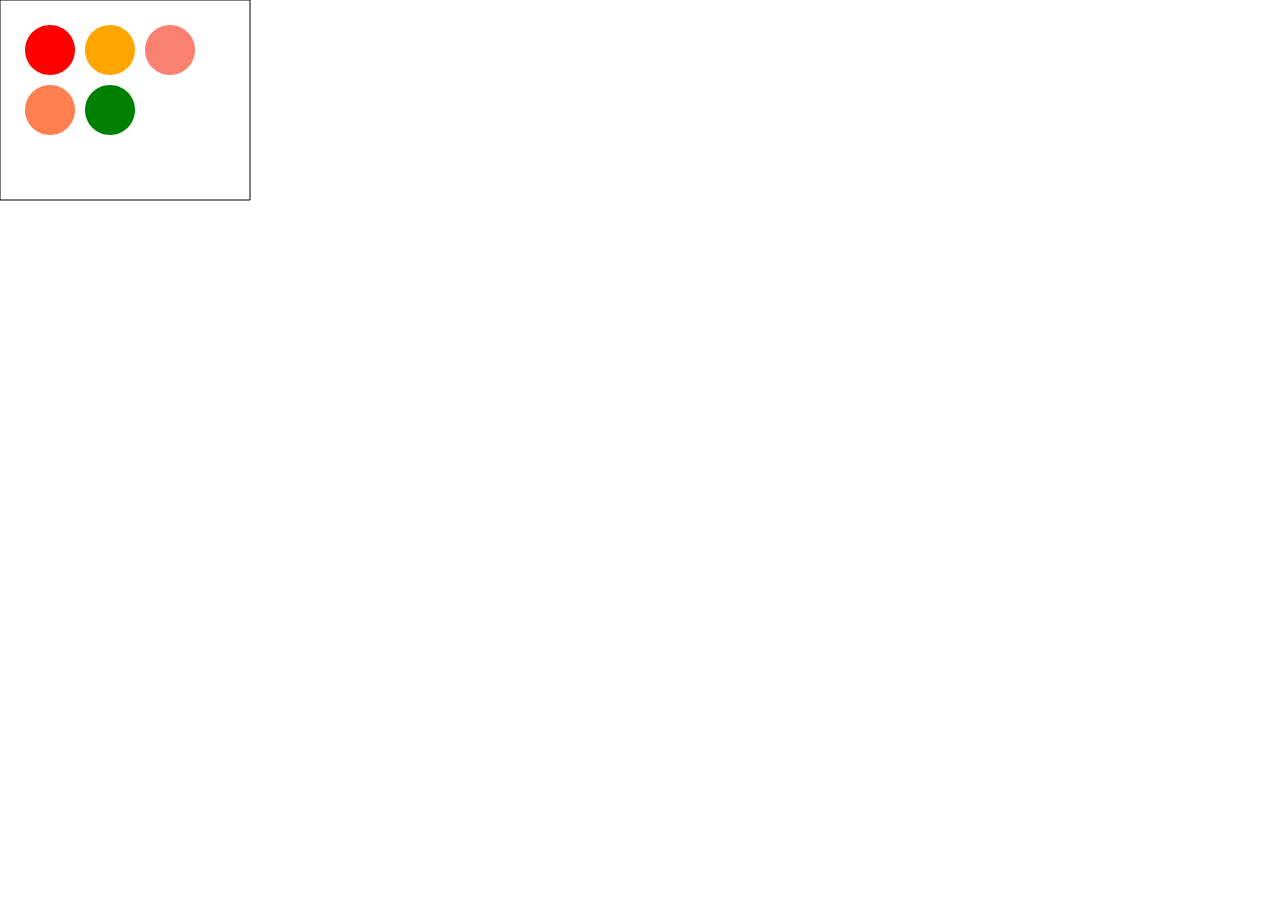
<file: index.html>
<!DOCTYPE html>
<html lang="en-us">
  <head>
        <meta charset="utf-8">
        <meta charset="UTF-8">
        <title>Paper Project Samples</title>
        <link rel="stylesheet" type="text/css" href="stylesheets/stylesheet.css" media="screen">
        <script type="text/javascript" src="paperjavascript/docs/assets/js/paper.js"></script>
    </head>
    <body>
        <script type="text/paperscript" canvas="mycanvas">
        
        var beef_web_group = 0;
        var pork_web_group = 0;
        var chicken_web_group = 0;
        var fish_web_group = 0;
        var vegies_web_group = 0;
        
        var values = {
            paths: 16,
            minPoints: 5,
            maxPoints: 15,
            minRadius: 30,
            maxRadius: 90
        };
        
        
        function createfirstPaths(center_point,segment_array,web_group) {

            var current_segment = 0;
            var previous_segment = 0;
            
            for(count = 0;count < segment_array.length;count++){
                current_segment = segment_array[count];
                if(previous_segment != 0)
                {
                    var path = new Path.Line({
                        from: previous_segment.point,
                        to: current_segment.point,
                        strokeColor: 'black'
                    });
                    
                    web_group.addChild(path);

                    path = new Path.Line({
                        from: previous_segment.point,
                        to: new Point(center_point.position.x,center_point.position.y),
                        strokeColor: 'black'
                    });
                    web_group.addChild(path);
                    
                    previous_segment = current_segment;    

                }else{
                    previous_segment = current_segment;
                }
                var spidernodes = new Path.Circle(segment_array[count].point, 5);
                spidernodes.fillColor = 'black'
                web_group.addChild(spidernodes);
            }
            var path = new Path.Line({
                from: previous_segment.point,
                to: segment_array[0].point,
                strokeColor: 'black'
            });
           web_group.addChild(path);

            path = new Path.Line({
                from: previous_segment.point,
                to: new Point(center_point.position.x,center_point.position.y),
                strokeColor: 'black'
            });
            web_group.addChild(path);


        }
        
        
        function createouterpaths(center_point,segment_array,web_group) {
            var current_segment = 0;
            var previous_segment = 0;
            var angle_direction = [];
            for(count = 0;count < segment_array.length;count++){
                current_segment = segment_array[count];
                if(previous_segment != 0)
                {
                    var path = new Path.Line({
                        from: previous_segment.point,
                        to: current_segment.point,
                        strokeColor: 'black'
                    });
                   web_group.addChild(path);
                    path = new Path.Line({
                        from: current_segment.point,
                        to: center_point[count].point,
                        strokeColor: 'black'
                    });
                    web_group.addChild(path);
                    previous_segment = current_segment;    

                }else{
                    previous_segment = current_segment;
                    path = new Path.Line({
                        from: previous_segment.point,
                        to: center_point[count].point,
                        strokeColor: 'black'
                    });
                    web_group.addChild(path);
                }
                var spidernodes = new Path.Circle(segment_array[count].point, 5);
                spidernodes.fillColor = 'black'
                web_group.addChild(spidernodes);
            }
            var path = new Path.Line({
                from: previous_segment.point,
                to: segment_array[0].point,
                strokeColor: 'black'
            });
            web_group.addChild(path);

        }

// ********************************************************************************************          
// Item Objects Defined
// ********************************************************************************************  
        
        var rectangle = new Rectangle(new Point(0, 0), new Point(250, 200));
        var meat = new Path.Rectangle(rectangle);
        meat.style = {
            fillColor: 'white',
            strokeColor: 'black'
        };

        var beef = new Path.Circle(new Point(50, 50), 25);
        beef.fillColor = 'red'
        
        var pork = new Path.Circle(new Point(110, 50), 25);
        pork.fillColor = 'orange'
        
        var fish = new Path.Circle(new Point(170, 50), 25);
        fish.fillColor = 'Salmon '
        
        var chicken = new Path.Circle(new Point(50, 110), 25);
        chicken.fillColor = 'Coral'
        
        var vegetable = new Path.Circle(new Point(110, 110), 25);
        vegetable.fillColor = 'green'


// ********************************************************************************************        
//        beef mouse movements
// ********************************************************************************************


        beef.onMouseDrag = function(event) {
            if(beef_web_group != 0){
                beef.position += event.delta;
                beef_web_group.position += event.delta;
            } else{
                beef.position += event.delta;
            }
            
        }
        
        beef.onMouseUp = function(event) {
            console.log(this.isInside(rectangle));
            if (this.isInside(rectangle)) {
                console.log(beef_web_group.remove());
                this.position = new Point(50, 50);
                beef_web_group = 0;
            } else {
                
                if (beef_web_group == 0){
                    
                    beef_web_group = new Group();
                    include = new Group();
                    exclude = new Group(); 

                    var decagon = new Path.RegularPolygon(new Point(this.position.x,this.position.y), 7,200);
                    var segment_array = decagon.segments;
                    createfirstPaths(this, segment_array,include);
                    decagon.fillColor = 'green';
                    include.addChild(decagon);
                    decagon.sendToBack();

                    var decagonsecond = new Path.RegularPolygon(new Point(this.position.x,this.position.y), 7,300);
                    var segment_array_second = decagonsecond.segments;
                    decagonsecond.fillColor = 'red';
                    createouterpaths(segment_array, segment_array_second, exclude);
                    exclude.addChild(decagonsecond);
                    decagonsecond.sendToBack();

                    beef_web_group.addChildren([exclude,include])
                    this.bringToFront();
                    
                }
            }
        }
        
// ********************************************************************************************        
//        pork mouse movements
// ********************************************************************************************
        
        
        
        pork.onMouseDrag = function(event) {
            if(pork_web_group != 0){
                pork.position += event.delta;
                pork_web_group.position += event.delta;
            } else{
                pork.position += event.delta;
            }
            
        }
        
        pork.onMouseUp = function(event) {
        
            if (this.isInside(rectangle)) {
                console.log(pork_web_group.remove());
                this.position = new Point(110, 50);
                pork_web_group = 0;
                
            } else {
                if (pork_web_group == 0){
                    pork_web_group = new Group();
                    include = new Group();
                    exclude = new Group(); 

                    var decagon = new Path.RegularPolygon(new Point(this.position.x,this.position.y), 7,200);
                    var segment_array = decagon.segments;
                    createfirstPaths(this, segment_array,include);
                    decagon.fillColor = 'green';
                    include.addChild(decagon);
                    decagon.sendToBack();

                    var decagonsecond = new Path.RegularPolygon(new Point(this.position.x,this.position.y), 7,300);
                    var segment_array_second = decagonsecond.segments;
                    decagonsecond.fillColor = 'red';
                    createouterpaths(segment_array, segment_array_second, exclude);
                    exclude.addChild(decagonsecond);
                    decagonsecond.sendToBack();

                    pork_web_group.addChildren([exclude,include])
                    this.bringToFront();
                }
            }
        }
        
// ********************************************************************************************        
//        fish mouse movements
// ********************************************************************************************
        
        
        
        fish.onMouseDrag = function(event) {
            if(fish_web_group != 0){
                fish.position += event.delta;
                fish_web_group.position += event.delta;
            } else{
                fish.position += event.delta;
            }
            
        }
        
        fish.onMouseUp = function(event) {
        
            if (this.isInside(rectangle)) {
                console.log(fish_web_group.remove());
                this.position = new Point(170, 50);
                fish_web_group = 0;
                
            } else {
                if (fish_web_group == 0){
                    fish_web_group = new Group();
                    include = new Group();
                    exclude = new Group(); 

                    var decagon = new Path.RegularPolygon(new Point(this.position.x,this.position.y), 7,200);
                    var segment_array = decagon.segments;
                    createfirstPaths(this, segment_array,include);
                    decagon.fillColor = 'green';
                    include.addChild(decagon);
                    decagon.sendToBack();

                    var decagonsecond = new Path.RegularPolygon(new Point(this.position.x,this.position.y), 7,300);
                    var segment_array_second = decagonsecond.segments;
                    decagonsecond.fillColor = 'red';
                    createouterpaths(segment_array, segment_array_second, exclude);
                    exclude.addChild(decagonsecond);
                    decagonsecond.sendToBack();

                    fish_web_group.addChildren([exclude,include])
                    this.bringToFront();
                }
            }
        }

// ********************************************************************************************        
//        chicken mouse movements
// ********************************************************************************************
        
        
        
        chicken.onMouseDrag = function(event) {
            if(chicken_web_group != 0){
                chicken.position += event.delta;
                chicken_web_group.position += event.delta;
            } else{
                chicken.position += event.delta;
            }
            
        }
        
        chicken.onMouseUp = function(event) {
        
            if (this.isInside(rectangle)) {
                console.log(chicken_web_group.remove());
                this.position = new Point(50, 110);
                chicken_web_group = 0;
                
            } else {
                if (chicken_web_group == 0){
                    chicken_web_group = new Group();
                    include = new Group();
                    exclude = new Group(); 

                    var decagon = new Path.RegularPolygon(new Point(this.position.x,this.position.y), 7,200);
                    var segment_array = decagon.segments;
                    createfirstPaths(this, segment_array,include);
                    decagon.fillColor = 'green';
                    include.addChild(decagon);
                    decagon.sendToBack();

                    var decagonsecond = new Path.RegularPolygon(new Point(this.position.x,this.position.y), 7,300);
                    var segment_array_second = decagonsecond.segments;
                    decagonsecond.fillColor = 'red';
                    createouterpaths(segment_array, segment_array_second, exclude);
                    exclude.addChild(decagonsecond);
                    decagonsecond.sendToBack();

                    chicken_web_group.addChildren([exclude,include])
                    this.bringToFront();
                }
            }
        }
        
        
        
// ********************************************************************************************        
//        vegetable mouse movements
// ********************************************************************************************
        
        
        
        vegetable.onMouseDrag = function(event) {
            if(vegies_web_group != 0){
                vegetable.position += event.delta;
                vegies_web_group.position += event.delta;
            } else{
                vegetable.position += event.delta;
            }
            
        }
        
        vegetable.onMouseUp = function(event) {
        
            if (this.isInside(rectangle)) {
                console.log(vegies_web_group.remove());
                this.position = new Point(110, 110);
                vegies_web_group = 0;
                
            } else {
                if (vegies_web_group == 0){
                    vegies_web_group = new Group();
                    include = new Group();
                    exclude = new Group(); 

                    var decagon = new Path.RegularPolygon(new Point(this.position.x,this.position.y), 7,200);
                    var segment_array = decagon.segments;
                    createfirstPaths(this, segment_array,include);
                    decagon.fillColor = 'green';
                    include.addChild(decagon);
                    decagon.sendToBack();

                    var decagonsecond = new Path.RegularPolygon(new Point(this.position.x,this.position.y), 7,300);
                    var segment_array_second = decagonsecond.segments;
                    decagonsecond.fillColor = 'red';
                    createouterpaths(segment_array, segment_array_second, exclude);
                    exclude.addChild(decagonsecond);
                    decagonsecond.sendToBack();

                    vegies_web_group.addChildren([exclude,include])
                    this.bringToFront();
                }
            }
        }
        
        
        
        
        
        
        
        
        
        
     
        </script>
        <canvas id='mycanvas' rezise="true"></canvas>
    </body>
</html>
</file>
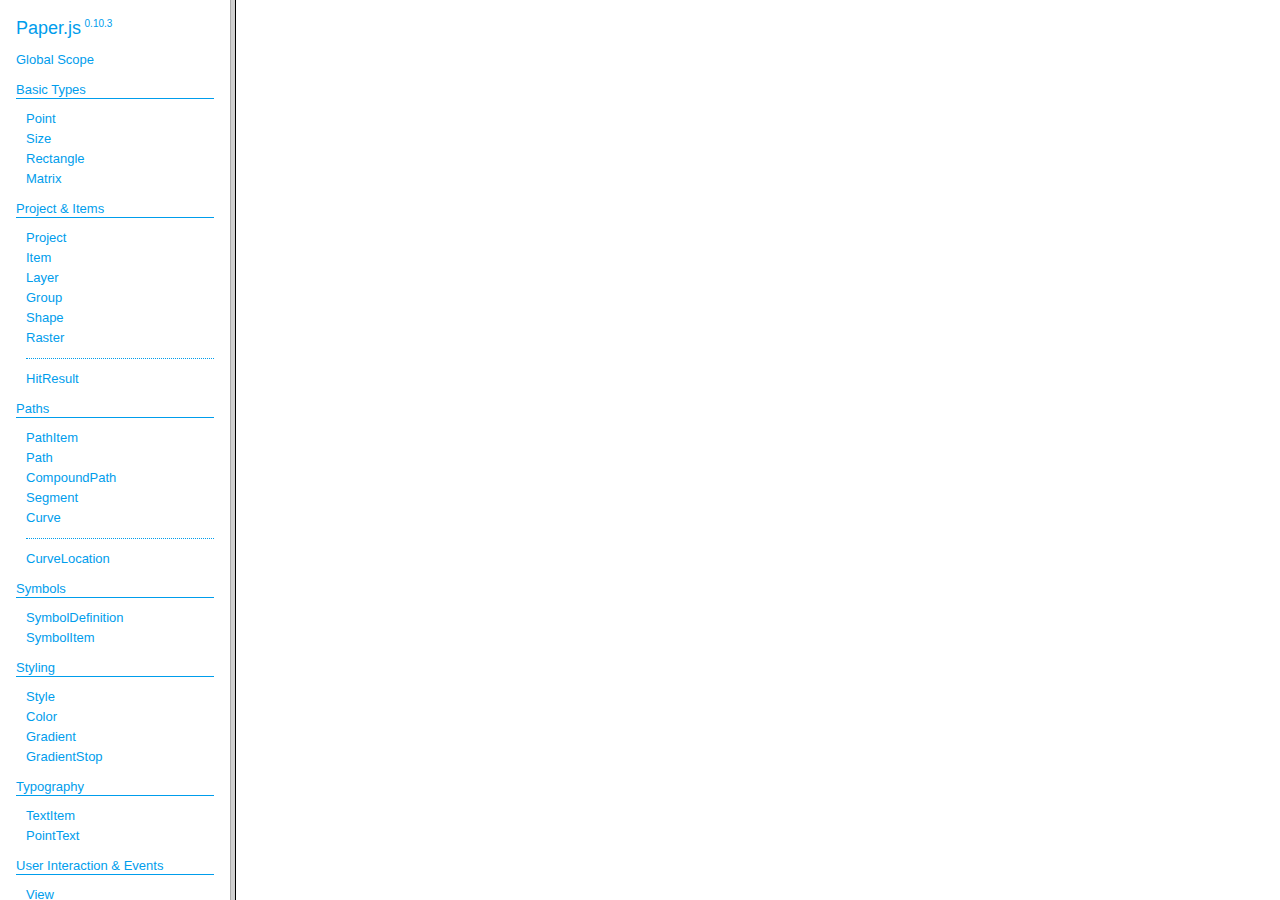
<file: paperjavascript/docs/index.html>
<!DOCTYPE html>
<html>
<head>
<meta charset="UTF-8">
<title>Paper.js v0.10.3</title>
</head>
<frameset cols="230,*">
<frame src="classes/index.html" name="packageListFrame" title="All Packages">
<frame src="about:blank" name="class-frame" title="Class and interface descriptions">
</frameset>
</html>
</file>
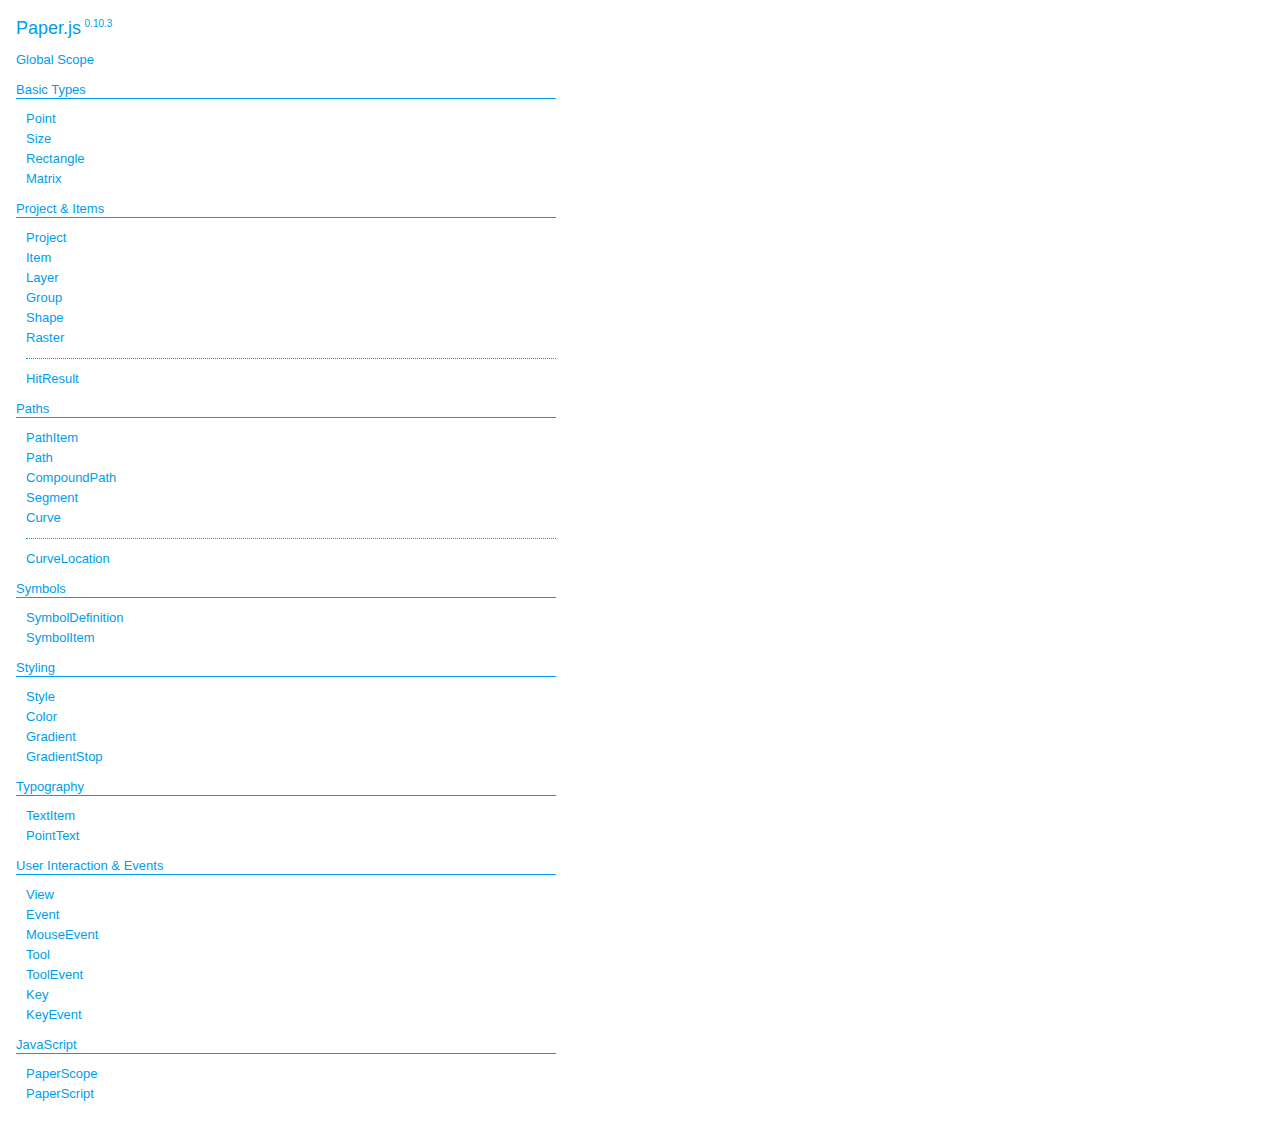
<file: paperjavascript/docs/classes/index.html>
<!DOCTYPE html>
<html>
<head>
<meta charset="UTF-8">
<title>Paper.js v0.10.3</title>
<base target="class-frame">
<link href="../assets/css/docs.css" rel="stylesheet" type="text/css">
</head>
<body class="reference">
<div class="reference-index">
<h1>Paper.js<span class="version">0.10.3</span></h1>
<ul class="reference-classes"><li><a href="../classes/global.html">Global Scope</a></li>
<li>
<h2>Basic Types</h2>
<ul>
<li><a href="../classes/Point.html">Point</a></li>
<li><a href="../classes/Size.html">Size</a></li>
<li><a href="../classes/Rectangle.html">Rectangle</a></li>
<li><a href="../classes/Matrix.html">Matrix</a></li>
</ul>
<li>
<h2>Project & Items</h2>
<ul>
<li><a href="../classes/Project.html">Project</a></li>
<li><a href="../classes/Item.html">Item</a></li>
<li><a href="../classes/Layer.html">Layer</a></li>
<li><a href="../classes/Group.html">Group</a></li>
<li><a href="../classes/Shape.html">Shape</a></li>
<li><a href="../classes/Raster.html">Raster</a></li>
<li><hr /></li>
<li><a href="../classes/HitResult.html">HitResult</a></li>
</ul>
<li>
<h2>Paths</h2>
<ul>
<li><a href="../classes/PathItem.html">PathItem</a></li>
<li><a href="../classes/Path.html">Path</a></li>
<li><a href="../classes/CompoundPath.html">CompoundPath</a></li>
<li><a href="../classes/Segment.html">Segment</a></li>
<li><a href="../classes/Curve.html">Curve</a></li>
<li><hr /></li>
<li><a href="../classes/CurveLocation.html">CurveLocation</a></li>
</ul>
<li>
<h2>Symbols</h2>
<ul>
<li><a href="../classes/SymbolDefinition.html">SymbolDefinition</a></li>
<li><a href="../classes/SymbolItem.html">SymbolItem</a></li>
</ul>
<li>
<h2>Styling</h2>
<ul>
<li><a href="../classes/Style.html">Style</a></li>
<li><a href="../classes/Color.html">Color</a></li>
<li><a href="../classes/Gradient.html">Gradient</a></li>
<li><a href="../classes/GradientStop.html">GradientStop</a></li>
</ul>
<li>
<h2>Typography</h2>
<ul>
<li><a href="../classes/TextItem.html">TextItem</a></li>
<li><a href="../classes/PointText.html">PointText</a></li>
</ul>
<li>
<h2>User Interaction & Events</h2>
<ul>
<li><a href="../classes/View.html">View</a></li>
<li><a href="../classes/Event.html">Event</a></li>
<li><a href="../classes/MouseEvent.html">MouseEvent</a></li>
<li><a href="../classes/Tool.html">Tool</a></li>
<li><a href="../classes/ToolEvent.html">ToolEvent</a></li>
<li><a href="../classes/Key.html">Key</a></li>
<li><a href="../classes/KeyEvent.html">KeyEvent</a></li>
</ul>
<li>
<h2>JavaScript</h2>
<ul>
<li><a href="../classes/PaperScope.html">PaperScope</a></li>
<li><a href="../classes/PaperScript.html">PaperScript</a></li>
</ul>
</ul>
</body>
</html>
</file>
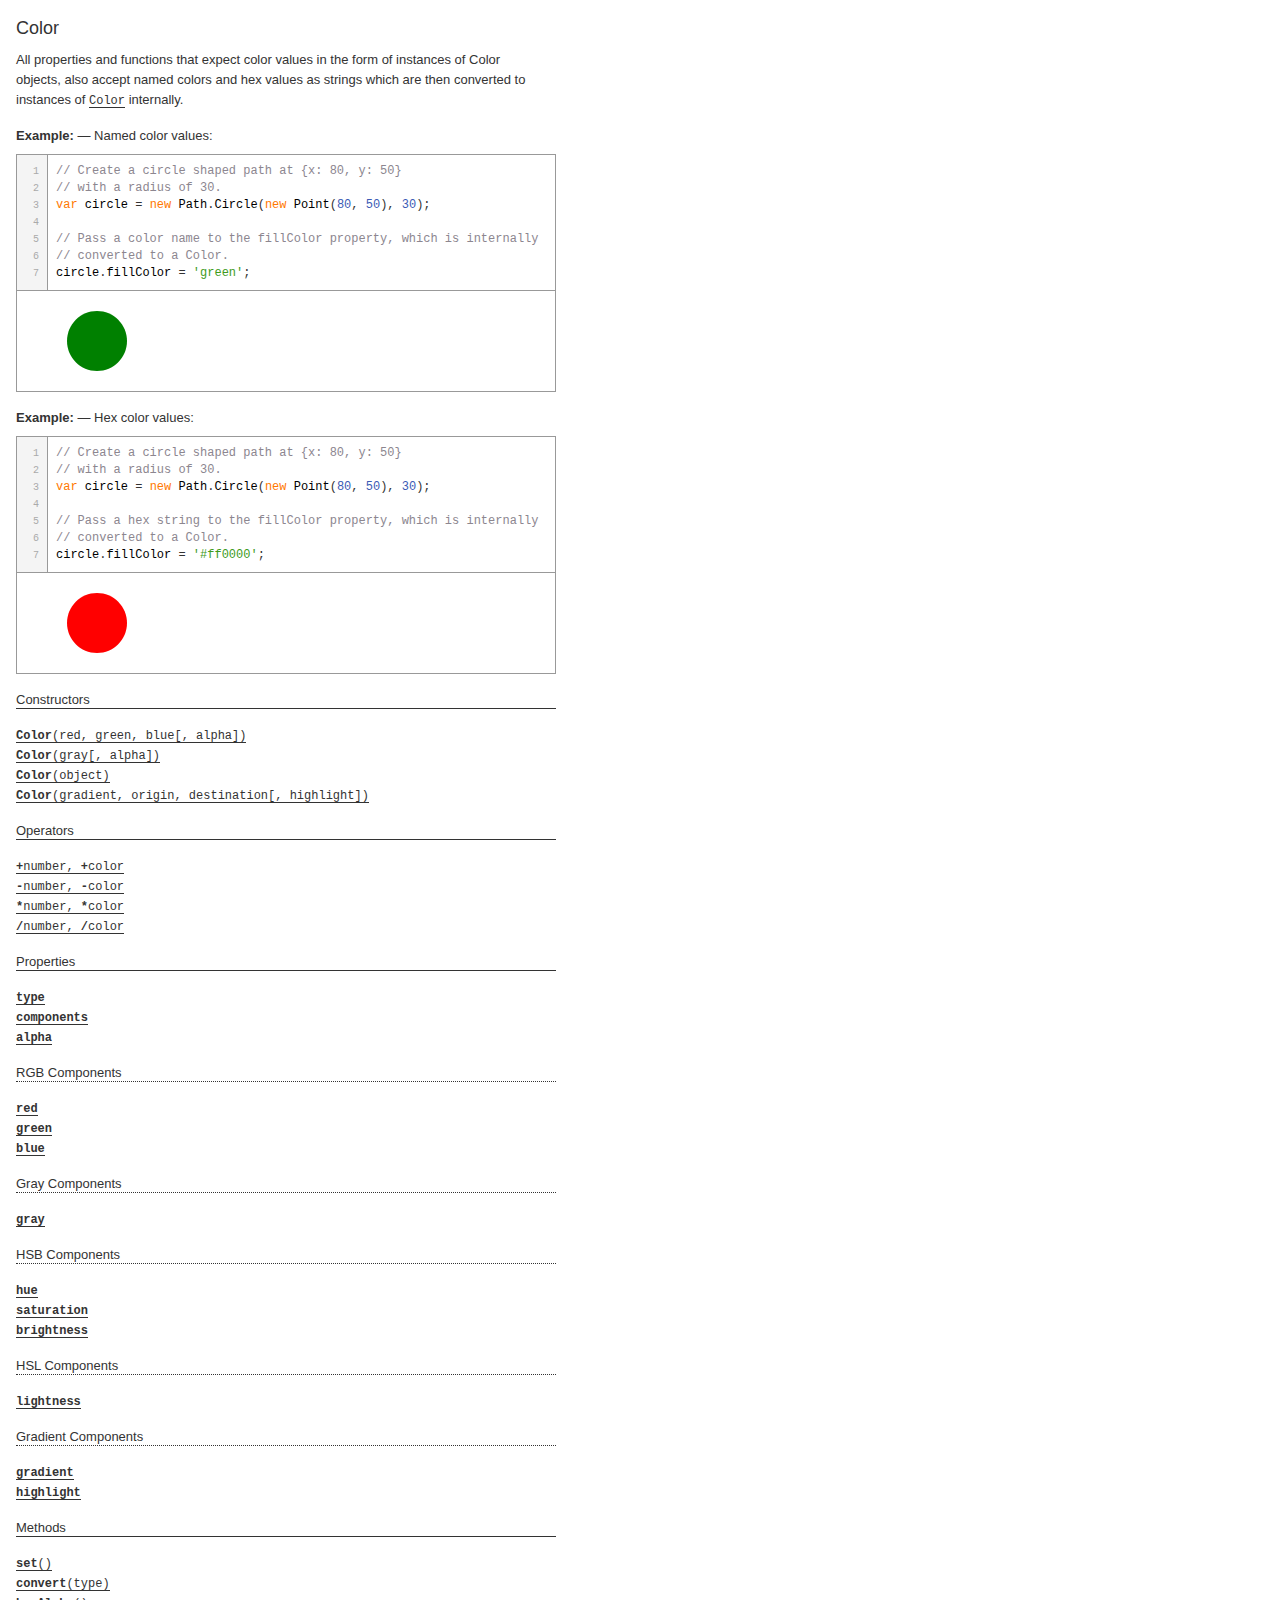
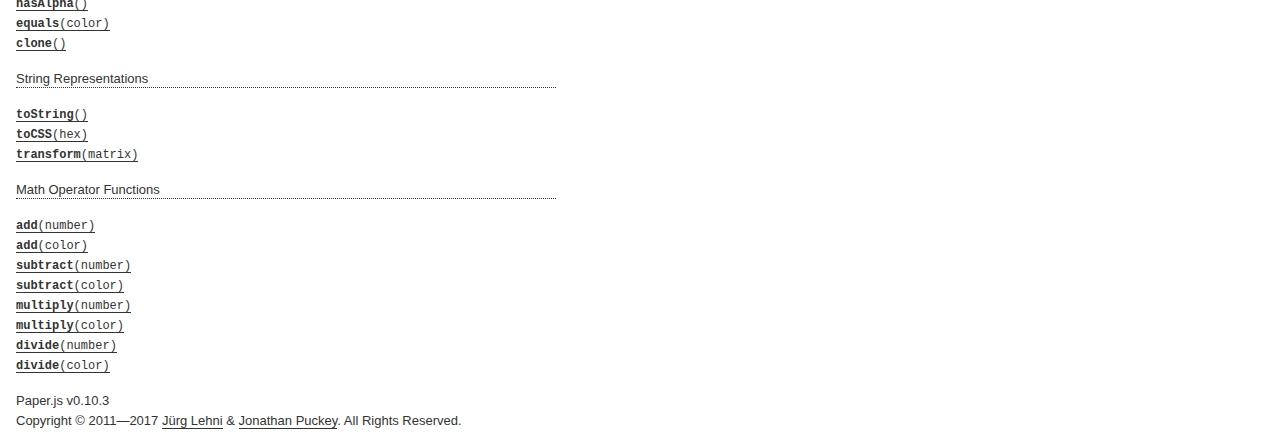
<file: paperjavascript/docs/classes/Color.html>
<!DOCTYPE html>
<html>
<head>
<meta charset="UTF-8">
<title>Color</title>
<base target="class-frame">
<link href="../assets/css/docs.css" rel="stylesheet" type="text/css">
<script src="../assets/js/paper.js"></script>
<script src="../assets/js/jquery.js"></script>
<script src="../assets/js/codemirror.js"></script>
<script src="../assets/js/docs.js"></script>
</head>
<body>
<article class="reference"> 
<div class="reference-class">
<h1>Color</h1>

<p>All properties and functions that expect color values in the form of instances of Color objects, also accept named colors and hex values as strings which are then converted to instances of <a href="../classes/Color.html"><tt>Color</tt></a> internally.</p>
<h4>Example:<span class="description">Named color values:</span></h4>

<div class="paperscript split">

<div class="buttons">
<div class="button run">Run</div>
</div>

<script type="text/paperscript" canvas="canvas-0">
// Create a circle shaped path at {x: 80, y: 50}
// with a radius of 30.
var circle = new Path.Circle(new Point(80, 50), 30);

// Pass a color name to the fillColor property, which is internally
// converted to a Color.
circle.fillColor = 'green';
</script>
<div class="canvas"><canvas width="516" height="100" id="canvas-0"></canvas></div>
</div>


<h4>Example:<span class="description">Hex color values:</span></h4>

<div class="paperscript split">

<div class="buttons">
<div class="button run">Run</div>
</div>

<script type="text/paperscript" canvas="canvas-1">
// Create a circle shaped path at {x: 80, y: 50}
// with a radius of 30.
var circle = new Path.Circle(new Point(80, 50), 30);

// Pass a hex string to the fillColor property, which is internally
// converted to a Color.
circle.fillColor = '#ff0000';
</script>
<div class="canvas"><canvas width="516" height="100" id="canvas-1"></canvas></div>
</div>


</div>

<!-- =============================== constructors ========================== -->
<div class="reference-members">
	<h2>Constructors</h2>
	
		
<div id="color-red-green-blue" class="member">
<div class="member-link">
<a name="color-red-green-blue" href="#color-red-green-blue"><tt><b>Color</b>(red, green, blue[, alpha])</tt></a>
</div>
<div class="member-description hidden">
<div class="member-text">
    <p>Creates a RGB Color object.</p>
    
    
<ul class="member-list">
	<h4>Parameters:</h4>
	
	<li>
<tt>red:</tt> 
<tt>Number</tt>
&mdash;&nbsp;the amount of red in the color as a value between  <code>0</code> and <code>1</code>

</li>
	
	<li>
<tt>green:</tt> 
<tt>Number</tt>
&mdash;&nbsp;the amount of green in the color as a value  between <code>0</code> and <code>1</code>

</li>
	
	<li>
<tt>blue:</tt> 
<tt>Number</tt>
&mdash;&nbsp;the amount of blue in the color as a value  between <code>0</code> and <code>1</code>

</li>
	
	<li>
<tt>alpha:</tt> 
<tt>Number</tt>
&mdash;&nbsp;the alpha of the color as a value between <code>0</code>  and <code>1</code>
&mdash;&nbsp;optional
</li>
	
</ul>

    
	<ul class="member-list">
		<h4>Returns:</h4>
		
			<li>
<tt><a href="../classes/Color.html"><tt>Color</tt></a></tt>
</li>

		
	</ul>



    
    <h4>Example:<span class="description">Creating a RGB Color:</span></h4>

<div class="paperscript split">

<div class="buttons">
<div class="button run">Run</div>
</div>

<script type="text/paperscript" canvas="canvas-2">
// Create a circle shaped path at {x: 80, y: 50}
// with a radius of 30:
var circle = new Path.Circle(new Point(80, 50), 30);

// 100% red, 0% blue, 50% blue:
circle.fillColor = new Color(1, 0, 0.5);
</script>
<div class="canvas"><canvas width="516" height="100" id="canvas-2"></canvas></div>
</div>


</div>
</div>
</div>
	
		
<div id="color-gray" class="member">
<div class="member-link">
<a name="color-gray" href="#color-gray"><tt><b>Color</b>(gray[, alpha])</tt></a>
</div>
<div class="member-description hidden">
<div class="member-text">
    <p>Creates a gray Color object.</p>
    
    
<ul class="member-list">
	<h4>Parameters:</h4>
	
	<li>
<tt>gray:</tt> 
<tt>Number</tt>
&mdash;&nbsp;the amount of gray in the color as a value  between <code>0</code> and <code>1</code>

</li>
	
	<li>
<tt>alpha:</tt> 
<tt>Number</tt>
&mdash;&nbsp;the alpha of the color as a value between <code>0</code>  and <code>1</code>
&mdash;&nbsp;optional
</li>
	
</ul>

    
	<ul class="member-list">
		<h4>Returns:</h4>
		
			<li>
<tt><a href="../classes/Color.html"><tt>Color</tt></a></tt>
</li>

		
	</ul>



    
    <h4>Example:<span class="description">Creating a gray Color:</span></h4>

<div class="paperscript split">

<div class="buttons">
<div class="button run">Run</div>
</div>

<script type="text/paperscript" canvas="canvas-3">
// Create a circle shaped path at {x: 80, y: 50}
// with a radius of 30:
var circle = new Path.Circle(new Point(80, 50), 30);

// Create a GrayColor with 50% gray:
circle.fillColor = new Color(0.5);
</script>
<div class="canvas"><canvas width="516" height="100" id="canvas-3"></canvas></div>
</div>


</div>
</div>
</div>
	
		
<div id="color-object" class="member">
<div class="member-link">
<a name="color-object" href="#color-object"><tt><b>Color</b>(object)</tt></a>
</div>
<div class="member-description hidden">
<div class="member-text">
    <p>Creates a HSB, HSL or gradient Color object from the properties of the provided object:</p>
    <ul class="member-list">
<h4>Options:</h4>
<li><tt>hsb.hue: <tt>Number</tt></tt> &mdash; the hue of the color as a value in degrees  between <code>0</code> and <code>360</code></li>
<li><tt>hsb.saturation: <tt>Number</tt></tt> &mdash; the saturation of the color as a  value between <code>0</code> and <code>1</code></li>
<li><tt>hsb.brightness: <tt>Number</tt></tt> &mdash; the brightness of the color as a  value between <code>0</code> and <code>1</code></li>
<li><tt>hsb.alpha: <tt>Number</tt></tt> &mdash; the alpha of the color as a value between  <code>0</code> and <code>1</code></li>
<li><tt>hsl.hue: <tt>Number</tt></tt> &mdash; the hue of the color as a value in degrees  between <code>0</code> and <code>360</code></li>
<li><tt>hsl.saturation: <tt>Number</tt></tt> &mdash; the saturation of the color as a  value between <code>0</code> and <code>1</code></li>
<li><tt>hsl.lightness: <tt>Number</tt></tt> &mdash; the lightness of the color as a value  between <code>0</code> and <code>1</code><br></li>
<li><tt>hsl.alpha: <tt>Number</tt></tt> &mdash; the alpha of the color as a value between  <code>0</code> and <code>1</code></li>
<li><tt>gradient.gradient: <a href="../classes/Gradient.html"><tt>Gradient</tt></a></tt> &mdash; the gradient object that  describes the color stops and type of gradient to be used</li>
<li><tt>gradient.origin: <a href="../classes/Point.html"><tt>Point</tt></a></tt> &mdash; the origin point of the gradient</li>
<li><tt>gradient.destination: <a href="../classes/Point.html"><tt>Point</tt></a></tt> &mdash; the destination point of the  gradient</li>
<li><tt>gradient.stops: Array of <a href="../classes/GradientStop.html"><tt>GradientStop</tt></a> objects</tt> &mdash; the gradient stops describing  the gradient, as an alternative to providing a gradient object</li>
<li><tt>gradient.radial: <tt>Boolean</tt></tt> &mdash; controls whether the gradient is  radial, as an alternative to providing a gradient object</li>
</ul>
    
<ul class="member-list">
	<h4>Parameters:</h4>
	
	<li>
<tt>object:</tt> 
<tt>Object</tt>
&mdash;&nbsp;an object describing the components and properties of the color

</li>
	
</ul>

    
	<ul class="member-list">
		<h4>Returns:</h4>
		
			<li>
<tt><a href="../classes/Color.html"><tt>Color</tt></a></tt>
</li>

		
	</ul>



    
    <h4>Example:<span class="description">Creating a HSB Color:</span></h4>

<div class="paperscript split">

<div class="buttons">
<div class="button run">Run</div>
</div>

<script type="text/paperscript" canvas="canvas-4">
// Create a circle shaped path at {x: 80, y: 50}
// with a radius of 30:
var circle = new Path.Circle(new Point(80, 50), 30);

// Create an HSB Color with a hue of 90 degrees, a saturation
// 100% and a brightness of 100%:
circle.fillColor = { hue: 90, saturation: 1, brightness: 1 };
</script>
<div class="canvas"><canvas width="516" height="100" id="canvas-4"></canvas></div>
</div>


<h4>Example:<span class="description">Creating a HSL Color:</span></h4>

<div class="paperscript split">

<div class="buttons">
<div class="button run">Run</div>
</div>

<script type="text/paperscript" canvas="canvas-5">
// Create a circle shaped path at {x: 80, y: 50}
// with a radius of 30:
var circle = new Path.Circle(new Point(80, 50), 30);

// Create an HSL Color with a hue of 90 degrees, a saturation
// 100% and a lightness of 50%:
circle.fillColor = { hue: 90, saturation: 1, lightness: 0.5 };
</script>
<div class="canvas"><canvas width="516" height="100" id="canvas-5"></canvas></div>
</div>


<h4>Example:<span class="description">Creating a gradient color from an object literal:</span></h4>

<div class="paperscript split">

<div class="buttons">
<div class="button run">Run</div>
</div>

<script type="text/paperscript" canvas="canvas-6">
// Define two points which we will be using to construct
// the path and to position the gradient color:
var topLeft = view.center - [80, 80];
var bottomRight = view.center + [80, 80];

var path = new Path.Rectangle({
 topLeft: topLeft,
 bottomRight: bottomRight,
 // Fill the path with a gradient of three color stops
 // that runs between the two points we defined earlier:
 fillColor: {
     stops: ['yellow', 'red', 'blue'],
     origin: topLeft,
     destination: bottomRight
 }
});
</script>
<div class="canvas"><canvas width="516" height="200" id="canvas-6"></canvas></div>
</div>


</div>
</div>
</div>
	
		
<div id="color-gradient-origin-destination" class="member">
<div class="member-link">
<a name="color-gradient-origin-destination" href="#color-gradient-origin-destination"><tt><b>Color</b>(gradient, origin, destination[, highlight])</tt></a>
</div>
<div class="member-description hidden">
<div class="member-text">
    <p>Creates a gradient Color object.</p>
    
    
<ul class="member-list">
	<h4>Parameters:</h4>
	
	<li>
<tt>gradient:</tt> 
<a href="../classes/Gradient.html"><tt>Gradient</tt></a>


</li>
	
	<li>
<tt>origin:</tt> 
<a href="../classes/Point.html"><tt>Point</tt></a>


</li>
	
	<li>
<tt>destination:</tt> 
<a href="../classes/Point.html"><tt>Point</tt></a>


</li>
	
	<li>
<tt>highlight:</tt> 
<a href="../classes/Point.html"><tt>Point</tt></a>

&mdash;&nbsp;optional
</li>
	
</ul>

    
	<ul class="member-list">
		<h4>Returns:</h4>
		
			<li>
<tt><a href="../classes/Color.html"><tt>Color</tt></a></tt>
</li>

		
	</ul>



    
    <h4>Example:<span class="description">Applying a linear gradient color containing evenly distributed color stops:</span></h4>

<div class="paperscript split">

<div class="buttons">
<div class="button run">Run</div>
</div>

<script type="text/paperscript" canvas="canvas-7">
// Define two points which we will be using to construct
// the path and to position the gradient color:
var topLeft = view.center - [80, 80];
var bottomRight = view.center + [80, 80];

// Create a rectangle shaped path between
// the topLeft and bottomRight points:
var path = new Path.Rectangle(topLeft, bottomRight);

// Create the gradient, passing it an array of colors to be converted
// to evenly distributed color stops:
var gradient = new Gradient(['yellow', 'red', 'blue']);

// Have the gradient color run between the topLeft and
// bottomRight points we defined earlier:
var gradientColor = new Color(gradient, topLeft, bottomRight);

// Set the fill color of the path to the gradient color:
path.fillColor = gradientColor;
</script>
<div class="canvas"><canvas width="516" height="200" id="canvas-7"></canvas></div>
</div>


<h4>Example:<span class="description">Applying a radial gradient color containing unevenly distributed color stops:</span></h4>

<div class="paperscript split">

<div class="buttons">
<div class="button run">Run</div>
</div>

<script type="text/paperscript" canvas="canvas-8">
// Create a circle shaped path at the center of the view
// with a radius of 80:
var path = new Path.Circle({
    center: view.center,
    radius: 80
});

// The stops array: yellow mixes with red between 0 and 15%,
// 15% to 30% is pure red, red mixes with black between 30% to 100%:
var stops = [
    ['yellow', 0],
    ['red', 0.15],
    ['red', 0.3],
    ['black', 0.9]
];

// Create a radial gradient using the color stops array:
var gradient = new Gradient(stops, true);

// We will use the center point of the circle shaped path as
// the origin point for our gradient color
var from = path.position;

// The destination point of the gradient color will be the
// center point of the path + 80pt in horizontal direction:
var to = path.position + [80, 0];

// Create the gradient color:
var gradientColor = new Color(gradient, from, to);

// Set the fill color of the path to the gradient color:
path.fillColor = gradientColor;
</script>
<div class="canvas"><canvas width="516" height="200" id="canvas-8"></canvas></div>
</div>


</div>
</div>
</div>
	
</div>



<!-- ================================ operators ============================ -->
	<div class="reference-members">
		<h2>Operators</h2>
		
			<div id="add" class="member">
<div class="member-link">
<a name="add" href="#add"><tt><tt><b>+</b>number</tt>, <tt><b>+</b>color</tt></tt></a>
</div>
<div class="member-description hidden">


	<div class="member-text">
		<p>Returns the addition of the supplied value to both coordinates of the color as a new color. The object itself is not modified!</p>
		
<ul class="member-list">
	<h4>Parameters:</h4>
	
	<li>
<tt>number:</tt> 
<tt>Number</tt>
&mdash;&nbsp;the number to add

</li>
	
</ul>

		
	<ul class="member-list">
		<h4>Returns:</h4>
		
			<li>
<tt><a href="../classes/Color.html"><tt>Color</tt></a></tt>&nbsp;&mdash;&nbsp;the addition of the color and the value as a new color
</li>

		
	</ul>



		
		<h4>Example:</h4>


<pre><code>var color = new Color(0.5, 1, 1);
var result = color + 1;
console.log(result); // { red: 1, blue: 1, green: 1 }</code></pre>

	</div>



	<div class="member-text">
		<p>Returns the addition of the supplied color to the color as a new color. The object itself is not modified!</p>
		
<ul class="member-list">
	<h4>Parameters:</h4>
	
	<li>
<tt>color:</tt> 
<a href="../classes/Color.html"><tt>Color</tt></a>
&mdash;&nbsp;the color to add

</li>
	
</ul>

		
	<ul class="member-list">
		<h4>Returns:</h4>
		
			<li>
<tt><a href="../classes/Color.html"><tt>Color</tt></a></tt>&nbsp;&mdash;&nbsp;the addition of the two colors as a new color
</li>

		
	</ul>



		
		<h4>Example:</h4>


<pre><code>var color1 = new Color(0, 1, 1);
var color2 = new Color(1, 0, 0);
var result = color1 + color2;
console.log(result); // { red: 1, blue: 1, green: 1 }</code></pre>

	</div>


</div>
</div>

		
			<div id="subtract" class="member">
<div class="member-link">
<a name="subtract" href="#subtract"><tt><tt><b>-</b>number</tt>, <tt><b>-</b>color</tt></tt></a>
</div>
<div class="member-description hidden">


	<div class="member-text">
		<p>Returns the subtraction of the supplied value to both coordinates of the color as a new color. The object itself is not modified!</p>
		
<ul class="member-list">
	<h4>Parameters:</h4>
	
	<li>
<tt>number:</tt> 
<tt>Number</tt>
&mdash;&nbsp;the number to subtract

</li>
	
</ul>

		
	<ul class="member-list">
		<h4>Returns:</h4>
		
			<li>
<tt><a href="../classes/Color.html"><tt>Color</tt></a></tt>&nbsp;&mdash;&nbsp;the subtraction of the color and the value as a new color
</li>

		
	</ul>



		
		<h4>Example:</h4>


<pre><code>var color = new Color(0.5, 1, 1);
var result = color - 1;
console.log(result); // { red: 0, blue: 0, green: 0 }</code></pre>

	</div>



	<div class="member-text">
		<p>Returns the subtraction of the supplied color to the color as a new color. The object itself is not modified!</p>
		
<ul class="member-list">
	<h4>Parameters:</h4>
	
	<li>
<tt>color:</tt> 
<a href="../classes/Color.html"><tt>Color</tt></a>
&mdash;&nbsp;the color to subtract

</li>
	
</ul>

		
	<ul class="member-list">
		<h4>Returns:</h4>
		
			<li>
<tt><a href="../classes/Color.html"><tt>Color</tt></a></tt>&nbsp;&mdash;&nbsp;the subtraction of the two colors as a new color
</li>

		
	</ul>



		
		<h4>Example:</h4>


<pre><code>var color1 = new Color(0, 1, 1);
var color2 = new Color(1, 0, 0);
var result = color1 - color2;
console.log(result); // { red: 0, blue: 1, green: 1 }</code></pre>

	</div>


</div>
</div>

		
			<div id="multiply" class="member">
<div class="member-link">
<a name="multiply" href="#multiply"><tt><tt><b>*</b>number</tt>, <tt><b>*</b>color</tt></tt></a>
</div>
<div class="member-description hidden">


	<div class="member-text">
		<p>Returns the multiplication of the supplied value to both coordinates of the color as a new color. The object itself is not modified!</p>
		
<ul class="member-list">
	<h4>Parameters:</h4>
	
	<li>
<tt>number:</tt> 
<tt>Number</tt>
&mdash;&nbsp;the number to multiply

</li>
	
</ul>

		
	<ul class="member-list">
		<h4>Returns:</h4>
		
			<li>
<tt><a href="../classes/Color.html"><tt>Color</tt></a></tt>&nbsp;&mdash;&nbsp;the multiplication of the color and the value as a new color
</li>

		
	</ul>



		
		<h4>Example:</h4>


<pre><code>var color = new Color(0.5, 1, 1);
var result = color * 0.5;
console.log(result); // { red: 0.25, blue: 0.5, green: 0.5 }</code></pre>

	</div>



	<div class="member-text">
		<p>Returns the multiplication of the supplied color to the color as a new color. The object itself is not modified!</p>
		
<ul class="member-list">
	<h4>Parameters:</h4>
	
	<li>
<tt>color:</tt> 
<a href="../classes/Color.html"><tt>Color</tt></a>
&mdash;&nbsp;the color to multiply

</li>
	
</ul>

		
	<ul class="member-list">
		<h4>Returns:</h4>
		
			<li>
<tt><a href="../classes/Color.html"><tt>Color</tt></a></tt>&nbsp;&mdash;&nbsp;the multiplication of the two colors as a new color
</li>

		
	</ul>



		
		<h4>Example:</h4>


<pre><code>var color1 = new Color(0, 1, 1);
var color2 = new Color(0.5, 0, 0.5);
var result = color1 * color2;
console.log(result); // { red: 0, blue: 0, green: 0.5 }</code></pre>

	</div>


</div>
</div>

		
			<div id="divide" class="member">
<div class="member-link">
<a name="divide" href="#divide"><tt><tt><b>/</b>number</tt>, <tt><b>/</b>color</tt></tt></a>
</div>
<div class="member-description hidden">


	<div class="member-text">
		<p>Returns the division of the supplied value to both coordinates of the color as a new color. The object itself is not modified!</p>
		
<ul class="member-list">
	<h4>Parameters:</h4>
	
	<li>
<tt>number:</tt> 
<tt>Number</tt>
&mdash;&nbsp;the number to divide

</li>
	
</ul>

		
	<ul class="member-list">
		<h4>Returns:</h4>
		
			<li>
<tt><a href="../classes/Color.html"><tt>Color</tt></a></tt>&nbsp;&mdash;&nbsp;the division of the color and the value as a new color
</li>

		
	</ul>



		
		<h4>Example:</h4>


<pre><code>var color = new Color(0.5, 1, 1);
var result = color / 2;
console.log(result); // { red: 0.25, blue: 0.5, green: 0.5 }</code></pre>

	</div>



	<div class="member-text">
		<p>Returns the division of the supplied color to the color as a new color. The object itself is not modified!</p>
		
<ul class="member-list">
	<h4>Parameters:</h4>
	
	<li>
<tt>color:</tt> 
<a href="../classes/Color.html"><tt>Color</tt></a>
&mdash;&nbsp;the color to divide

</li>
	
</ul>

		
	<ul class="member-list">
		<h4>Returns:</h4>
		
			<li>
<tt><a href="../classes/Color.html"><tt>Color</tt></a></tt>&nbsp;&mdash;&nbsp;the division of the two colors as a new color
</li>

		
	</ul>



		
		<h4>Example:</h4>


<pre><code>var color1 = new Color(0, 1, 1);
var color2 = new Color(0.5, 0, 0.5);
var result = color1 / color2;
console.log(result); // { red: 0, blue: 0, green: 1 }</code></pre>

	</div>


</div>
</div>

		
	</div>



<!-- ================================ properties =========================== -->
	<div class="reference-members">
		<h2>Properties</h2>
		
			
<div id="type" class="member">
<div class="member-link">
<a name="type" href="#type"><tt><b>type</b></tt></a>
</div>
<div class="member-description hidden">

<div class="member-text">
	<p>The type of the color as a string.</p>
	
	
	
	<ul class="member-list">
		<h4>Type:</h4>
		<li>
			<tt>String</tt>
		</li>
	</ul>
    
	
	<h4>Example:</h4>


<pre><code>var color = new Color(1, 0, 0);
console.log(color.type); // 'rgb'</code></pre>

</div>

</div>
</div>
		
			
<div id="components" class="member">
<div class="member-link">
<a name="components" href="#components"><tt><b>components</b></tt></a>
</div>
<div class="member-description hidden">

<div class="member-text">
	<p>The color components that define the color, including the alpha value if defined.</p>
	
		<p>Read only.</p>
	
	
	
	<ul class="member-list">
		<h4>Type:</h4>
		<li>
			Array of <tt>Number</tt>s
		</li>
	</ul>
    
	
	
</div>

</div>
</div>
		
			
<div id="alpha" class="member">
<div class="member-link">
<a name="alpha" href="#alpha"><tt><b>alpha</b></tt></a>
</div>
<div class="member-description hidden">

<div class="member-text">
	<p>The color&rsquo;s alpha value as a number between <code>0</code> and <code>1</code>. All colors of the different subclasses support alpha values.</p>
	
	
	
	<ul class="member-list">
		<h4>Type:</h4>
		<li>
			<tt>Number</tt>
		</li>
	</ul>
    
	
	<h4>Example:<span class="description">A filled path with a half transparent stroke:</span></h4>

<div class="paperscript split">

<div class="buttons">
<div class="button run">Run</div>
</div>

<script type="text/paperscript" canvas="canvas-9">
var circle = new Path.Circle(new Point(80, 50), 30);

// Fill the circle with red and give it a 20pt green stroke:
circle.style = {
 fillColor: 'red',
 strokeColor: 'green',
 strokeWidth: 20
};

// Make the stroke half transparent:
circle.strokeColor.alpha = 0.5;
</script>
<div class="canvas"><canvas width="516" height="100" id="canvas-9"></canvas></div>
</div>


</div>

</div>
</div>
		
			
	<h3>RGB Components</h3>

<div id="red" class="member">
<div class="member-link">
<a name="red" href="#red"><tt><b>red</b></tt></a>
</div>
<div class="member-description hidden">

<div class="member-text">
	<p>The amount of red in the color as a value between <code>0</code> and <code>1</code>.</p>
	
	
	
	<ul class="member-list">
		<h4>Type:</h4>
		<li>
			<tt>Number</tt>
		</li>
	</ul>
    
	
	<h4>Example:<span class="description">Changing the amount of red in a color:</span></h4>

<div class="paperscript split">

<div class="buttons">
<div class="button run">Run</div>
</div>

<script type="text/paperscript" canvas="canvas-10">
var circle = new Path.Circle(new Point(80, 50), 30);
circle.fillColor = 'blue';

// Blue + red = purple:
circle.fillColor.red = 1;
</script>
<div class="canvas"><canvas width="516" height="100" id="canvas-10"></canvas></div>
</div>


</div>

</div>
</div>
		
			
<div id="green" class="member">
<div class="member-link">
<a name="green" href="#green"><tt><b>green</b></tt></a>
</div>
<div class="member-description hidden">

<div class="member-text">
	<p>The amount of green in the color as a value between <code>0</code> and <code>1</code>.</p>
	
	
	
	<ul class="member-list">
		<h4>Type:</h4>
		<li>
			<tt>Number</tt>
		</li>
	</ul>
    
	
	<h4>Example:<span class="description">Changing the amount of green in a color:</span></h4>

<div class="paperscript split">

<div class="buttons">
<div class="button run">Run</div>
</div>

<script type="text/paperscript" canvas="canvas-11">
var circle = new Path.Circle(new Point(80, 50), 30);

// First we set the fill color to red:
circle.fillColor = 'red';

// Red + green = yellow:
circle.fillColor.green = 1;
</script>
<div class="canvas"><canvas width="516" height="100" id="canvas-11"></canvas></div>
</div>


</div>

</div>
</div>
		
			
<div id="blue" class="member">
<div class="member-link">
<a name="blue" href="#blue"><tt><b>blue</b></tt></a>
</div>
<div class="member-description hidden">

<div class="member-text">
	<p>The amount of blue in the color as a value between <code>0</code> and <code>1</code>.</p>
	
	
	
	<ul class="member-list">
		<h4>Type:</h4>
		<li>
			<tt>Number</tt>
		</li>
	</ul>
    
	
	<h4>Example:<span class="description">Changing the amount of blue in a color:</span></h4>

<div class="paperscript split">

<div class="buttons">
<div class="button run">Run</div>
</div>

<script type="text/paperscript" canvas="canvas-12">
var circle = new Path.Circle(new Point(80, 50), 30);

// First we set the fill color to red:
circle.fillColor = 'red';

// Red + blue = purple:
circle.fillColor.blue = 1;
</script>
<div class="canvas"><canvas width="516" height="100" id="canvas-12"></canvas></div>
</div>


</div>

</div>
</div>
		
			
	<h3>Gray Components</h3>

<div id="gray" class="member">
<div class="member-link">
<a name="gray" href="#gray"><tt><b>gray</b></tt></a>
</div>
<div class="member-description hidden">

<div class="member-text">
	<p>The amount of gray in the color as a value between <code>0</code> and <code>1</code>.</p>
	
	
	
	<ul class="member-list">
		<h4>Type:</h4>
		<li>
			<tt>Number</tt>
		</li>
	</ul>
    
	
	
</div>

</div>
</div>
		
			
	<h3>HSB Components</h3>

<div id="hue" class="member">
<div class="member-link">
<a name="hue" href="#hue"><tt><b>hue</b></tt></a>
</div>
<div class="member-description hidden">

<div class="member-text">
	<p>The hue of the color as a value in degrees between <code>0</code> and <code>360</code>.</p>
	
	
	
	<ul class="member-list">
		<h4>Type:</h4>
		<li>
			<tt>Number</tt>
		</li>
	</ul>
    
	
	<h4>Example:<span class="description">Changing the hue of a color:</span></h4>

<div class="paperscript split">

<div class="buttons">
<div class="button run">Run</div>
</div>

<script type="text/paperscript" canvas="canvas-13">
var circle = new Path.Circle(new Point(80, 50), 30);
circle.fillColor = 'red';
circle.fillColor.hue += 30;
</script>
<div class="canvas"><canvas width="516" height="100" id="canvas-13"></canvas></div>
</div>


<h4>Example:<span class="description">Hue cycling:</span></h4>

<div class="paperscript split">

<div class="buttons">
<div class="button run">Run</div>
</div>

<script type="text/paperscript" canvas="canvas-14">
// Create a rectangle shaped path, using the dimensions
// of the view:
var path = new Path.Rectangle(view.bounds);
path.fillColor = 'red';

function onFrame(event) {
 path.fillColor.hue += 0.5;
}
</script>
<div class="canvas"><canvas width="516" height="100" id="canvas-14"></canvas></div>
</div>


</div>

</div>
</div>
		
			
<div id="saturation" class="member">
<div class="member-link">
<a name="saturation" href="#saturation"><tt><b>saturation</b></tt></a>
</div>
<div class="member-description hidden">

<div class="member-text">
	<p>The saturation of the color as a value between <code>0</code> and <code>1</code>.</p>
	
	
	
	<ul class="member-list">
		<h4>Type:</h4>
		<li>
			<tt>Number</tt>
		</li>
	</ul>
    
	
	
</div>

</div>
</div>
		
			
<div id="brightness" class="member">
<div class="member-link">
<a name="brightness" href="#brightness"><tt><b>brightness</b></tt></a>
</div>
<div class="member-description hidden">

<div class="member-text">
	<p>The brightness of the color as a value between <code>0</code> and <code>1</code>.</p>
	
	
	
	<ul class="member-list">
		<h4>Type:</h4>
		<li>
			<tt>Number</tt>
		</li>
	</ul>
    
	
	
</div>

</div>
</div>
		
			
	<h3>HSL Components</h3>

<div id="lightness" class="member">
<div class="member-link">
<a name="lightness" href="#lightness"><tt><b>lightness</b></tt></a>
</div>
<div class="member-description hidden">

<div class="member-text">
	<p>The lightness of the color as a value between <code>0</code> and <code>1</code>.</p>
<p>Note that all other components are shared with HSB.</p>
	
	
	
	<ul class="member-list">
		<h4>Type:</h4>
		<li>
			<tt>Number</tt>
		</li>
	</ul>
    
	
	
</div>

</div>
</div>
		
			
	<h3>Gradient Components</h3>

<div id="gradient" class="member">
<div class="member-link">
<a name="gradient" href="#gradient"><tt><b>gradient</b></tt></a>
</div>
<div class="member-description hidden">

<div class="member-text">
	<p>The gradient object describing the type of gradient and the stops.</p>
	
	
	
	<ul class="member-list">
		<h4>Type:</h4>
		<li>
			<a href="../classes/Gradient.html"><tt>Gradient</tt></a>
		</li>
	</ul>
    
	
	
</div>

</div>
</div>
		
			
<div id="highlight" class="member">
<div class="member-link">
<a name="highlight" href="#highlight"><tt><b>highlight</b></tt></a>
</div>
<div class="member-description hidden">

<div class="member-text">
	<p>The highlight point of the gradient.</p>
	
	
	
	<ul class="member-list">
		<h4>Type:</h4>
		<li>
			<a href="../classes/Point.html"><tt>Point</tt></a>
		</li>
	</ul>
    
	
	<h4>Example:<span class="description">Create a circle shaped path at the center of the view, using 40% of the height of the view as its radius and fill it with a radial gradient color:</span></h4>

<div class="paperscript split">

<div class="buttons">
<div class="button run">Run</div>
</div>

<script type="text/paperscript" canvas="canvas-15">
var path = new Path.Circle({
 center: view.center,
 radius: view.bounds.height * 0.4
});

path.fillColor = {
 gradient: {
     stops: ['yellow', 'red', 'black'],
     radial: true
 },
 origin: path.position,
 destination: path.bounds.rightCenter
};

function onMouseMove(event) {
 // Set the origin highlight of the path's gradient color
 // to the position of the mouse:
 path.fillColor.highlight = event.point;
}
</script>
<div class="canvas"><canvas width="516" height="300" id="canvas-15"></canvas></div>
</div>


</div>

</div>
</div>
		
	</div>





<!-- ============================== methods ================================ -->
	<div class="reference-members">
		<h2>Methods</h2>
		
	
<div id="set" class="member">
<div class="member-link">
<a name="set" href="#set"><tt><b>set</b>()</tt></a>
</div>
<div class="member-description hidden">
<div class="member-text">
	<p>Sets the color to the passed values. Note that any sequence of parameters that is supported by the various <a href="../classes/Color.html"><tt>Color</tt></a>() constructors also work for calls of <code>set()</code>.</p>
    
	
	


	
	
</div>
</div>
</div>

	
<div id="convert-type" class="member">
<div class="member-link">
<a name="convert-type" href="#convert-type"><tt><b>convert</b>(type)</tt></a>
</div>
<div class="member-description hidden">
<div class="member-text">
	<p>Converts the color another type.</p>
    
	
<ul class="member-list">
	<h4>Parameters:</h4>
	
	<li>
<tt>type:</tt> 
<tt>String</tt>
&mdash;&nbsp;the color type to convert to. Possible values: <tt>&lsquo;rgb&rsquo;</tt>, <tt>&lsquo;gray&rsquo;</tt>, <tt>&lsquo;hsb&rsquo;</tt>, <tt>&lsquo;hsl&rsquo;</tt>

</li>
	
</ul>

	
	<ul class="member-list">
		<h4>Returns:</h4>
		
			<li>
<tt><a href="../classes/Color.html"><tt>Color</tt></a></tt>&nbsp;&mdash;&nbsp;the converted color as a new instance
</li>

		
	</ul>



	
	
</div>
</div>
</div>

	
<div id="hasalpha" class="member">
<div class="member-link">
<a name="hasalpha" href="#hasalpha"><tt><b>hasAlpha</b>()</tt></a>
</div>
<div class="member-description hidden">
<div class="member-text">
	<p>Checks if the color has an alpha value.</p>
    
	
	
	<ul class="member-list">
		<h4>Returns:</h4>
		
			<li>
<tt><tt>Boolean</tt></tt>&nbsp;&mdash;&nbsp;<tt>true</tt> if the color has an alpha value, <tt>false</tt> otherwise
</li>

		
	</ul>



	
	
</div>
</div>
</div>

	
<div id="equals-color" class="member">
<div class="member-link">
<a name="equals-color" href="#equals-color"><tt><b>equals</b>(color)</tt></a>
</div>
<div class="member-description hidden">
<div class="member-text">
	<p>Checks if the component color values of the color are the same as those of the supplied one.</p>
    
	
<ul class="member-list">
	<h4>Parameters:</h4>
	
	<li>
<tt>color:</tt> 
<a href="../classes/Color.html"><tt>Color</tt></a>
&mdash;&nbsp;the color to compare with

</li>
	
</ul>

	
	<ul class="member-list">
		<h4>Returns:</h4>
		
			<li>
<tt><tt>Boolean</tt></tt>&nbsp;&mdash;&nbsp;<tt>true</tt> if the colors are the same, <tt>false</tt> otherwise
</li>

		
	</ul>



	
	
</div>
</div>
</div>

	
<div id="clone" class="member">
<div class="member-link">
<a name="clone" href="#clone"><tt><b>clone</b>()</tt></a>
</div>
<div class="member-description hidden">
<div class="member-text">
	
    
	
	
	<ul class="member-list">
		<h4>Returns:</h4>
		
			<li>
<tt><a href="../classes/Color.html"><tt>Color</tt></a></tt>&nbsp;&mdash;&nbsp;a copy of the color object
</li>

		
	</ul>



	
	
</div>
</div>
</div>

	
<h3>String Representations</h3>

<div id="tostring" class="member">
<div class="member-link">
<a name="tostring" href="#tostring"><tt><b>toString</b>()</tt></a>
</div>
<div class="member-description hidden">
<div class="member-text">
	
    
	
	
	<ul class="member-list">
		<h4>Returns:</h4>
		
			<li>
<tt><tt>String</tt></tt>&nbsp;&mdash;&nbsp;a string representation of the color
</li>

		
	</ul>



	
	
</div>
</div>
</div>

	
<div id="tocss-hex" class="member">
<div class="member-link">
<a name="tocss-hex" href="#tocss-hex"><tt><b>toCSS</b>(hex)</tt></a>
</div>
<div class="member-description hidden">
<div class="member-text">
	<p>Returns the color as a CSS string.</p>
    
	
<ul class="member-list">
	<h4>Parameters:</h4>
	
	<li>
<tt>hex:</tt> 
<tt>Boolean</tt>
&mdash;&nbsp;whether to return the color in hexadecimal representation or as a CSS RGB / RGBA string.

</li>
	
</ul>

	
	<ul class="member-list">
		<h4>Returns:</h4>
		
			<li>
<tt><tt>String</tt></tt>&nbsp;&mdash;&nbsp;a CSS string representation of the color
</li>

		
	</ul>



	
	
</div>
</div>
</div>

	
<div id="transform-matrix" class="member">
<div class="member-link">
<a name="transform-matrix" href="#transform-matrix"><tt><b>transform</b>(matrix)</tt></a>
</div>
<div class="member-description hidden">
<div class="member-text">
	<p>Transform the gradient color by the specified matrix.</p>
    
	
<ul class="member-list">
	<h4>Parameters:</h4>
	
	<li>
<tt>matrix:</tt> 
<a href="../classes/Matrix.html"><tt>Matrix</tt></a>
&mdash;&nbsp;the matrix to transform the gradient color by

</li>
	
</ul>

	


	
	
</div>
</div>
</div>


		
			<h3>Math Operator Functions</h3>
			
				
	
<div id="add-number" class="member">
<div class="member-link">
<a name="add-number" href="#add-number"><tt><b>add</b>(number)</tt></a>
</div>
<div class="member-description hidden">
<div class="member-text">
	<p>Returns the addition of the supplied value to both coordinates of the color as a new color. The object itself is not modified!</p>
    
	
<ul class="member-list">
	<h4>Parameters:</h4>
	
	<li>
<tt>number:</tt> 
<tt>Number</tt>
&mdash;&nbsp;the number to add

</li>
	
</ul>

	
	<ul class="member-list">
		<h4>Returns:</h4>
		
			<li>
<tt><a href="../classes/Color.html"><tt>Color</tt></a></tt>&nbsp;&mdash;&nbsp;the addition of the color and the value as a new color
</li>

		
	</ul>



	
	<h4>Example:</h4>


<pre><code>var color = new Color(0.5, 1, 1);
var result = color + 1;
console.log(result); // { red: 1, blue: 1, green: 1 }</code></pre>

</div>
</div>
</div>

	
<div id="add-color" class="member">
<div class="member-link">
<a name="add-color" href="#add-color"><tt><b>add</b>(color)</tt></a>
</div>
<div class="member-description hidden">
<div class="member-text">
	<p>Returns the addition of the supplied color to the color as a new color. The object itself is not modified!</p>
    
	
<ul class="member-list">
	<h4>Parameters:</h4>
	
	<li>
<tt>color:</tt> 
<a href="../classes/Color.html"><tt>Color</tt></a>
&mdash;&nbsp;the color to add

</li>
	
</ul>

	
	<ul class="member-list">
		<h4>Returns:</h4>
		
			<li>
<tt><a href="../classes/Color.html"><tt>Color</tt></a></tt>&nbsp;&mdash;&nbsp;the addition of the two colors as a new color
</li>

		
	</ul>



	
	<h4>Example:</h4>


<pre><code>var color1 = new Color(0, 1, 1);
var color2 = new Color(1, 0, 0);
var result = color1 + color2;
console.log(result); // { red: 1, blue: 1, green: 1 }</code></pre>

</div>
</div>
</div>


			
				
	
<div id="subtract-number" class="member">
<div class="member-link">
<a name="subtract-number" href="#subtract-number"><tt><b>subtract</b>(number)</tt></a>
</div>
<div class="member-description hidden">
<div class="member-text">
	<p>Returns the subtraction of the supplied value to both coordinates of the color as a new color. The object itself is not modified!</p>
    
	
<ul class="member-list">
	<h4>Parameters:</h4>
	
	<li>
<tt>number:</tt> 
<tt>Number</tt>
&mdash;&nbsp;the number to subtract

</li>
	
</ul>

	
	<ul class="member-list">
		<h4>Returns:</h4>
		
			<li>
<tt><a href="../classes/Color.html"><tt>Color</tt></a></tt>&nbsp;&mdash;&nbsp;the subtraction of the color and the value as a new color
</li>

		
	</ul>



	
	<h4>Example:</h4>


<pre><code>var color = new Color(0.5, 1, 1);
var result = color - 1;
console.log(result); // { red: 0, blue: 0, green: 0 }</code></pre>

</div>
</div>
</div>

	
<div id="subtract-color" class="member">
<div class="member-link">
<a name="subtract-color" href="#subtract-color"><tt><b>subtract</b>(color)</tt></a>
</div>
<div class="member-description hidden">
<div class="member-text">
	<p>Returns the subtraction of the supplied color to the color as a new color. The object itself is not modified!</p>
    
	
<ul class="member-list">
	<h4>Parameters:</h4>
	
	<li>
<tt>color:</tt> 
<a href="../classes/Color.html"><tt>Color</tt></a>
&mdash;&nbsp;the color to subtract

</li>
	
</ul>

	
	<ul class="member-list">
		<h4>Returns:</h4>
		
			<li>
<tt><a href="../classes/Color.html"><tt>Color</tt></a></tt>&nbsp;&mdash;&nbsp;the subtraction of the two colors as a new color
</li>

		
	</ul>



	
	<h4>Example:</h4>


<pre><code>var color1 = new Color(0, 1, 1);
var color2 = new Color(1, 0, 0);
var result = color1 - color2;
console.log(result); // { red: 0, blue: 1, green: 1 }</code></pre>

</div>
</div>
</div>


			
				
	
<div id="multiply-number" class="member">
<div class="member-link">
<a name="multiply-number" href="#multiply-number"><tt><b>multiply</b>(number)</tt></a>
</div>
<div class="member-description hidden">
<div class="member-text">
	<p>Returns the multiplication of the supplied value to both coordinates of the color as a new color. The object itself is not modified!</p>
    
	
<ul class="member-list">
	<h4>Parameters:</h4>
	
	<li>
<tt>number:</tt> 
<tt>Number</tt>
&mdash;&nbsp;the number to multiply

</li>
	
</ul>

	
	<ul class="member-list">
		<h4>Returns:</h4>
		
			<li>
<tt><a href="../classes/Color.html"><tt>Color</tt></a></tt>&nbsp;&mdash;&nbsp;the multiplication of the color and the value as a new color
</li>

		
	</ul>



	
	<h4>Example:</h4>


<pre><code>var color = new Color(0.5, 1, 1);
var result = color * 0.5;
console.log(result); // { red: 0.25, blue: 0.5, green: 0.5 }</code></pre>

</div>
</div>
</div>

	
<div id="multiply-color" class="member">
<div class="member-link">
<a name="multiply-color" href="#multiply-color"><tt><b>multiply</b>(color)</tt></a>
</div>
<div class="member-description hidden">
<div class="member-text">
	<p>Returns the multiplication of the supplied color to the color as a new color. The object itself is not modified!</p>
    
	
<ul class="member-list">
	<h4>Parameters:</h4>
	
	<li>
<tt>color:</tt> 
<a href="../classes/Color.html"><tt>Color</tt></a>
&mdash;&nbsp;the color to multiply

</li>
	
</ul>

	
	<ul class="member-list">
		<h4>Returns:</h4>
		
			<li>
<tt><a href="../classes/Color.html"><tt>Color</tt></a></tt>&nbsp;&mdash;&nbsp;the multiplication of the two colors as a new color
</li>

		
	</ul>



	
	<h4>Example:</h4>


<pre><code>var color1 = new Color(0, 1, 1);
var color2 = new Color(0.5, 0, 0.5);
var result = color1 * color2;
console.log(result); // { red: 0, blue: 0, green: 0.5 }</code></pre>

</div>
</div>
</div>


			
				
	
<div id="divide-number" class="member">
<div class="member-link">
<a name="divide-number" href="#divide-number"><tt><b>divide</b>(number)</tt></a>
</div>
<div class="member-description hidden">
<div class="member-text">
	<p>Returns the division of the supplied value to both coordinates of the color as a new color. The object itself is not modified!</p>
    
	
<ul class="member-list">
	<h4>Parameters:</h4>
	
	<li>
<tt>number:</tt> 
<tt>Number</tt>
&mdash;&nbsp;the number to divide

</li>
	
</ul>

	
	<ul class="member-list">
		<h4>Returns:</h4>
		
			<li>
<tt><a href="../classes/Color.html"><tt>Color</tt></a></tt>&nbsp;&mdash;&nbsp;the division of the color and the value as a new color
</li>

		
	</ul>



	
	<h4>Example:</h4>


<pre><code>var color = new Color(0.5, 1, 1);
var result = color / 2;
console.log(result); // { red: 0.25, blue: 0.5, green: 0.5 }</code></pre>

</div>
</div>
</div>

	
<div id="divide-color" class="member">
<div class="member-link">
<a name="divide-color" href="#divide-color"><tt><b>divide</b>(color)</tt></a>
</div>
<div class="member-description hidden">
<div class="member-text">
	<p>Returns the division of the supplied color to the color as a new color. The object itself is not modified!</p>
    
	
<ul class="member-list">
	<h4>Parameters:</h4>
	
	<li>
<tt>color:</tt> 
<a href="../classes/Color.html"><tt>Color</tt></a>
&mdash;&nbsp;the color to divide

</li>
	
</ul>

	
	<ul class="member-list">
		<h4>Returns:</h4>
		
			<li>
<tt><a href="../classes/Color.html"><tt>Color</tt></a></tt>&nbsp;&mdash;&nbsp;the division of the two colors as a new color
</li>

		
	</ul>



	
	<h4>Example:</h4>


<pre><code>var color1 = new Color(0, 1, 1);
var color2 = new Color(0.5, 0, 0.5);
var result = color1 / color2;
console.log(result); // { red: 0, blue: 0, green: 1 }</code></pre>

</div>
</div>
</div>


			
		
	</div>




<!-- =========================== copyright notice ========================== -->
<p class="footer">
Paper.js v0.10.3<br>
Copyright &#169; 2011—2017 <a href="http://www.lehni.org" target="_blank">J&uuml;rg Lehni</a> &amp; <a href="http://www.jonathanpuckey.com" target="_blank">Jonathan Puckey</a>. All Rights Reserved.</p>
<div class="content-end"></div>


</article>
</body>
</file>
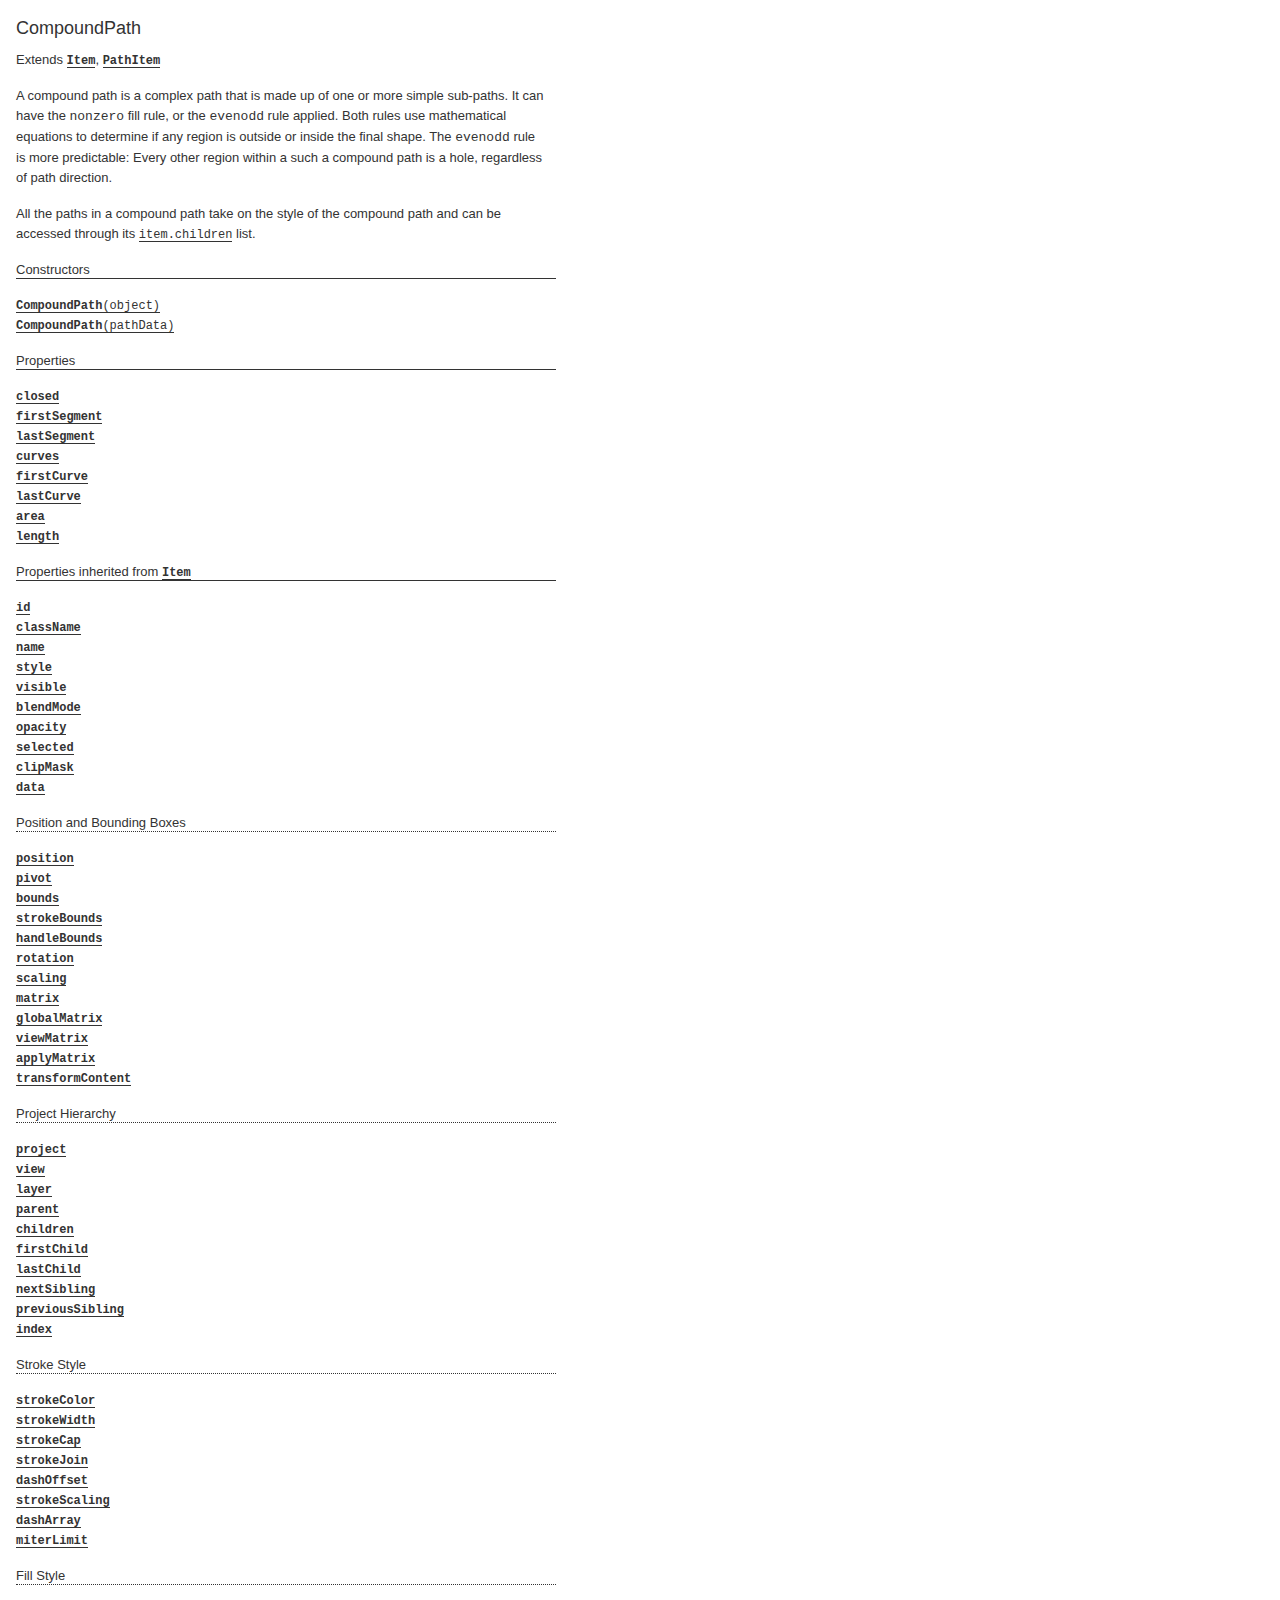
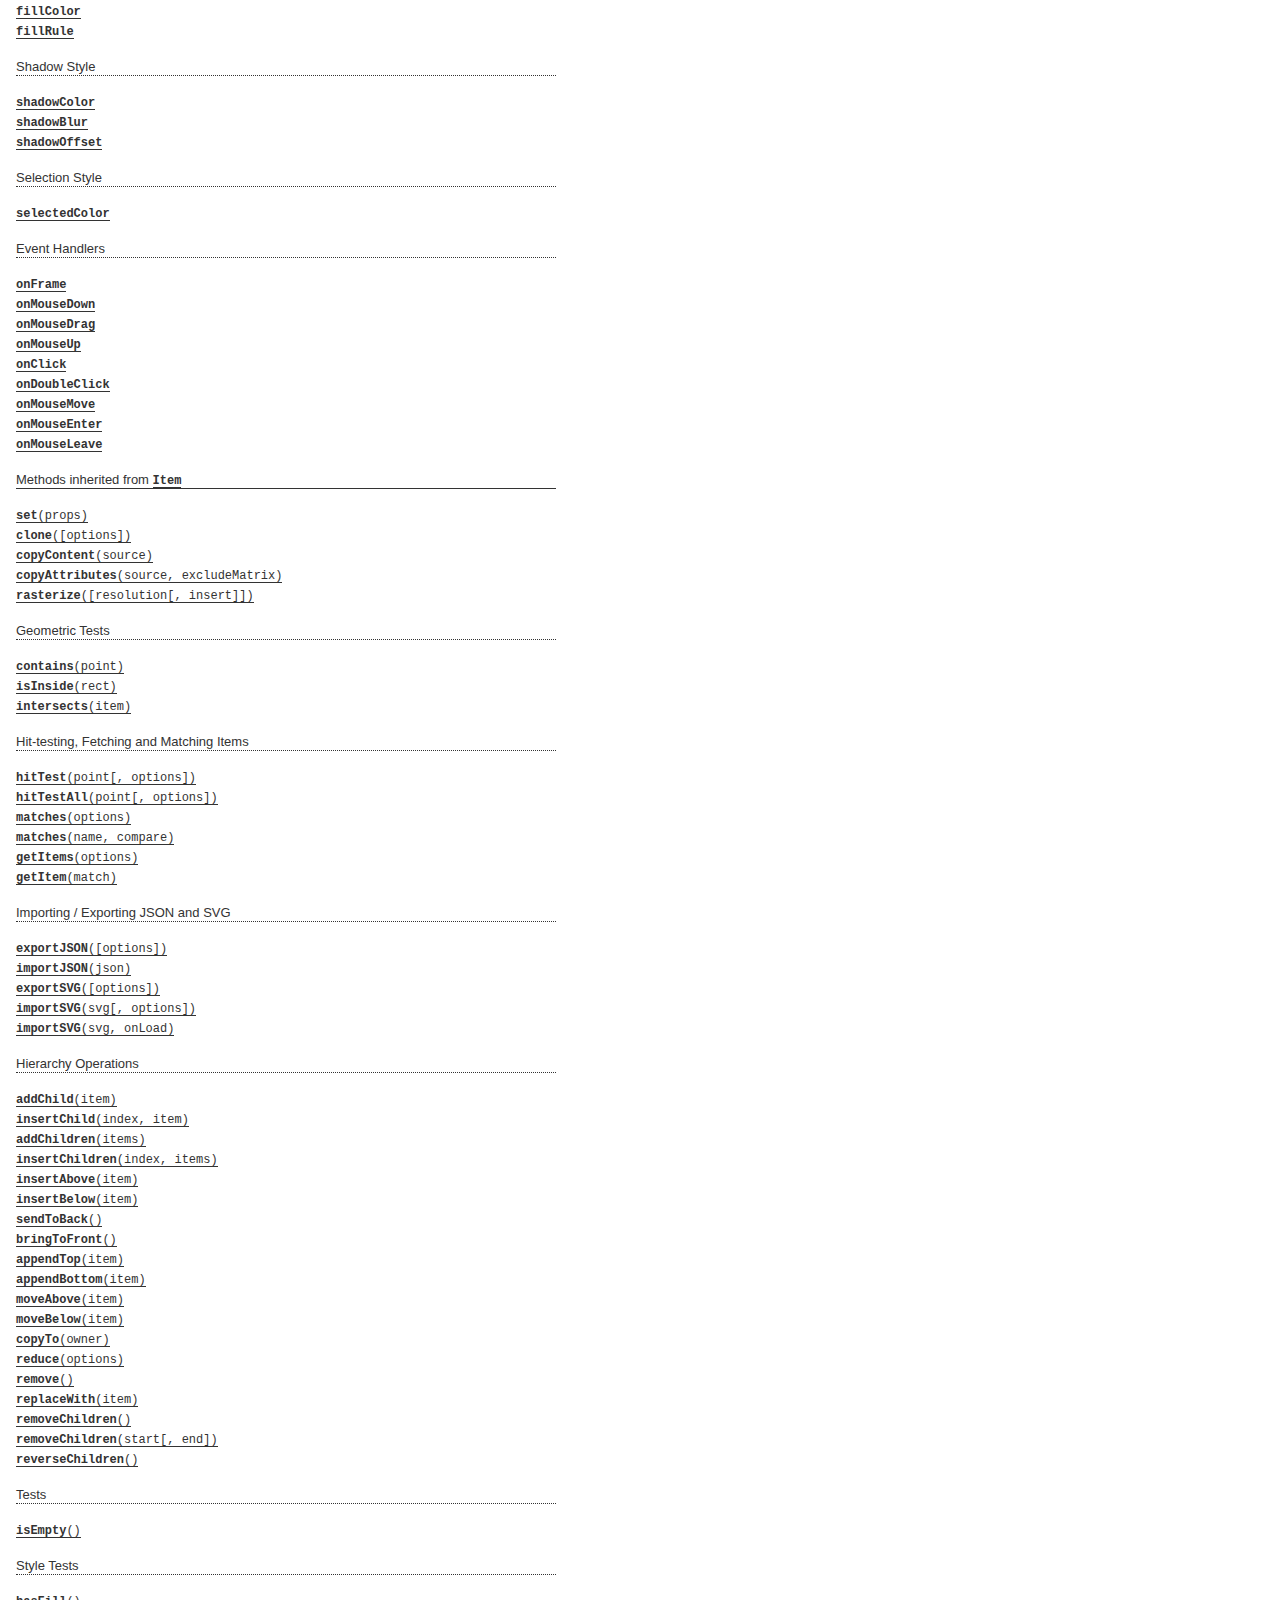
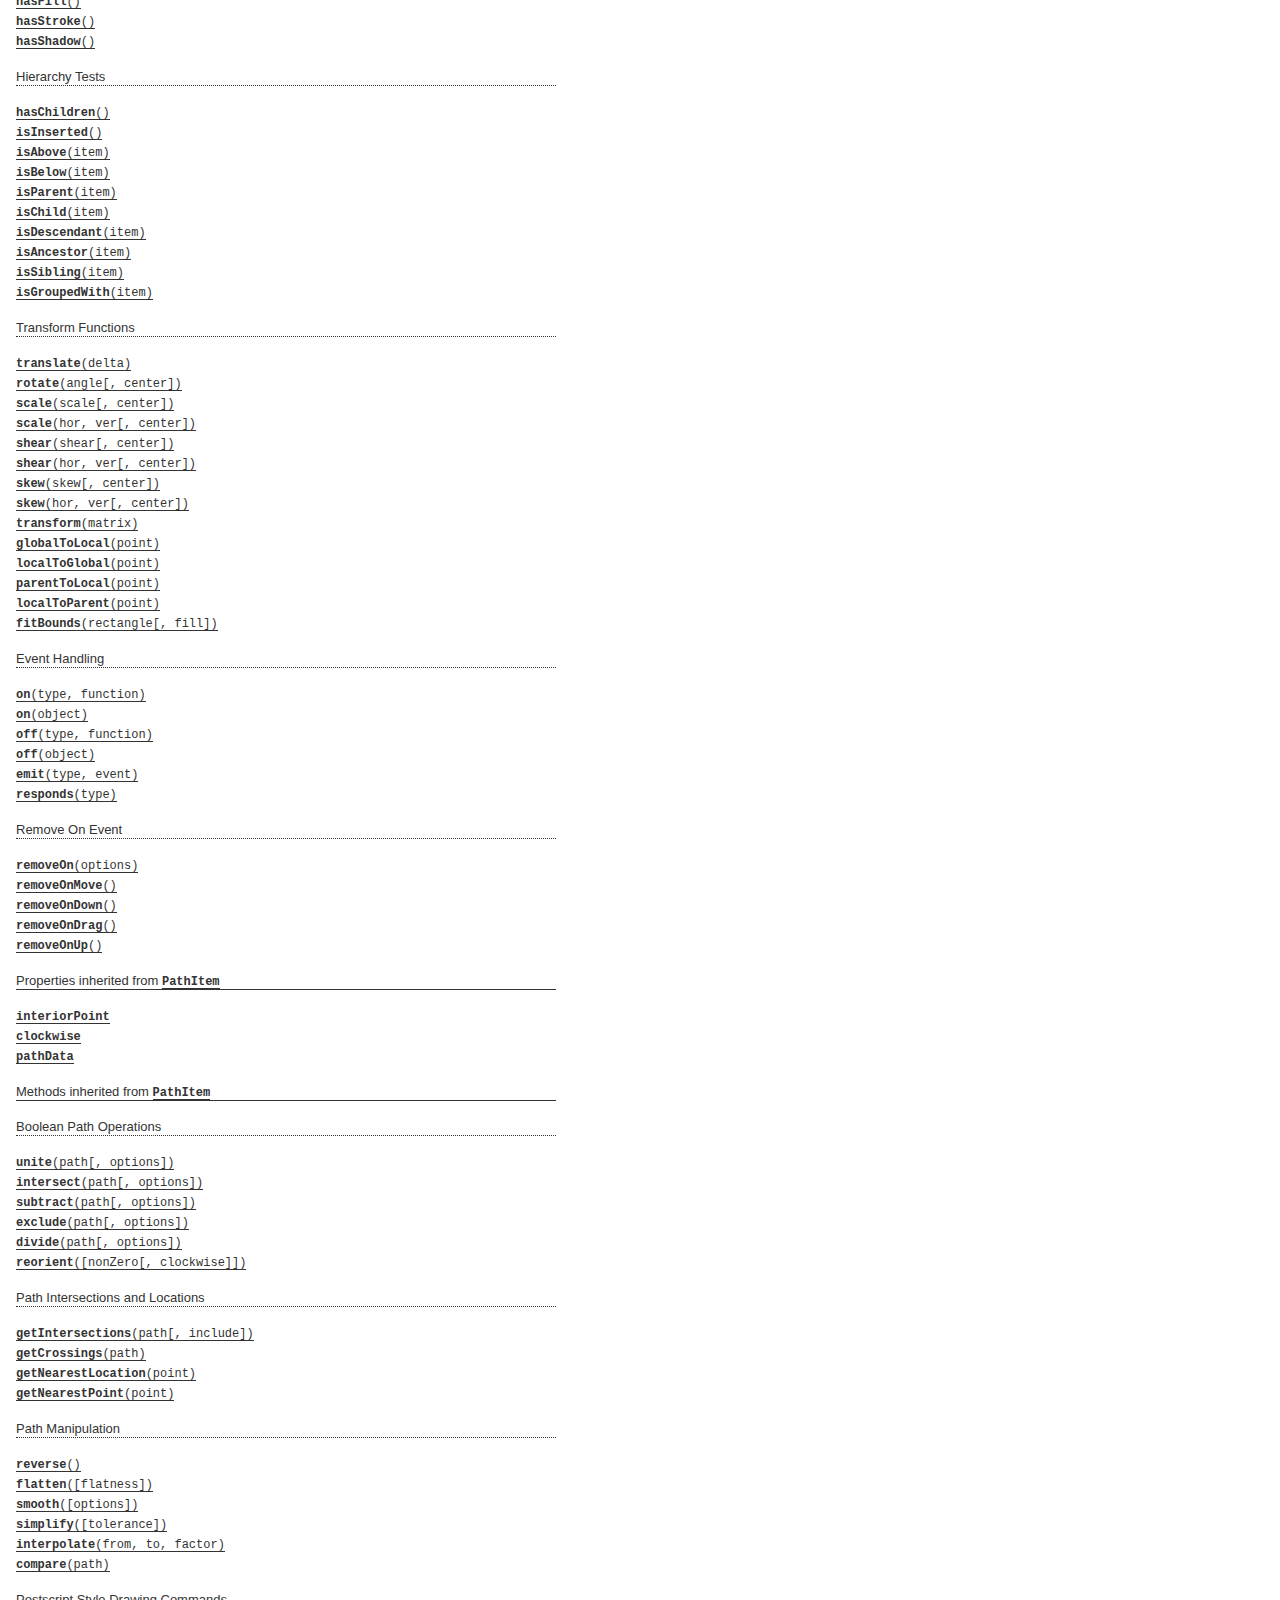
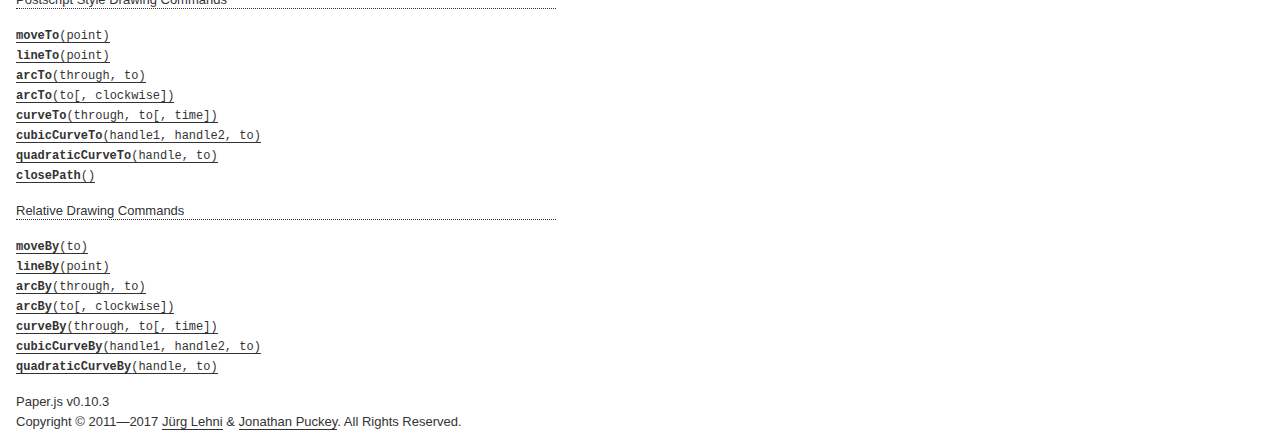
<file: paperjavascript/docs/classes/CompoundPath.html>
<!DOCTYPE html>
<html>
<head>
<meta charset="UTF-8">
<title>CompoundPath</title>
<base target="class-frame">
<link href="../assets/css/docs.css" rel="stylesheet" type="text/css">
<script src="../assets/js/paper.js"></script>
<script src="../assets/js/jquery.js"></script>
<script src="../assets/js/codemirror.js"></script>
<script src="../assets/js/docs.js"></script>
</head>
<body>
<article class="reference"> 
<div class="reference-class">
<h1>CompoundPath</h1>

<p> Extends <b><a href="../classes/Item.html"><tt>Item</tt></a></b>, <b><a href="../classes/PathItem.html"><tt>PathItem</tt></a></b></p>

<p>A compound path is a complex path that is made up of one or more simple sub-paths. It can have the <code>nonzero</code> fill rule, or the <code>evenodd</code> rule applied. Both rules use mathematical equations to determine if any region is outside or inside the final shape. The <code>evenodd</code> rule is more predictable: Every other region within a such a compound path is a hole, regardless of path direction.</p>
<p>All the paths in a compound path take on the style of the compound path and can be accessed through its <a href="../classes/Item.html#children"><tt>item.children</tt></a> list.</p>

</div>

<!-- =============================== constructors ========================== -->
<div class="reference-members">
	<h2>Constructors</h2>
	
		
<div id="compoundpath-object" class="member">
<div class="member-link">
<a name="compoundpath-object" href="#compoundpath-object"><tt><b>CompoundPath</b>(object)</tt></a>
</div>
<div class="member-description hidden">
<div class="member-text">
    <p>Creates a new compound path item from an object description and places it at the top of the active layer.</p>
    
    
<ul class="member-list">
	<h4>Parameters:</h4>
	
	<li>
<tt>object:</tt> 
<tt>Object</tt>
&mdash;&nbsp;an object containing properties to be set on the  path

</li>
	
</ul>

    
	<ul class="member-list">
		<h4>Returns:</h4>
		
			<li>
<tt><a href="../classes/CompoundPath.html"><tt>CompoundPath</tt></a></tt>&nbsp;&mdash;&nbsp;the newly created path
</li>

		
	</ul>



    
    <h4>Example:</h4>

<div class="paperscript split">

<div class="buttons">
<div class="button run">Run</div>
</div>

<script type="text/paperscript" canvas="canvas-0">
var path = new CompoundPath({
    children: [
        new Path.Circle({
            center: new Point(50, 50),
            radius: 30
        }),
        new Path.Circle({
            center: new Point(50, 50),
            radius: 10
        })
    ],
    fillColor: 'black',
    selected: true
});
</script>
<div class="canvas"><canvas width="516" height="100" id="canvas-0"></canvas></div>
</div>


</div>
</div>
</div>
	
		
<div id="compoundpath-pathData" class="member">
<div class="member-link">
<a name="compoundpath-pathData" href="#compoundpath-pathData"><tt><b>CompoundPath</b>(pathData)</tt></a>
</div>
<div class="member-description hidden">
<div class="member-text">
    <p>Creates a new compound path item from SVG path-data and places it at the top of the active layer.</p>
    
    
<ul class="member-list">
	<h4>Parameters:</h4>
	
	<li>
<tt>pathData:</tt> 
<tt>String</tt>
&mdash;&nbsp;the SVG path-data that describes the geometry of this path

</li>
	
</ul>

    
	<ul class="member-list">
		<h4>Returns:</h4>
		
			<li>
<tt><a href="../classes/CompoundPath.html"><tt>CompoundPath</tt></a></tt>&nbsp;&mdash;&nbsp;the newly created path
</li>

		
	</ul>



    
    <h4>Example:</h4>

<div class="paperscript split">

<div class="buttons">
<div class="button run">Run</div>
</div>

<script type="text/paperscript" canvas="canvas-1">
var pathData = 'M20,50c0,-16.56854 13.43146,-30 30,-30c16.56854,0 30,13.43146 30,30c0,16.56854 -13.43146,30 -30,30c-16.56854,0 -30,-13.43146 -30,-30z M50,60c5.52285,0 10,-4.47715 10,-10c0,-5.52285 -4.47715,-10 -10,-10c-5.52285,0 -10,4.47715 -10,10c0,5.52285 4.47715,10 10,10z';
var path = new CompoundPath(pathData);
path.fillColor = 'black';
</script>
<div class="canvas"><canvas width="516" height="100" id="canvas-1"></canvas></div>
</div>


</div>
</div>
</div>
	
</div>





<!-- ================================ properties =========================== -->
	<div class="reference-members">
		<h2>Properties</h2>
		
			
<div id="closed" class="member">
<div class="member-link">
<a name="closed" href="#closed"><tt><b>closed</b></tt></a>
</div>
<div class="member-description hidden">

<div class="member-text">
	<p>Specifies whether the compound-path is fully closed, meaning all its contained sub-paths are closed path.</p>
	
	
	
	<ul class="member-list">
		<h4>Type:</h4>
		<li>
			<tt>Boolean</tt>
		</li>
	</ul>
    
	
	<ul class="member-list">
		<h4>See also:</h4>
		
			<li><tt><tt>Path#isClosed</tt>()</tt></li>
		
	</ul>

	
</div>

</div>
</div>
		
			
<div id="firstsegment" class="member">
<div class="member-link">
<a name="firstsegment" href="#firstsegment"><tt><b>firstSegment</b></tt></a>
</div>
<div class="member-description hidden">

<div class="member-text">
	<p>The first Segment contained within the compound-path, a short-cut to calling <tt>Path#getFirstSegment</tt>() on <tt>Item#getFirstChild</tt>().</p>
	
		<p>Read only.</p>
	
	
	
	<ul class="member-list">
		<h4>Type:</h4>
		<li>
			<a href="../classes/Segment.html"><tt>Segment</tt></a>
		</li>
	</ul>
    
	
	
</div>

</div>
</div>
		
			
<div id="lastsegment" class="member">
<div class="member-link">
<a name="lastsegment" href="#lastsegment"><tt><b>lastSegment</b></tt></a>
</div>
<div class="member-description hidden">

<div class="member-text">
	<p>The last Segment contained within the compound-path, a short-cut to calling <tt>Path#getLastSegment</tt>() on <tt>Item#getLastChild</tt>().</p>
	
		<p>Read only.</p>
	
	
	
	<ul class="member-list">
		<h4>Type:</h4>
		<li>
			<a href="../classes/Segment.html"><tt>Segment</tt></a>
		</li>
	</ul>
    
	
	
</div>

</div>
</div>
		
			
<div id="curves" class="member">
<div class="member-link">
<a name="curves" href="#curves"><tt><b>curves</b></tt></a>
</div>
<div class="member-description hidden">

<div class="member-text">
	<p>All the curves contained within the compound-path, from all its child <a href="../classes/Path.html"><tt>Path</tt></a> items.</p>
	
		<p>Read only.</p>
	
	
	
	<ul class="member-list">
		<h4>Type:</h4>
		<li>
			Array of <a href="../classes/Curve.html"><tt>Curve</tt></a> objects
		</li>
	</ul>
    
	
	
</div>

</div>
</div>
		
			
<div id="firstcurve" class="member">
<div class="member-link">
<a name="firstcurve" href="#firstcurve"><tt><b>firstCurve</b></tt></a>
</div>
<div class="member-description hidden">

<div class="member-text">
	<p>The first Curve contained within the compound-path, a short-cut to calling <tt>Path#getFirstCurve</tt>() on <tt>Item#getFirstChild</tt>().</p>
	
		<p>Read only.</p>
	
	
	
	<ul class="member-list">
		<h4>Type:</h4>
		<li>
			<a href="../classes/Curve.html"><tt>Curve</tt></a>
		</li>
	</ul>
    
	
	
</div>

</div>
</div>
		
			
<div id="lastcurve" class="member">
<div class="member-link">
<a name="lastcurve" href="#lastcurve"><tt><b>lastCurve</b></tt></a>
</div>
<div class="member-description hidden">

<div class="member-text">
	<p>The last Curve contained within the compound-path, a short-cut to calling <tt>Path#getLastCurve</tt>() on <tt>Item#getLastChild</tt>().</p>
	
		<p>Read only.</p>
	
	
	
	<ul class="member-list">
		<h4>Type:</h4>
		<li>
			<a href="../classes/Curve.html"><tt>Curve</tt></a>
		</li>
	</ul>
    
	
	
</div>

</div>
</div>
		
			
<div id="area" class="member">
<div class="member-link">
<a name="area" href="#area"><tt><b>area</b></tt></a>
</div>
<div class="member-description hidden">

<div class="member-text">
	<p>The area that the compound-path&rsquo;s geometry is covering, calculated by getting th e<tt>Path#getArea</tt>() of each sub-path and it adding up. Note that self-intersecting paths and sub-paths of different orientation can result in areas that cancel each other out.</p>
	
		<p>Read only.</p>
	
	
	
	<ul class="member-list">
		<h4>Type:</h4>
		<li>
			<tt>Number</tt>
		</li>
	</ul>
    
	
	
</div>

</div>
</div>
		
			
<div id="length" class="member">
<div class="member-link">
<a name="length" href="#length"><tt><b>length</b></tt></a>
</div>
<div class="member-description hidden">

<div class="member-text">
	<p>The total length of all sub-paths in this compound-path, calculated by getting the <tt>Path#getLength</tt>() of each sub-path and it adding up.</p>
	
		<p>Read only.</p>
	
	
	
	<ul class="member-list">
		<h4>Type:</h4>
		<li>
			<tt>Number</tt>
		</li>
	</ul>
    
	
	
</div>

</div>
</div>
		
	</div>








<!-- =========================== inherited properties ====================== -->
<div class="reference-members"><h2>Properties inherited from <a href="../classes/Item.html"><tt>Item</tt></a></h2>

	
<div id="id" class="member">
<div class="member-link">
<a name="id" href="#id"><tt><b>id</b></tt></a>
</div>
<div class="member-description hidden">

<div class="member-text">
	<p>The unique id of the item.</p>
	
		<p>Read only.</p>
	
	
	
	<ul class="member-list">
		<h4>Type:</h4>
		<li>
			<tt>Number</tt>
		</li>
	</ul>
    
	
	
</div>

</div>
</div>

	
<div id="classname" class="member">
<div class="member-link">
<a name="classname" href="#classname"><tt><b>className</b></tt></a>
</div>
<div class="member-description hidden">

<div class="member-text">
	<p>The class name of the item as a string.</p>
	
	
		<ul class="member-list">
			<h4>Values:</h4>
			<li><tt>'Group'</tt>, <tt>'Layer'</tt>, <tt>'Path'</tt>, <tt>'CompoundPath'</tt>, <tt>'Shape'</tt>, <tt>'Raster'</tt>, <tt>'SymbolItem'</tt>, <tt>'PointText'</tt></li>
		</ul>
	
	
	<ul class="member-list">
		<h4>Type:</h4>
		<li>
			<tt>String</tt>
		</li>
	</ul>
    
	
	
</div>

</div>
</div>

	
<div id="name" class="member">
<div class="member-link">
<a name="name" href="#name"><tt><b>name</b></tt></a>
</div>
<div class="member-description hidden">

<div class="member-text">
	<p>The name of the item. If the item has a name, it can be accessed by name through its parent&rsquo;s children list.</p>
	
	
	
	<ul class="member-list">
		<h4>Type:</h4>
		<li>
			<tt>String</tt>
		</li>
	</ul>
    
	
	<h4>Example:</h4>

<div class="paperscript split">

<div class="buttons">
<div class="button run">Run</div>
</div>

<script type="text/paperscript" canvas="canvas-2">
var path = new Path.Circle({
    center: [80, 50],
    radius: 35
});
// Set the name of the path:
path.name = 'example';

// Create a group and add path to it as a child:
var group = new Group();
group.addChild(path);

// The path can be accessed by name:
group.children['example'].fillColor = 'red';
</script>
<div class="canvas"><canvas width="516" height="100" id="canvas-2"></canvas></div>
</div>


</div>

</div>
</div>

	
<div id="style" class="member">
<div class="member-link">
<a name="style" href="#style"><tt><b>style</b></tt></a>
</div>
<div class="member-description hidden">

<div class="member-text">
	<p>The path style of the item.</p>
	
	
	
	<ul class="member-list">
		<h4>Type:</h4>
		<li>
			<a href="../classes/Style.html"><tt>Style</tt></a>
		</li>
	</ul>
    
	
	<h4>Example:<span class="description">Applying several styles to an item in one go, by passing an object to its style property:</span></h4>

<div class="paperscript split">

<div class="buttons">
<div class="button run">Run</div>
</div>

<script type="text/paperscript" canvas="canvas-3">
var circle = new Path.Circle({
    center: [80, 50],
    radius: 30
});
circle.style = {
    fillColor: 'blue',
    strokeColor: 'red',
    strokeWidth: 5
};
</script>
<div class="canvas"><canvas width="516" height="100" id="canvas-3"></canvas></div>
</div>


<h4>Example:<span class="description">Copying the style of another item:</span></h4>

<div class="paperscript split">

<div class="buttons">
<div class="button run">Run</div>
</div>

<script type="text/paperscript" canvas="canvas-4">
var path = new Path.Circle({
    center: [50, 50],
    radius: 30,
    fillColor: 'red'
});

var path2 = new Path.Circle({
    center: new Point(180, 50),
    radius: 20
});

// Copy the path style of path:
path2.style = path.style;
</script>
<div class="canvas"><canvas width="516" height="100" id="canvas-4"></canvas></div>
</div>


<h4>Example:<span class="description">Applying the same style object to multiple items:</span></h4>

<div class="paperscript split">

<div class="buttons">
<div class="button run">Run</div>
</div>

<script type="text/paperscript" canvas="canvas-5">
var myStyle = {
    fillColor: 'red',
    strokeColor: 'blue',
    strokeWidth: 4
};

var path = new Path.Circle({
    center: [50, 50],
    radius: 30
});
path.style = myStyle;

var path2 = new Path.Circle({
    center: new Point(150, 50),
    radius: 20
});
path2.style = myStyle;
</script>
<div class="canvas"><canvas width="516" height="100" id="canvas-5"></canvas></div>
</div>


</div>

</div>
</div>

	
<div id="visible" class="member">
<div class="member-link">
<a name="visible" href="#visible"><tt><b>visible</b></tt></a>
</div>
<div class="member-description hidden">

<div class="member-text">
	<p>Specifies whether the item is visible. When set to <code>false</code>, the item won&rsquo;t be drawn.</p>
	
	
	
		<ul class="member-list">
			<h4>Default:</h4>
			<li><tt>true</tt></li>
		</ul>
	
	<ul class="member-list">
		<h4>Type:</h4>
		<li>
			<tt>Boolean</tt>
		</li>
	</ul>
    
	
	<h4>Example:<span class="description">Hiding an item:</span></h4>

<div class="paperscript split">

<div class="buttons">
<div class="button run">Run</div>
</div>

<script type="text/paperscript" canvas="canvas-6">
var path = new Path.Circle({
    center: [50, 50],
    radius: 20,
    fillColor: 'red'
});

// Hide the path:
path.visible = false;
</script>
<div class="canvas"><canvas width="516" height="100" id="canvas-6"></canvas></div>
</div>


</div>

</div>
</div>

	
<div id="blendmode" class="member">
<div class="member-link">
<a name="blendmode" href="#blendmode"><tt><b>blendMode</b></tt></a>
</div>
<div class="member-description hidden">

<div class="member-text">
	<p>The blend mode with which the item is composited onto the canvas. Both the standard canvas compositing modes, as well as the new CSS blend modes are supported. If blend-modes cannot be rendered natively, they are emulated. Be aware that emulation can have an impact on performance.</p>
	
	
		<ul class="member-list">
			<h4>Values:</h4>
			<li><tt>'normal'</tt>, <tt>'multiply'</tt>, <tt>'screen'</tt>, <tt>'overlay'</tt>, <tt>'soft-light'</tt>, <tt>'hard-
    light'</tt>, <tt>'color-dodge'</tt>, <tt>'color-burn'</tt>, <tt>'darken'</tt>, <tt>'lighten'</tt>, <tt>'difference'</tt>, <tt>'exclusion'</tt>, <tt>'hue'</tt>, <tt>'saturation'</tt>, <tt>'luminosity'</tt>, <tt>'color'</tt>, <tt>'add'</tt>, <tt>'subtract'</tt>, <tt>'average'</tt>, <tt>'pin-light'</tt>, <tt>'negation'</tt>, <tt>'source- over'</tt>, <tt>'source-in'</tt>, <tt>'source-out'</tt>, <tt>'source-atop'</tt>, <tt>'destination-over'</tt>, <tt>'destination-in'</tt>, <tt>'destination-out'</tt>, <tt>'destination-atop'</tt>, <tt>'lighter'</tt>, <tt>'darker'</tt>, <tt>'copy'</tt>, <tt>'xor'</tt></li>
		</ul>
	
	
		<ul class="member-list">
			<h4>Default:</h4>
			<li><tt>'normal'</tt></li>
		</ul>
	
	<ul class="member-list">
		<h4>Type:</h4>
		<li>
			<tt>String</tt>
		</li>
	</ul>
    
	
	<h4>Example:<span class="description">Setting an item's blend mode:</span></h4>

<div class="paperscript split">

<div class="buttons">
<div class="button run">Run</div>
</div>

<script type="text/paperscript" canvas="canvas-7">
// Create a white rectangle in the background
// with the same dimensions as the view:
var background = new Path.Rectangle(view.bounds);
background.fillColor = 'white';

var circle = new Path.Circle({
    center: [80, 50],
    radius: 35,
    fillColor: 'red'
});

var circle2 = new Path.Circle({
    center: new Point(120, 50),
    radius: 35,
    fillColor: 'blue'
});

// Set the blend mode of circle2:
circle2.blendMode = 'multiply';
</script>
<div class="canvas"><canvas width="516" height="100" id="canvas-7"></canvas></div>
</div>


</div>

</div>
</div>

	
<div id="opacity" class="member">
<div class="member-link">
<a name="opacity" href="#opacity"><tt><b>opacity</b></tt></a>
</div>
<div class="member-description hidden">

<div class="member-text">
	<p>The opacity of the item as a value between <code>0</code> and <code>1</code>.</p>
	
	
	
		<ul class="member-list">
			<h4>Default:</h4>
			<li><tt>1</tt></li>
		</ul>
	
	<ul class="member-list">
		<h4>Type:</h4>
		<li>
			<tt>Number</tt>
		</li>
	</ul>
    
	
	<h4>Example:<span class="description">Making an item 50% transparent:</span></h4>

<div class="paperscript split">

<div class="buttons">
<div class="button run">Run</div>
</div>

<script type="text/paperscript" canvas="canvas-8">
var circle = new Path.Circle({
    center: [80, 50],
    radius: 35,
    fillColor: 'red'
});

var circle2 = new Path.Circle({
    center: new Point(120, 50),
    radius: 35,
    fillColor: 'blue',
    strokeColor: 'green',
    strokeWidth: 10
});

// Make circle2 50% transparent:
circle2.opacity = 0.5;
</script>
<div class="canvas"><canvas width="516" height="100" id="canvas-8"></canvas></div>
</div>


</div>

</div>
</div>

	
<div id="selected" class="member">
<div class="member-link">
<a name="selected" href="#selected"><tt><b>selected</b></tt></a>
</div>
<div class="member-description hidden">

<div class="member-text">
	<p>Specifies whether the item is selected. This will also return <code>true</code> for <a href="../classes/Group.html"><tt>Group</tt></a> items if they are partially selected, e.g. groups containing selected or partially selected paths.</p>
<p>Paper.js draws the visual outlines of selected items on top of your project. This can be useful for debugging, as it allows you to see the construction of paths, position of path curves, individual segment points and bounding boxes of symbol and raster items.</p>
	
	
	
	<ul class="member-list">
		<h4>Type:</h4>
		<li>
			<tt>Boolean</tt>
		</li>
	</ul>
    
	
	<ul class="member-list">
		<h4>See also:</h4>
		
			<li><tt><a href="../classes/Project.html#selecteditems"><tt>project.selectedItems</tt></a></tt></li>
		
			<li><tt><a href="../classes/Segment.html#selected"><tt>segment.selected</tt></a></tt></li>
		
			<li><tt><a href="../classes/Curve.html#selected"><tt>curve.selected</tt></a></tt></li>
		
			<li><tt><a href="../classes/Point.html#selected"><tt>point.selected</tt></a></tt></li>
		
	</ul>

	<h4>Example:<span class="description">Selecting an item:</span></h4>

<div class="paperscript split">

<div class="buttons">
<div class="button run">Run</div>
</div>

<script type="text/paperscript" canvas="canvas-9">
var path = new Path.Circle({
    center: [80, 50],
    radius: 35
});
path.selected = true; // Select the path
</script>
<div class="canvas"><canvas width="516" height="100" id="canvas-9"></canvas></div>
</div>


</div>

</div>
</div>

	
<div id="clipmask" class="member">
<div class="member-link">
<a name="clipmask" href="#clipmask"><tt><b>clipMask</b></tt></a>
</div>
<div class="member-description hidden">

<div class="member-text">
	<p>Specifies whether the item defines a clip mask. This can only be set on paths, compound paths, and text frame objects, and only if the item is already contained within a clipping group.</p>
	
	
	
	<ul class="member-list">
		<h4>Type:</h4>
		<li>
			<tt>Boolean</tt>
		</li>
	</ul>
    
	
	
</div>

</div>
</div>

	
<div id="data" class="member">
<div class="member-link">
<a name="data" href="#data"><tt><b>data</b></tt></a>
</div>
<div class="member-description hidden">

<div class="member-text">
	<p>A plain javascript object which can be used to store arbitrary data on the item.</p>
	
	
	
	<ul class="member-list">
		<h4>Type:</h4>
		<li>
			<tt>Object</tt>
		</li>
	</ul>
    
	
	<h4>Example:</h4>


<pre><code>var path = new Path();
path.data.remember = 'milk';</code></pre>

<h4>Example:</h4>


<pre><code>var path = new Path();
path.data.malcolm = new Point(20, 30);
console.log(path.data.malcolm.x); // 20</code></pre>

<h4>Example:</h4>


<pre><code>var path = new Path();
path.data = {
    home: 'Omicron Theta',
    found: 2338,
    pets: ['Spot']
};
console.log(path.data.pets.length); // 1</code></pre>

<h4>Example:</h4>


<pre><code>var path = new Path({
    data: {
        home: 'Omicron Theta',
        found: 2338,
        pets: ['Spot']
    }
});
console.log(path.data.pets.length); // 1</code></pre>

</div>

</div>
</div>

	
	<h3>Position and Bounding Boxes</h3>

<div id="position" class="member">
<div class="member-link">
<a name="position" href="#position"><tt><b>position</b></tt></a>
</div>
<div class="member-description hidden">

<div class="member-text">
	<p>The item&rsquo;s position within the parent item&rsquo;s coordinate system. By default, this is the <a href="../classes/Rectangle.html#center"><tt>rectangle.center</tt></a> of the item&rsquo;s <a href="../classes/Item.html#bounds"><tt>bounds</tt></a> rectangle.</p>
	
	
	
	<ul class="member-list">
		<h4>Type:</h4>
		<li>
			<a href="../classes/Point.html"><tt>Point</tt></a>
		</li>
	</ul>
    
	
	<h4>Example:<span class="description">Changing the position of a path:</span></h4>

<div class="paperscript split">

<div class="buttons">
<div class="button run">Run</div>
</div>

<script type="text/paperscript" canvas="canvas-10">
// Create a circle at position { x: 10, y: 10 }
var circle = new Path.Circle({
    center: new Point(10, 10),
    radius: 10,
    fillColor: 'red'
});

// Move the circle to { x: 20, y: 20 }
circle.position = new Point(20, 20);

// Move the circle 100 points to the right and 50 points down
circle.position += new Point(100, 50);
</script>
<div class="canvas"><canvas width="516" height="100" id="canvas-10"></canvas></div>
</div>


<h4>Example:<span class="description">Changing the x coordinate of an item's position:</span></h4>

<div class="paperscript split">

<div class="buttons">
<div class="button run">Run</div>
</div>

<script type="text/paperscript" canvas="canvas-11">
// Create a circle at position { x: 20, y: 20 }
var circle = new Path.Circle({
    center: new Point(20, 20),
    radius: 10,
    fillColor: 'red'
});

// Move the circle 100 points to the right
circle.position.x += 100;
</script>
<div class="canvas"><canvas width="516" height="100" id="canvas-11"></canvas></div>
</div>


</div>

</div>
</div>

	
<div id="pivot" class="member">
<div class="member-link">
<a name="pivot" href="#pivot"><tt><b>pivot</b></tt></a>
</div>
<div class="member-description hidden">

<div class="member-text">
	<p>The item&rsquo;s pivot point specified in the item coordinate system, defining the point around which all transformations are hinging. This is also the reference point for <a href="../classes/Item.html#position"><tt>position</tt></a>. By default, it is set to <code>null</code>, meaning the <a href="../classes/Rectangle.html#center"><tt>rectangle.center</tt></a> of the item&rsquo;s <a href="../classes/Item.html#bounds"><tt>bounds</tt></a> rectangle is used as pivot.</p>
	
	
	
	<ul class="member-list">
		<h4>Type:</h4>
		<li>
			<a href="../classes/Point.html"><tt>Point</tt></a>
		</li>
	</ul>
    
	
	
</div>

</div>
</div>

	
<div id="bounds" class="member">
<div class="member-link">
<a name="bounds" href="#bounds"><tt><b>bounds</b></tt></a>
</div>
<div class="member-description hidden">

<div class="member-text">
	<p>The bounding rectangle of the item excluding stroke width.</p>
	
	
	
	<ul class="member-list">
		<h4>Type:</h4>
		<li>
			<a href="../classes/Rectangle.html"><tt>Rectangle</tt></a>
		</li>
	</ul>
    
	
	
</div>

</div>
</div>

	
<div id="strokebounds" class="member">
<div class="member-link">
<a name="strokebounds" href="#strokebounds"><tt><b>strokeBounds</b></tt></a>
</div>
<div class="member-description hidden">

<div class="member-text">
	<p>The bounding rectangle of the item including stroke width.</p>
	
	
	
	<ul class="member-list">
		<h4>Type:</h4>
		<li>
			<a href="../classes/Rectangle.html"><tt>Rectangle</tt></a>
		</li>
	</ul>
    
	
	
</div>

</div>
</div>

	
<div id="handlebounds" class="member">
<div class="member-link">
<a name="handlebounds" href="#handlebounds"><tt><b>handleBounds</b></tt></a>
</div>
<div class="member-description hidden">

<div class="member-text">
	<p>The bounding rectangle of the item including handles.</p>
	
	
	
	<ul class="member-list">
		<h4>Type:</h4>
		<li>
			<a href="../classes/Rectangle.html"><tt>Rectangle</tt></a>
		</li>
	</ul>
    
	
	
</div>

</div>
</div>

	
<div id="rotation" class="member">
<div class="member-link">
<a name="rotation" href="#rotation"><tt><b>rotation</b></tt></a>
</div>
<div class="member-description hidden">

<div class="member-text">
	<p>The current rotation angle of the item, as described by its <a href="../classes/Item.html#matrix"><tt>matrix</tt></a>. Please note that this only returns meaningful values for items with <a href="../classes/Item.html#applymatrix"><tt>applyMatrix</tt></a> set to <code>false</code>, meaning they do not directly bake transformations into their content.</p>
	
	
	
	<ul class="member-list">
		<h4>Type:</h4>
		<li>
			<tt>Number</tt>
		</li>
	</ul>
    
	
	
</div>

</div>
</div>

	
<div id="scaling" class="member">
<div class="member-link">
<a name="scaling" href="#scaling"><tt><b>scaling</b></tt></a>
</div>
<div class="member-description hidden">

<div class="member-text">
	<p>The current scale factor of the item, as described by its <a href="../classes/Item.html#matrix"><tt>matrix</tt></a>. Please note that this only returns meaningful values for items with <a href="../classes/Item.html#applymatrix"><tt>applyMatrix</tt></a> set to <code>false</code>, meaning they do not directly bake transformations into their content.</p>
	
	
	
	<ul class="member-list">
		<h4>Type:</h4>
		<li>
			<a href="../classes/Point.html"><tt>Point</tt></a>
		</li>
	</ul>
    
	
	
</div>

</div>
</div>

	
<div id="matrix" class="member">
<div class="member-link">
<a name="matrix" href="#matrix"><tt><b>matrix</b></tt></a>
</div>
<div class="member-description hidden">

<div class="member-text">
	<p>The item&rsquo;s transformation matrix, defining position and dimensions in relation to its parent item in which it is contained.</p>
	
	
	
	<ul class="member-list">
		<h4>Type:</h4>
		<li>
			<a href="../classes/Matrix.html"><tt>Matrix</tt></a>
		</li>
	</ul>
    
	
	
</div>

</div>
</div>

	
<div id="globalmatrix" class="member">
<div class="member-link">
<a name="globalmatrix" href="#globalmatrix"><tt><b>globalMatrix</b></tt></a>
</div>
<div class="member-description hidden">

<div class="member-text">
	<p>The item&rsquo;s global transformation matrix in relation to the global project coordinate space. Note that the view&rsquo;s transformations resulting from zooming and panning are not factored in.</p>
	
		<p>Read only.</p>
	
	
	
	<ul class="member-list">
		<h4>Type:</h4>
		<li>
			<a href="../classes/Matrix.html"><tt>Matrix</tt></a>
		</li>
	</ul>
    
	
	
</div>

</div>
</div>

	
<div id="viewmatrix" class="member">
<div class="member-link">
<a name="viewmatrix" href="#viewmatrix"><tt><b>viewMatrix</b></tt></a>
</div>
<div class="member-description hidden">

<div class="member-text">
	<p>The item&rsquo;s global matrix in relation to the view coordinate space. This means that the view&rsquo;s transformations resulting from zooming and panning are factored in.</p>
	
		<p>Read only.</p>
	
	
	
	<ul class="member-list">
		<h4>Type:</h4>
		<li>
			<a href="../classes/Matrix.html"><tt>Matrix</tt></a>
		</li>
	</ul>
    
	
	
</div>

</div>
</div>

	
<div id="applymatrix" class="member">
<div class="member-link">
<a name="applymatrix" href="#applymatrix"><tt><b>applyMatrix</b></tt></a>
</div>
<div class="member-description hidden">

<div class="member-text">
	<p>Controls whether the transformations applied to the item (e.g. through <a href="../classes/Item.html#transform-matrix"><tt>transform(matrix)</tt></a>, <a href="../classes/Item.html#rotate-angle"><tt>rotate(angle)</tt></a>, <a href="../classes/Item.html#scale-scale"><tt>scale(scale)</tt></a>, etc.) are stored in its <a href="../classes/Item.html#matrix"><tt>matrix</tt></a> property, or whether they are directly applied to its contents or children (passed on to the segments in <a href="../classes/Path.html"><tt>Path</tt></a> items, the children of <a href="../classes/Group.html"><tt>Group</tt></a> items, etc.).</p>
	
	
	
	<ul class="member-list">
		<h4>Type:</h4>
		<li>
			<tt>Boolean</tt>
		</li>
	</ul>
    
	
	
</div>

</div>
</div>

	
<div id="transformcontent" class="member">
<div class="member-link">
<a name="transformcontent" href="#transformcontent"><tt><b>transformContent</b></tt></a>
</div>
<div class="member-description hidden">

</div>
</div>

	
	<h3>Project Hierarchy</h3>

<div id="project" class="member">
<div class="member-link">
<a name="project" href="#project"><tt><b>project</b></tt></a>
</div>
<div class="member-description hidden">

<div class="member-text">
	<p>The project that this item belongs to.</p>
	
		<p>Read only.</p>
	
	
	
	<ul class="member-list">
		<h4>Type:</h4>
		<li>
			<a href="../classes/Project.html"><tt>Project</tt></a>
		</li>
	</ul>
    
	
	
</div>

</div>
</div>

	
<div id="view" class="member">
<div class="member-link">
<a name="view" href="#view"><tt><b>view</b></tt></a>
</div>
<div class="member-description hidden">

<div class="member-text">
	<p>The view that this item belongs to.</p>
	
		<p>Read only.</p>
	
	
	
	<ul class="member-list">
		<h4>Type:</h4>
		<li>
			<a href="../classes/View.html"><tt>View</tt></a>
		</li>
	</ul>
    
	
	
</div>

</div>
</div>

	
<div id="layer" class="member">
<div class="member-link">
<a name="layer" href="#layer"><tt><b>layer</b></tt></a>
</div>
<div class="member-description hidden">

<div class="member-text">
	<p>The layer that this item is contained within.</p>
	
		<p>Read only.</p>
	
	
	
	<ul class="member-list">
		<h4>Type:</h4>
		<li>
			<a href="../classes/Layer.html"><tt>Layer</tt></a>
		</li>
	</ul>
    
	
	
</div>

</div>
</div>

	
<div id="parent" class="member">
<div class="member-link">
<a name="parent" href="#parent"><tt><b>parent</b></tt></a>
</div>
<div class="member-description hidden">

<div class="member-text">
	<p>The item that this item is contained within.</p>
	
	
	
	<ul class="member-list">
		<h4>Type:</h4>
		<li>
			<a href="../classes/Item.html"><tt>Item</tt></a>
		</li>
	</ul>
    
	
	<h4>Example:</h4>


<pre><code>var path = new Path();

// New items are placed in the active layer:
console.log(path.parent == project.activeLayer); // true

var group = new Group();
group.addChild(path);

// Now the parent of the path has become the group:
console.log(path.parent == group); // true</code></pre>

<h4>Example:<span class="description">Setting the parent of the item to another item</span></h4>


<pre><code>var path = new Path();

// New items are placed in the active layer:
console.log(path.parent == project.activeLayer); // true

var group = new Group();
path.parent = group;

// Now the parent of the path has become the group:
console.log(path.parent == group); // true

// The path is now contained in the children list of group:
console.log(group.children[0] == path); // true</code></pre>

<h4>Example:<span class="description">Setting the parent of an item in the constructor</span></h4>


<pre><code>var group = new Group();

var path = new Path({
    parent: group
});

// The parent of the path is the group:
console.log(path.parent == group); // true

// The path is contained in the children list of group:
console.log(group.children[0] == path); // true</code></pre>

</div>

</div>
</div>

	
<div id="children" class="member">
<div class="member-link">
<a name="children" href="#children"><tt><b>children</b></tt></a>
</div>
<div class="member-description hidden">

<div class="member-text">
	<p>The children items contained within this item. Items that define a <a href="../classes/Item.html#name"><tt>name</tt></a> can also be accessed by name.</p>
<p><b>Please note:</b> The children array should not be modified directly using array functions. To remove single items from the children list, use <a href="../classes/Item.html#remove"><tt>item.remove</tt></a>(), to remove all items from the children list, use <a href="../classes/Item.html#removechildren"><tt>item.removeChildren</tt></a>(). To add items to the children list, use <a href="../classes/Item.html#addchild-item"><tt>item.addChild(item)</tt></a> or <a href="../classes/Item.html#insertchild-index-item"><tt>item.insertChild(index, item)</tt></a>.</p>
	
	
	
	<ul class="member-list">
		<h4>Type:</h4>
		<li>
			Array of <a href="../classes/Item.html"><tt>Item</tt></a> objects
		</li>
	</ul>
    
	
	<h4>Example:<span class="description">Accessing items in the children array:</span></h4>

<div class="paperscript split">

<div class="buttons">
<div class="button run">Run</div>
</div>

<script type="text/paperscript" canvas="canvas-12">
var path = new Path.Circle({
    center: [80, 50],
    radius: 35
});

// Create a group and move the path into it:
var group = new Group();
group.addChild(path);

// Access the path through the group's children array:
group.children[0].fillColor = 'red';
</script>
<div class="canvas"><canvas width="516" height="100" id="canvas-12"></canvas></div>
</div>


<h4>Example:<span class="description">Accessing children by name:</span></h4>

<div class="paperscript split">

<div class="buttons">
<div class="button run">Run</div>
</div>

<script type="text/paperscript" canvas="canvas-13">
var path = new Path.Circle({
    center: [80, 50],
    radius: 35
});
// Set the name of the path:
path.name = 'example';

// Create a group and move the path into it:
var group = new Group();
group.addChild(path);

// The path can be accessed by name:
group.children['example'].fillColor = 'orange';
</script>
<div class="canvas"><canvas width="516" height="100" id="canvas-13"></canvas></div>
</div>


<h4>Example:<span class="description">Passing an array of items to item.children:</span></h4>

<div class="paperscript split">

<div class="buttons">
<div class="button run">Run</div>
</div>

<script type="text/paperscript" canvas="canvas-14">
var path = new Path.Circle({
    center: [80, 50],
    radius: 35
});

var group = new Group();
group.children = [path];

// The path is the first child of the group:
group.firstChild.fillColor = 'green';
</script>
<div class="canvas"><canvas width="516" height="100" id="canvas-14"></canvas></div>
</div>


</div>

</div>
</div>

	
<div id="firstchild" class="member">
<div class="member-link">
<a name="firstchild" href="#firstchild"><tt><b>firstChild</b></tt></a>
</div>
<div class="member-description hidden">

<div class="member-text">
	<p>The first item contained within this item. This is a shortcut for accessing <code>item.children[0]</code>.</p>
	
		<p>Read only.</p>
	
	
	
	<ul class="member-list">
		<h4>Type:</h4>
		<li>
			<a href="../classes/Item.html"><tt>Item</tt></a>
		</li>
	</ul>
    
	
	
</div>

</div>
</div>

	
<div id="lastchild" class="member">
<div class="member-link">
<a name="lastchild" href="#lastchild"><tt><b>lastChild</b></tt></a>
</div>
<div class="member-description hidden">

<div class="member-text">
	<p>The last item contained within this item.This is a shortcut for accessing <code>item.children[item.children.length - 1]</code>.</p>
	
		<p>Read only.</p>
	
	
	
	<ul class="member-list">
		<h4>Type:</h4>
		<li>
			<a href="../classes/Item.html"><tt>Item</tt></a>
		</li>
	</ul>
    
	
	
</div>

</div>
</div>

	
<div id="nextsibling" class="member">
<div class="member-link">
<a name="nextsibling" href="#nextsibling"><tt><b>nextSibling</b></tt></a>
</div>
<div class="member-description hidden">

<div class="member-text">
	<p>The next item on the same level as this item.</p>
	
		<p>Read only.</p>
	
	
	
	<ul class="member-list">
		<h4>Type:</h4>
		<li>
			<a href="../classes/Item.html"><tt>Item</tt></a>
		</li>
	</ul>
    
	
	
</div>

</div>
</div>

	
<div id="previoussibling" class="member">
<div class="member-link">
<a name="previoussibling" href="#previoussibling"><tt><b>previousSibling</b></tt></a>
</div>
<div class="member-description hidden">

<div class="member-text">
	<p>The previous item on the same level as this item.</p>
	
		<p>Read only.</p>
	
	
	
	<ul class="member-list">
		<h4>Type:</h4>
		<li>
			<a href="../classes/Item.html"><tt>Item</tt></a>
		</li>
	</ul>
    
	
	
</div>

</div>
</div>

	
<div id="index" class="member">
<div class="member-link">
<a name="index" href="#index"><tt><b>index</b></tt></a>
</div>
<div class="member-description hidden">

<div class="member-text">
	<p>The index of this item within the list of its parent&rsquo;s children.</p>
	
		<p>Read only.</p>
	
	
	
	<ul class="member-list">
		<h4>Type:</h4>
		<li>
			<tt>Number</tt>
		</li>
	</ul>
    
	
	
</div>

</div>
</div>

	
	<h3>Stroke Style</h3>

<div id="strokecolor" class="member">
<div class="member-link">
<a name="strokecolor" href="#strokecolor"><tt><b>strokeColor</b></tt></a>
</div>
<div class="member-description hidden">

<div class="member-text">
	<p>The color of the stroke.</p>
	
	
	
	<ul class="member-list">
		<h4>Type:</h4>
		<li>
			<a href="../classes/Color.html"><tt>Color</tt></a>
		</li>
	</ul>
    
	
	<h4>Example:<span class="description">Setting the stroke color of a path:</span></h4>

<div class="paperscript split">

<div class="buttons">
<div class="button run">Run</div>
</div>

<script type="text/paperscript" canvas="canvas-15">
// Create a circle shaped path at { x: 80, y: 50 }
// with a radius of 35:
var circle = new Path.Circle({
    center: [80, 50],
    radius: 35
});

// Set its stroke color to RGB red:
circle.strokeColor = new Color(1, 0, 0);
</script>
<div class="canvas"><canvas width="516" height="100" id="canvas-15"></canvas></div>
</div>


</div>

</div>
</div>

	
<div id="strokewidth" class="member">
<div class="member-link">
<a name="strokewidth" href="#strokewidth"><tt><b>strokeWidth</b></tt></a>
</div>
<div class="member-description hidden">

<div class="member-text">
	<p>The width of the stroke.</p>
	
	
	
	<ul class="member-list">
		<h4>Type:</h4>
		<li>
			<tt>Number</tt>
		</li>
	</ul>
    
	
	<h4>Example:<span class="description">Setting an item's stroke width:</span></h4>

<div class="paperscript split">

<div class="buttons">
<div class="button run">Run</div>
</div>

<script type="text/paperscript" canvas="canvas-16">
// Create a circle shaped path at { x: 80, y: 50 }
// with a radius of 35:
var circle = new Path.Circle({
    center: [80, 50],
    radius: 35,
    strokeColor: 'red'
});

// Set its stroke width to 10:
circle.strokeWidth = 10;
</script>
<div class="canvas"><canvas width="516" height="100" id="canvas-16"></canvas></div>
</div>


</div>

</div>
</div>

	
<div id="strokecap" class="member">
<div class="member-link">
<a name="strokecap" href="#strokecap"><tt><b>strokeCap</b></tt></a>
</div>
<div class="member-description hidden">

<div class="member-text">
	<p>The shape to be used at the beginning and end of open <a href="../classes/Path.html"><tt>Path</tt></a> items, when they have a stroke.</p>
	
	
		<ul class="member-list">
			<h4>Values:</h4>
			<li><tt>'round'</tt>, <tt>'square'</tt>, <tt>'butt'</tt></li>
		</ul>
	
	
		<ul class="member-list">
			<h4>Default:</h4>
			<li><tt>'butt'</tt></li>
		</ul>
	
	<ul class="member-list">
		<h4>Type:</h4>
		<li>
			<tt>String</tt>
		</li>
	</ul>
    
	
	<h4>Example:<span class="description">A look at the different stroke caps:</span></h4>

<div class="paperscript split">

<div class="buttons">
<div class="button run">Run</div>
</div>

<script type="text/paperscript" canvas="canvas-17">
var line = new Path({
    segments: [[80, 50], [420, 50]],
    strokeColor: 'black',
    strokeWidth: 20,
    selected: true
});

// Set the stroke cap of the line to be round:
line.strokeCap = 'round';

// Copy the path and set its stroke cap to be square:
var line2 = line.clone();
line2.position.y += 50;
line2.strokeCap = 'square';

// Make another copy and set its stroke cap to be butt:
var line2 = line.clone();
line2.position.y += 100;
line2.strokeCap = 'butt';
</script>
<div class="canvas"><canvas width="516" height="200" id="canvas-17"></canvas></div>
</div>


</div>

</div>
</div>

	
<div id="strokejoin" class="member">
<div class="member-link">
<a name="strokejoin" href="#strokejoin"><tt><b>strokeJoin</b></tt></a>
</div>
<div class="member-description hidden">

<div class="member-text">
	<p>The shape to be used at the segments and corners of <a href="../classes/Path.html"><tt>Path</tt></a> items when they have a stroke.</p>
	
	
		<ul class="member-list">
			<h4>Values:</h4>
			<li><tt>'miter'</tt>, <tt>'round'</tt>, <tt>'bevel'</tt></li>
		</ul>
	
	
		<ul class="member-list">
			<h4>Default:</h4>
			<li><tt>'miter'</tt></li>
		</ul>
	
	<ul class="member-list">
		<h4>Type:</h4>
		<li>
			<tt>String</tt>
		</li>
	</ul>
    
	
	<h4>Example:<span class="description">A look at the different stroke joins:</span></h4>

<div class="paperscript split">

<div class="buttons">
<div class="button run">Run</div>
</div>

<script type="text/paperscript" canvas="canvas-18">
var path = new Path({
    segments: [[80, 100], [120, 40], [160, 100]],
    strokeColor: 'black',
    strokeWidth: 20,
    // Select the path, in order to see where the stroke is formed:
    selected: true
});

var path2 = path.clone();
path2.position.x += path2.bounds.width * 1.5;
path2.strokeJoin = 'round';

var path3 = path2.clone();
path3.position.x += path3.bounds.width * 1.5;
path3.strokeJoin = 'bevel';
</script>
<div class="canvas"><canvas width="516" height="120" id="canvas-18"></canvas></div>
</div>


</div>

</div>
</div>

	
<div id="dashoffset" class="member">
<div class="member-link">
<a name="dashoffset" href="#dashoffset"><tt><b>dashOffset</b></tt></a>
</div>
<div class="member-description hidden">

<div class="member-text">
	<p>The dash offset of the stroke.</p>
	
	
	
		<ul class="member-list">
			<h4>Default:</h4>
			<li><tt>0</tt></li>
		</ul>
	
	<ul class="member-list">
		<h4>Type:</h4>
		<li>
			<tt>Number</tt>
		</li>
	</ul>
    
	
	
</div>

</div>
</div>

	
<div id="strokescaling" class="member">
<div class="member-link">
<a name="strokescaling" href="#strokescaling"><tt><b>strokeScaling</b></tt></a>
</div>
<div class="member-description hidden">

<div class="member-text">
	<p>Specifies whether the stroke is to be drawn taking the current affine transformation into account (the default behavior), or whether it should appear as a non-scaling stroke.</p>
	
	
	
		<ul class="member-list">
			<h4>Default:</h4>
			<li><tt>true</tt></li>
		</ul>
	
	<ul class="member-list">
		<h4>Type:</h4>
		<li>
			<tt>Boolean</tt>
		</li>
	</ul>
    
	
	
</div>

</div>
</div>

	
<div id="dasharray" class="member">
<div class="member-link">
<a name="dasharray" href="#dasharray"><tt><b>dashArray</b></tt></a>
</div>
<div class="member-description hidden">

<div class="member-text">
	<p>Specifies an array containing the dash and gap lengths of the stroke.</p>
	
	
	
		<ul class="member-list">
			<h4>Default:</h4>
			<li><tt>[]</tt></li>
		</ul>
	
	<ul class="member-list">
		<h4>Type:</h4>
		<li>
			<tt>Array</tt>
		</li>
	</ul>
    
	
	<h4>Example:</h4>

<div class="paperscript split">

<div class="buttons">
<div class="button run">Run</div>
</div>

<script type="text/paperscript" canvas="canvas-19">
var path = new Path.Circle({
    center: [80, 50],
    radius: 40,
    strokeWidth: 2,
    strokeColor: 'black'
});

// Set the dashed stroke to [10pt dash, 4pt gap]:
path.dashArray = [10, 4];
</script>
<div class="canvas"><canvas width="516" height="100" id="canvas-19"></canvas></div>
</div>


</div>

</div>
</div>

	
<div id="miterlimit" class="member">
<div class="member-link">
<a name="miterlimit" href="#miterlimit"><tt><b>miterLimit</b></tt></a>
</div>
<div class="member-description hidden">

<div class="member-text">
	<p>The miter limit of the stroke. When two line segments meet at a sharp angle and miter joins have been specified for <a href="../classes/Item.html#strokejoin"><tt>item.strokeJoin</tt></a>, it is possible for the miter to extend far beyond the <a href="../classes/Item.html#strokewidth"><tt>item.strokeWidth</tt></a> of the path. The miterLimit imposes a limit on the ratio of the miter length to the <a href="../classes/Item.html#strokewidth"><tt>item.strokeWidth</tt></a>.</p>
	
	
	
		<ul class="member-list">
			<h4>Default:</h4>
			<li><tt>10</tt></li>
		</ul>
	
	<ul class="member-list">
		<h4>Type:</h4>
		<li>
			<tt>Number</tt>
		</li>
	</ul>
    
	
	
</div>

</div>
</div>

	
	<h3>Fill Style</h3>

<div id="fillcolor" class="member">
<div class="member-link">
<a name="fillcolor" href="#fillcolor"><tt><b>fillColor</b></tt></a>
</div>
<div class="member-description hidden">

<div class="member-text">
	<p>The fill color of the item.</p>
	
	
	
	<ul class="member-list">
		<h4>Type:</h4>
		<li>
			<a href="../classes/Color.html"><tt>Color</tt></a>
		</li>
	</ul>
    
	
	<h4>Example:<span class="description">Setting the fill color of a path to red:</span></h4>

<div class="paperscript split">

<div class="buttons">
<div class="button run">Run</div>
</div>

<script type="text/paperscript" canvas="canvas-20">
// Create a circle shaped path at { x: 80, y: 50 }
// with a radius of 35:
var circle = new Path.Circle({
    center: [80, 50],
    radius: 35
});

// Set the fill color of the circle to RGB red:
circle.fillColor = new Color(1, 0, 0);
</script>
<div class="canvas"><canvas width="516" height="100" id="canvas-20"></canvas></div>
</div>


</div>

</div>
</div>

	
<div id="fillrule" class="member">
<div class="member-link">
<a name="fillrule" href="#fillrule"><tt><b>fillRule</b></tt></a>
</div>
<div class="member-description hidden">

<div class="member-text">
	<p>The fill-rule with which the shape gets filled. Please note that only modern browsers support fill-rules other than <code>&#39;nonzero&#39;</code>.</p>
	
	
		<ul class="member-list">
			<h4>Values:</h4>
			<li><tt>'nonzero'</tt>, <tt>'evenodd'</tt></li>
		</ul>
	
	
		<ul class="member-list">
			<h4>Default:</h4>
			<li><tt>'nonzero'</tt></li>
		</ul>
	
	<ul class="member-list">
		<h4>Type:</h4>
		<li>
			<tt>String</tt>
		</li>
	</ul>
    
	
	
</div>

</div>
</div>

	
	<h3>Shadow Style</h3>

<div id="shadowcolor" class="member">
<div class="member-link">
<a name="shadowcolor" href="#shadowcolor"><tt><b>shadowColor</b></tt></a>
</div>
<div class="member-description hidden">

<div class="member-text">
	<p>The shadow color.</p>
	
	
	
	<ul class="member-list">
		<h4>Type:</h4>
		<li>
			<a href="../classes/Color.html"><tt>Color</tt></a>
		</li>
	</ul>
    
	
	<h4>Example:<span class="description">Creating a circle with a black shadow:</span></h4>

<div class="paperscript split">

<div class="buttons">
<div class="button run">Run</div>
</div>

<script type="text/paperscript" canvas="canvas-21">
var circle = new Path.Circle({
    center: [80, 50],
    radius: 35,
    fillColor: 'white',
    // Set the shadow color of the circle to RGB black:
    shadowColor: new Color(0, 0, 0),
    // Set the shadow blur radius to 12:
    shadowBlur: 12,
    // Offset the shadow by { x: 5, y: 5 }
    shadowOffset: new Point(5, 5)
});
</script>
<div class="canvas"><canvas width="516" height="100" id="canvas-21"></canvas></div>
</div>


</div>

</div>
</div>

	
<div id="shadowblur" class="member">
<div class="member-link">
<a name="shadowblur" href="#shadowblur"><tt><b>shadowBlur</b></tt></a>
</div>
<div class="member-description hidden">

<div class="member-text">
	<p>The shadow&rsquo;s blur radius.</p>
	
	
	
		<ul class="member-list">
			<h4>Default:</h4>
			<li><tt>0</tt></li>
		</ul>
	
	<ul class="member-list">
		<h4>Type:</h4>
		<li>
			<tt>Number</tt>
		</li>
	</ul>
    
	
	
</div>

</div>
</div>

	
<div id="shadowoffset" class="member">
<div class="member-link">
<a name="shadowoffset" href="#shadowoffset"><tt><b>shadowOffset</b></tt></a>
</div>
<div class="member-description hidden">

<div class="member-text">
	<p>The shadow&rsquo;s offset.</p>
	
	
	
		<ul class="member-list">
			<h4>Default:</h4>
			<li><tt>0</tt></li>
		</ul>
	
	<ul class="member-list">
		<h4>Type:</h4>
		<li>
			<a href="../classes/Point.html"><tt>Point</tt></a>
		</li>
	</ul>
    
	
	
</div>

</div>
</div>

	
	<h3>Selection Style</h3>

<div id="selectedcolor" class="member">
<div class="member-link">
<a name="selectedcolor" href="#selectedcolor"><tt><b>selectedColor</b></tt></a>
</div>
<div class="member-description hidden">

<div class="member-text">
	<p>The color the item is highlighted with when selected. If the item does not specify its own color, the color defined by its layer is used instead.</p>
	
	
	
	<ul class="member-list">
		<h4>Type:</h4>
		<li>
			<a href="../classes/Color.html"><tt>Color</tt></a>
		</li>
	</ul>
    
	
	
</div>

</div>
</div>

	
	<h3>Event Handlers</h3>

<div id="onframe" class="member">
<div class="member-link">
<a name="onframe" href="#onframe"><tt><b>onFrame</b></tt></a>
</div>
<div class="member-description hidden">

<div class="member-text">
	<p>Item level handler function to be called on each frame of an animation. The function receives an event object which contains information about the frame event:</p>
	
	
	
	<ul class="member-list">
		<h4>Type:</h4>
		<li>
			<tt>Function</tt>
		</li>
	</ul>
    <ul class="member-list">
<h4>Options:</h4>
<li><tt>event.count: <tt>Number</tt></tt> &mdash; the number of times the frame event was  fired</li>
<li><tt>event.time: <tt>Number</tt></tt> &mdash; the total amount of time passed since the  first frame event in seconds</li>
<li><tt>event.delta: <tt>Number</tt></tt> &mdash; the time passed in seconds since the last  frame event</li>
</ul>
	
	<ul class="member-list">
		<h4>See also:</h4>
		
			<li><tt><a href="../classes/View.html#onframe"><tt>view.onFrame</tt></a></tt></li>
		
	</ul>

	<h4>Example:<span class="description">Creating an animation:</span></h4>

<div class="paperscript split">

<div class="buttons">
<div class="button run">Run</div>
</div>

<script type="text/paperscript" canvas="canvas-22">
// Create a rectangle shaped path with its top left point at:
// {x: 50, y: 25} and a size of {width: 50, height: 50}
var path = new Path.Rectangle(new Point(50, 25), new Size(50, 50));
path.fillColor = 'black';

path.onFrame = function(event) {
    // Every frame, rotate the path by 3 degrees:
    this.rotate(3);
}
</script>
<div class="canvas"><canvas width="516" height="100" id="canvas-22"></canvas></div>
</div>


</div>

</div>
</div>

	
<div id="onmousedown" class="member">
<div class="member-link">
<a name="onmousedown" href="#onmousedown"><tt><b>onMouseDown</b></tt></a>
</div>
<div class="member-description hidden">

<div class="member-text">
	<p>The function to be called when the mouse button is pushed down on the item. The function receives a <a href="../classes/MouseEvent.html"><tt>MouseEvent</tt></a> object which contains information about the mouse event. Note that such mouse events bubble up the scene graph hierarchy and will reach the view, unless they are stopped with <a href="../classes/Event.html#stoppropagation"><tt>event.stopPropagation</tt></a>() or by returning <code>false</code> from the handler.</p>
	
	
	
	<ul class="member-list">
		<h4>Type:</h4>
		<li>
			<tt>Function</tt>
		</li>
	</ul>
    
	
	<ul class="member-list">
		<h4>See also:</h4>
		
			<li><tt><a href="../classes/View.html#onmousedown"><tt>view.onMouseDown</tt></a></tt></li>
		
	</ul>

	<h4>Example:<span class="description">Press the mouse button down on the circle shaped path, to make it red:</span></h4>

<div class="paperscript split">

<div class="buttons">
<div class="button run">Run</div>
</div>

<script type="text/paperscript" canvas="canvas-23">
// Create a circle shaped path at the center of the view:
var path = new Path.Circle({
    center: view.center,
    radius: 25,
    fillColor: 'black'
});

// When the mouse is pressed on the item,
// set its fill color to red:
path.onMouseDown = function(event) {
    this.fillColor = 'red';
}
</script>
<div class="canvas"><canvas width="516" height="100" id="canvas-23"></canvas></div>
</div>


<h4>Example:<span class="description">Press the mouse on the circle shaped paths to remove them:</span></h4>

<div class="paperscript split">

<div class="buttons">
<div class="button run">Run</div>
</div>

<script type="text/paperscript" canvas="canvas-24">
// Loop 30 times:
for (var i = 0; i < 30; i++) {
    // Create a circle shaped path at a random position
    // in the view:
    var path = new Path.Circle({
        center: Point.random() * view.size,
        radius: 25,
        fillColor: 'black',
        strokeColor: 'white'
    });

    // When the mouse is pressed on the item, remove it:
    path.onMouseDown = function(event) {
        this.remove();
    }
}
</script>
<div class="canvas"><canvas width="516" height="100" id="canvas-24"></canvas></div>
</div>


</div>

</div>
</div>

	
<div id="onmousedrag" class="member">
<div class="member-link">
<a name="onmousedrag" href="#onmousedrag"><tt><b>onMouseDrag</b></tt></a>
</div>
<div class="member-description hidden">

<div class="member-text">
	<p>The function to be called when the mouse position changes while the mouse is being dragged over the item. The function receives a <a href="../classes/MouseEvent.html"><tt>MouseEvent</tt></a> object which contains information about the mouse event. Note that such mouse events bubble up the scene graph hierarchy and will reach the view, unless they are stopped with <a href="../classes/Event.html#stoppropagation"><tt>event.stopPropagation</tt></a>() or by returning <code>false</code> from the handler.</p>
	
	
	
	<ul class="member-list">
		<h4>Type:</h4>
		<li>
			<tt>Function</tt>
		</li>
	</ul>
    
	
	<ul class="member-list">
		<h4>See also:</h4>
		
			<li><tt><a href="../classes/View.html#onmousedrag"><tt>view.onMouseDrag</tt></a></tt></li>
		
	</ul>

	<h4>Example:<span class="description">Press and drag the mouse on the blue circle to move it:</span></h4>

<div class="paperscript split">

<div class="buttons">
<div class="button run">Run</div>
</div>

<script type="text/paperscript" canvas="canvas-25">
// Create a circle shaped path at the center of the view:
var path = new Path.Circle({
    center: view.center,
    radius: 50,
    fillColor: 'blue'
});

// Install a drag event handler that moves the path along.
path.onMouseDrag = function(event) {
    path.position += event.delta;
}
</script>
<div class="canvas"><canvas width="516" height="240" id="canvas-25"></canvas></div>
</div>


</div>

</div>
</div>

	
<div id="onmouseup" class="member">
<div class="member-link">
<a name="onmouseup" href="#onmouseup"><tt><b>onMouseUp</b></tt></a>
</div>
<div class="member-description hidden">

<div class="member-text">
	<p>The function to be called when the mouse button is released over the item. The function receives a <a href="../classes/MouseEvent.html"><tt>MouseEvent</tt></a> object which contains information about the mouse event. Note that such mouse events bubble up the scene graph hierarchy and will reach the view, unless they are stopped with <a href="../classes/Event.html#stoppropagation"><tt>event.stopPropagation</tt></a>() or by returning <code>false</code> from the handler.</p>
	
	
	
	<ul class="member-list">
		<h4>Type:</h4>
		<li>
			<tt>Function</tt>
		</li>
	</ul>
    
	
	<ul class="member-list">
		<h4>See also:</h4>
		
			<li><tt><a href="../classes/View.html#onmouseup"><tt>view.onMouseUp</tt></a></tt></li>
		
	</ul>

	<h4>Example:<span class="description">Release the mouse button over the circle shaped path, to make it red:</span></h4>

<div class="paperscript split">

<div class="buttons">
<div class="button run">Run</div>
</div>

<script type="text/paperscript" canvas="canvas-26">
// Create a circle shaped path at the center of the view:
var path = new Path.Circle({
    center: view.center,
    radius: 25,
    fillColor: 'black'
});

// When the mouse is released over the item,
// set its fill color to red:
path.onMouseUp = function(event) {
    this.fillColor = 'red';
}
</script>
<div class="canvas"><canvas width="516" height="100" id="canvas-26"></canvas></div>
</div>


</div>

</div>
</div>

	
<div id="onclick" class="member">
<div class="member-link">
<a name="onclick" href="#onclick"><tt><b>onClick</b></tt></a>
</div>
<div class="member-description hidden">

<div class="member-text">
	<p>The function to be called when the mouse clicks on the item. The function receives a <a href="../classes/MouseEvent.html"><tt>MouseEvent</tt></a> object which contains information about the mouse event. Note that such mouse events bubble up the scene graph hierarchy and will reach the view, unless they are stopped with <a href="../classes/Event.html#stoppropagation"><tt>event.stopPropagation</tt></a>() or by returning <code>false</code> from the handler.</p>
	
	
	
	<ul class="member-list">
		<h4>Type:</h4>
		<li>
			<tt>Function</tt>
		</li>
	</ul>
    
	
	<ul class="member-list">
		<h4>See also:</h4>
		
			<li><tt><a href="../classes/View.html#onclick"><tt>view.onClick</tt></a></tt></li>
		
	</ul>

	<h4>Example:<span class="description">Click on the circle shaped path, to make it red:</span></h4>

<div class="paperscript split">

<div class="buttons">
<div class="button run">Run</div>
</div>

<script type="text/paperscript" canvas="canvas-27">
// Create a circle shaped path at the center of the view:
var path = new Path.Circle({
    center: view.center,
    radius: 25,
    fillColor: 'black'
});

// When the mouse is clicked on the item,
// set its fill color to red:
path.onClick = function(event) {
    this.fillColor = 'red';
}
</script>
<div class="canvas"><canvas width="516" height="100" id="canvas-27"></canvas></div>
</div>


<h4>Example:<span class="description">Click on the circle shaped paths to remove them:</span></h4>

<div class="paperscript split">

<div class="buttons">
<div class="button run">Run</div>
</div>

<script type="text/paperscript" canvas="canvas-28">
// Loop 30 times:
for (var i = 0; i < 30; i++) {
    // Create a circle shaped path at a random position
    // in the view:
    var path = new Path.Circle({
        center: Point.random() * view.size,
        radius: 25,
        fillColor: 'black',
        strokeColor: 'white'
    });

    // When the mouse clicks on the item, remove it:
    path.onClick = function(event) {
        this.remove();
    }
}
</script>
<div class="canvas"><canvas width="516" height="100" id="canvas-28"></canvas></div>
</div>


</div>

</div>
</div>

	
<div id="ondoubleclick" class="member">
<div class="member-link">
<a name="ondoubleclick" href="#ondoubleclick"><tt><b>onDoubleClick</b></tt></a>
</div>
<div class="member-description hidden">

<div class="member-text">
	<p>The function to be called when the mouse double clicks on the item. The function receives a <a href="../classes/MouseEvent.html"><tt>MouseEvent</tt></a> object which contains information about the mouse event. Note that such mouse events bubble up the scene graph hierarchy and will reach the view, unless they are stopped with <a href="../classes/Event.html#stoppropagation"><tt>event.stopPropagation</tt></a>() or by returning <code>false</code> from the handler.</p>
	
	
	
	<ul class="member-list">
		<h4>Type:</h4>
		<li>
			<tt>Function</tt>
		</li>
	</ul>
    
	
	<ul class="member-list">
		<h4>See also:</h4>
		
			<li><tt><a href="../classes/View.html#ondoubleclick"><tt>view.onDoubleClick</tt></a></tt></li>
		
	</ul>

	<h4>Example:<span class="description">Double click on the circle shaped path, to make it red:</span></h4>

<div class="paperscript split">

<div class="buttons">
<div class="button run">Run</div>
</div>

<script type="text/paperscript" canvas="canvas-29">
// Create a circle shaped path at the center of the view:
var path = new Path.Circle({
    center: view.center,
    radius: 25,
    fillColor: 'black'
});

// When the mouse is double clicked on the item,
// set its fill color to red:
path.onDoubleClick = function(event) {
    this.fillColor = 'red';
}
</script>
<div class="canvas"><canvas width="516" height="100" id="canvas-29"></canvas></div>
</div>


<h4>Example:<span class="description">Double click on the circle shaped paths to remove them:</span></h4>

<div class="paperscript split">

<div class="buttons">
<div class="button run">Run</div>
</div>

<script type="text/paperscript" canvas="canvas-30">
// Loop 30 times:
for (var i = 0; i < 30; i++) {
    // Create a circle shaped path at a random position
    // in the view:
    var path = new Path.Circle({
        center: Point.random() * view.size,
        radius: 25,
        fillColor: 'black',
        strokeColor: 'white'
    });

    // When the mouse is double clicked on the item, remove it:
    path.onDoubleClick = function(event) {
        this.remove();
    }
}
</script>
<div class="canvas"><canvas width="516" height="100" id="canvas-30"></canvas></div>
</div>


</div>

</div>
</div>

	
<div id="onmousemove" class="member">
<div class="member-link">
<a name="onmousemove" href="#onmousemove"><tt><b>onMouseMove</b></tt></a>
</div>
<div class="member-description hidden">

<div class="member-text">
	<p>The function to be called repeatedly while the mouse moves over the item. The function receives a <a href="../classes/MouseEvent.html"><tt>MouseEvent</tt></a> object which contains information about the mouse event. Note that such mouse events bubble up the scene graph hierarchy and will reach the view, unless they are stopped with <a href="../classes/Event.html#stoppropagation"><tt>event.stopPropagation</tt></a>() or by returning <code>false</code> from the handler.</p>
	
	
	
	<ul class="member-list">
		<h4>Type:</h4>
		<li>
			<tt>Function</tt>
		</li>
	</ul>
    
	
	<ul class="member-list">
		<h4>See also:</h4>
		
			<li><tt><a href="../classes/View.html#onmousemove"><tt>view.onMouseMove</tt></a></tt></li>
		
	</ul>

	<h4>Example:<span class="description">Move over the circle shaped path, to change its opacity:</span></h4>

<div class="paperscript split">

<div class="buttons">
<div class="button run">Run</div>
</div>

<script type="text/paperscript" canvas="canvas-31">
// Create a circle shaped path at the center of the view:
    var path = new Path.Circle({
    center: view.center,
    radius: 25,
    fillColor: 'black'
    });

// When the mouse moves on top of the item, set its opacity
// to a random value between 0 and 1:
path.onMouseMove = function(event) {
    this.opacity = Math.random();
}
</script>
<div class="canvas"><canvas width="516" height="100" id="canvas-31"></canvas></div>
</div>


</div>

</div>
</div>

	
<div id="onmouseenter" class="member">
<div class="member-link">
<a name="onmouseenter" href="#onmouseenter"><tt><b>onMouseEnter</b></tt></a>
</div>
<div class="member-description hidden">

<div class="member-text">
	<p>The function to be called when the mouse moves over the item. This function will only be called again, once the mouse moved outside of the item first. The function receives a <a href="../classes/MouseEvent.html"><tt>MouseEvent</tt></a> object which contains information about the mouse event. Note that such mouse events bubble up the scene graph hierarchy and will reach the view, unless they are stopped with <a href="../classes/Event.html#stoppropagation"><tt>event.stopPropagation</tt></a>() or by returning <code>false</code> from the handler.</p>
	
	
	
	<ul class="member-list">
		<h4>Type:</h4>
		<li>
			<tt>Function</tt>
		</li>
	</ul>
    
	
	<ul class="member-list">
		<h4>See also:</h4>
		
			<li><tt><a href="../classes/View.html#onmouseenter"><tt>view.onMouseEnter</tt></a></tt></li>
		
	</ul>

	<h4>Example:<span class="description">When you move the mouse over the item, its fill color is set to red. When you move the mouse outside again, its fill color is set back to black.</span></h4>

<div class="paperscript split">

<div class="buttons">
<div class="button run">Run</div>
</div>

<script type="text/paperscript" canvas="canvas-32">
// Create a circle shaped path at the center of the view:
var path = new Path.Circle({
    center: view.center,
    radius: 25,
    fillColor: 'black'
});

// When the mouse enters the item, set its fill color to red:
path.onMouseEnter = function(event) {
    this.fillColor = 'red';
}

// When the mouse leaves the item, set its fill color to black:
path.onMouseLeave = function(event) {
    this.fillColor = 'black';
}
</script>
<div class="canvas"><canvas width="516" height="100" id="canvas-32"></canvas></div>
</div>


<h4>Example:<span class="description">When you click the mouse, you create new circle shaped items. When you move the mouse over the item, its fill color is set to red. When you move the mouse outside again, its fill color is set back to black.</span></h4>

<div class="paperscript split">

<div class="buttons">
<div class="button run">Run</div>
</div>

<script type="text/paperscript" canvas="canvas-33">
function enter(event) {
    this.fillColor = 'red';
}

function leave(event) {
    this.fillColor = 'black';
}

// When the mouse is pressed:
function onMouseDown(event) {
    // Create a circle shaped path at the position of the mouse:
    var path = new Path.Circle(event.point, 25);
    path.fillColor = 'black';

    // When the mouse enters the item, set its fill color to red:
    path.onMouseEnter = enter;

    // When the mouse leaves the item, set its fill color to black:
    path.onMouseLeave = leave;
}
</script>
<div class="canvas"><canvas width="516" height="100" id="canvas-33"></canvas></div>
</div>


</div>

</div>
</div>

	
<div id="onmouseleave" class="member">
<div class="member-link">
<a name="onmouseleave" href="#onmouseleave"><tt><b>onMouseLeave</b></tt></a>
</div>
<div class="member-description hidden">

<div class="member-text">
	<p>The function to be called when the mouse moves out of the item. The function receives a <a href="../classes/MouseEvent.html"><tt>MouseEvent</tt></a> object which contains information about the mouse event. Note that such mouse events bubble up the scene graph hierarchy and will reach the view, unless they are stopped with <a href="../classes/Event.html#stoppropagation"><tt>event.stopPropagation</tt></a>() or by returning <code>false</code> from the handler.</p>
	
	
	
	<ul class="member-list">
		<h4>Type:</h4>
		<li>
			<tt>Function</tt>
		</li>
	</ul>
    
	
	<ul class="member-list">
		<h4>See also:</h4>
		
			<li><tt><a href="../classes/View.html#onmouseleave"><tt>view.onMouseLeave</tt></a></tt></li>
		
	</ul>

	<h4>Example:<span class="description">Move the mouse over the circle shaped path and then move it out of it again to set its fill color to red:</span></h4>

<div class="paperscript split">

<div class="buttons">
<div class="button run">Run</div>
</div>

<script type="text/paperscript" canvas="canvas-34">
// Create a circle shaped path at the center of the view:
var path = new Path.Circle({
    center: view.center,
    radius: 25,
    fillColor: 'black'
});

// When the mouse leaves the item, set its fill color to red:
path.onMouseLeave = function(event) {
    this.fillColor = 'red';
}
</script>
<div class="canvas"><canvas width="516" height="100" id="canvas-34"></canvas></div>
</div>


</div>

</div>
</div>

</div>


<!-- =========================== inherited methods ========================= -->
<div class="reference-members"><h2>Methods inherited from <a href="../classes/Item.html"><tt>Item</tt></a></h2>

	
<div id="set-props" class="member">
<div class="member-link">
<a name="set-props" href="#set-props"><tt><b>set</b>(props)</tt></a>
</div>
<div class="member-description hidden">
<div class="member-text">
	<p>Sets the properties of the passed object literal on this item to the values defined in the object literal, if the item has property of the given name (or a setter defined for it).</p>
    
	
<ul class="member-list">
	<h4>Parameters:</h4>
	
	<li>
<tt>props:</tt> 
<tt>Object</tt>


</li>
	
</ul>

	
	<ul class="member-list">
		<h4>Returns:</h4>
		
			<li>
<tt><a href="../classes/Item.html"><tt>Item</tt></a></tt>&nbsp;&mdash;&nbsp;the item itself
</li>

		
	</ul>



	
	<h4>Example:<span class="description">Setting properties through an object literal</span></h4>

<div class="paperscript split">

<div class="buttons">
<div class="button run">Run</div>
</div>

<script type="text/paperscript" canvas="canvas-35">
var circle = new Path.Circle({
    center: [80, 50],
    radius: 35
});

circle.set({
    strokeColor: 'red',
    strokeWidth: 10,
    fillColor: 'black',
    selected: true
});
</script>
<div class="canvas"><canvas width="516" height="100" id="canvas-35"></canvas></div>
</div>


</div>
</div>
</div>

	
<div id="clone" class="member">
<div class="member-link">
<a name="clone" href="#clone"><tt><b>clone</b>([options])</tt></a>
</div>
<div class="member-description hidden">
<div class="member-text">
	<p>Clones the item within the same project and places the copy above the item.</p>
    <ul class="member-list">
<h4>Options:</h4>
<li><tt>insert: undefined</tt> &mdash; specifies whether the copy should be  inserted into the scene graph. When set to <code>true</code>, it is inserted  above the original &mdash;&nbsp;default: <tt>true</tt></li>
<li><tt>deep: undefined</tt> &mdash; specifies whether the item&rsquo;s children should also be  cloned &mdash;&nbsp;default: <tt>true</tt></li>
</ul>
	
<ul class="member-list">
	<h4>Parameters:</h4>
	
	<li>
<tt>options:</tt> 
<tt>Object</tt>

&mdash;&nbsp;optional, default: <tt>{ insert: true, deep: true }</tt>
</li>
	
</ul>

	
	<ul class="member-list">
		<h4>Returns:</h4>
		
			<li>
<tt><a href="../classes/Item.html"><tt>Item</tt></a></tt>&nbsp;&mdash;&nbsp;the newly cloned item
</li>

		
	</ul>



	
	<h4>Example:<span class="description">Cloning items:</span></h4>

<div class="paperscript split">

<div class="buttons">
<div class="button run">Run</div>
</div>

<script type="text/paperscript" canvas="canvas-36">
var circle = new Path.Circle({
    center: [50, 50],
    radius: 10,
    fillColor: 'red'
});

// Make 20 copies of the circle:
for (var i = 0; i < 20; i++) {
    var copy = circle.clone();

    // Distribute the copies horizontally, so we can see them:
    copy.position.x += i * copy.bounds.width;
}
</script>
<div class="canvas"><canvas width="516" height="100" id="canvas-36"></canvas></div>
</div>


</div>
</div>
</div>

	
<div id="copycontent-source" class="member">
<div class="member-link">
<a name="copycontent-source" href="#copycontent-source"><tt><b>copyContent</b>(source)</tt></a>
</div>
<div class="member-description hidden">
<div class="member-text">
	<p>Copies the content of the specified item over to this item.</p>
    
	
<ul class="member-list">
	<h4>Parameters:</h4>
	
	<li>
<tt>source:</tt> 
<a href="../classes/Item.html"><tt>Item</tt></a>
&mdash;&nbsp;the item to copy the content from

</li>
	
</ul>

	


	
	
</div>
</div>
</div>

	
<div id="copyattributes-source-excludeMatrix" class="member">
<div class="member-link">
<a name="copyattributes-source-excludeMatrix" href="#copyattributes-source-excludeMatrix"><tt><b>copyAttributes</b>(source, excludeMatrix)</tt></a>
</div>
<div class="member-description hidden">
<div class="member-text">
	<p>Copies all attributes of the specified item over to this item. This includes its style, visibility, matrix, pivot, blend-mode, opacity, selection state, data, name, etc.</p>
    
	
<ul class="member-list">
	<h4>Parameters:</h4>
	
	<li>
<tt>source:</tt> 
<a href="../classes/Item.html"><tt>Item</tt></a>
&mdash;&nbsp;the item to copy the attributes from

</li>
	
	<li>
<tt>excludeMatrix:</tt> 
<tt>Boolean</tt>
&mdash;&nbsp;whether to exclude the transformation matrix when copying all attributes

</li>
	
</ul>

	


	
	
</div>
</div>
</div>

	
<div id="rasterize" class="member">
<div class="member-link">
<a name="rasterize" href="#rasterize"><tt><b>rasterize</b>([resolution[, insert]])</tt></a>
</div>
<div class="member-description hidden">
<div class="member-text">
	<p>Rasterizes the item into a newly created Raster object. The item itself is not removed after rasterization.</p>
    
	
<ul class="member-list">
	<h4>Parameters:</h4>
	
	<li>
<tt>resolution:</tt> 
<tt>Number</tt>
&mdash;&nbsp;the resolution of the raster  in pixels per inch (DPI). If not specified, the value of  <code>view.resolution</code> is used.
&mdash;&nbsp;optional, default: <tt>view.resolution</tt>
</li>
	
	<li>
<tt>insert:</tt> 
<tt>Boolean</tt>
&mdash;&nbsp;specifies whether the raster should be  inserted into the scene graph. When set to <code>true</code>, it is inserted  above the original
&mdash;&nbsp;optional, default: <tt>true</tt>
</li>
	
</ul>

	
	<ul class="member-list">
		<h4>Returns:</h4>
		
			<li>
<tt><a href="../classes/Raster.html"><tt>Raster</tt></a></tt>&nbsp;&mdash;&nbsp;the newly created raster item
</li>

		
	</ul>



	
	<h4>Example:<span class="description">Rasterizing an item:</span></h4>

<div class="paperscript split">

<div class="buttons">
<div class="button run">Run</div>
</div>

<script type="text/paperscript" canvas="canvas-37">
var circle = new Path.Circle({
    center: [50, 50],
    radius: 5,
    fillColor: 'red'
});

// Create a rasterized version of the path:
var raster = circle.rasterize();

// Move it 100pt to the right:
raster.position.x += 100;

// Scale the path and the raster by 300%, so we can compare them:
circle.scale(5);
raster.scale(5);
</script>
<div class="canvas"><canvas width="516" height="100" id="canvas-37"></canvas></div>
</div>


</div>
</div>
</div>

	
<h3>Geometric Tests</h3>

<div id="contains-point" class="member">
<div class="member-link">
<a name="contains-point" href="#contains-point"><tt><b>contains</b>(point)</tt></a>
</div>
<div class="member-description hidden">
<div class="member-text">
	<p>Checks whether the item&rsquo;s geometry contains the given point.</p>
    
	
<ul class="member-list">
	<h4>Parameters:</h4>
	
	<li>
<tt>point:</tt> 
<a href="../classes/Point.html"><tt>Point</tt></a>
&mdash;&nbsp;the point to check for

</li>
	
</ul>

	


	
	<h4>Example:<span class="description">Click within and outside the star below Create a star shaped path:</span></h4>

<div class="paperscript split">

<div class="buttons">
<div class="button run">Run</div>
</div>

<script type="text/paperscript" canvas="canvas-38">
var path = new Path.Star({
    center: [50, 50],
    points: 12,
    radius1: 20,
    radius2: 40,
    fillColor: 'black'
});

// Whenever the user presses the mouse:
function onMouseDown(event) {
    // If the position of the mouse is within the path,
    // set its fill color to red, otherwise set it to
    // black:
    if (path.contains(event.point)) {
        path.fillColor = 'red';
    } else {
        path.fillColor = 'black';
    }
}
</script>
<div class="canvas"><canvas width="516" height="100" id="canvas-38"></canvas></div>
</div>


</div>
</div>
</div>

	
<div id="isinside-rect" class="member">
<div class="member-link">
<a name="isinside-rect" href="#isinside-rect"><tt><b>isInside</b>(rect)</tt></a>
</div>
<div class="member-description hidden">
<div class="member-text">
	
    
	
<ul class="member-list">
	<h4>Parameters:</h4>
	
	<li>
<tt>rect:</tt> 
<a href="../classes/Rectangle.html"><tt>Rectangle</tt></a>
&mdash;&nbsp;the rectangle to check against

</li>
	
</ul>

	
	<ul class="member-list">
		<h4>Returns:</h4>
		
			<li>
<tt><tt>Boolean</tt></tt>
</li>

		
	</ul>



	
	
</div>
</div>
</div>

	
<div id="intersects-item" class="member">
<div class="member-link">
<a name="intersects-item" href="#intersects-item"><tt><b>intersects</b>(item)</tt></a>
</div>
<div class="member-description hidden">
<div class="member-text">
	
    
	
<ul class="member-list">
	<h4>Parameters:</h4>
	
	<li>
<tt>item:</tt> 
<a href="../classes/Item.html"><tt>Item</tt></a>
&mdash;&nbsp;the item to check against

</li>
	
</ul>

	
	<ul class="member-list">
		<h4>Returns:</h4>
		
			<li>
<tt><tt>Boolean</tt></tt>
</li>

		
	</ul>



	
	
</div>
</div>
</div>

	
<h3>Hit-testing, Fetching and Matching Items</h3>

<div id="hittest-point" class="member">
<div class="member-link">
<a name="hittest-point" href="#hittest-point"><tt><b>hitTest</b>(point[, options])</tt></a>
</div>
<div class="member-description hidden">
<div class="member-text">
	<p>Performs a hit-test on the item and its children (if it is a <a href="../classes/Group.html"><tt>Group</tt></a> or <a href="../classes/Layer.html"><tt>Layer</tt></a>) at the location of the specified point, returning the first found hit.</p>
<p>The options object allows you to control the specifics of the hit- test and may contain a combination of the following values:</p>
    <ul class="member-list">
<h4>Options:</h4>
<li><tt>options.tolerance: <tt>Number</tt></tt> &mdash; the tolerance of the hit-test &mdash;&nbsp;default: <tt><a href="../classes/PaperScope.html#settings"><tt>paperScope.settings</tt></a>.hitTolerance</tt></li>
<li><tt>options.class: <tt>Function</tt></tt> &mdash; only hit-test against a specific item  class, or any of its sub-classes, by providing the constructor  function against which an <code>instanceof</code> check is performed:  <tt>Group</tt>, <tt>Layer</tt>, <tt>Path</tt>, <tt>CompoundPath</tt>, <tt>Shape</tt>, <tt>Raster</tt>, <tt>SymbolItem</tt>, <tt>PointText</tt>, &hellip;</li>
<li><tt>options.match: <tt>Function</tt></tt> &mdash; a match function to be called for each  found hit result: Return <code>true</code> to return the result, <code>false</code> to keep  searching</li>
<li><tt>options.fill: <tt>Boolean</tt></tt> &mdash; hit-test the fill of items &mdash;&nbsp;default: <tt>true</tt></li>
<li><tt>options.stroke: <tt>Boolean</tt></tt> &mdash; hit-test the stroke of path  items, taking into account the setting of stroke color and width &mdash;&nbsp;default: <tt>true</tt></li>
<li><tt>options.segments: <tt>Boolean</tt></tt> &mdash; hit-test for <a href="../classes/Segment.html#point"><tt>segment.point</tt></a> of <a href="../classes/Path.html"><tt>Path</tt></a> items &mdash;&nbsp;default: <tt>true</tt></li>
<li><tt>options.curves: <tt>Boolean</tt></tt> &mdash; hit-test the curves of path items,  without taking the stroke color or width into account</li>
<li><tt>options.handles: <tt>Boolean</tt></tt> &mdash; hit-test for the handles (<a href="../classes/Segment.html#handlein"><tt>segment.handleIn</tt></a> / <a href="../classes/Segment.html#handleout"><tt>segment.handleOut</tt></a>) of path segments.</li>
<li><tt>options.ends: <tt>Boolean</tt></tt> &mdash; only hit-test for the first or last  segment points of open path items</li>
<li><tt>options.bounds: <tt>Boolean</tt></tt> &mdash; hit-test the corners and side-centers of  the bounding rectangle of items (<a href="../classes/Item.html#bounds"><tt>item.bounds</tt></a>)</li>
<li><tt>options.center: <tt>Boolean</tt></tt> &mdash; hit-test the <a href="../classes/Rectangle.html#center"><tt>rectangle.center</tt></a> of  the bounding rectangle of items (<a href="../classes/Item.html#bounds"><tt>item.bounds</tt></a>)</li>
<li><tt>options.guides: <tt>Boolean</tt></tt> &mdash; hit-test items that have <tt>Item#guide</tt> set to <code>true</code></li>
<li><tt>options.selected: <tt>Boolean</tt></tt> &mdash; only hit selected items</li>
</ul>
	
<ul class="member-list">
	<h4>Parameters:</h4>
	
	<li>
<tt>point:</tt> 
<a href="../classes/Point.html"><tt>Point</tt></a>
&mdash;&nbsp;the point where the hit-test should be performed

</li>
	
	<li>
<tt>options:</tt> 
<tt>Object</tt>

&mdash;&nbsp;optional, default: <tt>{ fill: true, stroke: true, segments: true,  tolerance: settings.hitTolerance }</tt>
</li>
	
</ul>

	
	<ul class="member-list">
		<h4>Returns:</h4>
		
			<li>
<tt><a href="../classes/HitResult.html"><tt>HitResult</tt></a></tt>&nbsp;&mdash;&nbsp;a hit result object describing what exactly was hit  or <code>null</code> if nothing was hit
</li>

		
	</ul>



	
	
</div>
</div>
</div>

	
<div id="hittestall-point" class="member">
<div class="member-link">
<a name="hittestall-point" href="#hittestall-point"><tt><b>hitTestAll</b>(point[, options])</tt></a>
</div>
<div class="member-description hidden">
<div class="member-text">
	<p>Performs a hit-test on the item and its children (if it is a <a href="../classes/Group.html"><tt>Group</tt></a> or <a href="../classes/Layer.html"><tt>Layer</tt></a>) at the location of the specified point, returning all found hits.</p>
<p>The options object allows you to control the specifics of the hit- test. See <a href="../classes/Item.html#hittest-point"><tt>hitTest(point[, options])</tt></a> for a list of all options.</p>
    
	
<ul class="member-list">
	<h4>Parameters:</h4>
	
	<li>
<tt>point:</tt> 
<a href="../classes/Point.html"><tt>Point</tt></a>
&mdash;&nbsp;the point where the hit-test should be performed

</li>
	
	<li>
<tt>options:</tt> 
<tt>Object</tt>

&mdash;&nbsp;optional, default: <tt>{ fill: true, stroke: true, segments: true,  tolerance: settings.hitTolerance }</tt>
</li>
	
</ul>

	
	<ul class="member-list">
		<h4>Returns:</h4>
		
			<li>
<tt>Array of <a href="../classes/HitResult.html"><tt>HitResult</tt></a> objects</tt>&nbsp;&mdash;&nbsp;hit result objects for all hits, describing what  exactly was hit or <code>null</code> if nothing was hit
</li>

		
	</ul>



	
	<ul class="member-list">
		<h4>See also:</h4>
		
			<li><tt><a href="../classes/Item.html#hittest-point"><tt>hitTest(point[, options])</tt></a>;</tt></li>
		
	</ul>

	
</div>
</div>
</div>

	
<div id="matches-options" class="member">
<div class="member-link">
<a name="matches-options" href="#matches-options"><tt><b>matches</b>(options)</tt></a>
</div>
<div class="member-description hidden">
<div class="member-text">
	<p>Checks whether the item matches the criteria described by the given object, by iterating over all of its properties and matching against their values through <a href="../classes/Item.html#matches-name-compare"><tt>matches(name, compare)</tt></a>.</p>
<p>See <a href="../classes/Project.html#getitems-options"><tt>project.getItems(options)</tt></a> for a selection of illustrated examples.</p>
    
	
<ul class="member-list">
	<h4>Parameters:</h4>
	
	<li>
<tt>options:</tt> 
<tt>Object</tt>⟋<tt>Function</tt>
&mdash;&nbsp;the criteria to match against

</li>
	
</ul>

	
	<ul class="member-list">
		<h4>Returns:</h4>
		
			<li>
<tt><tt>Boolean</tt></tt>&nbsp;&mdash;&nbsp;<tt>true</tt> if the item matches all the criteria, <tt>false</tt> otherwise
</li>

		
	</ul>



	
	<ul class="member-list">
		<h4>See also:</h4>
		
			<li><tt><a href="../classes/Item.html#getitems-options"><tt>getItems(options)</tt></a></tt></li>
		
	</ul>

	
</div>
</div>
</div>

	
<div id="matches-name-compare" class="member">
<div class="member-link">
<a name="matches-name-compare" href="#matches-name-compare"><tt><b>matches</b>(name, compare)</tt></a>
</div>
<div class="member-description hidden">
<div class="member-text">
	<p>Checks whether the item matches the given criteria. Extended matching is possible by providing a compare function or a regular expression. Matching points, colors only work as a comparison of the full object, not partial matching (e.g. only providing the x-coordinate to match all points with that x-value). Partial matching does work for <a href="../classes/Item.html#data"><tt>item.data</tt></a>.</p>
<p>See <a href="../classes/Project.html#getitems-options"><tt>project.getItems(options)</tt></a> for a selection of illustrated examples.</p>
    
	
<ul class="member-list">
	<h4>Parameters:</h4>
	
	<li>
<tt>name:</tt> 
<tt>String</tt>
&mdash;&nbsp;the name of the state to match against

</li>
	
	<li>
<tt>compare:</tt> 
<tt>Object</tt>
&mdash;&nbsp;the value, function or regular expression to compare against

</li>
	
</ul>

	
	<ul class="member-list">
		<h4>Returns:</h4>
		
			<li>
<tt><tt>Boolean</tt></tt>&nbsp;&mdash;&nbsp;<tt>true</tt> if the item matches the state, <tt>false</tt> otherwise
</li>

		
	</ul>



	
	<ul class="member-list">
		<h4>See also:</h4>
		
			<li><tt><a href="../classes/Item.html#getitems-options"><tt>getItems(options)</tt></a></tt></li>
		
	</ul>

	
</div>
</div>
</div>

	
<div id="getitems-options" class="member">
<div class="member-link">
<a name="getitems-options" href="#getitems-options"><tt><b>getItems</b>(options)</tt></a>
</div>
<div class="member-description hidden">
<div class="member-text">
	<p>Fetch the descendants (children or children of children) of this item that match the properties in the specified object. Extended matching is possible by providing a compare function or regular expression. Matching points, colors only work as a comparison of the full object, not partial matching (e.g. only providing the x- coordinate to match all points with that x-value). Partial matching does work for <a href="../classes/Item.html#data"><tt>item.data</tt></a>.</p>
<p>Matching items against a rectangular area is also possible, by setting either <code>options.inside</code> or <code>options.overlapping</code> to a rectangle describing the area in which the items either have to be fully or partly contained.</p>
<p>See <a href="../classes/Project.html#getitems-options"><tt>project.getItems(options)</tt></a> for a selection of illustrated examples.</p>
    <ul class="member-list">
<h4>Options:</h4>
<li><tt>options.recursive: <tt>Boolean</tt></tt> &mdash; whether to loop recursively  through all children, or stop at the current level &mdash;&nbsp;default: <tt>true</tt></li>
<li><tt>options.match: <tt>Function</tt></tt> &mdash; a match function to be called for each  item, allowing the definition of more flexible item checks that are  not bound to properties. If no other match properties are defined,  this function can also be passed instead of the <code>options</code> object</li>
<li><tt>options.class: <tt>Function</tt></tt> &mdash; the constructor function of the item type  to match against</li>
<li><tt>options.inside: <a href="../classes/Rectangle.html"><tt>Rectangle</tt></a></tt> &mdash; the rectangle in which the items need to  be fully contained</li>
<li><tt>options.overlapping: <a href="../classes/Rectangle.html"><tt>Rectangle</tt></a></tt> &mdash; the rectangle with which the items  need to at least partly overlap</li>
</ul>
	
<ul class="member-list">
	<h4>Parameters:</h4>
	
	<li>
<tt>options:</tt> 
<tt>Object</tt>⟋<tt>Function</tt>
&mdash;&nbsp;the criteria to match against

</li>
	
</ul>

	
	<ul class="member-list">
		<h4>Returns:</h4>
		
			<li>
<tt>Array of <a href="../classes/Item.html"><tt>Item</tt></a> objects</tt>&nbsp;&mdash;&nbsp;the list of matching descendant items
</li>

		
	</ul>



	
	<ul class="member-list">
		<h4>See also:</h4>
		
			<li><tt><a href="../classes/Item.html#matches-options"><tt>matches(options)</tt></a></tt></li>
		
	</ul>

	
</div>
</div>
</div>

	
<div id="getitem-match" class="member">
<div class="member-link">
<a name="getitem-match" href="#getitem-match"><tt><b>getItem</b>(match)</tt></a>
</div>
<div class="member-description hidden">
<div class="member-text">
	<p>Fetch the first descendant (child or child of child) of this item that matches the properties in the specified object. Extended matching is possible by providing a compare function or regular expression. Matching points, colors only work as a comparison of the full object, not partial matching (e.g. only providing the x- coordinate to match all points with that x-value). Partial matching does work for <a href="../classes/Item.html#data"><tt>item.data</tt></a>. See <a href="../classes/Project.html#getitems-match"><tt>project.getItems(match)</tt></a> for a selection of illustrated examples.</p>
    
	
<ul class="member-list">
	<h4>Parameters:</h4>
	
	<li>
<tt>match:</tt> 
<tt>Object</tt>⟋<tt>Function</tt>
&mdash;&nbsp;the criteria to match against

</li>
	
</ul>

	
	<ul class="member-list">
		<h4>Returns:</h4>
		
			<li>
<tt><a href="../classes/Item.html"><tt>Item</tt></a></tt>&nbsp;&mdash;&nbsp;the first descendant item matching the given criteria
</li>

		
	</ul>



	
	<ul class="member-list">
		<h4>See also:</h4>
		
			<li><tt><a href="../classes/Item.html#getitems-match"><tt>getItems(match)</tt></a></tt></li>
		
	</ul>

	
</div>
</div>
</div>

	
<h3>Importing / Exporting JSON and SVG</h3>

<div id="exportjson" class="member">
<div class="member-link">
<a name="exportjson" href="#exportjson"><tt><b>exportJSON</b>([options])</tt></a>
</div>
<div class="member-description hidden">
<div class="member-text">
	<p>Exports (serializes) the item with its content and child items to a JSON data string.</p>
    <ul class="member-list">
<h4>Options:</h4>
<li><tt>options.asString: <tt>Boolean</tt></tt> &mdash; whether the JSON is returned as  a <code>Object</code> or a <code>String</code> &mdash;&nbsp;default: <tt>true</tt></li>
<li><tt>options.precision: <tt>Number</tt></tt> &mdash; the amount of fractional digits in  numbers used in JSON data &mdash;&nbsp;default: <tt>5</tt></li>
</ul>
	
<ul class="member-list">
	<h4>Parameters:</h4>
	
	<li>
<tt>options:</tt> 
<tt>Object</tt>
&mdash;&nbsp;the serialization options
&mdash;&nbsp;optional
</li>
	
</ul>

	
	<ul class="member-list">
		<h4>Returns:</h4>
		
			<li>
<tt><tt>String</tt></tt>&nbsp;&mdash;&nbsp;the exported JSON data
</li>

		
	</ul>



	
	
</div>
</div>
</div>

	
<div id="importjson-json" class="member">
<div class="member-link">
<a name="importjson-json" href="#importjson-json"><tt><b>importJSON</b>(json)</tt></a>
</div>
<div class="member-description hidden">
<div class="member-text">
	<p>Imports (deserializes) the stored JSON data into this item. If the data describes an item of the same class or a parent class of the item, the data is imported into the item itself. If not, the imported item is added to this item&rsquo;s <a href="../classes/Item.html#children"><tt>item.children</tt></a> list. Note that not all type of items can have children.</p>
    
	
<ul class="member-list">
	<h4>Parameters:</h4>
	
	<li>
<tt>json:</tt> 
<tt>String</tt>
&mdash;&nbsp;the JSON data to import from

</li>
	
</ul>

	


	
	
</div>
</div>
</div>

	
<div id="exportsvg" class="member">
<div class="member-link">
<a name="exportsvg" href="#exportsvg"><tt><b>exportSVG</b>([options])</tt></a>
</div>
<div class="member-description hidden">
<div class="member-text">
	<p>Exports the item with its content and child items as an SVG DOM.</p>
    <ul class="member-list">
<h4>Options:</h4>
<li><tt>options.asString: <tt>Boolean</tt></tt> &mdash; whether a SVG node or a  <code>String</code> is to be returned &mdash;&nbsp;default: <tt>false</tt></li>
<li><tt>options.precision: <tt>Number</tt></tt> &mdash; the amount of fractional digits in  numbers used in SVG data &mdash;&nbsp;default: <tt>5</tt></li>
<li><tt>options.matchShapes: <tt>Boolean</tt></tt> &mdash; whether path items should  tried to be converted to SVG shape items (rect, circle, ellipse,  line, polyline, polygon), if their geometries match &mdash;&nbsp;default: <tt>false</tt></li>
<li><tt>options.embedImages: <tt>Boolean</tt></tt> &mdash; whether raster images should  be embedded as base64 data inlined in the xlink:href attribute, or  kept as a link to their external URL. &mdash;&nbsp;default: <tt>true</tt></li>
</ul>
	
<ul class="member-list">
	<h4>Parameters:</h4>
	
	<li>
<tt>options:</tt> 
<tt>Object</tt>
&mdash;&nbsp;the export options
&mdash;&nbsp;optional
</li>
	
</ul>

	
	<ul class="member-list">
		<h4>Returns:</h4>
		
			<li>
<tt><tt>SVGElement</tt></tt>&nbsp;&mdash;&nbsp;the item converted to an SVG node
</li>

		
	</ul>



	
	
</div>
</div>
</div>

	
<div id="importsvg-svg" class="member">
<div class="member-link">
<a name="importsvg-svg" href="#importsvg-svg"><tt><b>importSVG</b>(svg[, options])</tt></a>
</div>
<div class="member-description hidden">
<div class="member-text">
	<p>Converts the provided SVG content into Paper.js items and adds them to the this item&rsquo;s children list. Note that the item is not cleared first. You can call <a href="../classes/Item.html#removechildren"><tt>item.removeChildren</tt></a>() to do so.</p>
    <ul class="member-list">
<h4>Options:</h4>
<li><tt>options.expandShapes: <tt>Boolean</tt></tt> &mdash; whether imported shape  items should be expanded to path items &mdash;&nbsp;default: <tt>false</tt></li>
<li><tt>options.onLoad: <tt>Function</tt></tt> &mdash; the callback function to call once the  SVG content is loaded from the given URL receiving two arguments: the  converted <code>item</code> and the original <code>svg</code> data as a string. Only  required when loading from external resources.</li>
<li><tt>options.onError: <tt>Function</tt></tt> &mdash; the callback function to call if an  error occurs during loading. Only required when loading from external  resources.</li>
<li><tt>options.insert: <tt>Boolean</tt></tt> &mdash; whether the imported items should  be added to the item that <code>importSVG()</code> is called on &mdash;&nbsp;default: <tt>true</tt></li>
<li><tt>options.applyMatrix: <tt>Boolean</tt></tt> &mdash; whether the imported items should have their transformation  matrices applied to their contents or not &mdash;&nbsp;default: <tt><a href="../classes/PaperScope.html#settings"><tt>paperScope.settings</tt></a>.applyMatrix</tt></li>
</ul>
	
<ul class="member-list">
	<h4>Parameters:</h4>
	
	<li>
<tt>svg:</tt> 
<tt>SVGElement</tt>⟋<tt>String</tt>
&mdash;&nbsp;the SVG content to import, either as a SVG  DOM node, a string containing SVG content, or a string describing the  URL of the SVG file to fetch.

</li>
	
	<li>
<tt>options:</tt> 
<tt>Object</tt>
&mdash;&nbsp;the import options
&mdash;&nbsp;optional
</li>
	
</ul>

	
	<ul class="member-list">
		<h4>Returns:</h4>
		
			<li>
<tt><a href="../classes/Item.html"><tt>Item</tt></a></tt>&nbsp;&mdash;&nbsp;the newly created Paper.js item containing the converted  SVG content
</li>

		
	</ul>



	
	
</div>
</div>
</div>

	
<div id="importsvg-svg-onLoad" class="member">
<div class="member-link">
<a name="importsvg-svg-onLoad" href="#importsvg-svg-onLoad"><tt><b>importSVG</b>(svg, onLoad)</tt></a>
</div>
<div class="member-description hidden">
<div class="member-text">
	<p>Imports the provided external SVG file, converts it into Paper.js items and adds them to the this item&rsquo;s children list. Note that the item is not cleared first. You can call <a href="../classes/Item.html#removechildren"><tt>item.removeChildren</tt></a>() to do so.</p>
    
	
<ul class="member-list">
	<h4>Parameters:</h4>
	
	<li>
<tt>svg:</tt> 
<tt>SVGElement</tt>⟋<tt>String</tt>
&mdash;&nbsp;the URL of the SVG file to fetch.

</li>
	
	<li>
<tt>onLoad:</tt> 
<tt>Function</tt>
&mdash;&nbsp;the callback function to call once the SVG  content is loaded from the given URL receiving two arguments: the  converted <code>item</code> and the original <code>svg</code> data as a string. Only  required when loading from external files.

</li>
	
</ul>

	
	<ul class="member-list">
		<h4>Returns:</h4>
		
			<li>
<tt><a href="../classes/Item.html"><tt>Item</tt></a></tt>&nbsp;&mdash;&nbsp;the newly created Paper.js item containing the converted  SVG content
</li>

		
	</ul>



	
	
</div>
</div>
</div>

	
<h3>Hierarchy Operations</h3>

<div id="addchild-item" class="member">
<div class="member-link">
<a name="addchild-item" href="#addchild-item"><tt><b>addChild</b>(item)</tt></a>
</div>
<div class="member-description hidden">
<div class="member-text">
	<p>Adds the specified item as a child of this item at the end of the its <a href="../classes/Item.html#children"><tt>children</tt></a> list. You can use this function for groups, compound paths and layers.</p>
    
	
<ul class="member-list">
	<h4>Parameters:</h4>
	
	<li>
<tt>item:</tt> 
<a href="../classes/Item.html"><tt>Item</tt></a>
&mdash;&nbsp;the item to be added as a child

</li>
	
</ul>

	
	<ul class="member-list">
		<h4>Returns:</h4>
		
			<li>
<tt><a href="../classes/Item.html"><tt>Item</tt></a></tt>&nbsp;&mdash;&nbsp;the added item, or <code>null</code> if adding was not possible
</li>

		
	</ul>



	
	
</div>
</div>
</div>

	
<div id="insertchild-index-item" class="member">
<div class="member-link">
<a name="insertchild-index-item" href="#insertchild-index-item"><tt><b>insertChild</b>(index, item)</tt></a>
</div>
<div class="member-description hidden">
<div class="member-text">
	<p>Inserts the specified item as a child of this item at the specified index in its <a href="../classes/Item.html#children"><tt>children</tt></a> list. You can use this function for groups, compound paths and layers.</p>
    
	
<ul class="member-list">
	<h4>Parameters:</h4>
	
	<li>
<tt>index:</tt> 
<tt>Number</tt>
&mdash;&nbsp;the index at which to insert the item

</li>
	
	<li>
<tt>item:</tt> 
<a href="../classes/Item.html"><tt>Item</tt></a>
&mdash;&nbsp;the item to be inserted as a child

</li>
	
</ul>

	
	<ul class="member-list">
		<h4>Returns:</h4>
		
			<li>
<tt><a href="../classes/Item.html"><tt>Item</tt></a></tt>&nbsp;&mdash;&nbsp;the inserted item, or <code>null</code> if inserting was not possible
</li>

		
	</ul>



	
	
</div>
</div>
</div>

	
<div id="addchildren-items" class="member">
<div class="member-link">
<a name="addchildren-items" href="#addchildren-items"><tt><b>addChildren</b>(items)</tt></a>
</div>
<div class="member-description hidden">
<div class="member-text">
	<p>Adds the specified items as children of this item at the end of the its children list. You can use this function for groups, compound paths and layers.</p>
    
	
<ul class="member-list">
	<h4>Parameters:</h4>
	
	<li>
<tt>items:</tt> 
Array of <a href="../classes/Item.html"><tt>Item</tt></a> objects
&mdash;&nbsp;the items to be added as children

</li>
	
</ul>

	
	<ul class="member-list">
		<h4>Returns:</h4>
		
			<li>
<tt>Array of <a href="../classes/Item.html"><tt>Item</tt></a> objects</tt>&nbsp;&mdash;&nbsp;the added items, or <code>null</code> if adding was not possible
</li>

		
	</ul>



	
	
</div>
</div>
</div>

	
<div id="insertchildren-index-items" class="member">
<div class="member-link">
<a name="insertchildren-index-items" href="#insertchildren-index-items"><tt><b>insertChildren</b>(index, items)</tt></a>
</div>
<div class="member-description hidden">
<div class="member-text">
	<p>Inserts the specified items as children of this item at the specified index in its <a href="../classes/Item.html#children"><tt>children</tt></a> list. You can use this function for groups, compound paths and layers.</p>
    
	
<ul class="member-list">
	<h4>Parameters:</h4>
	
	<li>
<tt>index:</tt> 
<tt>Number</tt>


</li>
	
	<li>
<tt>items:</tt> 
Array of <a href="../classes/Item.html"><tt>Item</tt></a> objects
&mdash;&nbsp;the items to be appended as children

</li>
	
</ul>

	
	<ul class="member-list">
		<h4>Returns:</h4>
		
			<li>
<tt>Array of <a href="../classes/Item.html"><tt>Item</tt></a> objects</tt>&nbsp;&mdash;&nbsp;the inserted items, or <code>null</code> if inserted was not  possible
</li>

		
	</ul>



	
	
</div>
</div>
</div>

	
<div id="insertabove-item" class="member">
<div class="member-link">
<a name="insertabove-item" href="#insertabove-item"><tt><b>insertAbove</b>(item)</tt></a>
</div>
<div class="member-description hidden">
<div class="member-text">
	<p>Inserts this item above the specified item.</p>
    
	
<ul class="member-list">
	<h4>Parameters:</h4>
	
	<li>
<tt>item:</tt> 
<a href="../classes/Item.html"><tt>Item</tt></a>
&mdash;&nbsp;the item above which it should be inserted

</li>
	
</ul>

	
	<ul class="member-list">
		<h4>Returns:</h4>
		
			<li>
<tt><a href="../classes/Item.html"><tt>Item</tt></a></tt>&nbsp;&mdash;&nbsp;the inserted item, or <code>null</code> if inserting was not possible
</li>

		
	</ul>



	
	
</div>
</div>
</div>

	
<div id="insertbelow-item" class="member">
<div class="member-link">
<a name="insertbelow-item" href="#insertbelow-item"><tt><b>insertBelow</b>(item)</tt></a>
</div>
<div class="member-description hidden">
<div class="member-text">
	<p>Inserts this item below the specified item.</p>
    
	
<ul class="member-list">
	<h4>Parameters:</h4>
	
	<li>
<tt>item:</tt> 
<a href="../classes/Item.html"><tt>Item</tt></a>
&mdash;&nbsp;the item below which it should be inserted

</li>
	
</ul>

	
	<ul class="member-list">
		<h4>Returns:</h4>
		
			<li>
<tt><a href="../classes/Item.html"><tt>Item</tt></a></tt>&nbsp;&mdash;&nbsp;the inserted item, or <code>null</code> if inserting was not possible
</li>

		
	</ul>



	
	
</div>
</div>
</div>

	
<div id="sendtoback" class="member">
<div class="member-link">
<a name="sendtoback" href="#sendtoback"><tt><b>sendToBack</b>()</tt></a>
</div>
<div class="member-description hidden">
<div class="member-text">
	<p>Sends this item to the back of all other items within the same parent.</p>
    
	
	


	
	
</div>
</div>
</div>

	
<div id="bringtofront" class="member">
<div class="member-link">
<a name="bringtofront" href="#bringtofront"><tt><b>bringToFront</b>()</tt></a>
</div>
<div class="member-description hidden">
<div class="member-text">
	<p>Brings this item to the front of all other items within the same parent.</p>
    
	
	


	
	
</div>
</div>
</div>

	
<div id="appendtop-item" class="member">
<div class="member-link">
<a name="appendtop-item" href="#appendtop-item"><tt><b>appendTop</b>(item)</tt></a>
</div>
<div class="member-description hidden">
<div class="member-text">
	<p>Inserts the specified item as a child of this item by appending it to the list of children and moving it above all other children. You can use this function for groups, compound paths and layers.</p>
    
	
<ul class="member-list">
	<h4>Parameters:</h4>
	
	<li>
<tt>item:</tt> 
<a href="../classes/Item.html"><tt>Item</tt></a>
&mdash;&nbsp;the item to be appended as a child

</li>
	
</ul>

	


	
	
</div>
</div>
</div>

	
<div id="appendbottom-item" class="member">
<div class="member-link">
<a name="appendbottom-item" href="#appendbottom-item"><tt><b>appendBottom</b>(item)</tt></a>
</div>
<div class="member-description hidden">
<div class="member-text">
	<p>Inserts the specified item as a child of this item by appending it to the list of children and moving it below all other children. You can use this function for groups, compound paths and layers.</p>
    
	
<ul class="member-list">
	<h4>Parameters:</h4>
	
	<li>
<tt>item:</tt> 
<a href="../classes/Item.html"><tt>Item</tt></a>
&mdash;&nbsp;the item to be appended as a child

</li>
	
</ul>

	


	
	
</div>
</div>
</div>

	
<div id="moveabove-item" class="member">
<div class="member-link">
<a name="moveabove-item" href="#moveabove-item"><tt><b>moveAbove</b>(item)</tt></a>
</div>
<div class="member-description hidden">
<div class="member-text">
	<p>Moves this item above the specified item.</p>
    
	
<ul class="member-list">
	<h4>Parameters:</h4>
	
	<li>
<tt>item:</tt> 
<a href="../classes/Item.html"><tt>Item</tt></a>
&mdash;&nbsp;the item above which it should be moved

</li>
	
</ul>

	
	<ul class="member-list">
		<h4>Returns:</h4>
		
			<li>
<tt><tt>Boolean</tt></tt>&nbsp;&mdash;&nbsp;<tt>true</tt> if it was moved, <tt>false</tt> otherwise
</li>

		
	</ul>



	
	
</div>
</div>
</div>

	
<div id="movebelow-item" class="member">
<div class="member-link">
<a name="movebelow-item" href="#movebelow-item"><tt><b>moveBelow</b>(item)</tt></a>
</div>
<div class="member-description hidden">
<div class="member-text">
	<p>Moves the item below the specified item.</p>
    
	
<ul class="member-list">
	<h4>Parameters:</h4>
	
	<li>
<tt>item:</tt> 
<a href="../classes/Item.html"><tt>Item</tt></a>
&mdash;&nbsp;the item below which it should be moved

</li>
	
</ul>

	
	<ul class="member-list">
		<h4>Returns:</h4>
		
			<li>
<tt><tt>Boolean</tt></tt>&nbsp;&mdash;&nbsp;<tt>true</tt> if it was moved, <tt>false</tt> otherwise
</li>

		
	</ul>



	
	
</div>
</div>
</div>

	
<div id="copyto-owner" class="member">
<div class="member-link">
<a name="copyto-owner" href="#copyto-owner"><tt><b>copyTo</b>(owner)</tt></a>
</div>
<div class="member-description hidden">
<div class="member-text">
	<p>When passed a project, copies the item to the project, or duplicates it within the same project. When passed an item, copies the item into the specified item.</p>
    
	
<ul class="member-list">
	<h4>Parameters:</h4>
	
	<li>
<tt>owner:</tt> 
<a href="../classes/Project.html"><tt>Project</tt></a>⟋<a href="../classes/Layer.html"><tt>Layer</tt></a>⟋<a href="../classes/Group.html"><tt>Group</tt></a>⟋<a href="../classes/CompoundPath.html"><tt>CompoundPath</tt></a>
&mdash;&nbsp;the item or project to copy the item to

</li>
	
</ul>

	
	<ul class="member-list">
		<h4>Returns:</h4>
		
			<li>
<tt><a href="../classes/Item.html"><tt>Item</tt></a></tt>&nbsp;&mdash;&nbsp;the new copy of the item
</li>

		
	</ul>



	
	
</div>
</div>
</div>

	
<div id="reduce-options" class="member">
<div class="member-link">
<a name="reduce-options" href="#reduce-options"><tt><b>reduce</b>(options)</tt></a>
</div>
<div class="member-description hidden">
<div class="member-text">
	<p>If this is a group, layer or compound-path with only one child-item, the child-item is moved outside and the parent is erased. Otherwise, the item itself is returned unmodified.</p>
    
	
<ul class="member-list">
	<h4>Parameters:</h4>
	
	<li>
<tt>options:</tt> 



</li>
	
</ul>

	
	<ul class="member-list">
		<h4>Returns:</h4>
		
			<li>
<tt><a href="../classes/Item.html"><tt>Item</tt></a></tt>&nbsp;&mdash;&nbsp;the reduced item
</li>

		
	</ul>



	
	
</div>
</div>
</div>

	
<div id="remove" class="member">
<div class="member-link">
<a name="remove" href="#remove"><tt><b>remove</b>()</tt></a>
</div>
<div class="member-description hidden">
<div class="member-text">
	<p>Removes the item and all its children from the project. The item is not destroyed and can be inserted again after removal.</p>
    
	
	
	<ul class="member-list">
		<h4>Returns:</h4>
		
			<li>
<tt><tt>Boolean</tt></tt>&nbsp;&mdash;&nbsp;<tt>true</tt> if the item was removed, <tt>false</tt> otherwise
</li>

		
	</ul>



	
	
</div>
</div>
</div>

	
<div id="replacewith-item" class="member">
<div class="member-link">
<a name="replacewith-item" href="#replacewith-item"><tt><b>replaceWith</b>(item)</tt></a>
</div>
<div class="member-description hidden">
<div class="member-text">
	<p>Replaces this item with the provided new item which will takes its place in the project hierarchy instead.</p>
    
	
<ul class="member-list">
	<h4>Parameters:</h4>
	
	<li>
<tt>item:</tt> 



</li>
	
</ul>

	
	<ul class="member-list">
		<h4>Returns:</h4>
		
			<li>
<tt><tt>Boolean</tt></tt>&nbsp;&mdash;&nbsp;<tt>true</tt> if the item was replaced, <tt>false</tt> otherwise
</li>

		
	</ul>



	
	
</div>
</div>
</div>

	
<div id="removechildren" class="member">
<div class="member-link">
<a name="removechildren" href="#removechildren"><tt><b>removeChildren</b>()</tt></a>
</div>
<div class="member-description hidden">
<div class="member-text">
	<p>Removes all of the item&rsquo;s <a href="../classes/Item.html#children"><tt>children</tt></a> (if any).</p>
    
	
	
	<ul class="member-list">
		<h4>Returns:</h4>
		
			<li>
<tt>Array of <a href="../classes/Item.html"><tt>Item</tt></a> objects</tt>&nbsp;&mdash;&nbsp;an array containing the removed items
</li>

		
	</ul>



	
	
</div>
</div>
</div>

	
<div id="removechildren-start" class="member">
<div class="member-link">
<a name="removechildren-start" href="#removechildren-start"><tt><b>removeChildren</b>(start[, end])</tt></a>
</div>
<div class="member-description hidden">
<div class="member-text">
	<p>Removes the children from the specified <code>start</code> index to and excluding the <code>end</code> index from the parent&rsquo;s <a href="../classes/Item.html#children"><tt>children</tt></a> array.</p>
    
	
<ul class="member-list">
	<h4>Parameters:</h4>
	
	<li>
<tt>start:</tt> 
<tt>Number</tt>
&mdash;&nbsp;the beginning index, inclusive

</li>
	
	<li>
<tt>end:</tt> 
<tt>Number</tt>
&mdash;&nbsp;the ending index, exclusive
&mdash;&nbsp;optional, default: <tt>children.length</tt>
</li>
	
</ul>

	
	<ul class="member-list">
		<h4>Returns:</h4>
		
			<li>
<tt>Array of <a href="../classes/Item.html"><tt>Item</tt></a> objects</tt>&nbsp;&mdash;&nbsp;an array containing the removed items
</li>

		
	</ul>



	
	
</div>
</div>
</div>

	
<div id="reversechildren" class="member">
<div class="member-link">
<a name="reversechildren" href="#reversechildren"><tt><b>reverseChildren</b>()</tt></a>
</div>
<div class="member-description hidden">
<div class="member-text">
	<p>Reverses the order of the item&rsquo;s children</p>
    
	
	


	
	
</div>
</div>
</div>

	
<h3>Tests</h3>

<div id="isempty" class="member">
<div class="member-link">
<a name="isempty" href="#isempty"><tt><b>isEmpty</b>()</tt></a>
</div>
<div class="member-description hidden">
<div class="member-text">
	<p>Specifies whether the item has any content or not. The meaning of what content is differs from type to type. For example, a <a href="../classes/Group.html"><tt>Group</tt></a> with no children, a <a href="../classes/TextItem.html"><tt>TextItem</tt></a> with no text content and a <a href="../classes/Path.html"><tt>Path</tt></a> with no segments all are considered empty.</p>
    
	
	
	<ul class="member-list">
		<h4>Returns:</h4>
		
			<li>
<tt></tt>&nbsp;&mdash;&nbsp;Boolean
</li>

		
	</ul>



	
	
</div>
</div>
</div>

	
<h3>Style Tests</h3>

<div id="hasfill" class="member">
<div class="member-link">
<a name="hasfill" href="#hasfill"><tt><b>hasFill</b>()</tt></a>
</div>
<div class="member-description hidden">
<div class="member-text">
	<p>Checks whether the item has a fill.</p>
    
	
	
	<ul class="member-list">
		<h4>Returns:</h4>
		
			<li>
<tt><tt>Boolean</tt></tt>&nbsp;&mdash;&nbsp;<tt>true</tt> if the item has a fill, <tt>false</tt> otherwise
</li>

		
	</ul>



	
	
</div>
</div>
</div>

	
<div id="hasstroke" class="member">
<div class="member-link">
<a name="hasstroke" href="#hasstroke"><tt><b>hasStroke</b>()</tt></a>
</div>
<div class="member-description hidden">
<div class="member-text">
	<p>Checks whether the item has a stroke.</p>
    
	
	
	<ul class="member-list">
		<h4>Returns:</h4>
		
			<li>
<tt><tt>Boolean</tt></tt>&nbsp;&mdash;&nbsp;<tt>true</tt> if the item has a stroke, <tt>false</tt> otherwise
</li>

		
	</ul>



	
	
</div>
</div>
</div>

	
<div id="hasshadow" class="member">
<div class="member-link">
<a name="hasshadow" href="#hasshadow"><tt><b>hasShadow</b>()</tt></a>
</div>
<div class="member-description hidden">
<div class="member-text">
	<p>Checks whether the item has a shadow.</p>
    
	
	
	<ul class="member-list">
		<h4>Returns:</h4>
		
			<li>
<tt><tt>Boolean</tt></tt>&nbsp;&mdash;&nbsp;<tt>true</tt> if the item has a shadow, <tt>false</tt> otherwise
</li>

		
	</ul>



	
	
</div>
</div>
</div>

	
<h3>Hierarchy Tests</h3>

<div id="haschildren" class="member">
<div class="member-link">
<a name="haschildren" href="#haschildren"><tt><b>hasChildren</b>()</tt></a>
</div>
<div class="member-description hidden">
<div class="member-text">
	<p>Checks if the item contains any children items.</p>
    
	
	
	<ul class="member-list">
		<h4>Returns:</h4>
		
			<li>
<tt><tt>Boolean</tt></tt>&nbsp;&mdash;&nbsp;<tt>true</tt> it has one or more children, <tt>false</tt> otherwise
</li>

		
	</ul>



	
	
</div>
</div>
</div>

	
<div id="isinserted" class="member">
<div class="member-link">
<a name="isinserted" href="#isinserted"><tt><b>isInserted</b>()</tt></a>
</div>
<div class="member-description hidden">
<div class="member-text">
	<p>Checks whether the item and all its parents are inserted into scene graph or not.</p>
    
	
	
	<ul class="member-list">
		<h4>Returns:</h4>
		
			<li>
<tt><tt>Boolean</tt></tt>&nbsp;&mdash;&nbsp;<tt>true</tt> if the item is inserted into the scene graph, <tt>false</tt> otherwise
</li>

		
	</ul>



	
	
</div>
</div>
</div>

	
<div id="isabove-item" class="member">
<div class="member-link">
<a name="isabove-item" href="#isabove-item"><tt><b>isAbove</b>(item)</tt></a>
</div>
<div class="member-description hidden">
<div class="member-text">
	<p>Checks if this item is above the specified item in the stacking order of the project.</p>
    
	
<ul class="member-list">
	<h4>Parameters:</h4>
	
	<li>
<tt>item:</tt> 
<a href="../classes/Item.html"><tt>Item</tt></a>
&mdash;&nbsp;the item to check against

</li>
	
</ul>

	
	<ul class="member-list">
		<h4>Returns:</h4>
		
			<li>
<tt><tt>Boolean</tt></tt>&nbsp;&mdash;&nbsp;<tt>true</tt> if it is above the specified item, <tt>false</tt> otherwise
</li>

		
	</ul>



	
	
</div>
</div>
</div>

	
<div id="isbelow-item" class="member">
<div class="member-link">
<a name="isbelow-item" href="#isbelow-item"><tt><b>isBelow</b>(item)</tt></a>
</div>
<div class="member-description hidden">
<div class="member-text">
	<p>Checks if the item is below the specified item in the stacking order of the project.</p>
    
	
<ul class="member-list">
	<h4>Parameters:</h4>
	
	<li>
<tt>item:</tt> 
<a href="../classes/Item.html"><tt>Item</tt></a>
&mdash;&nbsp;the item to check against

</li>
	
</ul>

	
	<ul class="member-list">
		<h4>Returns:</h4>
		
			<li>
<tt><tt>Boolean</tt></tt>&nbsp;&mdash;&nbsp;<tt>true</tt> if it is below the specified item, <tt>false</tt> otherwise
</li>

		
	</ul>



	
	
</div>
</div>
</div>

	
<div id="isparent-item" class="member">
<div class="member-link">
<a name="isparent-item" href="#isparent-item"><tt><b>isParent</b>(item)</tt></a>
</div>
<div class="member-description hidden">
<div class="member-text">
	<p>Checks whether the specified item is the parent of the item.</p>
    
	
<ul class="member-list">
	<h4>Parameters:</h4>
	
	<li>
<tt>item:</tt> 
<a href="../classes/Item.html"><tt>Item</tt></a>
&mdash;&nbsp;the item to check against

</li>
	
</ul>

	
	<ul class="member-list">
		<h4>Returns:</h4>
		
			<li>
<tt><tt>Boolean</tt></tt>&nbsp;&mdash;&nbsp;<tt>true</tt> if it is the parent of the item, <tt>false</tt> otherwise
</li>

		
	</ul>



	
	
</div>
</div>
</div>

	
<div id="ischild-item" class="member">
<div class="member-link">
<a name="ischild-item" href="#ischild-item"><tt><b>isChild</b>(item)</tt></a>
</div>
<div class="member-description hidden">
<div class="member-text">
	<p>Checks whether the specified item is a child of the item.</p>
    
	
<ul class="member-list">
	<h4>Parameters:</h4>
	
	<li>
<tt>item:</tt> 
<a href="../classes/Item.html"><tt>Item</tt></a>
&mdash;&nbsp;the item to check against

</li>
	
</ul>

	
	<ul class="member-list">
		<h4>Returns:</h4>
		
			<li>
<tt><tt>Boolean</tt></tt>&nbsp;&mdash;&nbsp;<tt>true</tt> it is a child of the item, <tt>false</tt> otherwise
</li>

		
	</ul>



	
	
</div>
</div>
</div>

	
<div id="isdescendant-item" class="member">
<div class="member-link">
<a name="isdescendant-item" href="#isdescendant-item"><tt><b>isDescendant</b>(item)</tt></a>
</div>
<div class="member-description hidden">
<div class="member-text">
	<p>Checks if the item is contained within the specified item.</p>
    
	
<ul class="member-list">
	<h4>Parameters:</h4>
	
	<li>
<tt>item:</tt> 
<a href="../classes/Item.html"><tt>Item</tt></a>
&mdash;&nbsp;the item to check against

</li>
	
</ul>

	
	<ul class="member-list">
		<h4>Returns:</h4>
		
			<li>
<tt><tt>Boolean</tt></tt>&nbsp;&mdash;&nbsp;<tt>true</tt> if it is inside the specified item, <tt>false</tt> otherwise
</li>

		
	</ul>



	
	
</div>
</div>
</div>

	
<div id="isancestor-item" class="member">
<div class="member-link">
<a name="isancestor-item" href="#isancestor-item"><tt><b>isAncestor</b>(item)</tt></a>
</div>
<div class="member-description hidden">
<div class="member-text">
	<p>Checks if the item is an ancestor of the specified item.</p>
    
	
<ul class="member-list">
	<h4>Parameters:</h4>
	
	<li>
<tt>item:</tt> 
<a href="../classes/Item.html"><tt>Item</tt></a>
&mdash;&nbsp;the item to check against

</li>
	
</ul>

	
	<ul class="member-list">
		<h4>Returns:</h4>
		
			<li>
<tt><tt>Boolean</tt></tt>&nbsp;&mdash;&nbsp;<tt>true</tt> if the item is an ancestor of the specified item, <tt>false</tt> otherwise
</li>

		
	</ul>



	
	
</div>
</div>
</div>

	
<div id="issibling-item" class="member">
<div class="member-link">
<a name="issibling-item" href="#issibling-item"><tt><b>isSibling</b>(item)</tt></a>
</div>
<div class="member-description hidden">
<div class="member-text">
	<p>Checks if the item is an a sibling of the specified item.</p>
    
	
<ul class="member-list">
	<h4>Parameters:</h4>
	
	<li>
<tt>item:</tt> 
<a href="../classes/Item.html"><tt>Item</tt></a>
&mdash;&nbsp;the item to check against

</li>
	
</ul>

	
	<ul class="member-list">
		<h4>Returns:</h4>
		
			<li>
<tt><tt>Boolean</tt></tt>&nbsp;&mdash;&nbsp;<tt>true</tt> if the item is aa sibling of the specified item, <tt>false</tt> otherwise
</li>

		
	</ul>



	
	
</div>
</div>
</div>

	
<div id="isgroupedwith-item" class="member">
<div class="member-link">
<a name="isgroupedwith-item" href="#isgroupedwith-item"><tt><b>isGroupedWith</b>(item)</tt></a>
</div>
<div class="member-description hidden">
<div class="member-text">
	<p>Checks whether the item is grouped with the specified item.</p>
    
	
<ul class="member-list">
	<h4>Parameters:</h4>
	
	<li>
<tt>item:</tt> 
<a href="../classes/Item.html"><tt>Item</tt></a>


</li>
	
</ul>

	
	<ul class="member-list">
		<h4>Returns:</h4>
		
			<li>
<tt><tt>Boolean</tt></tt>&nbsp;&mdash;&nbsp;<tt>true</tt> if the items are grouped together, <tt>false</tt> otherwise
</li>

		
	</ul>



	
	
</div>
</div>
</div>

	
<h3>Transform Functions</h3>

<div id="translate-delta" class="member">
<div class="member-link">
<a name="translate-delta" href="#translate-delta"><tt><b>translate</b>(delta)</tt></a>
</div>
<div class="member-description hidden">
<div class="member-text">
	<p>Translates (moves) the item by the given offset views.</p>
    
	
<ul class="member-list">
	<h4>Parameters:</h4>
	
	<li>
<tt>delta:</tt> 
<a href="../classes/Point.html"><tt>Point</tt></a>
&mdash;&nbsp;the offset to translate the item by

</li>
	
</ul>

	


	
	
</div>
</div>
</div>

	
<div id="rotate-angle" class="member">
<div class="member-link">
<a name="rotate-angle" href="#rotate-angle"><tt><b>rotate</b>(angle[, center])</tt></a>
</div>
<div class="member-description hidden">
<div class="member-text">
	<p>Rotates the item by a given angle around the given center point.</p>
<p>Angles are oriented clockwise and measured in degrees.</p>
    
	
<ul class="member-list">
	<h4>Parameters:</h4>
	
	<li>
<tt>angle:</tt> 
<tt>Number</tt>
&mdash;&nbsp;the rotation angle

</li>
	
	<li>
<tt>center:</tt> 
<a href="../classes/Point.html"><tt>Point</tt></a>

&mdash;&nbsp;optional, default: <tt><a href="../classes/Item.html#position"><tt>item.position</tt></a></tt>
</li>
	
</ul>

	


	
	<ul class="member-list">
		<h4>See also:</h4>
		
			<li><tt><a href="../classes/Matrix.html#rotate-angle"><tt>matrix.rotate(angle[, center])</tt></a></tt></li>
		
	</ul>

	<h4>Example:<span class="description">Rotating an item:</span></h4>

<div class="paperscript split">

<div class="buttons">
<div class="button run">Run</div>
</div>

<script type="text/paperscript" canvas="canvas-39">
// Create a rectangle shaped path with its top left
// point at {x: 80, y: 25} and a size of {width: 50, height: 50}:
var path = new Path.Rectangle(new Point(80, 25), new Size(50, 50));
path.fillColor = 'black';

// Rotate the path by 30 degrees:
path.rotate(30);
</script>
<div class="canvas"><canvas width="516" height="100" id="canvas-39"></canvas></div>
</div>


<h4>Example:<span class="description">Rotating an item around a specific point:</span></h4>

<div class="paperscript split">

<div class="buttons">
<div class="button run">Run</div>
</div>

<script type="text/paperscript" canvas="canvas-40">
// Create a rectangle shaped path with its top left
// point at {x: 175, y: 50} and a size of {width: 100, height: 100}:
var topLeft = new Point(175, 50);
var size = new Size(100, 100);
var path = new Path.Rectangle(topLeft, size);
path.fillColor = 'black';

// Draw a circle shaped path in the center of the view,
// to show the rotation point:
var circle = new Path.Circle({
    center: view.center,
    radius: 5,
    fillColor: 'white'
});

// Each frame rotate the path 3 degrees around the center point
// of the view:
function onFrame(event) {
    path.rotate(3, view.center);
}
</script>
<div class="canvas"><canvas width="516" height="200" id="canvas-40"></canvas></div>
</div>


</div>
</div>
</div>

	
<div id="scale-scale" class="member">
<div class="member-link">
<a name="scale-scale" href="#scale-scale"><tt><b>scale</b>(scale[, center])</tt></a>
</div>
<div class="member-description hidden">
<div class="member-text">
	<p>Scales the item by the given value from its center point, or optionally from a supplied point.</p>
    
	
<ul class="member-list">
	<h4>Parameters:</h4>
	
	<li>
<tt>scale:</tt> 
<tt>Number</tt>
&mdash;&nbsp;the scale factor

</li>
	
	<li>
<tt>center:</tt> 
<a href="../classes/Point.html"><tt>Point</tt></a>

&mdash;&nbsp;optional, default: <tt><a href="../classes/Item.html#position"><tt>item.position</tt></a></tt>
</li>
	
</ul>

	


	
	<h4>Example:<span class="description">Scaling an item from its center point:</span></h4>

<div class="paperscript split">

<div class="buttons">
<div class="button run">Run</div>
</div>

<script type="text/paperscript" canvas="canvas-41">
// Create a circle shaped path at { x: 80, y: 50 }
// with a radius of 20:
var circle = new Path.Circle({
    center: [80, 50],
    radius: 20,
    fillColor: 'red'
});

// Scale the path by 150% from its center point
circle.scale(1.5);
</script>
<div class="canvas"><canvas width="516" height="100" id="canvas-41"></canvas></div>
</div>


<h4>Example:<span class="description">Scaling an item from a specific point:</span></h4>

<div class="paperscript split">

<div class="buttons">
<div class="button run">Run</div>
</div>

<script type="text/paperscript" canvas="canvas-42">
// Create a circle shaped path at { x: 80, y: 50 }
// with a radius of 20:
var circle = new Path.Circle({
    center: [80, 50],
    radius: 20,
    fillColor: 'red'
});

// Scale the path 150% from its bottom left corner
circle.scale(1.5, circle.bounds.bottomLeft);
</script>
<div class="canvas"><canvas width="516" height="100" id="canvas-42"></canvas></div>
</div>


</div>
</div>
</div>

	
<div id="scale-hor-ver" class="member">
<div class="member-link">
<a name="scale-hor-ver" href="#scale-hor-ver"><tt><b>scale</b>(hor, ver[, center])</tt></a>
</div>
<div class="member-description hidden">
<div class="member-text">
	<p>Scales the item by the given values from its center point, or optionally from a supplied point.</p>
    
	
<ul class="member-list">
	<h4>Parameters:</h4>
	
	<li>
<tt>hor:</tt> 
<tt>Number</tt>
&mdash;&nbsp;the horizontal scale factor

</li>
	
	<li>
<tt>ver:</tt> 
<tt>Number</tt>
&mdash;&nbsp;the vertical scale factor

</li>
	
	<li>
<tt>center:</tt> 
<a href="../classes/Point.html"><tt>Point</tt></a>

&mdash;&nbsp;optional, default: <tt><a href="../classes/Item.html#position"><tt>item.position</tt></a></tt>
</li>
	
</ul>

	


	
	<h4>Example:<span class="description">Scaling an item horizontally by 300%:</span></h4>

<div class="paperscript split">

<div class="buttons">
<div class="button run">Run</div>
</div>

<script type="text/paperscript" canvas="canvas-43">
// Create a circle shaped path at { x: 100, y: 50 }
// with a radius of 20:
var circle = new Path.Circle({
    center: [100, 50],
    radius: 20,
    fillColor: 'red'
});

// Scale the path horizontally by 300%
circle.scale(3, 1);
</script>
<div class="canvas"><canvas width="516" height="100" id="canvas-43"></canvas></div>
</div>


</div>
</div>
</div>

	
<div id="shear-shear" class="member">
<div class="member-link">
<a name="shear-shear" href="#shear-shear"><tt><b>shear</b>(shear[, center])</tt></a>
</div>
<div class="member-description hidden">
<div class="member-text">
	<p>Shears the item by the given value from its center point, or optionally by a supplied point.</p>
    
	
<ul class="member-list">
	<h4>Parameters:</h4>
	
	<li>
<tt>shear:</tt> 
<a href="../classes/Point.html"><tt>Point</tt></a>
&mdash;&nbsp;the horziontal and vertical shear factors as a point

</li>
	
	<li>
<tt>center:</tt> 
<a href="../classes/Point.html"><tt>Point</tt></a>

&mdash;&nbsp;optional, default: <tt><a href="../classes/Item.html#position"><tt>item.position</tt></a></tt>
</li>
	
</ul>

	


	
	<ul class="member-list">
		<h4>See also:</h4>
		
			<li><tt><a href="../classes/Matrix.html#shear-shear"><tt>matrix.shear(shear[, center])</tt></a></tt></li>
		
	</ul>

	
</div>
</div>
</div>

	
<div id="shear-hor-ver" class="member">
<div class="member-link">
<a name="shear-hor-ver" href="#shear-hor-ver"><tt><b>shear</b>(hor, ver[, center])</tt></a>
</div>
<div class="member-description hidden">
<div class="member-text">
	<p>Shears the item by the given values from its center point, or optionally by a supplied point.</p>
    
	
<ul class="member-list">
	<h4>Parameters:</h4>
	
	<li>
<tt>hor:</tt> 
<tt>Number</tt>
&mdash;&nbsp;the horizontal shear factor

</li>
	
	<li>
<tt>ver:</tt> 
<tt>Number</tt>
&mdash;&nbsp;the vertical shear factor

</li>
	
	<li>
<tt>center:</tt> 
<a href="../classes/Point.html"><tt>Point</tt></a>

&mdash;&nbsp;optional, default: <tt><a href="../classes/Item.html#position"><tt>item.position</tt></a></tt>
</li>
	
</ul>

	


	
	<ul class="member-list">
		<h4>See also:</h4>
		
			<li><tt><a href="../classes/Matrix.html#shear-hor-ver"><tt>matrix.shear(hor, ver[, center])</tt></a></tt></li>
		
	</ul>

	
</div>
</div>
</div>

	
<div id="skew-skew" class="member">
<div class="member-link">
<a name="skew-skew" href="#skew-skew"><tt><b>skew</b>(skew[, center])</tt></a>
</div>
<div class="member-description hidden">
<div class="member-text">
	<p>Skews the item by the given angles from its center point, or optionally by a supplied point.</p>
    
	
<ul class="member-list">
	<h4>Parameters:</h4>
	
	<li>
<tt>skew:</tt> 
<a href="../classes/Point.html"><tt>Point</tt></a>
&mdash;&nbsp;the horziontal and vertical skew angles in degrees

</li>
	
	<li>
<tt>center:</tt> 
<a href="../classes/Point.html"><tt>Point</tt></a>

&mdash;&nbsp;optional, default: <tt><a href="../classes/Item.html#position"><tt>item.position</tt></a></tt>
</li>
	
</ul>

	


	
	<ul class="member-list">
		<h4>See also:</h4>
		
			<li><tt><a href="../classes/Matrix.html#shear-skew"><tt>matrix.shear(skew[, center])</tt></a></tt></li>
		
	</ul>

	
</div>
</div>
</div>

	
<div id="skew-hor-ver" class="member">
<div class="member-link">
<a name="skew-hor-ver" href="#skew-hor-ver"><tt><b>skew</b>(hor, ver[, center])</tt></a>
</div>
<div class="member-description hidden">
<div class="member-text">
	<p>Skews the item by the given angles from its center point, or optionally by a supplied point.</p>
    
	
<ul class="member-list">
	<h4>Parameters:</h4>
	
	<li>
<tt>hor:</tt> 
<tt>Number</tt>
&mdash;&nbsp;the horizontal skew angle in degrees

</li>
	
	<li>
<tt>ver:</tt> 
<tt>Number</tt>
&mdash;&nbsp;the vertical sskew angle in degrees

</li>
	
	<li>
<tt>center:</tt> 
<a href="../classes/Point.html"><tt>Point</tt></a>

&mdash;&nbsp;optional, default: <tt><a href="../classes/Item.html#position"><tt>item.position</tt></a></tt>
</li>
	
</ul>

	


	
	<ul class="member-list">
		<h4>See also:</h4>
		
			<li><tt><a href="../classes/Matrix.html#shear-hor-ver"><tt>matrix.shear(hor, ver[, center])</tt></a></tt></li>
		
	</ul>

	
</div>
</div>
</div>

	
<div id="transform-matrix" class="member">
<div class="member-link">
<a name="transform-matrix" href="#transform-matrix"><tt><b>transform</b>(matrix)</tt></a>
</div>
<div class="member-description hidden">
<div class="member-text">
	<p>Transform the item.</p>
    
	
<ul class="member-list">
	<h4>Parameters:</h4>
	
	<li>
<tt>matrix:</tt> 
<a href="../classes/Matrix.html"><tt>Matrix</tt></a>
&mdash;&nbsp;the matrix by which the item shall be transformed

</li>
	
</ul>

	


	
	
</div>
</div>
</div>

	
<div id="globaltolocal-point" class="member">
<div class="member-link">
<a name="globaltolocal-point" href="#globaltolocal-point"><tt><b>globalToLocal</b>(point)</tt></a>
</div>
<div class="member-description hidden">
<div class="member-text">
	<p>Converts the specified point from global project coordinate space to the item&rsquo;s own local coordinate space.</p>
    
	
<ul class="member-list">
	<h4>Parameters:</h4>
	
	<li>
<tt>point:</tt> 
<a href="../classes/Point.html"><tt>Point</tt></a>
&mdash;&nbsp;the point to be transformed

</li>
	
</ul>

	
	<ul class="member-list">
		<h4>Returns:</h4>
		
			<li>
<tt><a href="../classes/Point.html"><tt>Point</tt></a></tt>&nbsp;&mdash;&nbsp;the transformed point as a new instance
</li>

		
	</ul>



	
	
</div>
</div>
</div>

	
<div id="localtoglobal-point" class="member">
<div class="member-link">
<a name="localtoglobal-point" href="#localtoglobal-point"><tt><b>localToGlobal</b>(point)</tt></a>
</div>
<div class="member-description hidden">
<div class="member-text">
	<p>Converts the specified point from the item&rsquo;s own local coordinate space to the global project coordinate space.</p>
    
	
<ul class="member-list">
	<h4>Parameters:</h4>
	
	<li>
<tt>point:</tt> 
<a href="../classes/Point.html"><tt>Point</tt></a>
&mdash;&nbsp;the point to be transformed

</li>
	
</ul>

	
	<ul class="member-list">
		<h4>Returns:</h4>
		
			<li>
<tt><a href="../classes/Point.html"><tt>Point</tt></a></tt>&nbsp;&mdash;&nbsp;the transformed point as a new instance
</li>

		
	</ul>



	
	
</div>
</div>
</div>

	
<div id="parenttolocal-point" class="member">
<div class="member-link">
<a name="parenttolocal-point" href="#parenttolocal-point"><tt><b>parentToLocal</b>(point)</tt></a>
</div>
<div class="member-description hidden">
<div class="member-text">
	<p>Converts the specified point from the parent&rsquo;s coordinate space to item&rsquo;s own local coordinate space.</p>
    
	
<ul class="member-list">
	<h4>Parameters:</h4>
	
	<li>
<tt>point:</tt> 
<a href="../classes/Point.html"><tt>Point</tt></a>
&mdash;&nbsp;the point to be transformed

</li>
	
</ul>

	
	<ul class="member-list">
		<h4>Returns:</h4>
		
			<li>
<tt><a href="../classes/Point.html"><tt>Point</tt></a></tt>&nbsp;&mdash;&nbsp;the transformed point as a new instance
</li>

		
	</ul>



	
	
</div>
</div>
</div>

	
<div id="localtoparent-point" class="member">
<div class="member-link">
<a name="localtoparent-point" href="#localtoparent-point"><tt><b>localToParent</b>(point)</tt></a>
</div>
<div class="member-description hidden">
<div class="member-text">
	<p>Converts the specified point from the item&rsquo;s own local coordinate space to the parent&rsquo;s coordinate space.</p>
    
	
<ul class="member-list">
	<h4>Parameters:</h4>
	
	<li>
<tt>point:</tt> 
<a href="../classes/Point.html"><tt>Point</tt></a>
&mdash;&nbsp;the point to be transformed

</li>
	
</ul>

	
	<ul class="member-list">
		<h4>Returns:</h4>
		
			<li>
<tt><a href="../classes/Point.html"><tt>Point</tt></a></tt>&nbsp;&mdash;&nbsp;the transformed point as a new instance
</li>

		
	</ul>



	
	
</div>
</div>
</div>

	
<div id="fitbounds-rectangle" class="member">
<div class="member-link">
<a name="fitbounds-rectangle" href="#fitbounds-rectangle"><tt><b>fitBounds</b>(rectangle[, fill])</tt></a>
</div>
<div class="member-description hidden">
<div class="member-text">
	<p>Transform the item so that its <a href="../classes/Item.html#bounds"><tt>bounds</tt></a> fit within the specified rectangle, without changing its aspect ratio.</p>
    
	
<ul class="member-list">
	<h4>Parameters:</h4>
	
	<li>
<tt>rectangle:</tt> 
<a href="../classes/Rectangle.html"><tt>Rectangle</tt></a>


</li>
	
	<li>
<tt>fill:</tt> 
<tt>Boolean</tt>

&mdash;&nbsp;optional, default: <tt>false</tt>
</li>
	
</ul>

	


	
	<h4>Example:<span class="description">Fitting an item to the bounding rectangle of another item's bounding rectangle:</span></h4>

<div class="paperscript split">

<div class="buttons">
<div class="button run">Run</div>
</div>

<script type="text/paperscript" canvas="canvas-44">
// Create a rectangle shaped path with its top left corner
// at {x: 80, y: 25} and a size of {width: 75, height: 50}:
var path = new Path.Rectangle({
    point: [80, 25],
    size: [75, 50],
    fillColor: 'black'
});

// Create a circle shaped path with its center at {x: 80, y: 50}
// and a radius of 30.
var circlePath = new Path.Circle({
    center: [80, 50],
    radius: 30,
    fillColor: 'red'
});

// Fit the circlePath to the bounding rectangle of
// the rectangular path:
circlePath.fitBounds(path.bounds);
</script>
<div class="canvas"><canvas width="516" height="100" id="canvas-44"></canvas></div>
</div>


<h4>Example:<span class="description">Fitting an item to the bounding rectangle of another item's bounding rectangle with the fill parameter set to true:</span></h4>

<div class="paperscript split">

<div class="buttons">
<div class="button run">Run</div>
</div>

<script type="text/paperscript" canvas="canvas-45">
// Create a rectangle shaped path with its top left corner
// at {x: 80, y: 25} and a size of {width: 75, height: 50}:
var path = new Path.Rectangle({
    point: [80, 25],
    size: [75, 50],
    fillColor: 'black'
});

// Create a circle shaped path with its center at {x: 80, y: 50}
// and a radius of 30.
var circlePath = new Path.Circle({
    center: [80, 50],
    radius: 30,
    fillColor: 'red'
});

// Fit the circlePath to the bounding rectangle of
// the rectangular path:
circlePath.fitBounds(path.bounds, true);
</script>
<div class="canvas"><canvas width="516" height="100" id="canvas-45"></canvas></div>
</div>


<h4>Example:<span class="description">Fitting an item to the bounding rectangle of the view</span></h4>

<div class="paperscript split">

<div class="buttons">
<div class="button run">Run</div>
</div>

<script type="text/paperscript" canvas="canvas-46">
var path = new Path.Circle({
    center: [80, 50],
    radius: 30,
    fillColor: 'red'
});

// Fit the path to the bounding rectangle of the view:
path.fitBounds(view.bounds);
</script>
<div class="canvas"><canvas width="516" height="200" id="canvas-46"></canvas></div>
</div>


</div>
</div>
</div>

	
<h3>Event Handling</h3>

<div id="on-type-function" class="member">
<div class="member-link">
<a name="on-type-function" href="#on-type-function"><tt><b>on</b>(type, function)</tt></a>
</div>
<div class="member-description hidden">
<div class="member-text">
	<p>Attaches an event handler to the item.</p>
    
	
<ul class="member-list">
	<h4>Parameters:</h4>
	
	<li>
<tt>type:</tt> 
<tt>String</tt>
&mdash;&nbsp;the type of event: <tt>&lsquo;frame&rsquo;</tt>, <tt>mousedown&rsquo;</tt>, <tt>&lsquo;mouseup&rsquo;</tt>, <tt>&lsquo;mousedrag&rsquo;</tt>, <tt>&lsquo;click&rsquo;</tt>, <tt>&lsquo;doubleclick&rsquo;</tt>, <tt>&lsquo;mousemove&rsquo;</tt>, <tt>&lsquo;mouseenter&rsquo;</tt>, <tt>&lsquo;mouseleave&rsquo;</tt>

</li>
	
	<li>
<tt>function:</tt> 
<tt>Function</tt>
&mdash;&nbsp;the function to be called when the event  occurs, receiving a <a href="../classes/MouseEvent.html"><tt>MouseEvent</tt></a> or <a href="../classes/Event.html"><tt>Event</tt></a> object as its  sole argument

</li>
	
</ul>

	
	<ul class="member-list">
		<h4>Returns:</h4>
		
			<li>
<tt><a href="../classes/Item.html"><tt>Item</tt></a></tt>&nbsp;&mdash;&nbsp;this item itself, so calls can be chained
</li>

		
	</ul>



	
	<h4>Example:<span class="description">Change the fill color of the path to red when the mouse enters its shape and back to black again, when it leaves its shape.</span></h4>

<div class="paperscript split">

<div class="buttons">
<div class="button run">Run</div>
</div>

<script type="text/paperscript" canvas="canvas-47">
// Create a circle shaped path at the center of the view:
var path = new Path.Circle({
    center: view.center,
    radius: 25,
    fillColor: 'black'
});

// When the mouse enters the item, set its fill color to red:
path.on('mouseenter', function() {
    this.fillColor = 'red';
});

// When the mouse leaves the item, set its fill color to black:
path.on('mouseleave', function() {
    this.fillColor = 'black';
});
</script>
<div class="canvas"><canvas width="516" height="100" id="canvas-47"></canvas></div>
</div>


</div>
</div>
</div>

	
<div id="on-object" class="member">
<div class="member-link">
<a name="on-object" href="#on-object"><tt><b>on</b>(object)</tt></a>
</div>
<div class="member-description hidden">
<div class="member-text">
	<p>Attaches one or more event handlers to the item.</p>
    
	
<ul class="member-list">
	<h4>Parameters:</h4>
	
	<li>
<tt>object:</tt> 
<tt>Object</tt>
&mdash;&nbsp;an object containing one or more of the following  properties: <tt>frame</tt>, <tt>mousedown</tt>, <tt>mouseup</tt>, <tt>mousedrag</tt>, <tt>click</tt>, <tt>doubleclick</tt>, <tt>mousemove</tt>, <tt>mouseenter</tt>, <tt>mouseleave</tt>

</li>
	
</ul>

	
	<ul class="member-list">
		<h4>Returns:</h4>
		
			<li>
<tt><a href="../classes/Item.html"><tt>Item</tt></a></tt>&nbsp;&mdash;&nbsp;this item itself, so calls can be chained
</li>

		
	</ul>



	
	<h4>Example:<span class="description">Change the fill color of the path to red when the mouse enters its shape and back to black again, when it leaves its shape.</span></h4>

<div class="paperscript split">

<div class="buttons">
<div class="button run">Run</div>
</div>

<script type="text/paperscript" canvas="canvas-48">
// Create a circle shaped path at the center of the view:
var path = new Path.Circle({
    center: view.center,
    radius: 25
});
path.fillColor = 'black';

// When the mouse enters the item, set its fill color to red:
path.on({
    mouseenter: function(event) {
        this.fillColor = 'red';
    },
    mouseleave: function(event) {
        this.fillColor = 'black';
    }
});
</script>
<div class="canvas"><canvas width="516" height="100" id="canvas-48"></canvas></div>
</div>


<h4>Example:<span class="description">When you click the mouse, you create new circle shaped items. When you move the mouse over the item, its fill color is set to red. When you move the mouse outside again, its fill color is set black.</span></h4>

<div class="paperscript split">

<div class="buttons">
<div class="button run">Run</div>
</div>

<script type="text/paperscript" canvas="canvas-49">
var pathHandlers = {
    mouseenter: function(event) {
        this.fillColor = 'red';
    },
    mouseleave: function(event) {
        this.fillColor = 'black';
    }
}

// When the mouse is pressed:
function onMouseDown(event) {
    // Create a circle shaped path at the position of the mouse:
    var path = new Path.Circle({
        center: event.point,
        radius: 25,
        fillColor: 'black'
    });

    // Attach the handers inside the object literal to the path:
    path.on(pathHandlers);
}
</script>
<div class="canvas"><canvas width="516" height="100" id="canvas-49"></canvas></div>
</div>


</div>
</div>
</div>

	
<div id="off-type-function" class="member">
<div class="member-link">
<a name="off-type-function" href="#off-type-function"><tt><b>off</b>(type, function)</tt></a>
</div>
<div class="member-description hidden">
<div class="member-text">
	<p>Detach an event handler from the item.</p>
    
	
<ul class="member-list">
	<h4>Parameters:</h4>
	
	<li>
<tt>type:</tt> 
<tt>String</tt>
&mdash;&nbsp;the type of event: <tt>&lsquo;frame&rsquo;</tt>, <tt>mousedown&rsquo;</tt>, <tt>&lsquo;mouseup&rsquo;</tt>, <tt>&lsquo;mousedrag&rsquo;</tt>, <tt>&lsquo;click&rsquo;</tt>, <tt>&lsquo;doubleclick&rsquo;</tt>, <tt>&lsquo;mousemove&rsquo;</tt>, <tt>&lsquo;mouseenter&rsquo;</tt>, <tt>&lsquo;mouseleave&rsquo;</tt>

</li>
	
	<li>
<tt>function:</tt> 
<tt>Function</tt>
&mdash;&nbsp;the function to be detached

</li>
	
</ul>

	
	<ul class="member-list">
		<h4>Returns:</h4>
		
			<li>
<tt><a href="../classes/Item.html"><tt>Item</tt></a></tt>&nbsp;&mdash;&nbsp;this item itself, so calls can be chained
</li>

		
	</ul>



	
	
</div>
</div>
</div>

	
<div id="off-object" class="member">
<div class="member-link">
<a name="off-object" href="#off-object"><tt><b>off</b>(object)</tt></a>
</div>
<div class="member-description hidden">
<div class="member-text">
	<p>Detach one or more event handlers to the item.</p>
    
	
<ul class="member-list">
	<h4>Parameters:</h4>
	
	<li>
<tt>object:</tt> 
<tt>Object</tt>
&mdash;&nbsp;an object containing one or more of the following  properties: <tt>frame</tt>, <tt>mousedown</tt>, <tt>mouseup</tt>, <tt>mousedrag</tt>, <tt>click</tt>, <tt>doubleclick</tt>, <tt>mousemove</tt>, <tt>mouseenter</tt>, <tt>mouseleave</tt>

</li>
	
</ul>

	
	<ul class="member-list">
		<h4>Returns:</h4>
		
			<li>
<tt><a href="../classes/Item.html"><tt>Item</tt></a></tt>&nbsp;&mdash;&nbsp;this item itself, so calls can be chained
</li>

		
	</ul>



	
	
</div>
</div>
</div>

	
<div id="emit-type-event" class="member">
<div class="member-link">
<a name="emit-type-event" href="#emit-type-event"><tt><b>emit</b>(type, event)</tt></a>
</div>
<div class="member-description hidden">
<div class="member-text">
	<p>Emit an event on the item.</p>
    
	
<ul class="member-list">
	<h4>Parameters:</h4>
	
	<li>
<tt>type:</tt> 
<tt>String</tt>
&mdash;&nbsp;the type of event: <tt>&lsquo;frame&rsquo;</tt>, <tt>mousedown&rsquo;</tt>, <tt>&lsquo;mouseup&rsquo;</tt>, <tt>&lsquo;mousedrag&rsquo;</tt>, <tt>&lsquo;click&rsquo;</tt>, <tt>&lsquo;doubleclick&rsquo;</tt>, <tt>&lsquo;mousemove&rsquo;</tt>, <tt>&lsquo;mouseenter&rsquo;</tt>, <tt>&lsquo;mouseleave&rsquo;</tt>

</li>
	
	<li>
<tt>event:</tt> 
<tt>Object</tt>
&mdash;&nbsp;an object literal containing properties describing the event

</li>
	
</ul>

	
	<ul class="member-list">
		<h4>Returns:</h4>
		
			<li>
<tt><tt>Boolean</tt></tt>&nbsp;&mdash;&nbsp;<tt>true</tt> if the event had listeners, <tt>false</tt> otherwise
</li>

		
	</ul>



	
	
</div>
</div>
</div>

	
<div id="responds-type" class="member">
<div class="member-link">
<a name="responds-type" href="#responds-type"><tt><b>responds</b>(type)</tt></a>
</div>
<div class="member-description hidden">
<div class="member-text">
	<p>Check if the item has one or more event handlers of the specified type.</p>
    
	
<ul class="member-list">
	<h4>Parameters:</h4>
	
	<li>
<tt>type:</tt> 
<tt>String</tt>
&mdash;&nbsp;the type of event: <tt>&lsquo;frame&rsquo;</tt>, <tt>mousedown&rsquo;</tt>, <tt>&lsquo;mouseup&rsquo;</tt>, <tt>&lsquo;mousedrag&rsquo;</tt>, <tt>&lsquo;click&rsquo;</tt>, <tt>&lsquo;doubleclick&rsquo;</tt>, <tt>&lsquo;mousemove&rsquo;</tt>, <tt>&lsquo;mouseenter&rsquo;</tt>, <tt>&lsquo;mouseleave&rsquo;</tt>

</li>
	
</ul>

	
	<ul class="member-list">
		<h4>Returns:</h4>
		
			<li>
<tt><tt>Boolean</tt></tt>&nbsp;&mdash;&nbsp;<tt>true</tt> if the item has one or more event handlers of the specified type, <tt>false</tt> otherwise
</li>

		
	</ul>



	
	
</div>
</div>
</div>

	
<h3>Remove On Event</h3>

<div id="removeon-options" class="member">
<div class="member-link">
<a name="removeon-options" href="#removeon-options"><tt><b>removeOn</b>(options)</tt></a>
</div>
<div class="member-description hidden">
<div class="member-text">
	<p>Removes the item when the events specified in the passed options object occur.</p>
    <ul class="member-list">
<h4>Options:</h4>
<li><tt>options.move: undefined</tt> &mdash; {Boolean) remove the item when the next <a href="../classes/Tool.html#onmousemove"><tt>tool.onMouseMove</tt></a> event is fired.</li>
<li><tt>options.drag: undefined</tt> &mdash; {Boolena) remove the item when the next <a href="../classes/Tool.html#onmousedrag"><tt>tool.onMouseDrag</tt></a> event is fired.</li>
<li><tt>options.down: undefined</tt> &mdash; {Boolean) remove the item when the next <a href="../classes/Tool.html#onmousedown"><tt>tool.onMouseDown</tt></a> event is fired.</li>
<li><tt>options.up: undefined</tt> &mdash; {Boolean) remove the item when the next <a href="../classes/Tool.html#onmouseup"><tt>tool.onMouseUp</tt></a> event is fired.</li>
</ul>
	
<ul class="member-list">
	<h4>Parameters:</h4>
	
	<li>
<tt>options:</tt> 
<tt>Object</tt>


</li>
	
</ul>

	


	
	<h4>Example:<span class="description">Click and drag below:</span></h4>

<div class="paperscript split">

<div class="buttons">
<div class="button run">Run</div>
</div>

<script type="text/paperscript" canvas="canvas-50">
function onMouseDrag(event) {
    // Create a circle shaped path at the mouse position,
    // with a radius of 10:
    var path = new Path.Circle({
        center: event.point,
        radius: 10,
        fillColor: 'black'
    });

    // Remove the path on the next onMouseDrag or onMouseDown event:
    path.removeOn({
        drag: true,
        down: true
    });
}
</script>
<div class="canvas"><canvas width="516" height="200" id="canvas-50"></canvas></div>
</div>


</div>
</div>
</div>

	
<div id="removeonmove" class="member">
<div class="member-link">
<a name="removeonmove" href="#removeonmove"><tt><b>removeOnMove</b>()</tt></a>
</div>
<div class="member-description hidden">
<div class="member-text">
	<p>Removes the item when the next <a href="../classes/Tool.html#onmousemove"><tt>tool.onMouseMove</tt></a> event is fired.</p>
    
	
	


	
	<h4>Example:<span class="description">Move your mouse below:</span></h4>

<div class="paperscript split">

<div class="buttons">
<div class="button run">Run</div>
</div>

<script type="text/paperscript" canvas="canvas-51">
function onMouseMove(event) {
    // Create a circle shaped path at the mouse position,
    // with a radius of 10:
    var path = new Path.Circle({
        center: event.point,
        radius: 10,
        fillColor: 'black'
    });

    // On the next move event, automatically remove the path:
    path.removeOnMove();
}
</script>
<div class="canvas"><canvas width="516" height="200" id="canvas-51"></canvas></div>
</div>


</div>
</div>
</div>

	
<div id="removeondown" class="member">
<div class="member-link">
<a name="removeondown" href="#removeondown"><tt><b>removeOnDown</b>()</tt></a>
</div>
<div class="member-description hidden">
<div class="member-text">
	<p>Removes the item when the next <a href="../classes/Tool.html#onmousedown"><tt>tool.onMouseDown</tt></a> event is fired.</p>
    
	
	


	
	<h4>Example:<span class="description">Click a few times below:</span></h4>

<div class="paperscript split">

<div class="buttons">
<div class="button run">Run</div>
</div>

<script type="text/paperscript" canvas="canvas-52">
function onMouseDown(event) {
    // Create a circle shaped path at the mouse position,
    // with a radius of 10:
    var path = new Path.Circle({
        center: event.point,
        radius: 10,
        fillColor: 'black'
    });

    // Remove the path, next time the mouse is pressed:
    path.removeOnDown();
}
</script>
<div class="canvas"><canvas width="516" height="200" id="canvas-52"></canvas></div>
</div>


</div>
</div>
</div>

	
<div id="removeondrag" class="member">
<div class="member-link">
<a name="removeondrag" href="#removeondrag"><tt><b>removeOnDrag</b>()</tt></a>
</div>
<div class="member-description hidden">
<div class="member-text">
	<p>Removes the item when the next <a href="../classes/Tool.html#onmousedrag"><tt>tool.onMouseDrag</tt></a> event is fired.</p>
    
	
	


	
	<h4>Example:<span class="description">Click and drag below:</span></h4>

<div class="paperscript split">

<div class="buttons">
<div class="button run">Run</div>
</div>

<script type="text/paperscript" canvas="canvas-53">
function onMouseDrag(event) {
    // Create a circle shaped path at the mouse position,
    // with a radius of 10:
    var path = new Path.Circle({
        center: event.point,
        radius: 10,
        fillColor: 'black'
    });

    // On the next drag event, automatically remove the path:
    path.removeOnDrag();
}
</script>
<div class="canvas"><canvas width="516" height="200" id="canvas-53"></canvas></div>
</div>


</div>
</div>
</div>

	
<div id="removeonup" class="member">
<div class="member-link">
<a name="removeonup" href="#removeonup"><tt><b>removeOnUp</b>()</tt></a>
</div>
<div class="member-description hidden">
<div class="member-text">
	<p>Removes the item when the next <a href="../classes/Tool.html#onmouseup"><tt>tool.onMouseUp</tt></a> event is fired.</p>
    
	
	


	
	<h4>Example:<span class="description">Click a few times below:</span></h4>

<div class="paperscript split">

<div class="buttons">
<div class="button run">Run</div>
</div>

<script type="text/paperscript" canvas="canvas-54">
function onMouseDown(event) {
    // Create a circle shaped path at the mouse position,
    // with a radius of 10:
    var path = new Path.Circle({
        center: event.point,
        radius: 10,
        fillColor: 'black'
    });

    // Remove the path, when the mouse is released:
    path.removeOnUp();
}
</script>
<div class="canvas"><canvas width="516" height="200" id="canvas-54"></canvas></div>
</div>


</div>
</div>
</div>

</div>



<!-- =========================== inherited properties ====================== -->
<div class="reference-members"><h2>Properties inherited from <a href="../classes/PathItem.html"><tt>PathItem</tt></a></h2>

	
<div id="interiorpoint" class="member">
<div class="member-link">
<a name="interiorpoint" href="#interiorpoint"><tt><b>interiorPoint</b></tt></a>
</div>
<div class="member-description hidden">

<div class="member-text">
	<p>Returns a point that is guaranteed to be inside the path.</p>
	
		<p>Read only.</p>
	
	
	
	<ul class="member-list">
		<h4>Type:</h4>
		<li>
			<a href="../classes/Point.html"><tt>Point</tt></a>
		</li>
	</ul>
    
	
	
</div>

</div>
</div>

	
<div id="clockwise" class="member">
<div class="member-link">
<a name="clockwise" href="#clockwise"><tt><b>clockwise</b></tt></a>
</div>
<div class="member-description hidden">

<div class="member-text">
	<p>Specifies whether the path as a whole is oriented clock-wise, by looking at the path&rsquo;s area. Note that self-intersecting paths and sub-paths of different orientation can result in areas that cancel each other out.</p>
	
	
	
	<ul class="member-list">
		<h4>Type:</h4>
		<li>
			<tt>Boolean</tt>
		</li>
	</ul>
    
	
	<ul class="member-list">
		<h4>See also:</h4>
		
			<li><tt><tt>Path#getArea</tt>()</tt></li>
		
			<li><tt><tt>CompoundPath#getArea</tt>()</tt></li>
		
	</ul>

	
</div>

</div>
</div>

	
<div id="pathdata" class="member">
<div class="member-link">
<a name="pathdata" href="#pathdata"><tt><b>pathData</b></tt></a>
</div>
<div class="member-description hidden">

<div class="member-text">
	<p>The path&rsquo;s geometry, formatted as SVG style path data.</p>
	
	
	
	<ul class="member-list">
		<h4>Type:</h4>
		<li>
			<tt>String</tt>
		</li>
	</ul>
    
	
	
</div>

</div>
</div>

</div>


<!-- =========================== inherited methods ========================= -->
<div class="reference-members"><h2>Methods inherited from <a href="../classes/PathItem.html"><tt>PathItem</tt></a></h2>

	
<h3>Boolean Path Operations</h3>

<div id="unite-path" class="member">
<div class="member-link">
<a name="unite-path" href="#unite-path"><tt><b>unite</b>(path[, options])</tt></a>
</div>
<div class="member-description hidden">
<div class="member-text">
	<p>Unites the geometry of the specified path with this path&rsquo;s geometry and returns the result as a new path item.</p>
    <ul class="member-list">
<h4>Options:</h4>
<li><tt>options.insert: <tt>Boolean</tt></tt> &mdash; whether the resulting item  should be inserted back into the scene graph, above both paths  involved in the operation &mdash;&nbsp;default: <tt>true</tt></li>
</ul>
	
<ul class="member-list">
	<h4>Parameters:</h4>
	
	<li>
<tt>path:</tt> 
<a href="../classes/PathItem.html"><tt>PathItem</tt></a>
&mdash;&nbsp;the path to unite with

</li>
	
	<li>
<tt>options:</tt> 
<tt>Object</tt>
&mdash;&nbsp;the boolean operation options
&mdash;&nbsp;optional
</li>
	
</ul>

	
	<ul class="member-list">
		<h4>Returns:</h4>
		
			<li>
<tt><a href="../classes/PathItem.html"><tt>PathItem</tt></a></tt>&nbsp;&mdash;&nbsp;the resulting path item
</li>

		
	</ul>



	
	
</div>
</div>
</div>

	
<div id="intersect-path" class="member">
<div class="member-link">
<a name="intersect-path" href="#intersect-path"><tt><b>intersect</b>(path[, options])</tt></a>
</div>
<div class="member-description hidden">
<div class="member-text">
	<p>Intersects the geometry of the specified path with this path&rsquo;s geometry and returns the result as a new path item.</p>
    <ul class="member-list">
<h4>Options:</h4>
<li><tt>options.insert: <tt>Boolean</tt></tt> &mdash; whether the resulting item  should be inserted back into the scene graph, above both paths  involved in the operation &mdash;&nbsp;default: <tt>true</tt></li>
<li><tt>options.stroke: <tt>Boolean</tt></tt> &mdash; whether the operation should  be performed on the stroke or on the fill of the first path &mdash;&nbsp;default: <tt>false</tt></li>
</ul>
	
<ul class="member-list">
	<h4>Parameters:</h4>
	
	<li>
<tt>path:</tt> 
<a href="../classes/PathItem.html"><tt>PathItem</tt></a>
&mdash;&nbsp;the path to intersect with

</li>
	
	<li>
<tt>options:</tt> 
<tt>Object</tt>
&mdash;&nbsp;the boolean operation options
&mdash;&nbsp;optional
</li>
	
</ul>

	
	<ul class="member-list">
		<h4>Returns:</h4>
		
			<li>
<tt><a href="../classes/PathItem.html"><tt>PathItem</tt></a></tt>&nbsp;&mdash;&nbsp;the resulting path item
</li>

		
	</ul>



	
	
</div>
</div>
</div>

	
<div id="subtract-path" class="member">
<div class="member-link">
<a name="subtract-path" href="#subtract-path"><tt><b>subtract</b>(path[, options])</tt></a>
</div>
<div class="member-description hidden">
<div class="member-text">
	<p>Subtracts the geometry of the specified path from this path&rsquo;s geometry and returns the result as a new path item.</p>
    <ul class="member-list">
<h4>Options:</h4>
<li><tt>options.insert: <tt>Boolean</tt></tt> &mdash; whether the resulting item  should be inserted back into the scene graph, above both paths  involved in the operation &mdash;&nbsp;default: <tt>true</tt></li>
<li><tt>options.stroke: <tt>Boolean</tt></tt> &mdash; whether the operation should  be performed on the stroke or on the fill of the first path &mdash;&nbsp;default: <tt>false</tt></li>
</ul>
	
<ul class="member-list">
	<h4>Parameters:</h4>
	
	<li>
<tt>path:</tt> 
<a href="../classes/PathItem.html"><tt>PathItem</tt></a>
&mdash;&nbsp;the path to subtract

</li>
	
	<li>
<tt>options:</tt> 
<tt>Object</tt>
&mdash;&nbsp;the boolean operation options
&mdash;&nbsp;optional
</li>
	
</ul>

	
	<ul class="member-list">
		<h4>Returns:</h4>
		
			<li>
<tt><a href="../classes/PathItem.html"><tt>PathItem</tt></a></tt>&nbsp;&mdash;&nbsp;the resulting path item
</li>

		
	</ul>



	
	
</div>
</div>
</div>

	
<div id="exclude-path" class="member">
<div class="member-link">
<a name="exclude-path" href="#exclude-path"><tt><b>exclude</b>(path[, options])</tt></a>
</div>
<div class="member-description hidden">
<div class="member-text">
	<p>Excludes the intersection of the geometry of the specified path with this path&rsquo;s geometry and returns the result as a new path item.</p>
    <ul class="member-list">
<h4>Options:</h4>
<li><tt>options.insert: <tt>Boolean</tt></tt> &mdash; whether the resulting item  should be inserted back into the scene graph, above both paths  involved in the operation &mdash;&nbsp;default: <tt>true</tt></li>
</ul>
	
<ul class="member-list">
	<h4>Parameters:</h4>
	
	<li>
<tt>path:</tt> 
<a href="../classes/PathItem.html"><tt>PathItem</tt></a>
&mdash;&nbsp;the path to exclude the intersection of

</li>
	
	<li>
<tt>options:</tt> 
<tt>Object</tt>
&mdash;&nbsp;the boolean operation options
&mdash;&nbsp;optional
</li>
	
</ul>

	
	<ul class="member-list">
		<h4>Returns:</h4>
		
			<li>
<tt><a href="../classes/PathItem.html"><tt>PathItem</tt></a></tt>&nbsp;&mdash;&nbsp;the resulting group item
</li>

		
	</ul>



	
	
</div>
</div>
</div>

	
<div id="divide-path" class="member">
<div class="member-link">
<a name="divide-path" href="#divide-path"><tt><b>divide</b>(path[, options])</tt></a>
</div>
<div class="member-description hidden">
<div class="member-text">
	<p>Splits the geometry of this path along the geometry of the specified path returns the result as a new group item. This is equivalent to calling <a href="../classes/PathItem.html#subtract-path"><tt>subtract(path)</tt></a> and <a href="../classes/PathItem.html#subtract-path"><tt>subtract(path)</tt></a> and putting the results into a new group.</p>
    <ul class="member-list">
<h4>Options:</h4>
<li><tt>options.insert: <tt>Boolean</tt></tt> &mdash; whether the resulting item  should be inserted back into the scene graph, above both paths  involved in the operation &mdash;&nbsp;default: <tt>true</tt></li>
<li><tt>options.stroke: <tt>Boolean</tt></tt> &mdash; whether the operation should  be performed on the stroke or on the fill of the first path &mdash;&nbsp;default: <tt>false</tt></li>
</ul>
	
<ul class="member-list">
	<h4>Parameters:</h4>
	
	<li>
<tt>path:</tt> 
<a href="../classes/PathItem.html"><tt>PathItem</tt></a>
&mdash;&nbsp;the path to divide by

</li>
	
	<li>
<tt>options:</tt> 
<tt>Object</tt>
&mdash;&nbsp;the boolean operation options
&mdash;&nbsp;optional
</li>
	
</ul>

	
	<ul class="member-list">
		<h4>Returns:</h4>
		
			<li>
<tt><a href="../classes/Group.html"><tt>Group</tt></a></tt>&nbsp;&mdash;&nbsp;the resulting group item
</li>

		
	</ul>



	
	
</div>
</div>
</div>

	
<div id="reorient" class="member">
<div class="member-link">
<a name="reorient" href="#reorient"><tt><b>reorient</b>([nonZero[, clockwise]])</tt></a>
</div>
<div class="member-description hidden">
<div class="member-text">
	<p>Fixes the orientation of the sub-paths of a compound-path, assuming that non of its sub-paths intersect, by reorienting them so that they are of different winding direction than their containing paths, except for disjoint sub-paths, i.e. islands, which are oriented so that they have the same winding direction as the the biggest path.</p>
    
	
<ul class="member-list">
	<h4>Parameters:</h4>
	
	<li>
<tt>nonZero:</tt> 
<tt>Boolean</tt>
&mdash;&nbsp;controls if the non-zero fill-rule  is to be applied, by counting the winding of each nested path and  discarding sub-paths that do not contribute to the final result
&mdash;&nbsp;optional, default: <tt>false</tt>
</li>
	
	<li>
<tt>clockwise:</tt> 
<tt>Boolean</tt>
&mdash;&nbsp;if provided, the orientation of the root  paths will be set to the orientation specified by <code>clockwise</code>,  otherwise the orientation of the largest root child is used.
&mdash;&nbsp;optional
</li>
	
</ul>

	
	<ul class="member-list">
		<h4>Returns:</h4>
		
			<li>
<tt><tt>PahtItem</tt></tt>&nbsp;&mdash;&nbsp;a reference to the item itself, reoriented
</li>

		
	</ul>



	
	
</div>
</div>
</div>

	
<h3>Path Intersections and Locations</h3>

<div id="getintersections-path" class="member">
<div class="member-link">
<a name="getintersections-path" href="#getintersections-path"><tt><b>getIntersections</b>(path[, include])</tt></a>
</div>
<div class="member-description hidden">
<div class="member-text">
	<p>Returns all intersections between two <a href="../classes/PathItem.html"><tt>PathItem</tt></a> items as an array of <a href="../classes/CurveLocation.html"><tt>CurveLocation</tt></a> objects. <a href="../classes/CompoundPath.html"><tt>CompoundPath</tt></a> items are also supported.</p>
    
	
<ul class="member-list">
	<h4>Parameters:</h4>
	
	<li>
<tt>path:</tt> 
<a href="../classes/PathItem.html"><tt>PathItem</tt></a>
&mdash;&nbsp;the other item to find the intersections with

</li>
	
	<li>
<tt>include:</tt> 
<tt>Function</tt>
&mdash;&nbsp;a callback function that can be used to  filter out undesired locations right while they are collected. When  defined, it shall return <tt>true</tt> to include a location, <tt>false</tt> otherwise.
&mdash;&nbsp;optional
</li>
	
</ul>

	
	<ul class="member-list">
		<h4>Returns:</h4>
		
			<li>
<tt>Array of <a href="../classes/CurveLocation.html"><tt>CurveLocation</tt></a> objects</tt>&nbsp;&mdash;&nbsp;the locations of all intersection between the  paths
</li>

		
	</ul>



	
	<ul class="member-list">
		<h4>See also:</h4>
		
			<li><tt><a href="../classes/PathItem.html#getcrossings-path"><tt>getCrossings(path)</tt></a></tt></li>
		
	</ul>

	<h4>Example:<span class="description">Finding the intersections between two paths</span></h4>

<div class="paperscript split">

<div class="buttons">
<div class="button run">Run</div>
</div>

<script type="text/paperscript" canvas="canvas-55">
var path = new Path.Rectangle(new Point(30, 25), new Size(50, 50));
path.strokeColor = 'black';

var secondPath = path.clone();
var intersectionGroup = new Group();

function onFrame(event) {
    secondPath.rotate(1);

    var intersections = path.getIntersections(secondPath);
    intersectionGroup.removeChildren();

    for (var i = 0; i < intersections.length; i++) {
        var intersectionPath = new Path.Circle({
            center: intersections[i].point,
            radius: 4,
            fillColor: 'red',
            parent: intersectionGroup
        });
    }
}
</script>
<div class="canvas"><canvas width="516" height="100" id="canvas-55"></canvas></div>
</div>


</div>
</div>
</div>

	
<div id="getcrossings-path" class="member">
<div class="member-link">
<a name="getcrossings-path" href="#getcrossings-path"><tt><b>getCrossings</b>(path)</tt></a>
</div>
<div class="member-description hidden">
<div class="member-text">
	<p>Returns all crossings between two <a href="../classes/PathItem.html"><tt>PathItem</tt></a> items as an array of <a href="../classes/CurveLocation.html"><tt>CurveLocation</tt></a> objects. <a href="../classes/CompoundPath.html"><tt>CompoundPath</tt></a> items are also supported. Crossings are intersections where the paths actually are crossing each other, as opposed to simply touching.</p>
    
	
<ul class="member-list">
	<h4>Parameters:</h4>
	
	<li>
<tt>path:</tt> 
<a href="../classes/PathItem.html"><tt>PathItem</tt></a>
&mdash;&nbsp;the other item to find the crossings with

</li>
	
</ul>

	


	
	<ul class="member-list">
		<h4>See also:</h4>
		
			<li><tt><a href="../classes/PathItem.html#getintersections-path"><tt>getIntersections(path)</tt></a></tt></li>
		
	</ul>

	
</div>
</div>
</div>

	
<div id="getnearestlocation-point" class="member">
<div class="member-link">
<a name="getnearestlocation-point" href="#getnearestlocation-point"><tt><b>getNearestLocation</b>(point)</tt></a>
</div>
<div class="member-description hidden">
<div class="member-text">
	<p>Returns the nearest location on the path item to the specified point.</p>
    
	
<ul class="member-list">
	<h4>Parameters:</h4>
	
	<li>
<tt>point:</tt> 
<a href="../classes/Point.html"><tt>Point</tt></a>
&mdash;&nbsp;the point for which we search the nearest location

</li>
	
</ul>

	
	<ul class="member-list">
		<h4>Returns:</h4>
		
			<li>
<tt><a href="../classes/CurveLocation.html"><tt>CurveLocation</tt></a></tt>&nbsp;&mdash;&nbsp;the location on the path that&rsquo;s the closest to the specified point
</li>

		
	</ul>



	
	
</div>
</div>
</div>

	
<div id="getnearestpoint-point" class="member">
<div class="member-link">
<a name="getnearestpoint-point" href="#getnearestpoint-point"><tt><b>getNearestPoint</b>(point)</tt></a>
</div>
<div class="member-description hidden">
<div class="member-text">
	<p>Returns the nearest point on the path item to the specified point.</p>
    
	
<ul class="member-list">
	<h4>Parameters:</h4>
	
	<li>
<tt>point:</tt> 
<a href="../classes/Point.html"><tt>Point</tt></a>
&mdash;&nbsp;the point for which we search the nearest point

</li>
	
</ul>

	
	<ul class="member-list">
		<h4>Returns:</h4>
		
			<li>
<tt><a href="../classes/Point.html"><tt>Point</tt></a></tt>&nbsp;&mdash;&nbsp;the point on the path that&rsquo;s the closest to the specified point
</li>

		
	</ul>



	
	<h4>Example:</h4>

<div class="paperscript split">

<div class="buttons">
<div class="button run">Run</div>
</div>

<script type="text/paperscript" canvas="canvas-56">
var star = new Path.Star({
    center: view.center,
    points: 10,
    radius1: 30,
    radius2: 60,
    strokeColor: 'black'
});

var circle = new Path.Circle({
    center: view.center,
    radius: 3,
    fillColor: 'red'
});

function onMouseMove(event) {
    // Get the nearest point from the mouse position
    // to the star shaped path:
    var nearestPoint = star.getNearestPoint(event.point);

    // Move the red circle to the nearest point:
    circle.position = nearestPoint;
}
</script>
<div class="canvas"><canvas width="516" height="200" id="canvas-56"></canvas></div>
</div>


</div>
</div>
</div>

	
<h3>Path Manipulation</h3>

<div id="reverse" class="member">
<div class="member-link">
<a name="reverse" href="#reverse"><tt><b>reverse</b>()</tt></a>
</div>
<div class="member-description hidden">
<div class="member-text">
	<p>Reverses the orientation of the path item. When called on <a href="../classes/CompoundPath.html"><tt>CompoundPath</tt></a> items, each of the nested paths is reversed. On <a href="../classes/Path.html"><tt>Path</tt></a> items, the sequence of <a href="../classes/Path.html#segments"><tt>path.segments</tt></a> is reversed.</p>
    
	
	


	
	
</div>
</div>
</div>

	
<div id="flatten" class="member">
<div class="member-link">
<a name="flatten" href="#flatten"><tt><b>flatten</b>([flatness])</tt></a>
</div>
<div class="member-description hidden">
<div class="member-text">
	<p>Flattens the curves in path items to a sequence of straight lines, by subdividing them enough times until the specified maximum error is met.</p>
    
	
<ul class="member-list">
	<h4>Parameters:</h4>
	
	<li>
<tt>flatness:</tt> 
<tt>Number</tt>
&mdash;&nbsp;the maximum error between the flattened  lines and the original curves
&mdash;&nbsp;optional, default: <tt>0.25</tt>
</li>
	
</ul>

	


	
	<h4>Example:<span class="description">Flattening a circle shaped path:</span></h4>

<div class="paperscript split">

<div class="buttons">
<div class="button run">Run</div>
</div>

<script type="text/paperscript" canvas="canvas-57">
// Create a circle shaped path at { x: 80, y: 50 }
// with a radius of 35:
var path = new Path.Circle({
    center: [80, 50],
    radius: 35
});

// Select the path, so we can inspect its segments:
path.selected = true;

// Create a copy of the path and move it by 150 points:
var copy = path.clone();
copy.position.x += 150;

// Flatten the copied path, with a maximum error of 4 points:
copy.flatten(4);
</script>
<div class="canvas"><canvas width="516" height="100" id="canvas-57"></canvas></div>
</div>


</div>
</div>
</div>

	
<div id="smooth" class="member">
<div class="member-link">
<a name="smooth" href="#smooth"><tt><b>smooth</b>([options])</tt></a>
</div>
<div class="member-description hidden">
<div class="member-text">
	<p>Smooths the path item without changing the amount of segments in the path or moving the segments&rsquo; locations, by smoothing and adjusting the angle and length of the segments&rsquo; handles based on the position and distance of neighboring segments.</p>
<p>Smoothing works both for open paths and closed paths, and can be applied to the full path, as well as a sub-range of it. If a range is defined using the <code>options.from</code> and <code>options.to</code> properties, only the curve handles inside that range are touched. If one or both limits of the range are specified in negative indices, the indices are wrapped around the end of the curve. That way, a smoothing range in a close path can even wrap around the connection between the last and the first segment.</p>
<p>Four different smoothing methods are available:</p>
<ul>
  <li>
    <p><code>&#39;continuous&#39;</code> smooths the path item by adjusting its curve handles so that the first and second derivatives of all involved curves are continuous across their boundaries.</p>
    <p>This method tends to result in the smoothest results, but does not allow for further parametrization of the handles.</p>
  </li>
  <li>
  <p><code>&#39;asymmetric&#39;</code> is based on the same principle as <code>&#39;continuous&#39;</code> but uses different factors so that the result is asymmetric. This used to the only method available until v0.10.0, and is currently still the default when no method is specified, for reasons of backward compatibility. It will eventually be removed.</p></li>
  <li>
    <p><code>&#39;catmull-rom&#39;</code> uses the Catmull-Rom spline to smooth the segment.</p>
    <p>The optionally passed factor controls the knot parametrization of the algorithm:</p>
    <ul>
      <li><code>0.0</code>: the standard, uniform Catmull-Rom spline</li>
      <li><code>0.5</code>: the centripetal Catmull-Rom spline, guaranteeing no self-intersections</li>
      <li><code>1.0</code>: the chordal Catmull-Rom spline</li>
    </ul>
  </li>
  <li>
    <p><code>&#39;geometric&#39;</code> use a simple heuristic and empiric geometric method to smooth the segment&rsquo;s handles. The handles were weighted, meaning that big differences in distances between the segments will lead to probably undesired results.</p>
    <p>The optionally passed factor defines the tension parameter (<code>0…1</code>), controlling the amount of smoothing as a factor by which to scale each handle.</p>
  </li>
</ul>
    <ul class="member-list">
<h4>Options:</h4>
<li><tt>options.type: <tt>String</tt></tt> &mdash; the type of smoothing  method: <tt>&lsquo;continuous&rsquo;</tt>, <tt>&lsquo;asymmetric&rsquo;</tt>, <tt>&lsquo;catmull-rom&rsquo;</tt>, <tt>&lsquo;geometric&rsquo;</tt> &mdash;&nbsp;default: <tt>&lsquo;asymmetric&rsquo;</tt></li>
<li><tt>options.factor: <tt>Number</tt></tt> &mdash; the factor parameterizing the smoothing  method — default: <code>0.5</code> for <code>&#39;catmull-rom&#39;</code>, <code>0.4</code> for <code>&#39;geometric&#39;</code></li>
<li><tt>options.from: <tt>Number</tt>⟋<a href="../classes/Segment.html"><tt>Segment</tt></a>⟋<a href="../classes/Curve.html"><tt>Curve</tt></a></tt> &mdash; the segment or curve at which  to start smoothing, if not the full path shall be smoothed  (inclusive). This can either be a segment index, or a segment or  curve object that is part of the path. If the passed number is  negative, the index is wrapped around the end of the path.</li>
<li><tt>options.to: <tt>Number</tt>⟋<a href="../classes/Segment.html"><tt>Segment</tt></a>⟋<a href="../classes/Curve.html"><tt>Curve</tt></a></tt> &mdash; the segment or curve to which  the handles of the path shall be processed (inclusive). This can  either be a segment index, or a segment or curve object that is part  of the path. If the passed number is negative, the index is wrapped  around the end of the path.</li>
</ul>
	
<ul class="member-list">
	<h4>Parameters:</h4>
	
	<li>
<tt>options:</tt> 
<tt>Object</tt>
&mdash;&nbsp;the smoothing options
&mdash;&nbsp;optional
</li>
	
</ul>

	


	
	<ul class="member-list">
		<h4>See also:</h4>
		
			<li><tt><a href="../classes/Segment.html#smooth"><tt>segment.smooth([options])</tt></a></tt></li>
		
	</ul>

	<h4>Example:<span class="description">Smoothing a closed shape:</span></h4>

<div class="paperscript split">

<div class="buttons">
<div class="button run">Run</div>
</div>

<script type="text/paperscript" canvas="canvas-58">
// Create a rectangular path with its top-left point at
// {x: 30, y: 25} and a size of {width: 50, height: 50}:
var path = new Path.Rectangle({
    point: [30, 25],
    size: [50, 50],
    strokeColor: 'black',
});

// Select the path, so we can see its handles:
path.fullySelected = true;

// Create a copy of the path and move it 100 to the right:
var copy = path.clone();
copy.position.x += 100;

// Smooth the segments of the copy:
copy.smooth({ type: 'continuous' });
</script>
<div class="canvas"><canvas width="516" height="100" id="canvas-58"></canvas></div>
</div>


<h4>Example:</h4>

<div class="paperscript split">

<div class="buttons">
<div class="button run">Run</div>
</div>

<script type="text/paperscript" canvas="canvas-59">
var path = new Path();
path.strokeColor = 'black';

path.add(new Point(30, 50));

var y = 5;
var x = 3;

for (var i = 0; i < 28; i++) {
    y *= -1.1;
    x *= 1.1;
    path.lineBy(x, y);
}

// Create a copy of the path and move it 100 down:
var copy = path.clone();
copy.position.y += 120;

// Select the path, so we can see its handles:
copy.fullySelected = true;

// Smooth the path using centripetal Catmull-Rom splines:
copy.smooth({ type: 'catmull-rom', factor: 0.5 });
</script>
<div class="canvas"><canvas width="516" height="220" id="canvas-59"></canvas></div>
</div>


<h4>Example:<span class="description">Smoothing ranges of paths, using segments, curves or indices:</span></h4>

<div class="paperscript split">

<div class="buttons">
<div class="button run">Run</div>
</div>

<script type="text/paperscript" canvas="canvas-60">
// Create 5 rectangles, next to each other:
var paths = [];
for (var i = 0; i < 5; i++) {
    paths.push(new Path.Rectangle({
        point: [30 + i * 100, 30],
        size: [50, 50],
        fullySelected: true
    }));
}
// Smooth a range, using segments:
paths[1].smooth({
    type: 'continuous',
    from: paths[1].segments[0],
    to: paths[1].segments[2]
});

// Smooth a range, using curves:
paths[2].smooth({
    type: 'continuous',
    from: paths[2].curves[0],
    to: paths[2].curves[1]
});

// Smooth a range, using indices:
paths[3].smooth({ type: 'continuous', from: 0, to: 2 });

// Smooth a range, using negative indices:
paths[4].smooth({ type: 'continuous', from: -1, to: 1 });
</script>
<div class="canvas"><canvas width="516" height="110" id="canvas-60"></canvas></div>
</div>


</div>
</div>
</div>

	
<div id="simplify" class="member">
<div class="member-link">
<a name="simplify" href="#simplify"><tt><b>simplify</b>([tolerance])</tt></a>
</div>
<div class="member-description hidden">
<div class="member-text">
	<p>Fits a sequence of as few curves as possible through the path&rsquo;s anchor points, ignoring the path items&rsquo;s curve-handles, with an allowed maximum error. When called on <a href="../classes/CompoundPath.html"><tt>CompoundPath</tt></a> items, each of the nested paths is simplified. On <a href="../classes/Path.html"><tt>Path</tt></a> items, the <a href="../classes/Path.html#segments"><tt>path.segments</tt></a> array is processed and replaced by the resulting sequence of fitted curves.</p>
<p>This method can be used to process and simplify the point data received from a mouse or touch device.</p>
    
	
<ul class="member-list">
	<h4>Parameters:</h4>
	
	<li>
<tt>tolerance:</tt> 
<tt>Number</tt>
&mdash;&nbsp;the allowed maximum error when fitting  the curves through the segment points
&mdash;&nbsp;optional, default: <tt>2.5</tt>
</li>
	
</ul>

	
	<ul class="member-list">
		<h4>Returns:</h4>
		
			<li>
<tt><tt>Boolean</tt></tt>&nbsp;&mdash;&nbsp;<tt>true</tt> if the method was capable of fitting curves  through the path&rsquo;s segment points, <tt>false</tt> otherwise
</li>

		
	</ul>



	
	<h4>Example:<span class="description">Click and drag below to draw to draw a line, when you release the mouse, the is made smooth using path.simplify():</span></h4>

<div class="paperscript split">

<div class="buttons">
<div class="button run">Run</div>
</div>

<script type="text/paperscript" canvas="canvas-61">
var path;
function onMouseDown(event) {
    // If we already made a path before, deselect it:
    if (path) {
        path.selected = false;
    }

    // Create a new path and add the position of the mouse
    // as its first segment. Select it, so we can see the
    // segment points:
    path = new Path({
        segments: [event.point],
        strokeColor: 'black',
        selected: true
    });
}

function onMouseDrag(event) {
    // On every drag event, add a segment to the path
    // at the position of the mouse:
    path.add(event.point);
}

function onMouseUp(event) {
    // When the mouse is released, simplify the path:
    path.simplify();
    path.selected = true;
}
</script>
<div class="canvas"><canvas width="516" height="300" id="canvas-61"></canvas></div>
</div>


</div>
</div>
</div>

	
<div id="interpolate-from-to-factor" class="member">
<div class="member-link">
<a name="interpolate-from-to-factor" href="#interpolate-from-to-factor"><tt><b>interpolate</b>(from, to, factor)</tt></a>
</div>
<div class="member-description hidden">
<div class="member-text">
	<p>Interpolates between the two specified path items and uses the result as the geometry for this path item. The number of children and segments in the two paths involved in the operation should be the same.</p>
    
	
<ul class="member-list">
	<h4>Parameters:</h4>
	
	<li>
<tt>from:</tt> 
<a href="../classes/PathItem.html"><tt>PathItem</tt></a>
&mdash;&nbsp;the path item defining the geometry when <code>factor</code>  is <code>0</code>

</li>
	
	<li>
<tt>to:</tt> 
<a href="../classes/PathItem.html"><tt>PathItem</tt></a>
&mdash;&nbsp;the path item defining the geometry when <code>factor</code>  is <code>1</code>

</li>
	
	<li>
<tt>factor:</tt> 
<tt>Number</tt>
&mdash;&nbsp;the interpolation coefficient, typically between  <code>0</code> and <code>1</code>, but extrapolation is possible too

</li>
	
</ul>

	


	
	
</div>
</div>
</div>

	
<div id="compare-path" class="member">
<div class="member-link">
<a name="compare-path" href="#compare-path"><tt><b>compare</b>(path)</tt></a>
</div>
<div class="member-description hidden">
<div class="member-text">
	<p>Compares the geometry of two paths to see if they describe the same shape, detecting cases where paths start in different segments or even use different amounts of curves to describe the same shape, as long as their orientation is the same, and their segments and handles really result in the same visual appearance of curves.</p>
    
	
<ul class="member-list">
	<h4>Parameters:</h4>
	
	<li>
<tt>path:</tt> 
<a href="../classes/PathItem.html"><tt>PathItem</tt></a>
&mdash;&nbsp;the path to compare this path&rsquo;s geometry with

</li>
	
</ul>

	
	<ul class="member-list">
		<h4>Returns:</h4>
		
			<li>
<tt><tt>Boolean</tt></tt>&nbsp;&mdash;&nbsp;<tt>true</tt> if two paths describe the same shape, <tt>false</tt> otherwise
</li>

		
	</ul>



	
	
</div>
</div>
</div>

	
<h3>Postscript Style Drawing Commands</h3>

<div id="moveto-point" class="member">
<div class="member-link">
<a name="moveto-point" href="#moveto-point"><tt><b>moveTo</b>(point)</tt></a>
</div>
<div class="member-description hidden">
<div class="member-text">
	<p>On a normal empty <a href="../classes/Path.html"><tt>Path</tt></a>, the point is simply added as the path&rsquo;s first segment. If called on a <a href="../classes/CompoundPath.html"><tt>CompoundPath</tt></a>, a new <a href="../classes/Path.html"><tt>Path</tt></a> is created as a child and the point is added as its first segment.</p>
    
	
<ul class="member-list">
	<h4>Parameters:</h4>
	
	<li>
<tt>point:</tt> 
<a href="../classes/Point.html"><tt>Point</tt></a>
&mdash;&nbsp;the point in which to start the path

</li>
	
</ul>

	


	
	
</div>
</div>
</div>

	
<div id="lineto-point" class="member">
<div class="member-link">
<a name="lineto-point" href="#lineto-point"><tt><b>lineTo</b>(point)</tt></a>
</div>
<div class="member-description hidden">
<div class="member-text">
	<p>Adds a straight curve to the path, from the the last segment in the path to the specified point.</p>
    
	
<ul class="member-list">
	<h4>Parameters:</h4>
	
	<li>
<tt>point:</tt> 
<a href="../classes/Point.html"><tt>Point</tt></a>
&mdash;&nbsp;the destination point of the newly added straight  curve

</li>
	
</ul>

	


	
	
</div>
</div>
</div>

	
<div id="arcto-through-to" class="member">
<div class="member-link">
<a name="arcto-through-to" href="#arcto-through-to"><tt><b>arcTo</b>(through, to)</tt></a>
</div>
<div class="member-description hidden">
<div class="member-text">
	<p>Adds an arc from the position of the last segment in the path, passing through the specified <code>through</code> point, to the specified <code>to</code> point, by adding one or more segments to the path.</p>
    
	
<ul class="member-list">
	<h4>Parameters:</h4>
	
	<li>
<tt>through:</tt> 
<a href="../classes/Point.html"><tt>Point</tt></a>
&mdash;&nbsp;the point where the arc should pass through

</li>
	
	<li>
<tt>to:</tt> 
<a href="../classes/Point.html"><tt>Point</tt></a>
&mdash;&nbsp;the point where the arc should end

</li>
	
</ul>

	


	
	<h4>Example:</h4>

<div class="paperscript split">

<div class="buttons">
<div class="button run">Run</div>
</div>

<script type="text/paperscript" canvas="canvas-62">
var path = new Path();
path.strokeColor = 'black';

var firstPoint = new Point(30, 75);
path.add(firstPoint);

// The point through which we will create the arc:
var throughPoint = new Point(40, 40);

// The point at which the arc will end:
var toPoint = new Point(130, 75);

// Draw an arc through 'throughPoint' to 'toPoint'
path.arcTo(throughPoint, toPoint);

// Add a red circle shaped path at the position of 'throughPoint':
var circle = new Path.Circle(throughPoint, 3);
circle.fillColor = 'red';
</script>
<div class="canvas"><canvas width="516" height="100" id="canvas-62"></canvas></div>
</div>


<h4>Example:<span class="description">Interactive example. Click and drag in the view below:</span></h4>

<div class="paperscript split">

<div class="buttons">
<div class="button run">Run</div>
</div>

<script type="text/paperscript" canvas="canvas-63">
var myPath;
function onMouseDrag(event) {
    // If we created a path before, remove it:
    if (myPath) {
        myPath.remove();
    }

    // Create a new path and add a segment point to it
    // at {x: 150, y: 150):
    myPath = new Path();
    myPath.add(150, 150);

    // Draw an arc through the position of the mouse to 'toPoint'
    var toPoint = new Point(350, 150);
    myPath.arcTo(event.point, toPoint);

    // Select the path, so we can see its segments:
    myPath.selected = true;
}

// When the mouse is released, deselect the path
// and fill it with black.
function onMouseUp(event) {
    myPath.selected = false;
    myPath.fillColor = 'black';
}
</script>
<div class="canvas"><canvas width="516" height="300" id="canvas-63"></canvas></div>
</div>


</div>
</div>
</div>

	
<div id="arcto-to" class="member">
<div class="member-link">
<a name="arcto-to" href="#arcto-to"><tt><b>arcTo</b>(to[, clockwise])</tt></a>
</div>
<div class="member-description hidden">
<div class="member-text">
	<p>Adds an arc from the position of the last segment in the path to the specified point, by adding one or more segments to the path.</p>
    
	
<ul class="member-list">
	<h4>Parameters:</h4>
	
	<li>
<tt>to:</tt> 
<a href="../classes/Point.html"><tt>Point</tt></a>
&mdash;&nbsp;the point where the arc should end

</li>
	
	<li>
<tt>clockwise:</tt> 
<tt>Boolean</tt>
&mdash;&nbsp;specifies whether the arc should be  drawn in clockwise direction
&mdash;&nbsp;optional, default: <tt>true</tt>
</li>
	
</ul>

	


	
	<h4>Example:</h4>

<div class="paperscript split">

<div class="buttons">
<div class="button run">Run</div>
</div>

<script type="text/paperscript" canvas="canvas-64">
var path = new Path();
path.strokeColor = 'black';

path.add(new Point(30, 75));
path.arcTo(new Point(130, 75));

var path2 = new Path();
path2.strokeColor = 'red';
path2.add(new Point(180, 25));

// To draw an arc in anticlockwise direction,
// we pass `false` as the second argument to arcTo:
path2.arcTo(new Point(280, 25), false);
</script>
<div class="canvas"><canvas width="516" height="100" id="canvas-64"></canvas></div>
</div>


<h4>Example:<span class="description">Interactive example. Click and drag in the view below:</span></h4>

<div class="paperscript split">

<div class="buttons">
<div class="button run">Run</div>
</div>

<script type="text/paperscript" canvas="canvas-65">
var myPath;

// The mouse has to move at least 20 points before
// the next mouse drag event is fired:
tool.minDistance = 20;

// When the user clicks, create a new path and add
// the current mouse position to it as its first segment:
function onMouseDown(event) {
    myPath = new Path();
    myPath.strokeColor = 'black';
    myPath.add(event.point);
}

// On each mouse drag event, draw an arc to the current
// position of the mouse:
function onMouseDrag(event) {
    myPath.arcTo(event.point);
}
</script>
<div class="canvas"><canvas width="516" height="300" id="canvas-65"></canvas></div>
</div>


</div>
</div>
</div>

	
<div id="curveto-through-to" class="member">
<div class="member-link">
<a name="curveto-through-to" href="#curveto-through-to"><tt><b>curveTo</b>(through, to[, time])</tt></a>
</div>
<div class="member-description hidden">
<div class="member-text">
	<p>Adds a curve from the last segment in the path through the specified <code>through</code> point, to the specified destination point by adding one segment to the path.</p>
    
	
<ul class="member-list">
	<h4>Parameters:</h4>
	
	<li>
<tt>through:</tt> 
<a href="../classes/Point.html"><tt>Point</tt></a>
&mdash;&nbsp;the point through which the curve should pass

</li>
	
	<li>
<tt>to:</tt> 
<a href="../classes/Point.html"><tt>Point</tt></a>
&mdash;&nbsp;the destination point of the newly added curve

</li>
	
	<li>
<tt>time:</tt> 
<tt>Number</tt>
&mdash;&nbsp;the curve-time parameter at which the  <code>through</code> point is to be located
&mdash;&nbsp;optional, default: <tt>0.5</tt>
</li>
	
</ul>

	


	
	<h4>Example:<span class="description">Interactive example. Move your mouse around the view below:</span></h4>

<div class="paperscript split">

<div class="buttons">
<div class="button run">Run</div>
</div>

<script type="text/paperscript" canvas="canvas-66">
var myPath;
function onMouseMove(event) {
    // If we created a path before, remove it:
    if (myPath) {
        myPath.remove();
    }

    // Create a new path and add a segment point to it
    // at {x: 150, y: 150):
    myPath = new Path();
    myPath.add(150, 150);

    // Draw a curve through the position of the mouse to 'toPoint'
    var toPoint = new Point(350, 150);
    myPath.curveTo(event.point, toPoint);

    // Select the path, so we can see its segments:
    myPath.selected = true;
}
</script>
<div class="canvas"><canvas width="516" height="300" id="canvas-66"></canvas></div>
</div>


</div>
</div>
</div>

	
<div id="cubiccurveto-handle1-handle2-to" class="member">
<div class="member-link">
<a name="cubiccurveto-handle1-handle2-to" href="#cubiccurveto-handle1-handle2-to"><tt><b>cubicCurveTo</b>(handle1, handle2, to)</tt></a>
</div>
<div class="member-description hidden">
<div class="member-text">
	<p>Adds a cubic bezier curve to the path, from the last segment to the specified destination point, with the curve itself defined by two specified handles.</p>
    
	
<ul class="member-list">
	<h4>Parameters:</h4>
	
	<li>
<tt>handle1:</tt> 
<a href="../classes/Point.html"><tt>Point</tt></a>
&mdash;&nbsp;the location of the first handle of the newly  added curve in absolute coordinates, out of which the relative values  for <a href="../classes/Segment.html#handleout"><tt>segment.handleOut</tt></a> of its first segment are calculated

</li>
	
	<li>
<tt>handle2:</tt> 
<a href="../classes/Point.html"><tt>Point</tt></a>
&mdash;&nbsp;the location of the second handle of the newly  added curve in absolute coordinates, out of which the relative values  for <a href="../classes/Segment.html#handlein"><tt>segment.handleIn</tt></a> of its second segment are calculated

</li>
	
	<li>
<tt>to:</tt> 
<a href="../classes/Point.html"><tt>Point</tt></a>
&mdash;&nbsp;the destination point of the newly added curve

</li>
	
</ul>

	


	
	
</div>
</div>
</div>

	
<div id="quadraticcurveto-handle-to" class="member">
<div class="member-link">
<a name="quadraticcurveto-handle-to" href="#quadraticcurveto-handle-to"><tt><b>quadraticCurveTo</b>(handle, to)</tt></a>
</div>
<div class="member-description hidden">
<div class="member-text">
	<p>Adds a quadratic bezier curve to the path, from the last segment to the specified destination point, with the curve itself defined by the specified handle.</p>
<p>Note that Paper.js only stores cubic curves, so the handle is actually converted.</p>
    
	
<ul class="member-list">
	<h4>Parameters:</h4>
	
	<li>
<tt>handle:</tt> 
<a href="../classes/Point.html"><tt>Point</tt></a>
&mdash;&nbsp;the location of the handle of the newly added  quadratic curve in absolute coordinates, out of which the relative  values for <a href="../classes/Segment.html#handleout"><tt>segment.handleOut</tt></a> of the resulting cubic curve&rsquo;s  first segment and <a href="../classes/Segment.html#handlein"><tt>segment.handleIn</tt></a> of its second segment are  calculated

</li>
	
	<li>
<tt>to:</tt> 
<a href="../classes/Point.html"><tt>Point</tt></a>
&mdash;&nbsp;the destination point of the newly added curve

</li>
	
</ul>

	


	
	
</div>
</div>
</div>

	
<div id="closepath" class="member">
<div class="member-link">
<a name="closepath" href="#closepath"><tt><b>closePath</b>()</tt></a>
</div>
<div class="member-description hidden">
<div class="member-text">
	<p>Closes the path. When closed, Paper.js connects the first and last segment of the path with an additional curve. The difference to setting <a href="../classes/Path.html#closed"><tt>path.closed</tt></a> to <code>true</code> is that this will also merge the first segment with the last if they lie in the same location.</p>
    
	
	


	
	<ul class="member-list">
		<h4>See also:</h4>
		
			<li><tt><a href="../classes/Path.html#closed"><tt>path.closed</tt></a></tt></li>
		
	</ul>

	
</div>
</div>
</div>

	
<h3>Relative Drawing Commands</h3>

<div id="moveby-to" class="member">
<div class="member-link">
<a name="moveby-to" href="#moveby-to"><tt><b>moveBy</b>(to)</tt></a>
</div>
<div class="member-description hidden">
<div class="member-text">
	<p>If called on a <a href="../classes/CompoundPath.html"><tt>CompoundPath</tt></a>, a new <a href="../classes/Path.html"><tt>Path</tt></a> is created as a child and a point is added as its first segment relative to the position of the last segment of the current path.</p>
    
	
<ul class="member-list">
	<h4>Parameters:</h4>
	
	<li>
<tt>to:</tt> 
<a href="../classes/Point.html"><tt>Point</tt></a>


</li>
	
</ul>

	


	
	
</div>
</div>
</div>

	
<div id="lineby-point" class="member">
<div class="member-link">
<a name="lineby-point" href="#lineby-point"><tt><b>lineBy</b>(point)</tt></a>
</div>
<div class="member-description hidden">
<div class="member-text">
	<p>Adds a straight curve to the path, from the the last segment in the path to the <code>to</code> vector specified relatively to it.</p>
    
	
<ul class="member-list">
	<h4>Parameters:</h4>
	
	<li>
<tt>point:</tt> 
<a href="../classes/Point.html"><tt>Point</tt></a>
&mdash;&nbsp;the vector describing the destination of the newly  added straight curve

</li>
	
</ul>

	


	
	<h4>Example:</h4>

<div class="paperscript split">

<div class="buttons">
<div class="button run">Run</div>
</div>

<script type="text/paperscript" canvas="canvas-67">
var path = new Path();
path.strokeColor = 'black';

// Add a segment at {x: 50, y: 50}
path.add(25, 25);

// Add a segment relative to the last segment of the path.
// 50 in x direction and 0 in y direction, becomes {x: 75, y: 25}
path.lineBy(50, 0);

// 0 in x direction and 50 in y direction, becomes {x: 75, y: 75}
path.lineBy(0, 50);
</script>
<div class="canvas"><canvas width="516" height="100" id="canvas-67"></canvas></div>
</div>


<h4>Example:<span class="description">Drawing a spiral using lineBy:</span></h4>

<div class="paperscript split">

<div class="buttons">
<div class="button run">Run</div>
</div>

<script type="text/paperscript" canvas="canvas-68">
var path = new Path();
path.strokeColor = 'black';

// Add the first segment at {x: 50, y: 50}
path.add(view.center);

// Loop 500 times:
for (var i = 0; i < 500; i++) {
    // Create a vector with an ever increasing length
    // and an angle in increments of 45 degrees
    var vector = new Point({
        angle: i * 45,
        length: i / 2
    });
    // Add the vector relatively to the last segment point:
    path.lineBy(vector);
}

// Smooth the handles of the path:
path.smooth();

// Uncomment the following line and click on 'run' to see
// the construction of the path:
// path.selected = true;
</script>
<div class="canvas"><canvas width="516" height="300" id="canvas-68"></canvas></div>
</div>


</div>
</div>
</div>

	
<div id="arcby-through-to" class="member">
<div class="member-link">
<a name="arcby-through-to" href="#arcby-through-to"><tt><b>arcBy</b>(through, to)</tt></a>
</div>
<div class="member-description hidden">
<div class="member-text">
	<p>Adds an arc from the position of the last segment in the path, passing through the specified <code>through</code> vector, to the specified <code>to</code> vector, all specified relatively to it by these given vectors, by adding one or more segments to the path.</p>
    
	
<ul class="member-list">
	<h4>Parameters:</h4>
	
	<li>
<tt>through:</tt> 
<a href="../classes/Point.html"><tt>Point</tt></a>
&mdash;&nbsp;the vector where the arc should pass through

</li>
	
	<li>
<tt>to:</tt> 
<a href="../classes/Point.html"><tt>Point</tt></a>
&mdash;&nbsp;the vector where the arc should end

</li>
	
</ul>

	


	
	
</div>
</div>
</div>

	
<div id="arcby-to" class="member">
<div class="member-link">
<a name="arcby-to" href="#arcby-to"><tt><b>arcBy</b>(to[, clockwise])</tt></a>
</div>
<div class="member-description hidden">
<div class="member-text">
	<p>Adds an arc from the position of the last segment in the path to the <code>to</code> vector specified relatively to it, by adding one or more segments to the path.</p>
    
	
<ul class="member-list">
	<h4>Parameters:</h4>
	
	<li>
<tt>to:</tt> 
<a href="../classes/Point.html"><tt>Point</tt></a>
&mdash;&nbsp;the vector where the arc should end

</li>
	
	<li>
<tt>clockwise:</tt> 
<tt>Boolean</tt>
&mdash;&nbsp;specifies whether the arc should be  drawn in clockwise direction
&mdash;&nbsp;optional, default: <tt>true</tt>
</li>
	
</ul>

	


	
	
</div>
</div>
</div>

	
<div id="curveby-through-to" class="member">
<div class="member-link">
<a name="curveby-through-to" href="#curveby-through-to"><tt><b>curveBy</b>(through, to[, time])</tt></a>
</div>
<div class="member-description hidden">
<div class="member-text">
	<p>Adds a curve from the last segment in the path through the specified <code>through</code> vector, to the specified <code>to</code> vector, all specified relatively to it by these given vectors, by adding one segment to the path.</p>
    
	
<ul class="member-list">
	<h4>Parameters:</h4>
	
	<li>
<tt>through:</tt> 
<a href="../classes/Point.html"><tt>Point</tt></a>
&mdash;&nbsp;the vector through which the curve should pass

</li>
	
	<li>
<tt>to:</tt> 
<a href="../classes/Point.html"><tt>Point</tt></a>
&mdash;&nbsp;the destination vector of the newly added curve

</li>
	
	<li>
<tt>time:</tt> 
<tt>Number</tt>
&mdash;&nbsp;the curve-time parameter at which the  <code>through</code> point is to be located
&mdash;&nbsp;optional, default: <tt>0.5</tt>
</li>
	
</ul>

	


	
	
</div>
</div>
</div>

	
<div id="cubiccurveby-handle1-handle2-to" class="member">
<div class="member-link">
<a name="cubiccurveby-handle1-handle2-to" href="#cubiccurveby-handle1-handle2-to"><tt><b>cubicCurveBy</b>(handle1, handle2, to)</tt></a>
</div>
<div class="member-description hidden">
<div class="member-text">
	<p>Adds a cubic bezier curve to the path, from the last segment to the to the specified <code>to</code> vector, with the curve itself defined by two specified handles.</p>
    
	
<ul class="member-list">
	<h4>Parameters:</h4>
	
	<li>
<tt>handle1:</tt> 
<a href="../classes/Point.html"><tt>Point</tt></a>
&mdash;&nbsp;the location of the first handle of the newly  added curve

</li>
	
	<li>
<tt>handle2:</tt> 
<a href="../classes/Point.html"><tt>Point</tt></a>
&mdash;&nbsp;the location of the second handle of the newly  added curve

</li>
	
	<li>
<tt>to:</tt> 
<a href="../classes/Point.html"><tt>Point</tt></a>
&mdash;&nbsp;the destination point of the newly added curve

</li>
	
</ul>

	


	
	
</div>
</div>
</div>

	
<div id="quadraticcurveby-handle-to" class="member">
<div class="member-link">
<a name="quadraticcurveby-handle-to" href="#quadraticcurveby-handle-to"><tt><b>quadraticCurveBy</b>(handle, to)</tt></a>
</div>
<div class="member-description hidden">
<div class="member-text">
	<p>Adds a quadratic bezier curve to the path, from the last segment to the specified destination point, with the curve itself defined by the specified handle.</p>
<p>Note that Paper.js only stores cubic curves, so the handle is actually converted.</p>
    
	
<ul class="member-list">
	<h4>Parameters:</h4>
	
	<li>
<tt>handle:</tt> 
<a href="../classes/Point.html"><tt>Point</tt></a>
&mdash;&nbsp;the handle of the newly added quadratic curve out  of which the values for <a href="../classes/Segment.html#handleout"><tt>segment.handleOut</tt></a> of the resulting  cubic curve&rsquo;s first segment and <a href="../classes/Segment.html#handlein"><tt>segment.handleIn</tt></a> of its  second segment are calculated

</li>
	
	<li>
<tt>to:</tt> 
<a href="../classes/Point.html"><tt>Point</tt></a>
&mdash;&nbsp;the destination point of the newly added curve

</li>
	
</ul>

	


	
	
</div>
</div>
</div>

</div>



<!-- =========================== copyright notice ========================== -->
<p class="footer">
Paper.js v0.10.3<br>
Copyright &#169; 2011—2017 <a href="http://www.lehni.org" target="_blank">J&uuml;rg Lehni</a> &amp; <a href="http://www.jonathanpuckey.com" target="_blank">Jonathan Puckey</a>. All Rights Reserved.</p>
<div class="content-end"></div>


</article>
</body>
</file>
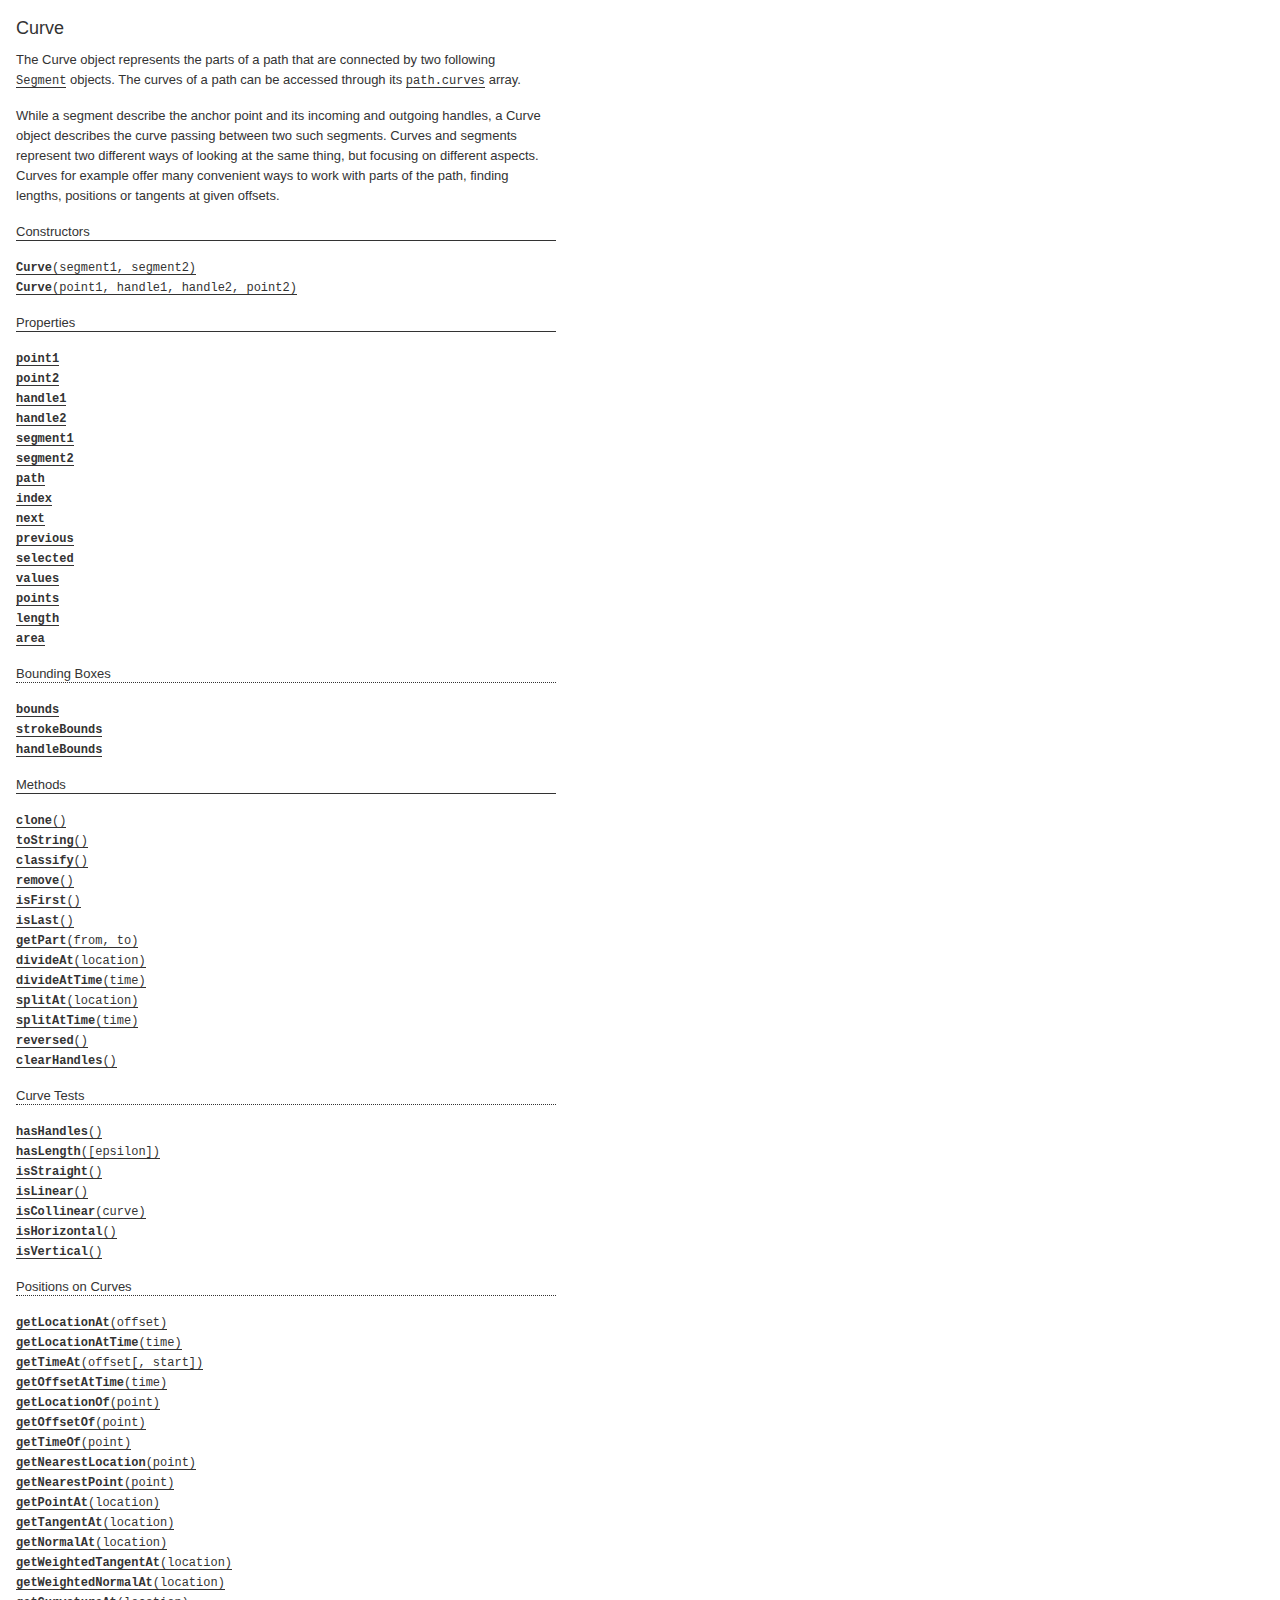
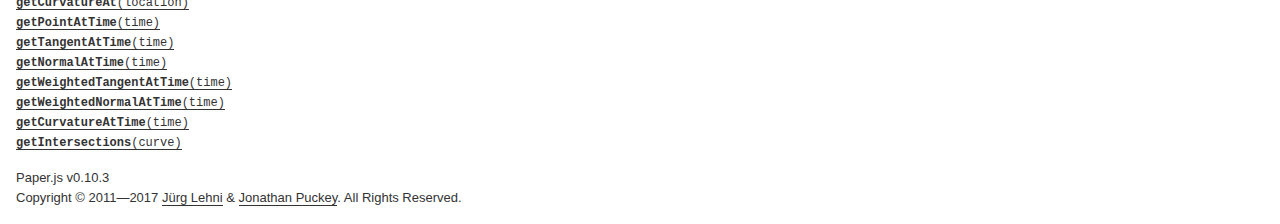
<file: paperjavascript/docs/classes/Curve.html>
<!DOCTYPE html>
<html>
<head>
<meta charset="UTF-8">
<title>Curve</title>
<base target="class-frame">
<link href="../assets/css/docs.css" rel="stylesheet" type="text/css">
<script src="../assets/js/paper.js"></script>
<script src="../assets/js/jquery.js"></script>
<script src="../assets/js/codemirror.js"></script>
<script src="../assets/js/docs.js"></script>
</head>
<body>
<article class="reference"> 
<div class="reference-class">
<h1>Curve</h1>

<p>The Curve object represents the parts of a path that are connected by two following <a href="../classes/Segment.html"><tt>Segment</tt></a> objects. The curves of a path can be accessed through its <a href="../classes/Path.html#curves"><tt>path.curves</tt></a> array.</p>
<p>While a segment describe the anchor point and its incoming and outgoing handles, a Curve object describes the curve passing between two such segments. Curves and segments represent two different ways of looking at the same thing, but focusing on different aspects. Curves for example offer many convenient ways to work with parts of the path, finding lengths, positions or tangents at given offsets.</p>

</div>

<!-- =============================== constructors ========================== -->
<div class="reference-members">
	<h2>Constructors</h2>
	
		
<div id="curve-segment1-segment2" class="member">
<div class="member-link">
<a name="curve-segment1-segment2" href="#curve-segment1-segment2"><tt><b>Curve</b>(segment1, segment2)</tt></a>
</div>
<div class="member-description hidden">
<div class="member-text">
    <p>Creates a new curve object.</p>
    
    
<ul class="member-list">
	<h4>Parameters:</h4>
	
	<li>
<tt>segment1:</tt> 
<a href="../classes/Segment.html"><tt>Segment</tt></a>


</li>
	
	<li>
<tt>segment2:</tt> 
<a href="../classes/Segment.html"><tt>Segment</tt></a>


</li>
	
</ul>

    
	<ul class="member-list">
		<h4>Returns:</h4>
		
			<li>
<tt><a href="../classes/Curve.html"><tt>Curve</tt></a></tt>
</li>

		
	</ul>



    
    
</div>
</div>
</div>
	
		
<div id="curve-point1-handle1-handle2-point2" class="member">
<div class="member-link">
<a name="curve-point1-handle1-handle2-point2" href="#curve-point1-handle1-handle2-point2"><tt><b>Curve</b>(point1, handle1, handle2, point2)</tt></a>
</div>
<div class="member-description hidden">
<div class="member-text">
    <p>Creates a new curve object.</p>
    
    
<ul class="member-list">
	<h4>Parameters:</h4>
	
	<li>
<tt>point1:</tt> 
<a href="../classes/Point.html"><tt>Point</tt></a>


</li>
	
	<li>
<tt>handle1:</tt> 
<a href="../classes/Point.html"><tt>Point</tt></a>


</li>
	
	<li>
<tt>handle2:</tt> 
<a href="../classes/Point.html"><tt>Point</tt></a>


</li>
	
	<li>
<tt>point2:</tt> 
<a href="../classes/Point.html"><tt>Point</tt></a>


</li>
	
</ul>

    
	<ul class="member-list">
		<h4>Returns:</h4>
		
			<li>
<tt><a href="../classes/Curve.html"><tt>Curve</tt></a></tt>
</li>

		
	</ul>



    
    
</div>
</div>
</div>
	
</div>





<!-- ================================ properties =========================== -->
	<div class="reference-members">
		<h2>Properties</h2>
		
			
<div id="point1" class="member">
<div class="member-link">
<a name="point1" href="#point1"><tt><b>point1</b></tt></a>
</div>
<div class="member-description hidden">

<div class="member-text">
	<p>The first anchor point of the curve.</p>
	
	
	
	<ul class="member-list">
		<h4>Type:</h4>
		<li>
			<a href="../classes/Point.html"><tt>Point</tt></a>
		</li>
	</ul>
    
	
	
</div>

</div>
</div>
		
			
<div id="point2" class="member">
<div class="member-link">
<a name="point2" href="#point2"><tt><b>point2</b></tt></a>
</div>
<div class="member-description hidden">

<div class="member-text">
	<p>The second anchor point of the curve.</p>
	
	
	
	<ul class="member-list">
		<h4>Type:</h4>
		<li>
			<a href="../classes/Point.html"><tt>Point</tt></a>
		</li>
	</ul>
    
	
	
</div>

</div>
</div>
		
			
<div id="handle1" class="member">
<div class="member-link">
<a name="handle1" href="#handle1"><tt><b>handle1</b></tt></a>
</div>
<div class="member-description hidden">

<div class="member-text">
	<p>The handle point that describes the tangent in the first anchor point.</p>
	
	
	
	<ul class="member-list">
		<h4>Type:</h4>
		<li>
			<a href="../classes/Point.html"><tt>Point</tt></a>
		</li>
	</ul>
    
	
	
</div>

</div>
</div>
		
			
<div id="handle2" class="member">
<div class="member-link">
<a name="handle2" href="#handle2"><tt><b>handle2</b></tt></a>
</div>
<div class="member-description hidden">

<div class="member-text">
	<p>The handle point that describes the tangent in the second anchor point.</p>
	
	
	
	<ul class="member-list">
		<h4>Type:</h4>
		<li>
			<a href="../classes/Point.html"><tt>Point</tt></a>
		</li>
	</ul>
    
	
	
</div>

</div>
</div>
		
			
<div id="segment1" class="member">
<div class="member-link">
<a name="segment1" href="#segment1"><tt><b>segment1</b></tt></a>
</div>
<div class="member-description hidden">

<div class="member-text">
	<p>The first segment of the curve.</p>
	
		<p>Read only.</p>
	
	
	
	<ul class="member-list">
		<h4>Type:</h4>
		<li>
			<a href="../classes/Segment.html"><tt>Segment</tt></a>
		</li>
	</ul>
    
	
	
</div>

</div>
</div>
		
			
<div id="segment2" class="member">
<div class="member-link">
<a name="segment2" href="#segment2"><tt><b>segment2</b></tt></a>
</div>
<div class="member-description hidden">

<div class="member-text">
	<p>The second segment of the curve.</p>
	
		<p>Read only.</p>
	
	
	
	<ul class="member-list">
		<h4>Type:</h4>
		<li>
			<a href="../classes/Segment.html"><tt>Segment</tt></a>
		</li>
	</ul>
    
	
	
</div>

</div>
</div>
		
			
<div id="path" class="member">
<div class="member-link">
<a name="path" href="#path"><tt><b>path</b></tt></a>
</div>
<div class="member-description hidden">

<div class="member-text">
	<p>The path that the curve belongs to.</p>
	
		<p>Read only.</p>
	
	
	
	<ul class="member-list">
		<h4>Type:</h4>
		<li>
			<a href="../classes/Path.html"><tt>Path</tt></a>
		</li>
	</ul>
    
	
	
</div>

</div>
</div>
		
			
<div id="index" class="member">
<div class="member-link">
<a name="index" href="#index"><tt><b>index</b></tt></a>
</div>
<div class="member-description hidden">

<div class="member-text">
	<p>The index of the curve in the <a href="../classes/Path.html#curves"><tt>path.curves</tt></a> array.</p>
	
		<p>Read only.</p>
	
	
	
	<ul class="member-list">
		<h4>Type:</h4>
		<li>
			<tt>Number</tt>
		</li>
	</ul>
    
	
	
</div>

</div>
</div>
		
			
<div id="next" class="member">
<div class="member-link">
<a name="next" href="#next"><tt><b>next</b></tt></a>
</div>
<div class="member-description hidden">

<div class="member-text">
	<p>The next curve in the <a href="../classes/Path.html#curves"><tt>path.curves</tt></a> array that the curve belongs to.</p>
	
		<p>Read only.</p>
	
	
	
	<ul class="member-list">
		<h4>Type:</h4>
		<li>
			<a href="../classes/Curve.html"><tt>Curve</tt></a>
		</li>
	</ul>
    
	
	
</div>

</div>
</div>
		
			
<div id="previous" class="member">
<div class="member-link">
<a name="previous" href="#previous"><tt><b>previous</b></tt></a>
</div>
<div class="member-description hidden">

<div class="member-text">
	<p>The previous curve in the <a href="../classes/Path.html#curves"><tt>path.curves</tt></a> array that the curve belongs to.</p>
	
		<p>Read only.</p>
	
	
	
	<ul class="member-list">
		<h4>Type:</h4>
		<li>
			<a href="../classes/Curve.html"><tt>Curve</tt></a>
		</li>
	</ul>
    
	
	
</div>

</div>
</div>
		
			
<div id="selected" class="member">
<div class="member-link">
<a name="selected" href="#selected"><tt><b>selected</b></tt></a>
</div>
<div class="member-description hidden">

<div class="member-text">
	<p>Specifies whether the points and handles of the curve are selected.</p>
	
	
	
	<ul class="member-list">
		<h4>Type:</h4>
		<li>
			<tt>Boolean</tt>
		</li>
	</ul>
    
	
	
</div>

</div>
</div>
		
			
<div id="values-matrix" class="member">
<div class="member-link">
<a name="values-matrix" href="#values-matrix"><tt><b>values</b></tt></a>
</div>
<div class="member-description hidden">

<div class="member-text">
	<p>An array of 8 float values, describing this curve&rsquo;s geometry in four absolute x/y pairs (point1, handle1, handle2, point2). This format is used internally for efficient processing of curve geometries, e.g. when calculating intersections or bounds.</p>
<p>Note that the handles are converted to absolute coordinates.</p>
	
		<p>Read only.</p>
	
	
	
	<ul class="member-list">
		<h4>Type:</h4>
		<li>
			Array of <tt>Number</tt>s
		</li>
	</ul>
    
	
	
</div>

</div>
</div>
		
			
<div id="points" class="member">
<div class="member-link">
<a name="points" href="#points"><tt><b>points</b></tt></a>
</div>
<div class="member-description hidden">

<div class="member-text">
	<p>An array of 4 point objects, describing this curve&rsquo;s geometry in absolute coordinates (point1, handle1, handle2, point2).</p>
<p>Note that the handles are converted to absolute coordinates.</p>
	
		<p>Read only.</p>
	
	
	
	<ul class="member-list">
		<h4>Type:</h4>
		<li>
			Array of <a href="../classes/Point.html"><tt>Point</tt></a> objects
		</li>
	</ul>
    
	
	
</div>

</div>
</div>
		
			
<div id="length" class="member">
<div class="member-link">
<a name="length" href="#length"><tt><b>length</b></tt></a>
</div>
<div class="member-description hidden">

<div class="member-text">
	<p>The approximated length of the curve.</p>
	
		<p>Read only.</p>
	
	
	
	<ul class="member-list">
		<h4>Type:</h4>
		<li>
			<tt>Number</tt>
		</li>
	</ul>
    
	
	
</div>

</div>
</div>
		
			
<div id="area" class="member">
<div class="member-link">
<a name="area" href="#area"><tt><b>area</b></tt></a>
</div>
<div class="member-description hidden">

<div class="member-text">
	<p>The area that the curve&rsquo;s geometry is covering.</p>
	
		<p>Read only.</p>
	
	
	
	<ul class="member-list">
		<h4>Type:</h4>
		<li>
			<tt>Number</tt>
		</li>
	</ul>
    
	
	
</div>

</div>
</div>
		
			
	<h3>Bounding Boxes</h3>

<div id="bounds" class="member">
<div class="member-link">
<a name="bounds" href="#bounds"><tt><b>bounds</b></tt></a>
</div>
<div class="member-description hidden">

<div class="member-text">
	<p>The bounding rectangle of the curve excluding stroke width.</p>
	
	
	
	<ul class="member-list">
		<h4>Type:</h4>
		<li>
			<a href="../classes/Rectangle.html"><tt>Rectangle</tt></a>
		</li>
	</ul>
    
	
	
</div>

</div>
</div>
		
			
<div id="strokebounds" class="member">
<div class="member-link">
<a name="strokebounds" href="#strokebounds"><tt><b>strokeBounds</b></tt></a>
</div>
<div class="member-description hidden">

<div class="member-text">
	<p>The bounding rectangle of the curve including stroke width.</p>
	
	
	
	<ul class="member-list">
		<h4>Type:</h4>
		<li>
			<a href="../classes/Rectangle.html"><tt>Rectangle</tt></a>
		</li>
	</ul>
    
	
	
</div>

</div>
</div>
		
			
<div id="handlebounds" class="member">
<div class="member-link">
<a name="handlebounds" href="#handlebounds"><tt><b>handleBounds</b></tt></a>
</div>
<div class="member-description hidden">

<div class="member-text">
	<p>The bounding rectangle of the curve including handles.</p>
	
	
	
	<ul class="member-list">
		<h4>Type:</h4>
		<li>
			<a href="../classes/Rectangle.html"><tt>Rectangle</tt></a>
		</li>
	</ul>
    
	
	
</div>

</div>
</div>
		
	</div>





<!-- ============================== methods ================================ -->
	<div class="reference-members">
		<h2>Methods</h2>
		
	
<div id="clone" class="member">
<div class="member-link">
<a name="clone" href="#clone"><tt><b>clone</b>()</tt></a>
</div>
<div class="member-description hidden">
<div class="member-text">
	<p>Returns a copy of the curve.</p>
    
	
	
	<ul class="member-list">
		<h4>Returns:</h4>
		
			<li>
<tt><a href="../classes/Curve.html"><tt>Curve</tt></a></tt>
</li>

		
	</ul>



	
	
</div>
</div>
</div>

	
<div id="tostring" class="member">
<div class="member-link">
<a name="tostring" href="#tostring"><tt><b>toString</b>()</tt></a>
</div>
<div class="member-description hidden">
<div class="member-text">
	
    
	
	
	<ul class="member-list">
		<h4>Returns:</h4>
		
			<li>
<tt><tt>String</tt></tt>&nbsp;&mdash;&nbsp;a string representation of the curve
</li>

		
	</ul>



	
	
</div>
</div>
</div>

	
<div id="classify" class="member">
<div class="member-link">
<a name="classify" href="#classify"><tt><b>classify</b>()</tt></a>
</div>
<div class="member-description hidden">
<div class="member-text">
	<p>Determines the type of cubic Bézier curve via discriminant classification, as well as the curve-time parameters of the associated points of inflection, loops, cusps, etc.</p>
    
	
	
	<ul class="member-list">
		<h4>Returns:</h4>
		
			<li>
<tt><tt>Object</tt></tt>&nbsp;&mdash;&nbsp;the curve classification information as an object, see  options
</li>

		
	</ul>

<ul class="member-list">
<li><tt>info.type: <tt>String</tt></tt> &mdash; the type of Bézier curve, possible values are:  <tt>&lsquo;line&rsquo;</tt>, <tt>&lsquo;quadratic&rsquo;</tt>, <tt>&lsquo;serpentine&rsquo;</tt>, <tt>&lsquo;cusp&rsquo;</tt>, <tt>&lsquo;loop&rsquo;</tt>, <tt>&lsquo;arch&rsquo;</tt></li>
<li><tt>info.roots: Array of <tt>Number</tt>s</tt> &mdash; the curve-time parameters of the  associated points of inflection for serpentine curves, loops, cusps,  etc</li>
</ul>

	
	
</div>
</div>
</div>

	
<div id="remove" class="member">
<div class="member-link">
<a name="remove" href="#remove"><tt><b>remove</b>()</tt></a>
</div>
<div class="member-description hidden">
<div class="member-text">
	<p>Removes the curve from the path that it belongs to, by removing its second segment and merging its handle with the first segment.</p>
    
	
	
	<ul class="member-list">
		<h4>Returns:</h4>
		
			<li>
<tt><tt>Boolean</tt></tt>&nbsp;&mdash;&nbsp;<tt>true</tt> if the curve was removed, <tt>false</tt> otherwise
</li>

		
	</ul>



	
	
</div>
</div>
</div>

	
<div id="isfirst" class="member">
<div class="member-link">
<a name="isfirst" href="#isfirst"><tt><b>isFirst</b>()</tt></a>
</div>
<div class="member-description hidden">
<div class="member-text">
	<p>Checks if the this is the first curve in the <a href="../classes/Path.html#curves"><tt>path.curves</tt></a> array.</p>
    
	
	
	<ul class="member-list">
		<h4>Returns:</h4>
		
			<li>
<tt><tt>Boolean</tt></tt>&nbsp;&mdash;&nbsp;<tt>true</tt> if this is the first curve, <tt>false</tt> otherwise
</li>

		
	</ul>



	
	
</div>
</div>
</div>

	
<div id="islast" class="member">
<div class="member-link">
<a name="islast" href="#islast"><tt><b>isLast</b>()</tt></a>
</div>
<div class="member-description hidden">
<div class="member-text">
	<p>Checks if the this is the last curve in the <a href="../classes/Path.html#curves"><tt>path.curves</tt></a> array.</p>
    
	
	
	<ul class="member-list">
		<h4>Returns:</h4>
		
			<li>
<tt><tt>Boolean</tt></tt>&nbsp;&mdash;&nbsp;<tt>true</tt> if this is the last curve, <tt>false</tt> otherwise
</li>

		
	</ul>



	
	
</div>
</div>
</div>

	
<div id="getpart-from-to" class="member">
<div class="member-link">
<a name="getpart-from-to" href="#getpart-from-to"><tt><b>getPart</b>(from, to)</tt></a>
</div>
<div class="member-description hidden">
<div class="member-text">
	<p>Creates a new curve as a sub-curve from this curve, its range defined by the given curve-time parameters. If <code>from</code> is larger than <code>to</code>, then the resulting curve will have its direction reversed.</p>
    
	
<ul class="member-list">
	<h4>Parameters:</h4>
	
	<li>
<tt>from:</tt> 
<tt>Number</tt>
&mdash;&nbsp;the curve-time parameter at which the sub-curve starts

</li>
	
	<li>
<tt>to:</tt> 
<tt>Number</tt>
&mdash;&nbsp;the curve-time parameter at which the sub-curve ends

</li>
	
</ul>

	
	<ul class="member-list">
		<h4>Returns:</h4>
		
			<li>
<tt><a href="../classes/Curve.html"><tt>Curve</tt></a></tt>&nbsp;&mdash;&nbsp;the newly create sub-curve
</li>

		
	</ul>



	
	
</div>
</div>
</div>

	
<div id="divideat-location" class="member">
<div class="member-link">
<a name="divideat-location" href="#divideat-location"><tt><b>divideAt</b>(location)</tt></a>
</div>
<div class="member-description hidden">
<div class="member-text">
	<p>Divides the curve into two curves at the given offset or location. The curve itself is modified and becomes the first part, the second part is returned as a new curve. If the curve belongs to a path item, a new segment is inserted into the path at the given location, and the second part becomes a part of the path as well.</p>
    
	
<ul class="member-list">
	<h4>Parameters:</h4>
	
	<li>
<tt>location:</tt> 
<tt>Number</tt>⟋<a href="../classes/CurveLocation.html"><tt>CurveLocation</tt></a>
&mdash;&nbsp;the offset or location on the  curve at which to divide

</li>
	
</ul>

	
	<ul class="member-list">
		<h4>Returns:</h4>
		
			<li>
<tt><a href="../classes/Curve.html"><tt>Curve</tt></a></tt>&nbsp;&mdash;&nbsp;the second part of the divided curve if the location is  valid, {code null} otherwise
</li>

		
	</ul>



	
	<ul class="member-list">
		<h4>See also:</h4>
		
			<li><tt><a href="../classes/Curve.html#divideattime-time"><tt>divideAtTime(time)</tt></a></tt></li>
		
	</ul>

	
</div>
</div>
</div>

	
<div id="divideattime-time" class="member">
<div class="member-link">
<a name="divideattime-time" href="#divideattime-time"><tt><b>divideAtTime</b>(time)</tt></a>
</div>
<div class="member-description hidden">
<div class="member-text">
	<p>Divides the curve into two curves at the given curve-time parameter. The curve itself is modified and becomes the first part, the second part is returned as a new curve. If the modified curve belongs to a path item, the second part is also added to the path.</p>
    
	
<ul class="member-list">
	<h4>Parameters:</h4>
	
	<li>
<tt>time:</tt> 
<tt>Number</tt>
&mdash;&nbsp;the curve-time parameter on the curve at which to  divide

</li>
	
</ul>

	
	<ul class="member-list">
		<h4>Returns:</h4>
		
			<li>
<tt><a href="../classes/Curve.html"><tt>Curve</tt></a></tt>&nbsp;&mdash;&nbsp;the second part of the divided curve, if the offset is  within the valid range, {code null} otherwise.
</li>

		
	</ul>



	
	<ul class="member-list">
		<h4>See also:</h4>
		
			<li><tt><a href="../classes/Curve.html#divideat-offset"><tt>divideAt(offset)</tt></a></tt></li>
		
	</ul>

	
</div>
</div>
</div>

	
<div id="splitat-location" class="member">
<div class="member-link">
<a name="splitat-location" href="#splitat-location"><tt><b>splitAt</b>(location)</tt></a>
</div>
<div class="member-description hidden">
<div class="member-text">
	<p>Splits the path this curve belongs to at the given offset. After splitting, the path will be open. If the path was open already, splitting will result in two paths.</p>
    
	
<ul class="member-list">
	<h4>Parameters:</h4>
	
	<li>
<tt>location:</tt> 
<tt>Number</tt>⟋<a href="../classes/CurveLocation.html"><tt>CurveLocation</tt></a>
&mdash;&nbsp;the offset or location on the  curve at which to split

</li>
	
</ul>

	
	<ul class="member-list">
		<h4>Returns:</h4>
		
			<li>
<tt><a href="../classes/Path.html"><tt>Path</tt></a></tt>&nbsp;&mdash;&nbsp;the newly created path after splitting, if any
</li>

		
	</ul>



	
	<ul class="member-list">
		<h4>See also:</h4>
		
			<li><tt><a href="../classes/Path.html#splitat-offset"><tt>path.splitAt(offset)</tt></a></tt></li>
		
	</ul>

	
</div>
</div>
</div>

	
<div id="splitattime-time" class="member">
<div class="member-link">
<a name="splitattime-time" href="#splitattime-time"><tt><b>splitAtTime</b>(time)</tt></a>
</div>
<div class="member-description hidden">
<div class="member-text">
	<p>Splits the path this curve belongs to at the given offset. After splitting, the path will be open. If the path was open already, splitting will result in two paths.</p>
    
	
<ul class="member-list">
	<h4>Parameters:</h4>
	
	<li>
<tt>time:</tt> 
<tt>Number</tt>
&mdash;&nbsp;the curve-time parameter on the curve at which to  split

</li>
	
</ul>

	
	<ul class="member-list">
		<h4>Returns:</h4>
		
			<li>
<tt><a href="../classes/Path.html"><tt>Path</tt></a></tt>&nbsp;&mdash;&nbsp;the newly created path after splitting, if any
</li>

		
	</ul>



	
	<ul class="member-list">
		<h4>See also:</h4>
		
			<li><tt><a href="../classes/Path.html#splitat-offset"><tt>path.splitAt(offset)</tt></a></tt></li>
		
	</ul>

	
</div>
</div>
</div>

	
<div id="reversed" class="member">
<div class="member-link">
<a name="reversed" href="#reversed"><tt><b>reversed</b>()</tt></a>
</div>
<div class="member-description hidden">
<div class="member-text">
	<p>Returns a reversed version of the curve, without modifying the curve itself.</p>
    
	
	
	<ul class="member-list">
		<h4>Returns:</h4>
		
			<li>
<tt><a href="../classes/Curve.html"><tt>Curve</tt></a></tt>&nbsp;&mdash;&nbsp;a reversed version of the curve
</li>

		
	</ul>



	
	
</div>
</div>
</div>

	
<div id="clearhandles" class="member">
<div class="member-link">
<a name="clearhandles" href="#clearhandles"><tt><b>clearHandles</b>()</tt></a>
</div>
<div class="member-description hidden">
<div class="member-text">
	<p>Clears the curve&rsquo;s handles by setting their coordinates to zero, turning the curve into a straight line.</p>
    
	
	


	
	
</div>
</div>
</div>

	
<h3>Curve Tests</h3>

<div id="hashandles" class="member">
<div class="member-link">
<a name="hashandles" href="#hashandles"><tt><b>hasHandles</b>()</tt></a>
</div>
<div class="member-description hidden">
<div class="member-text">
	<p>Checks if this curve has any curve handles set.</p>
    
	
	
	<ul class="member-list">
		<h4>Returns:</h4>
		
			<li>
<tt><tt>Boolean</tt></tt>&nbsp;&mdash;&nbsp;<tt>true</tt> if the curve has handles set, <tt>false</tt> otherwise
</li>

		
	</ul>



	
	<ul class="member-list">
		<h4>See also:</h4>
		
			<li><tt><a href="../classes/Curve.html#handle1"><tt>curve.handle1</tt></a></tt></li>
		
			<li><tt><a href="../classes/Curve.html#handle2"><tt>curve.handle2</tt></a></tt></li>
		
			<li><tt><a href="../classes/Segment.html#hashandles"><tt>segment.hasHandles</tt></a>()</tt></li>
		
			<li><tt><a href="../classes/Path.html#hashandles"><tt>path.hasHandles</tt></a>()</tt></li>
		
	</ul>

	
</div>
</div>
</div>

	
<div id="haslength" class="member">
<div class="member-link">
<a name="haslength" href="#haslength"><tt><b>hasLength</b>([epsilon])</tt></a>
</div>
<div class="member-description hidden">
<div class="member-text">
	<p>Checks if this curve has any length.</p>
    
	
<ul class="member-list">
	<h4>Parameters:</h4>
	
	<li>
<tt>epsilon:</tt> 
<tt>Number</tt>
&mdash;&nbsp;the epsilon against which to compare the  curve&rsquo;s length
&mdash;&nbsp;optional, default: <tt>0</tt>
</li>
	
</ul>

	
	<ul class="member-list">
		<h4>Returns:</h4>
		
			<li>
<tt><tt>Boolean</tt></tt>&nbsp;&mdash;&nbsp;<tt>true</tt> if the curve is longer than the given epsilon, <tt>false</tt> otherwise
</li>

		
	</ul>



	
	
</div>
</div>
</div>

	
<div id="isstraight" class="member">
<div class="member-link">
<a name="isstraight" href="#isstraight"><tt><b>isStraight</b>()</tt></a>
</div>
<div class="member-description hidden">
<div class="member-text">
	<p>Checks if this curve appears as a straight line. This can mean that it has no handles defined, or that the handles run collinear with the line that connects the curve&rsquo;s start and end point, not falling outside of the line.</p>
    
	
	
	<ul class="member-list">
		<h4>Returns:</h4>
		
			<li>
<tt><tt>Boolean</tt></tt>&nbsp;&mdash;&nbsp;<tt>true</tt> if the curve is straight, <tt>false</tt> otherwise
</li>

		
	</ul>



	
	
</div>
</div>
</div>

	
<div id="islinear" class="member">
<div class="member-link">
<a name="islinear" href="#islinear"><tt><b>isLinear</b>()</tt></a>
</div>
<div class="member-description hidden">
<div class="member-text">
	<p>Checks if this curve is parametrically linear, meaning that it is straight and its handles are positioned at 1/3 and 2/3 of the total length of the curve.</p>
    
	
	
	<ul class="member-list">
		<h4>Returns:</h4>
		
			<li>
<tt><tt>Boolean</tt></tt>&nbsp;&mdash;&nbsp;<tt>true</tt> if the curve is parametrically linear, <tt>false</tt> otherwise
</li>

		
	</ul>



	
	
</div>
</div>
</div>

	
<div id="iscollinear-curve" class="member">
<div class="member-link">
<a name="iscollinear-curve" href="#iscollinear-curve"><tt><b>isCollinear</b>(curve)</tt></a>
</div>
<div class="member-description hidden">
<div class="member-text">
	<p>Checks if the the two curves describe straight lines that are collinear, meaning they run in parallel.</p>
    
	
<ul class="member-list">
	<h4>Parameters:</h4>
	
	<li>
<tt>curve:</tt> 
<a href="../classes/Curve.html"><tt>Curve</tt></a>
&mdash;&nbsp;the other curve to check against

</li>
	
</ul>

	
	<ul class="member-list">
		<h4>Returns:</h4>
		
			<li>
<tt><tt>Boolean</tt></tt>&nbsp;&mdash;&nbsp;<tt>true</tt> if the two lines are collinear, <tt>false</tt> otherwise
</li>

		
	</ul>



	
	
</div>
</div>
</div>

	
<div id="ishorizontal" class="member">
<div class="member-link">
<a name="ishorizontal" href="#ishorizontal"><tt><b>isHorizontal</b>()</tt></a>
</div>
<div class="member-description hidden">
<div class="member-text">
	<p>Checks if the curve is a straight horizontal line.</p>
    
	
	
	<ul class="member-list">
		<h4>Returns:</h4>
		
			<li>
<tt><tt>Boolean</tt></tt>&nbsp;&mdash;&nbsp;<tt>true</tt> if the line is horizontal, <tt>false</tt> otherwise
</li>

		
	</ul>



	
	
</div>
</div>
</div>

	
<div id="isvertical" class="member">
<div class="member-link">
<a name="isvertical" href="#isvertical"><tt><b>isVertical</b>()</tt></a>
</div>
<div class="member-description hidden">
<div class="member-text">
	<p>Checks if the curve is a straight vertical line.</p>
    
	
	
	<ul class="member-list">
		<h4>Returns:</h4>
		
			<li>
<tt><tt>Boolean</tt></tt>&nbsp;&mdash;&nbsp;<tt>true</tt> if the line is vertical, <tt>false</tt> otherwise
</li>

		
	</ul>



	
	
</div>
</div>
</div>

	
<h3>Positions on Curves</h3>

<div id="getlocationat-offset" class="member">
<div class="member-link">
<a name="getlocationat-offset" href="#getlocationat-offset"><tt><b>getLocationAt</b>(offset)</tt></a>
</div>
<div class="member-description hidden">
<div class="member-text">
	<p>Calculates the curve location at the specified offset on the curve.</p>
    
	
<ul class="member-list">
	<h4>Parameters:</h4>
	
	<li>
<tt>offset:</tt> 
<tt>Number</tt>
&mdash;&nbsp;the offset on the curve

</li>
	
</ul>

	
	<ul class="member-list">
		<h4>Returns:</h4>
		
			<li>
<tt><a href="../classes/CurveLocation.html"><tt>CurveLocation</tt></a></tt>&nbsp;&mdash;&nbsp;the curve location at the specified the offset
</li>

		
	</ul>



	
	
</div>
</div>
</div>

	
<div id="getlocationattime-time" class="member">
<div class="member-link">
<a name="getlocationattime-time" href="#getlocationattime-time"><tt><b>getLocationAtTime</b>(time)</tt></a>
</div>
<div class="member-description hidden">
<div class="member-text">
	<p>Calculates the curve location at the specified curve-time parameter on the curve.</p>
    
	
<ul class="member-list">
	<h4>Parameters:</h4>
	
	<li>
<tt>time:</tt> 
<tt>Number</tt>
&mdash;&nbsp;the curve-time parameter on the curve

</li>
	
</ul>

	
	<ul class="member-list">
		<h4>Returns:</h4>
		
			<li>
<tt><a href="../classes/CurveLocation.html"><tt>CurveLocation</tt></a></tt>&nbsp;&mdash;&nbsp;the curve location at the specified the location
</li>

		
	</ul>



	
	
</div>
</div>
</div>

	
<div id="gettimeat-offset" class="member">
<div class="member-link">
<a name="gettimeat-offset" href="#gettimeat-offset"><tt><b>getTimeAt</b>(offset[, start])</tt></a>
</div>
<div class="member-description hidden">
<div class="member-text">
	<p>Calculates the curve-time parameter of the specified offset on the path, relative to the provided start parameter. If offset is a negative value, the parameter is searched to the left of the start parameter. If no start parameter is provided, a default of <code>0</code> for positive values of <code>offset</code> and <code>1</code> for negative values of <code>offset</code>.</p>
    
	
<ul class="member-list">
	<h4>Parameters:</h4>
	
	<li>
<tt>offset:</tt> 
<tt>Number</tt>
&mdash;&nbsp;the offset at which to find the curve-time, in  curve length units

</li>
	
	<li>
<tt>start:</tt> 
<tt>Number</tt>
&mdash;&nbsp;the curve-time in relation to which the offset is  determined
&mdash;&nbsp;optional
</li>
	
</ul>

	
	<ul class="member-list">
		<h4>Returns:</h4>
		
			<li>
<tt><tt>Number</tt></tt>&nbsp;&mdash;&nbsp;the curve-time parameter at the specified location
</li>

		
	</ul>



	
	
</div>
</div>
</div>

	
<div id="getoffsetattime-time" class="member">
<div class="member-link">
<a name="getoffsetattime-time" href="#getoffsetattime-time"><tt><b>getOffsetAtTime</b>(time)</tt></a>
</div>
<div class="member-description hidden">
<div class="member-text">
	<p>Calculates the curve offset at the specified curve-time parameter on the curve.</p>
    
	
<ul class="member-list">
	<h4>Parameters:</h4>
	
	<li>
<tt>time:</tt> 
<tt>Number</tt>
&mdash;&nbsp;the curve-time parameter on the curve

</li>
	
</ul>

	
	<ul class="member-list">
		<h4>Returns:</h4>
		
			<li>
<tt><tt>Number</tt></tt>&nbsp;&mdash;&nbsp;the curve offset at the specified the location
</li>

		
	</ul>



	
	
</div>
</div>
</div>

	
<div id="getlocationof-point" class="member">
<div class="member-link">
<a name="getlocationof-point" href="#getlocationof-point"><tt><b>getLocationOf</b>(point)</tt></a>
</div>
<div class="member-description hidden">
<div class="member-text">
	<p>Returns the curve location of the specified point if it lies on the curve, <code>null</code> otherwise.</p>
    
	
<ul class="member-list">
	<h4>Parameters:</h4>
	
	<li>
<tt>point:</tt> 
<a href="../classes/Point.html"><tt>Point</tt></a>
&mdash;&nbsp;the point on the curve

</li>
	
</ul>

	
	<ul class="member-list">
		<h4>Returns:</h4>
		
			<li>
<tt><a href="../classes/CurveLocation.html"><tt>CurveLocation</tt></a></tt>&nbsp;&mdash;&nbsp;the curve location of the specified point
</li>

		
	</ul>



	
	
</div>
</div>
</div>

	
<div id="getoffsetof-point" class="member">
<div class="member-link">
<a name="getoffsetof-point" href="#getoffsetof-point"><tt><b>getOffsetOf</b>(point)</tt></a>
</div>
<div class="member-description hidden">
<div class="member-text">
	<p>Returns the length of the path from its beginning up to up to the specified point if it lies on the path, <code>null</code> otherwise.</p>
    
	
<ul class="member-list">
	<h4>Parameters:</h4>
	
	<li>
<tt>point:</tt> 
<a href="../classes/Point.html"><tt>Point</tt></a>
&mdash;&nbsp;the point on the path

</li>
	
</ul>

	
	<ul class="member-list">
		<h4>Returns:</h4>
		
			<li>
<tt><tt>Number</tt></tt>&nbsp;&mdash;&nbsp;the length of the path up to the specified point
</li>

		
	</ul>



	
	
</div>
</div>
</div>

	
<div id="gettimeof-point" class="member">
<div class="member-link">
<a name="gettimeof-point" href="#gettimeof-point"><tt><b>getTimeOf</b>(point)</tt></a>
</div>
<div class="member-description hidden">
<div class="member-text">
	<p>Returns the curve-time parameter of the specified point if it lies on the curve, <code>null</code> otherwise. Note that if there is more than one possible solution in a self-intersecting curve, the first found result is returned.</p>
    
	
<ul class="member-list">
	<h4>Parameters:</h4>
	
	<li>
<tt>point:</tt> 
<a href="../classes/Point.html"><tt>Point</tt></a>
&mdash;&nbsp;the point on the curve

</li>
	
</ul>

	
	<ul class="member-list">
		<h4>Returns:</h4>
		
			<li>
<tt><tt>Number</tt></tt>&nbsp;&mdash;&nbsp;the curve-time parameter of the specified point
</li>

		
	</ul>



	
	
</div>
</div>
</div>

	
<div id="getnearestlocation-point" class="member">
<div class="member-link">
<a name="getnearestlocation-point" href="#getnearestlocation-point"><tt><b>getNearestLocation</b>(point)</tt></a>
</div>
<div class="member-description hidden">
<div class="member-text">
	<p>Returns the nearest location on the curve to the specified point.</p>
    
	
<ul class="member-list">
	<h4>Parameters:</h4>
	
	<li>
<tt>point:</tt> 
<a href="../classes/Point.html"><tt>Point</tt></a>
&mdash;&nbsp;the point for which we search the nearest location

</li>
	
</ul>

	
	<ul class="member-list">
		<h4>Returns:</h4>
		
			<li>
<tt><a href="../classes/CurveLocation.html"><tt>CurveLocation</tt></a></tt>&nbsp;&mdash;&nbsp;the location on the curve that&rsquo;s the closest to the specified point
</li>

		
	</ul>



	
	
</div>
</div>
</div>

	
<div id="getnearestpoint-point" class="member">
<div class="member-link">
<a name="getnearestpoint-point" href="#getnearestpoint-point"><tt><b>getNearestPoint</b>(point)</tt></a>
</div>
<div class="member-description hidden">
<div class="member-text">
	<p>Returns the nearest point on the curve to the specified point.</p>
    
	
<ul class="member-list">
	<h4>Parameters:</h4>
	
	<li>
<tt>point:</tt> 
<a href="../classes/Point.html"><tt>Point</tt></a>
&mdash;&nbsp;the point for which we search the nearest point

</li>
	
</ul>

	
	<ul class="member-list">
		<h4>Returns:</h4>
		
			<li>
<tt><a href="../classes/Point.html"><tt>Point</tt></a></tt>&nbsp;&mdash;&nbsp;the point on the curve that&rsquo;s the closest to the specified point
</li>

		
	</ul>



	
	
</div>
</div>
</div>

	
<div id="getpointat-location" class="member">
<div class="member-link">
<a name="getpointat-location" href="#getpointat-location"><tt><b>getPointAt</b>(location)</tt></a>
</div>
<div class="member-description hidden">
<div class="member-text">
	<p>Calculates the point on the curve at the given location.</p>
    
	
<ul class="member-list">
	<h4>Parameters:</h4>
	
	<li>
<tt>location:</tt> 
<tt>Number</tt>⟋<a href="../classes/CurveLocation.html"><tt>CurveLocation</tt></a>
&mdash;&nbsp;the offset or location on the  curve

</li>
	
</ul>

	
	<ul class="member-list">
		<h4>Returns:</h4>
		
			<li>
<tt><a href="../classes/Point.html"><tt>Point</tt></a></tt>&nbsp;&mdash;&nbsp;the point on the curve at the given location
</li>

		
	</ul>



	
	
</div>
</div>
</div>

	
<div id="gettangentat-location" class="member">
<div class="member-link">
<a name="gettangentat-location" href="#gettangentat-location"><tt><b>getTangentAt</b>(location)</tt></a>
</div>
<div class="member-description hidden">
<div class="member-text">
	<p>Calculates the normalized tangent vector of the curve at the given location.</p>
    
	
<ul class="member-list">
	<h4>Parameters:</h4>
	
	<li>
<tt>location:</tt> 
<tt>Number</tt>⟋<a href="../classes/CurveLocation.html"><tt>CurveLocation</tt></a>
&mdash;&nbsp;the offset or location on the  curve

</li>
	
</ul>

	
	<ul class="member-list">
		<h4>Returns:</h4>
		
			<li>
<tt><a href="../classes/Point.html"><tt>Point</tt></a></tt>&nbsp;&mdash;&nbsp;the normalized tangent of the curve at the given location
</li>

		
	</ul>



	
	
</div>
</div>
</div>

	
<div id="getnormalat-location" class="member">
<div class="member-link">
<a name="getnormalat-location" href="#getnormalat-location"><tt><b>getNormalAt</b>(location)</tt></a>
</div>
<div class="member-description hidden">
<div class="member-text">
	<p>Calculates the normal vector of the curve at the given location.</p>
    
	
<ul class="member-list">
	<h4>Parameters:</h4>
	
	<li>
<tt>location:</tt> 
<tt>Number</tt>⟋<a href="../classes/CurveLocation.html"><tt>CurveLocation</tt></a>
&mdash;&nbsp;the offset or location on the  curve

</li>
	
</ul>

	
	<ul class="member-list">
		<h4>Returns:</h4>
		
			<li>
<tt><a href="../classes/Point.html"><tt>Point</tt></a></tt>&nbsp;&mdash;&nbsp;the normal of the curve at the given location
</li>

		
	</ul>



	
	
</div>
</div>
</div>

	
<div id="getweightedtangentat-location" class="member">
<div class="member-link">
<a name="getweightedtangentat-location" href="#getweightedtangentat-location"><tt><b>getWeightedTangentAt</b>(location)</tt></a>
</div>
<div class="member-description hidden">
<div class="member-text">
	<p>Calculates the weighted tangent vector of the curve at the given location, its length reflecting the curve velocity at that location.</p>
    
	
<ul class="member-list">
	<h4>Parameters:</h4>
	
	<li>
<tt>location:</tt> 
<tt>Number</tt>⟋<a href="../classes/CurveLocation.html"><tt>CurveLocation</tt></a>
&mdash;&nbsp;the offset or location on the  curve

</li>
	
</ul>

	
	<ul class="member-list">
		<h4>Returns:</h4>
		
			<li>
<tt><a href="../classes/Point.html"><tt>Point</tt></a></tt>&nbsp;&mdash;&nbsp;the weighted tangent of the curve at the given location
</li>

		
	</ul>



	
	
</div>
</div>
</div>

	
<div id="getweightednormalat-location" class="member">
<div class="member-link">
<a name="getweightednormalat-location" href="#getweightednormalat-location"><tt><b>getWeightedNormalAt</b>(location)</tt></a>
</div>
<div class="member-description hidden">
<div class="member-text">
	<p>Calculates the weighted normal vector of the curve at the given location, its length reflecting the curve velocity at that location.</p>
    
	
<ul class="member-list">
	<h4>Parameters:</h4>
	
	<li>
<tt>location:</tt> 
<tt>Number</tt>⟋<a href="../classes/CurveLocation.html"><tt>CurveLocation</tt></a>
&mdash;&nbsp;the offset or location on the  curve

</li>
	
</ul>

	
	<ul class="member-list">
		<h4>Returns:</h4>
		
			<li>
<tt><a href="../classes/Point.html"><tt>Point</tt></a></tt>&nbsp;&mdash;&nbsp;the weighted normal of the curve at the given location
</li>

		
	</ul>



	
	
</div>
</div>
</div>

	
<div id="getcurvatureat-location" class="member">
<div class="member-link">
<a name="getcurvatureat-location" href="#getcurvatureat-location"><tt><b>getCurvatureAt</b>(location)</tt></a>
</div>
<div class="member-description hidden">
<div class="member-text">
	<p>Calculates the curvature of the curve at the given location. Curvatures indicate how sharply a curve changes direction. A straight line has zero curvature, where as a circle has a constant curvature. The curve&rsquo;s radius at the given location is the reciprocal value of its curvature.</p>
    
	
<ul class="member-list">
	<h4>Parameters:</h4>
	
	<li>
<tt>location:</tt> 
<tt>Number</tt>⟋<a href="../classes/CurveLocation.html"><tt>CurveLocation</tt></a>
&mdash;&nbsp;the offset or location on the  curve

</li>
	
</ul>

	
	<ul class="member-list">
		<h4>Returns:</h4>
		
			<li>
<tt><tt>Number</tt></tt>&nbsp;&mdash;&nbsp;the curvature of the curve at the given location
</li>

		
	</ul>



	
	
</div>
</div>
</div>

	
<div id="getpointattime-time" class="member">
<div class="member-link">
<a name="getpointattime-time" href="#getpointattime-time"><tt><b>getPointAtTime</b>(time)</tt></a>
</div>
<div class="member-description hidden">
<div class="member-text">
	<p>Calculates the point on the curve at the given location.</p>
    
	
<ul class="member-list">
	<h4>Parameters:</h4>
	
	<li>
<tt>time:</tt> 
<tt>Number</tt>
&mdash;&nbsp;the curve-time parameter on the curve

</li>
	
</ul>

	
	<ul class="member-list">
		<h4>Returns:</h4>
		
			<li>
<tt><a href="../classes/Point.html"><tt>Point</tt></a></tt>&nbsp;&mdash;&nbsp;the point on the curve at the given location
</li>

		
	</ul>



	
	
</div>
</div>
</div>

	
<div id="gettangentattime-time" class="member">
<div class="member-link">
<a name="gettangentattime-time" href="#gettangentattime-time"><tt><b>getTangentAtTime</b>(time)</tt></a>
</div>
<div class="member-description hidden">
<div class="member-text">
	<p>Calculates the normalized tangent vector of the curve at the given location.</p>
    
	
<ul class="member-list">
	<h4>Parameters:</h4>
	
	<li>
<tt>time:</tt> 
<tt>Number</tt>
&mdash;&nbsp;the curve-time parameter on the curve

</li>
	
</ul>

	
	<ul class="member-list">
		<h4>Returns:</h4>
		
			<li>
<tt><a href="../classes/Point.html"><tt>Point</tt></a></tt>&nbsp;&mdash;&nbsp;the normalized tangent of the curve at the given location
</li>

		
	</ul>



	
	
</div>
</div>
</div>

	
<div id="getnormalattime-time" class="member">
<div class="member-link">
<a name="getnormalattime-time" href="#getnormalattime-time"><tt><b>getNormalAtTime</b>(time)</tt></a>
</div>
<div class="member-description hidden">
<div class="member-text">
	<p>Calculates the normal vector of the curve at the given location.</p>
    
	
<ul class="member-list">
	<h4>Parameters:</h4>
	
	<li>
<tt>time:</tt> 
<tt>Number</tt>
&mdash;&nbsp;the curve-time parameter on the curve

</li>
	
</ul>

	
	<ul class="member-list">
		<h4>Returns:</h4>
		
			<li>
<tt><a href="../classes/Point.html"><tt>Point</tt></a></tt>&nbsp;&mdash;&nbsp;the normal of the curve at the given location
</li>

		
	</ul>



	
	
</div>
</div>
</div>

	
<div id="getweightedtangentattime-time" class="member">
<div class="member-link">
<a name="getweightedtangentattime-time" href="#getweightedtangentattime-time"><tt><b>getWeightedTangentAtTime</b>(time)</tt></a>
</div>
<div class="member-description hidden">
<div class="member-text">
	<p>Calculates the weighted tangent vector of the curve at the given location, its length reflecting the curve velocity at that location.</p>
    
	
<ul class="member-list">
	<h4>Parameters:</h4>
	
	<li>
<tt>time:</tt> 
<tt>Number</tt>
&mdash;&nbsp;the curve-time parameter on the curve

</li>
	
</ul>

	
	<ul class="member-list">
		<h4>Returns:</h4>
		
			<li>
<tt><a href="../classes/Point.html"><tt>Point</tt></a></tt>&nbsp;&mdash;&nbsp;the weighted tangent of the curve at the given location
</li>

		
	</ul>



	
	
</div>
</div>
</div>

	
<div id="getweightednormalattime-time" class="member">
<div class="member-link">
<a name="getweightednormalattime-time" href="#getweightednormalattime-time"><tt><b>getWeightedNormalAtTime</b>(time)</tt></a>
</div>
<div class="member-description hidden">
<div class="member-text">
	<p>Calculates the weighted normal vector of the curve at the given location, its length reflecting the curve velocity at that location.</p>
    
	
<ul class="member-list">
	<h4>Parameters:</h4>
	
	<li>
<tt>time:</tt> 
<tt>Number</tt>
&mdash;&nbsp;the curve-time parameter on the curve

</li>
	
</ul>

	
	<ul class="member-list">
		<h4>Returns:</h4>
		
			<li>
<tt><a href="../classes/Point.html"><tt>Point</tt></a></tt>&nbsp;&mdash;&nbsp;the weighted normal of the curve at the given location
</li>

		
	</ul>



	
	
</div>
</div>
</div>

	
<div id="getcurvatureattime-time" class="member">
<div class="member-link">
<a name="getcurvatureattime-time" href="#getcurvatureattime-time"><tt><b>getCurvatureAtTime</b>(time)</tt></a>
</div>
<div class="member-description hidden">
<div class="member-text">
	<p>Calculates the curvature of the curve at the given location. Curvatures indicate how sharply a curve changes direction. A straight line has zero curvature, where as a circle has a constant curvature. The curve&rsquo;s radius at the given location is the reciprocal value of its curvature.</p>
    
	
<ul class="member-list">
	<h4>Parameters:</h4>
	
	<li>
<tt>time:</tt> 
<tt>Number</tt>
&mdash;&nbsp;the curve-time parameter on the curve

</li>
	
</ul>

	
	<ul class="member-list">
		<h4>Returns:</h4>
		
			<li>
<tt><tt>Number</tt></tt>&nbsp;&mdash;&nbsp;the curvature of the curve at the given location
</li>

		
	</ul>



	
	
</div>
</div>
</div>

	
<div id="getintersections-curve" class="member">
<div class="member-link">
<a name="getintersections-curve" href="#getintersections-curve"><tt><b>getIntersections</b>(curve)</tt></a>
</div>
<div class="member-description hidden">
<div class="member-text">
	<p>Returns all intersections between two <a href="../classes/Curve.html"><tt>Curve</tt></a> objects as an array of <a href="../classes/CurveLocation.html"><tt>CurveLocation</tt></a> objects.</p>
    
	
<ul class="member-list">
	<h4>Parameters:</h4>
	
	<li>
<tt>curve:</tt> 
<a href="../classes/Curve.html"><tt>Curve</tt></a>
&mdash;&nbsp;the other curve to find the intersections with  (if the curve itself or <code>null</code> is passed, the self intersection  of the curve is returned, if it exists)

</li>
	
</ul>

	
	<ul class="member-list">
		<h4>Returns:</h4>
		
			<li>
<tt>Array of <a href="../classes/CurveLocation.html"><tt>CurveLocation</tt></a> objects</tt>&nbsp;&mdash;&nbsp;the locations of all intersections between  the curves
</li>

		
	</ul>



	
	
</div>
</div>
</div>


		
	</div>




<!-- =========================== copyright notice ========================== -->
<p class="footer">
Paper.js v0.10.3<br>
Copyright &#169; 2011—2017 <a href="http://www.lehni.org" target="_blank">J&uuml;rg Lehni</a> &amp; <a href="http://www.jonathanpuckey.com" target="_blank">Jonathan Puckey</a>. All Rights Reserved.</p>
<div class="content-end"></div>


</article>
</body>
</file>
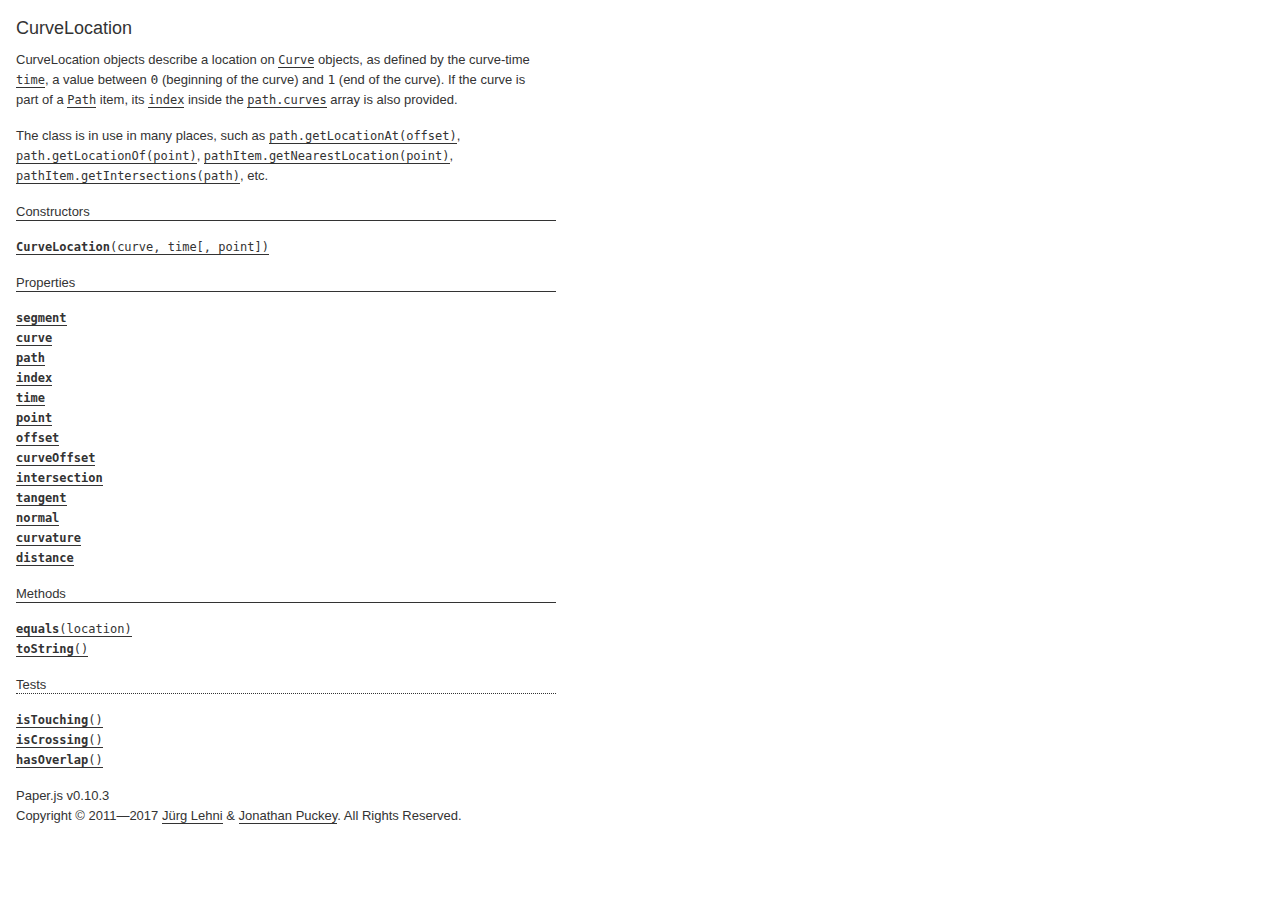
<file: paperjavascript/docs/classes/CurveLocation.html>
<!DOCTYPE html>
<html>
<head>
<meta charset="UTF-8">
<title>CurveLocation</title>
<base target="class-frame">
<link href="../assets/css/docs.css" rel="stylesheet" type="text/css">
<script src="../assets/js/paper.js"></script>
<script src="../assets/js/jquery.js"></script>
<script src="../assets/js/codemirror.js"></script>
<script src="../assets/js/docs.js"></script>
</head>
<body>
<article class="reference"> 
<div class="reference-class">
<h1>CurveLocation</h1>

<p>CurveLocation objects describe a location on <a href="../classes/Curve.html"><tt>Curve</tt></a> objects, as  defined by the curve-time <a href="../classes/CurveLocation.html#time"><tt>time</tt></a>, a value between <code>0</code> (beginning  of the curve) and <code>1</code> (end of the curve). If the curve is part of a  <a href="../classes/Path.html"><tt>Path</tt></a> item, its <a href="../classes/CurveLocation.html#index"><tt>index</tt></a> inside the <a href="../classes/Path.html#curves"><tt>path.curves</tt></a>  array is also provided.</p>
<p>The class is in use in many places, such as <a href="../classes/Path.html#getlocationat-offset"><tt>path.getLocationAt(offset)</tt></a>, <a href="../classes/Path.html#getlocationof-point"><tt>path.getLocationOf(point)</tt></a>, <a href="../classes/PathItem.html#getnearestlocation-point"><tt>pathItem.getNearestLocation(point)</tt></a>, <a href="../classes/PathItem.html#getintersections-path"><tt>pathItem.getIntersections(path)</tt></a>, etc.</p>

</div>

<!-- =============================== constructors ========================== -->
<div class="reference-members">
	<h2>Constructors</h2>
	
		
<div id="curvelocation-curve-time" class="member">
<div class="member-link">
<a name="curvelocation-curve-time" href="#curvelocation-curve-time"><tt><b>CurveLocation</b>(curve, time[, point])</tt></a>
</div>
<div class="member-description hidden">
<div class="member-text">
    <p>Creates a new CurveLocation object.</p>
    
    
<ul class="member-list">
	<h4>Parameters:</h4>
	
	<li>
<tt>curve:</tt> 
<a href="../classes/Curve.html"><tt>Curve</tt></a>


</li>
	
	<li>
<tt>time:</tt> 
<tt>Number</tt>


</li>
	
	<li>
<tt>point:</tt> 
<a href="../classes/Point.html"><tt>Point</tt></a>

&mdash;&nbsp;optional
</li>
	
</ul>

    
	<ul class="member-list">
		<h4>Returns:</h4>
		
			<li>
<tt><a href="../classes/CurveLocation.html"><tt>CurveLocation</tt></a></tt>
</li>

		
	</ul>



    
    
</div>
</div>
</div>
	
</div>





<!-- ================================ properties =========================== -->
	<div class="reference-members">
		<h2>Properties</h2>
		
			
<div id="segment" class="member">
<div class="member-link">
<a name="segment" href="#segment"><tt><b>segment</b></tt></a>
</div>
<div class="member-description hidden">

<div class="member-text">
	<p>The segment of the curve which is closer to the described location.</p>
	
		<p>Read only.</p>
	
	
	
	<ul class="member-list">
		<h4>Type:</h4>
		<li>
			<a href="../classes/Segment.html"><tt>Segment</tt></a>
		</li>
	</ul>
    
	
	
</div>

</div>
</div>
		
			
<div id="curve" class="member">
<div class="member-link">
<a name="curve" href="#curve"><tt><b>curve</b></tt></a>
</div>
<div class="member-description hidden">

<div class="member-text">
	<p>The curve that this location belongs to.</p>
	
		<p>Read only.</p>
	
	
	
	<ul class="member-list">
		<h4>Type:</h4>
		<li>
			<a href="../classes/Curve.html"><tt>Curve</tt></a>
		</li>
	</ul>
    
	
	
</div>

</div>
</div>
		
			
<div id="path" class="member">
<div class="member-link">
<a name="path" href="#path"><tt><b>path</b></tt></a>
</div>
<div class="member-description hidden">

<div class="member-text">
	<p>The path that this locations is situated on.</p>
	
		<p>Read only.</p>
	
	
	
	<ul class="member-list">
		<h4>Type:</h4>
		<li>
			<a href="../classes/Item.html"><tt>Item</tt></a>
		</li>
	</ul>
    
	
	
</div>

</div>
</div>
		
			
<div id="index" class="member">
<div class="member-link">
<a name="index" href="#index"><tt><b>index</b></tt></a>
</div>
<div class="member-description hidden">

<div class="member-text">
	<p>The index of the <a href="../classes/CurveLocation.html#curve"><tt>curve</tt></a> within the <a href="../classes/Path.html#curves"><tt>path.curves</tt></a> list, if it is part of a <a href="../classes/Path.html"><tt>Path</tt></a> item.</p>
	
		<p>Read only.</p>
	
	
	
	<ul class="member-list">
		<h4>Type:</h4>
		<li>
			<tt>Index</tt>
		</li>
	</ul>
    
	
	
</div>

</div>
</div>
		
			
<div id="time" class="member">
<div class="member-link">
<a name="time" href="#time"><tt><b>time</b></tt></a>
</div>
<div class="member-description hidden">

<div class="member-text">
	<p>The curve-time parameter, as used by various bezier curve calculations. It is value between <code>0</code> (beginning of the curve) and <code>1</code> (end of the curve).</p>
	
		<p>Read only.</p>
	
	
	
	<ul class="member-list">
		<h4>Type:</h4>
		<li>
			<tt>Number</tt>
		</li>
	</ul>
    
	
	
</div>

</div>
</div>
		
			
<div id="point" class="member">
<div class="member-link">
<a name="point" href="#point"><tt><b>point</b></tt></a>
</div>
<div class="member-description hidden">

<div class="member-text">
	<p>The point which is defined by the <a href="../classes/CurveLocation.html#curve"><tt>curve</tt></a> and <a href="../classes/CurveLocation.html#time"><tt>time</tt></a>.</p>
	
		<p>Read only.</p>
	
	
	
	<ul class="member-list">
		<h4>Type:</h4>
		<li>
			<a href="../classes/Point.html"><tt>Point</tt></a>
		</li>
	</ul>
    
	
	
</div>

</div>
</div>
		
			
<div id="offset" class="member">
<div class="member-link">
<a name="offset" href="#offset"><tt><b>offset</b></tt></a>
</div>
<div class="member-description hidden">

<div class="member-text">
	<p>The length of the path from its beginning up to the location described by this object. If the curve is not part of a path, then the length within the curve is returned instead.</p>
	
		<p>Read only.</p>
	
	
	
	<ul class="member-list">
		<h4>Type:</h4>
		<li>
			<tt>Number</tt>
		</li>
	</ul>
    
	
	
</div>

</div>
</div>
		
			
<div id="curveoffset" class="member">
<div class="member-link">
<a name="curveoffset" href="#curveoffset"><tt><b>curveOffset</b></tt></a>
</div>
<div class="member-description hidden">

<div class="member-text">
	<p>The length of the curve from its beginning up to the location described by this object.</p>
	
		<p>Read only.</p>
	
	
	
	<ul class="member-list">
		<h4>Type:</h4>
		<li>
			<tt>Number</tt>
		</li>
	</ul>
    
	
	
</div>

</div>
</div>
		
			
<div id="intersection" class="member">
<div class="member-link">
<a name="intersection" href="#intersection"><tt><b>intersection</b></tt></a>
</div>
<div class="member-description hidden">

<div class="member-text">
	<p>The curve location on the intersecting curve, if this location is the result of a call to <a href="../classes/PathItem.html#getintersections-path"><tt>pathItem.getIntersections(path)</tt></a> / <a href="../classes/Curve.html#getintersections-curve"><tt>curve.getIntersections(curve)</tt></a>.</p>
	
		<p>Read only.</p>
	
	
	
	<ul class="member-list">
		<h4>Type:</h4>
		<li>
			<a href="../classes/CurveLocation.html"><tt>CurveLocation</tt></a>
		</li>
	</ul>
    
	
	
</div>

</div>
</div>
		
			
<div id="tangent" class="member">
<div class="member-link">
<a name="tangent" href="#tangent"><tt><b>tangent</b></tt></a>
</div>
<div class="member-description hidden">

<div class="member-text">
	<p>The tangential vector to the <a href="../classes/CurveLocation.html#curve"><tt>curve</tt></a> at the given location.</p>
	
		<p>Read only.</p>
	
	
	
	<ul class="member-list">
		<h4>Type:</h4>
		<li>
			<a href="../classes/Point.html"><tt>Point</tt></a>
		</li>
	</ul>
    
	
	
</div>

</div>
</div>
		
			
<div id="normal" class="member">
<div class="member-link">
<a name="normal" href="#normal"><tt><b>normal</b></tt></a>
</div>
<div class="member-description hidden">

<div class="member-text">
	<p>The normal vector to the <a href="../classes/CurveLocation.html#curve"><tt>curve</tt></a> at the given location.</p>
	
		<p>Read only.</p>
	
	
	
	<ul class="member-list">
		<h4>Type:</h4>
		<li>
			<a href="../classes/Point.html"><tt>Point</tt></a>
		</li>
	</ul>
    
	
	
</div>

</div>
</div>
		
			
<div id="curvature" class="member">
<div class="member-link">
<a name="curvature" href="#curvature"><tt><b>curvature</b></tt></a>
</div>
<div class="member-description hidden">

<div class="member-text">
	<p>The curvature of the <a href="../classes/CurveLocation.html#curve"><tt>curve</tt></a> at the given location.</p>
	
		<p>Read only.</p>
	
	
	
	<ul class="member-list">
		<h4>Type:</h4>
		<li>
			<tt>Number</tt>
		</li>
	</ul>
    
	
	
</div>

</div>
</div>
		
			
<div id="distance" class="member">
<div class="member-link">
<a name="distance" href="#distance"><tt><b>distance</b></tt></a>
</div>
<div class="member-description hidden">

<div class="member-text">
	<p>The distance from the queried point to the returned location.</p>
	
		<p>Read only.</p>
	
	
	
	<ul class="member-list">
		<h4>Type:</h4>
		<li>
			<tt>Number</tt>
		</li>
	</ul>
    
	
	<ul class="member-list">
		<h4>See also:</h4>
		
			<li><tt><a href="../classes/Curve.html#getnearestlocation-point"><tt>curve.getNearestLocation(point)</tt></a></tt></li>
		
			<li><tt><tt>Path#getNearestLocation(point)</tt></tt></li>
		
	</ul>

	
</div>

</div>
</div>
		
	</div>





<!-- ============================== methods ================================ -->
	<div class="reference-members">
		<h2>Methods</h2>
		
	
<div id="equals-location" class="member">
<div class="member-link">
<a name="equals-location" href="#equals-location"><tt><b>equals</b>(location)</tt></a>
</div>
<div class="member-description hidden">
<div class="member-text">
	<p>Checks whether tow CurveLocation objects are describing the same location on a path, by applying the same tolerances as elsewhere when dealing with curve-time parameters.</p>
    
	
<ul class="member-list">
	<h4>Parameters:</h4>
	
	<li>
<tt>location:</tt> 
<a href="../classes/CurveLocation.html"><tt>CurveLocation</tt></a>


</li>
	
</ul>

	
	<ul class="member-list">
		<h4>Returns:</h4>
		
			<li>
<tt><tt>Boolean</tt></tt>&nbsp;&mdash;&nbsp;<tt>true</tt> if the locations are equal, <tt>false</tt> otherwise
</li>

		
	</ul>



	
	
</div>
</div>
</div>

	
<div id="tostring" class="member">
<div class="member-link">
<a name="tostring" href="#tostring"><tt><b>toString</b>()</tt></a>
</div>
<div class="member-description hidden">
<div class="member-text">
	
    
	
	
	<ul class="member-list">
		<h4>Returns:</h4>
		
			<li>
<tt><tt>String</tt></tt>&nbsp;&mdash;&nbsp;a string representation of the curve location
</li>

		
	</ul>



	
	
</div>
</div>
</div>

	
<h3>Tests</h3>

<div id="istouching" class="member">
<div class="member-link">
<a name="istouching" href="#istouching"><tt><b>isTouching</b>()</tt></a>
</div>
<div class="member-description hidden">
<div class="member-text">
	<p>Checks if the location is an intersection with another curve and is merely touching the other curve, as opposed to crossing it.</p>
    
	
	
	<ul class="member-list">
		<h4>Returns:</h4>
		
			<li>
<tt><tt>Boolean</tt></tt>&nbsp;&mdash;&nbsp;<tt>true</tt> if the location is an intersection that is merely touching another curve, <tt>false</tt> otherwise
</li>

		
	</ul>



	
	<ul class="member-list">
		<h4>See also:</h4>
		
			<li><tt><a href="../classes/CurveLocation.html#iscrossing"><tt>isCrossing</tt></a>()</tt></li>
		
	</ul>

	
</div>
</div>
</div>

	
<div id="iscrossing" class="member">
<div class="member-link">
<a name="iscrossing" href="#iscrossing"><tt><b>isCrossing</b>()</tt></a>
</div>
<div class="member-description hidden">
<div class="member-text">
	<p>Checks if the location is an intersection with another curve and is crossing the other curve, as opposed to just touching it.</p>
    
	
	
	<ul class="member-list">
		<h4>Returns:</h4>
		
			<li>
<tt><tt>Boolean</tt></tt>&nbsp;&mdash;&nbsp;<tt>true</tt> if the location is an intersection that is crossing another curve, <tt>false</tt> otherwise
</li>

		
	</ul>



	
	<ul class="member-list">
		<h4>See also:</h4>
		
			<li><tt><a href="../classes/CurveLocation.html#istouching"><tt>isTouching</tt></a>()</tt></li>
		
	</ul>

	
</div>
</div>
</div>

	
<div id="hasoverlap" class="member">
<div class="member-link">
<a name="hasoverlap" href="#hasoverlap"><tt><b>hasOverlap</b>()</tt></a>
</div>
<div class="member-description hidden">
<div class="member-text">
	<p>Checks if the location is an intersection with another curve and is part of an overlap between the two involved paths.</p>
    
	
	
	<ul class="member-list">
		<h4>Returns:</h4>
		
			<li>
<tt><tt>Boolean</tt></tt>&nbsp;&mdash;&nbsp;<tt>true</tt> if the location is an intersection that is part of an overlap between the two involved paths, <tt>false</tt> otherwise
</li>

		
	</ul>



	
	<ul class="member-list">
		<h4>See also:</h4>
		
			<li><tt><a href="../classes/CurveLocation.html#iscrossing"><tt>isCrossing</tt></a>()</tt></li>
		
			<li><tt><a href="../classes/CurveLocation.html#istouching"><tt>isTouching</tt></a>()</tt></li>
		
	</ul>

	
</div>
</div>
</div>


		
	</div>




<!-- =========================== copyright notice ========================== -->
<p class="footer">
Paper.js v0.10.3<br>
Copyright &#169; 2011—2017 <a href="http://www.lehni.org" target="_blank">J&uuml;rg Lehni</a> &amp; <a href="http://www.jonathanpuckey.com" target="_blank">Jonathan Puckey</a>. All Rights Reserved.</p>
<div class="content-end"></div>


</article>
</body>
</file>
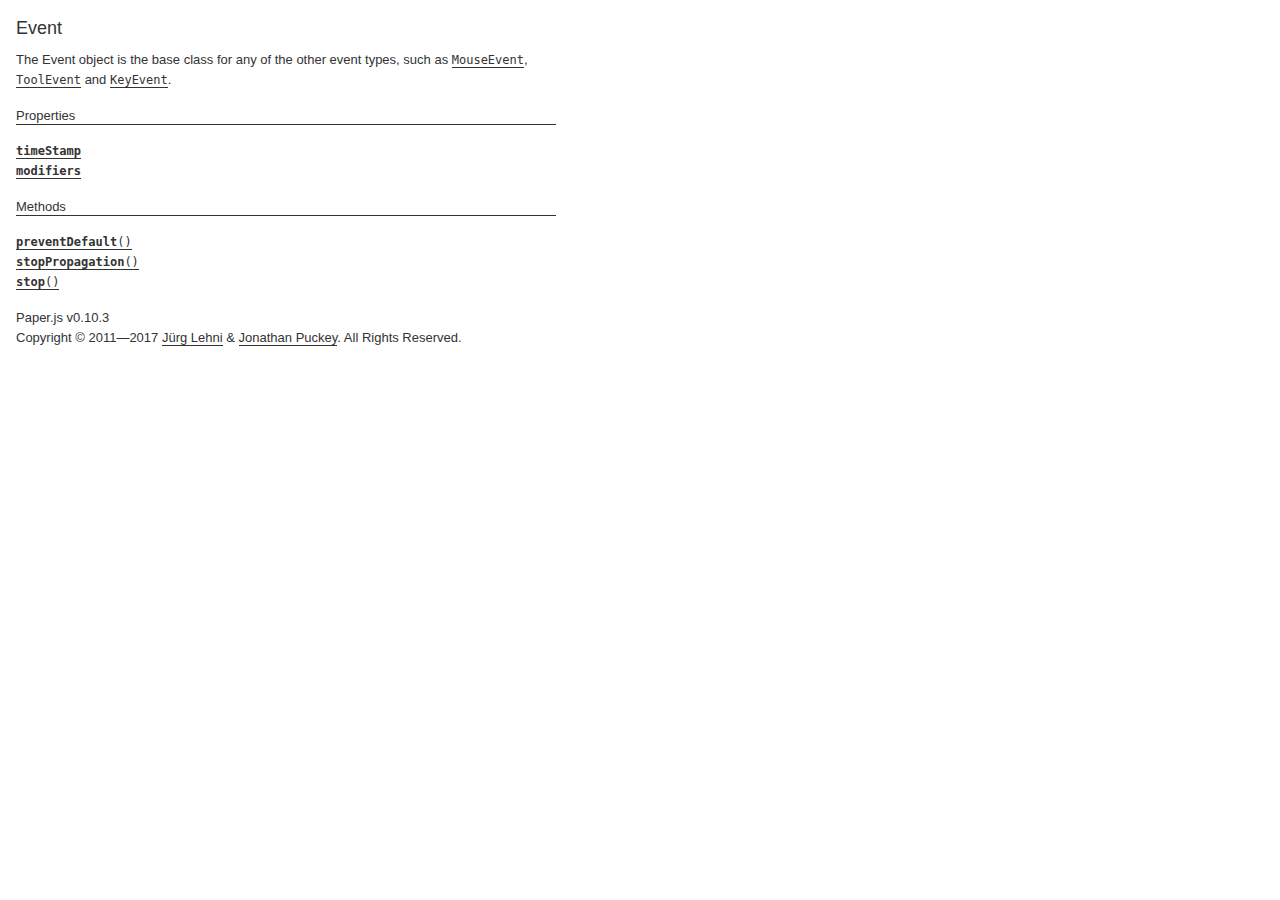
<file: paperjavascript/docs/classes/Event.html>
<!DOCTYPE html>
<html>
<head>
<meta charset="UTF-8">
<title>Event</title>
<base target="class-frame">
<link href="../assets/css/docs.css" rel="stylesheet" type="text/css">
<script src="../assets/js/paper.js"></script>
<script src="../assets/js/jquery.js"></script>
<script src="../assets/js/codemirror.js"></script>
<script src="../assets/js/docs.js"></script>
</head>
<body>
<article class="reference"> 
<div class="reference-class">
<h1>Event</h1>

<p>The Event object is the base class for any of the other event types, such as <a href="../classes/MouseEvent.html"><tt>MouseEvent</tt></a>, <a href="../classes/ToolEvent.html"><tt>ToolEvent</tt></a> and <a href="../classes/KeyEvent.html"><tt>KeyEvent</tt></a>.</p>

</div>





<!-- ================================ properties =========================== -->
	<div class="reference-members">
		<h2>Properties</h2>
		
			
<div id="timestamp" class="member">
<div class="member-link">
<a name="timestamp" href="#timestamp"><tt><b>timeStamp</b></tt></a>
</div>
<div class="member-description hidden">

<div class="member-text">
	<p>The time at which the event was created, in milliseconds since the epoch.</p>
	
		<p>Read only.</p>
	
	
	
	<ul class="member-list">
		<h4>Type:</h4>
		<li>
			<tt>Number</tt>
		</li>
	</ul>
    
	
	
</div>

</div>
</div>
		
			
<div id="modifiers" class="member">
<div class="member-link">
<a name="modifiers" href="#modifiers"><tt><b>modifiers</b></tt></a>
</div>
<div class="member-description hidden">

<div class="member-text">
	<p>The current state of the keyboard modifiers.</p>
	
		<p>Read only.</p>
	
	
	
	<ul class="member-list">
		<h4>Type:</h4>
		<li>
			<tt>object</tt>
		</li>
	</ul>
    
	
	<ul class="member-list">
		<h4>See also:</h4>
		
			<li><tt><a href="../classes/Key.html#modifiers"><tt>Key.modifiers</tt></a></tt></li>
		
	</ul>

	
</div>

</div>
</div>
		
	</div>





<!-- ============================== methods ================================ -->
	<div class="reference-members">
		<h2>Methods</h2>
		
	
<div id="preventdefault" class="member">
<div class="member-link">
<a name="preventdefault" href="#preventdefault"><tt><b>preventDefault</b>()</tt></a>
</div>
<div class="member-description hidden">
<div class="member-text">
	<p>Cancels the event if it is cancelable, without stopping further propagation of the event.</p>
    
	
	


	
	
</div>
</div>
</div>

	
<div id="stoppropagation" class="member">
<div class="member-link">
<a name="stoppropagation" href="#stoppropagation"><tt><b>stopPropagation</b>()</tt></a>
</div>
<div class="member-description hidden">
<div class="member-text">
	<p>Prevents further propagation of the current event.</p>
    
	
	


	
	
</div>
</div>
</div>

	
<div id="stop" class="member">
<div class="member-link">
<a name="stop" href="#stop"><tt><b>stop</b>()</tt></a>
</div>
<div class="member-description hidden">
<div class="member-text">
	<p>Cancels the event if it is cancelable, and stops stopping further propagation of the event. This is has the same effect as calling both <a href="../classes/Event.html#stoppropagation"><tt>stopPropagation</tt></a>() and <a href="../classes/Event.html#preventdefault"><tt>preventDefault</tt></a>().</p>
<p>Any handler can also return <code>false</code> to indicate that <code>stop()</code> should be called right after.</p>
    
	
	


	
	
</div>
</div>
</div>


		
	</div>




<!-- =========================== copyright notice ========================== -->
<p class="footer">
Paper.js v0.10.3<br>
Copyright &#169; 2011—2017 <a href="http://www.lehni.org" target="_blank">J&uuml;rg Lehni</a> &amp; <a href="http://www.jonathanpuckey.com" target="_blank">Jonathan Puckey</a>. All Rights Reserved.</p>
<div class="content-end"></div>


</article>
</body>
</file>
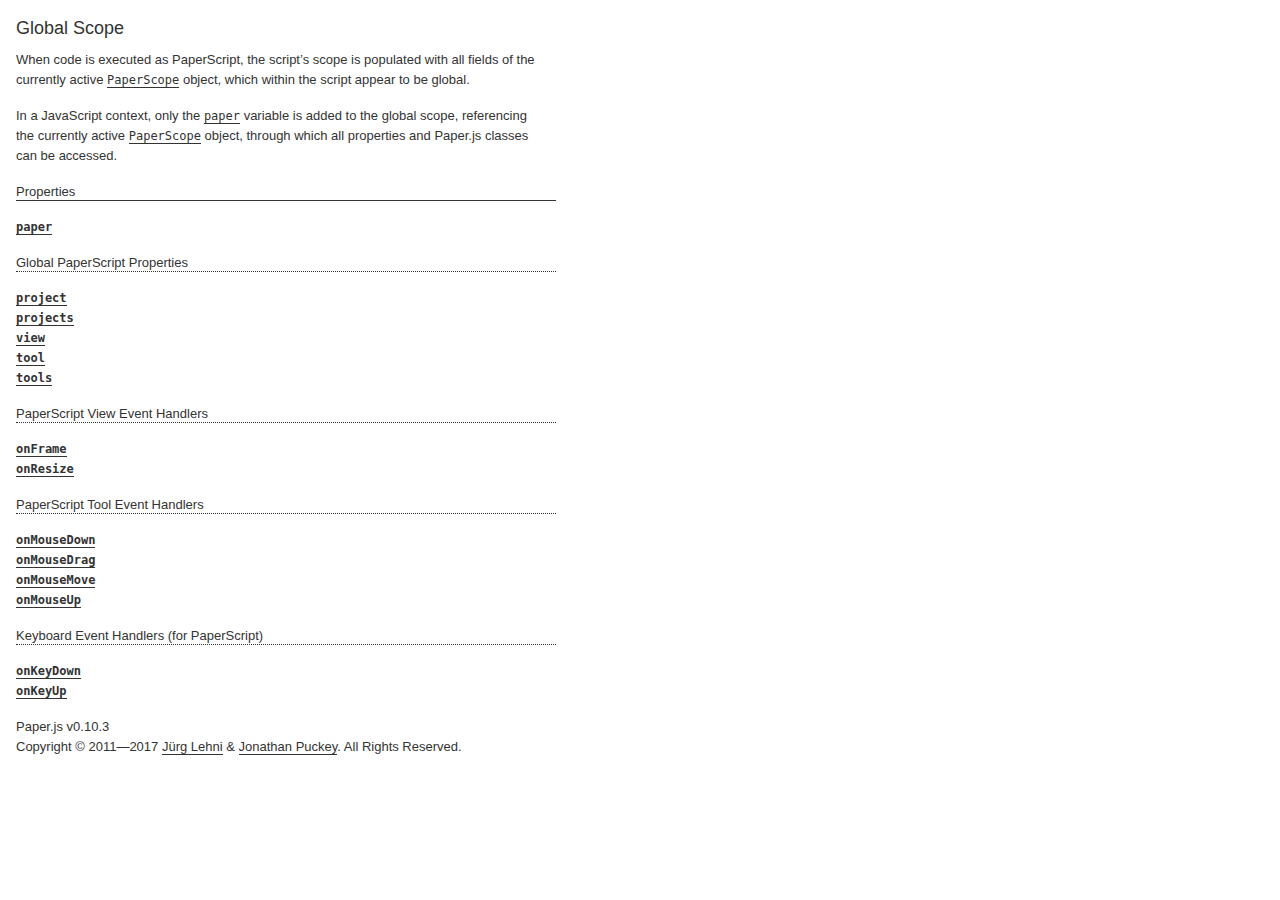
<file: paperjavascript/docs/classes/global.html>
<!DOCTYPE html>
<html>
<head>
<meta charset="UTF-8">
<title>_global_</title>
<base target="class-frame">
<link href="../assets/css/docs.css" rel="stylesheet" type="text/css">
<script src="../assets/js/paper.js"></script>
<script src="../assets/js/jquery.js"></script>
<script src="../assets/js/codemirror.js"></script>
<script src="../assets/js/docs.js"></script>
</head>
<body>
<article class="reference"> 
<div class="reference-class">
<h1>Global Scope</h1>

<p>When code is executed as PaperScript, the script&rsquo;s scope is populated with all fields of the currently active <a href="../classes/PaperScope.html"><tt>PaperScope</tt></a> object, which within the script appear to be global.</p>
<p>In a JavaScript context, only the <a href="../classes/global.html#paper"><tt>paper</tt></a> variable is added to the global scope, referencing the currently active <a href="../classes/PaperScope.html"><tt>PaperScope</tt></a> object, through which all properties and Paper.js classes can be accessed.</p>

</div>





<!-- ================================ properties =========================== -->
	<div class="reference-members">
		<h2>Properties</h2>
		
			
<div id="paper" class="member">
<div class="member-link">
<a name="paper" href="#paper"><tt><b>paper</b></tt></a>
</div>
<div class="member-description hidden">

<div class="member-text">
	<p>A reference to the currently active <a href="../classes/PaperScope.html"><tt>PaperScope</tt></a> object.</p>
	
	
	
	<ul class="member-list">
		<h4>Type:</h4>
		<li>
			<a href="../classes/PaperScope.html"><tt>PaperScope</tt></a>
		</li>
	</ul>
    
	
	
</div>

</div>
</div>
		
			
	<h3>Global PaperScript Properties</h3>

<div id="project" class="member">
<div class="member-link">
<a name="project" href="#project"><tt><b>project</b></tt></a>
</div>
<div class="member-description hidden">

<div class="member-text">
	<p>The project for which the PaperScript is executed.</p>
<p>Note that when working with mulitple projects, this does not necessarily reflect the currently active project. For this, use <a href="../classes/PaperScope.html#project"><tt>paperScope.project</tt></a> instead.</p>
	
	
	
	<ul class="member-list">
		<h4>Type:</h4>
		<li>
			<a href="../classes/Project.html"><tt>Project</tt></a>
		</li>
	</ul>
    
	
	
</div>

</div>
</div>
		
			
<div id="projects" class="member">
<div class="member-link">
<a name="projects" href="#projects"><tt><b>projects</b></tt></a>
</div>
<div class="member-description hidden">

<div class="member-text">
	<p>The list of all open projects within the current Paper.js context.</p>
	
	
	
	<ul class="member-list">
		<h4>Type:</h4>
		<li>
			Array of <a href="../classes/Project.html"><tt>Project</tt></a> objects
		</li>
	</ul>
    
	
	
</div>

</div>
</div>
		
			
<div id="view" class="member">
<div class="member-link">
<a name="view" href="#view"><tt><b>view</b></tt></a>
</div>
<div class="member-description hidden">

<div class="member-text">
	<p>The reference to the project&rsquo;s view.</p>
<p>Note that when working with mulitple projects, this does not necessarily reflect the view of the currently active project. For this, use <a href="../classes/PaperScope.html#view"><tt>paperScope.view</tt></a> instead.</p>
	
	
	
	<ul class="member-list">
		<h4>Type:</h4>
		<li>
			<a href="../classes/View.html"><tt>View</tt></a>
		</li>
	</ul>
    
	
	
</div>

</div>
</div>
		
			
<div id="tool" class="member">
<div class="member-link">
<a name="tool" href="#tool"><tt><b>tool</b></tt></a>
</div>
<div class="member-description hidden">

<div class="member-text">
	<p>The reference to the tool object which is automatically created when global tool event handlers are defined.</p>
<p>Note that when working with mulitple tools, this does not necessarily reflect the currently active tool. For this, use <a href="../classes/PaperScope.html#tool"><tt>paperScope.tool</tt></a> instead.</p>
	
	
	
	<ul class="member-list">
		<h4>Type:</h4>
		<li>
			<a href="../classes/Tool.html"><tt>Tool</tt></a>
		</li>
	</ul>
    
	
	
</div>

</div>
</div>
		
			
<div id="tools" class="member">
<div class="member-link">
<a name="tools" href="#tools"><tt><b>tools</b></tt></a>
</div>
<div class="member-description hidden">

<div class="member-text">
	<p>The list of available tools.</p>
	
	
	
	<ul class="member-list">
		<h4>Type:</h4>
		<li>
			Array of <a href="../classes/Tool.html"><tt>Tool</tt></a> objects
		</li>
	</ul>
    
	
	
</div>

</div>
</div>
		
			
	<h3>PaperScript View Event Handlers</h3>

<div id="onframe" class="member">
<div class="member-link">
<a name="onframe" href="#onframe"><tt><b>onFrame</b></tt></a>
</div>
<div class="member-description hidden">

<div class="member-text">
	<p>A global reference to the <a href="../classes/View.html#onframe"><tt>view.onFrame</tt></a> handler function.</p>
	
	
	
	<ul class="member-list">
		<h4>Type:</h4>
		<li>
			<tt>Function</tt>
		</li>
	</ul>
    
	
	
</div>

</div>
</div>
		
			
<div id="onresize" class="member">
<div class="member-link">
<a name="onresize" href="#onresize"><tt><b>onResize</b></tt></a>
</div>
<div class="member-description hidden">

<div class="member-text">
	<p>A reference to the <a href="../classes/View.html#onresize"><tt>view.onResize</tt></a> handler function.</p>
	
	
	
	<ul class="member-list">
		<h4>Type:</h4>
		<li>
			<tt>Function</tt>
		</li>
	</ul>
    
	
	
</div>

</div>
</div>
		
			
	<h3>PaperScript Tool Event Handlers</h3>

<div id="onmousedown" class="member">
<div class="member-link">
<a name="onmousedown" href="#onmousedown"><tt><b>onMouseDown</b></tt></a>
</div>
<div class="member-description hidden">

<div class="member-text">
	<p>A reference to the <a href="../classes/Tool.html#onmousedown"><tt>tool.onMouseDown</tt></a> handler function.</p>
	
	
	
	<ul class="member-list">
		<h4>Type:</h4>
		<li>
			<tt>Function</tt>
		</li>
	</ul>
    
	
	
</div>

</div>
</div>
		
			
<div id="onmousedrag" class="member">
<div class="member-link">
<a name="onmousedrag" href="#onmousedrag"><tt><b>onMouseDrag</b></tt></a>
</div>
<div class="member-description hidden">

<div class="member-text">
	<p>A reference to the <a href="../classes/Tool.html#onmousedrag"><tt>tool.onMouseDrag</tt></a> handler function.</p>
	
	
	
	<ul class="member-list">
		<h4>Type:</h4>
		<li>
			<tt>Function</tt>
		</li>
	</ul>
    
	
	
</div>

</div>
</div>
		
			
<div id="onmousemove" class="member">
<div class="member-link">
<a name="onmousemove" href="#onmousemove"><tt><b>onMouseMove</b></tt></a>
</div>
<div class="member-description hidden">

<div class="member-text">
	<p>A reference to the <a href="../classes/Tool.html#onmousemove"><tt>tool.onMouseMove</tt></a> handler function.</p>
	
	
	
	<ul class="member-list">
		<h4>Type:</h4>
		<li>
			<tt>Function</tt>
		</li>
	</ul>
    
	
	
</div>

</div>
</div>
		
			
<div id="onmouseup" class="member">
<div class="member-link">
<a name="onmouseup" href="#onmouseup"><tt><b>onMouseUp</b></tt></a>
</div>
<div class="member-description hidden">

<div class="member-text">
	<p>A reference to the <a href="../classes/Tool.html#onmouseup"><tt>tool.onMouseUp</tt></a> handler function.</p>
	
	
	
	<ul class="member-list">
		<h4>Type:</h4>
		<li>
			<tt>Function</tt>
		</li>
	</ul>
    
	
	
</div>

</div>
</div>
		
			
	<h3>Keyboard Event Handlers (for PaperScript)</h3>

<div id="onkeydown" class="member">
<div class="member-link">
<a name="onkeydown" href="#onkeydown"><tt><b>onKeyDown</b></tt></a>
</div>
<div class="member-description hidden">

<div class="member-text">
	<p>A reference to the <a href="../classes/Tool.html#onkeydown"><tt>tool.onKeyDown</tt></a> handler function.</p>
	
	
	
	<ul class="member-list">
		<h4>Type:</h4>
		<li>
			<tt>Function</tt>
		</li>
	</ul>
    
	
	
</div>

</div>
</div>
		
			
<div id="onkeyup" class="member">
<div class="member-link">
<a name="onkeyup" href="#onkeyup"><tt><b>onKeyUp</b></tt></a>
</div>
<div class="member-description hidden">

<div class="member-text">
	<p>A reference to the <a href="../classes/Tool.html#onkeyup"><tt>tool.onKeyUp</tt></a> handler function.</p>
	
	
	
	<ul class="member-list">
		<h4>Type:</h4>
		<li>
			<tt>Function</tt>
		</li>
	</ul>
    
	
	
</div>

</div>
</div>
		
	</div>








<!-- =========================== copyright notice ========================== -->
<p class="footer">
Paper.js v0.10.3<br>
Copyright &#169; 2011—2017 <a href="http://www.lehni.org" target="_blank">J&uuml;rg Lehni</a> &amp; <a href="http://www.jonathanpuckey.com" target="_blank">Jonathan Puckey</a>. All Rights Reserved.</p>
<div class="content-end"></div>


</article>
</body>
</file>
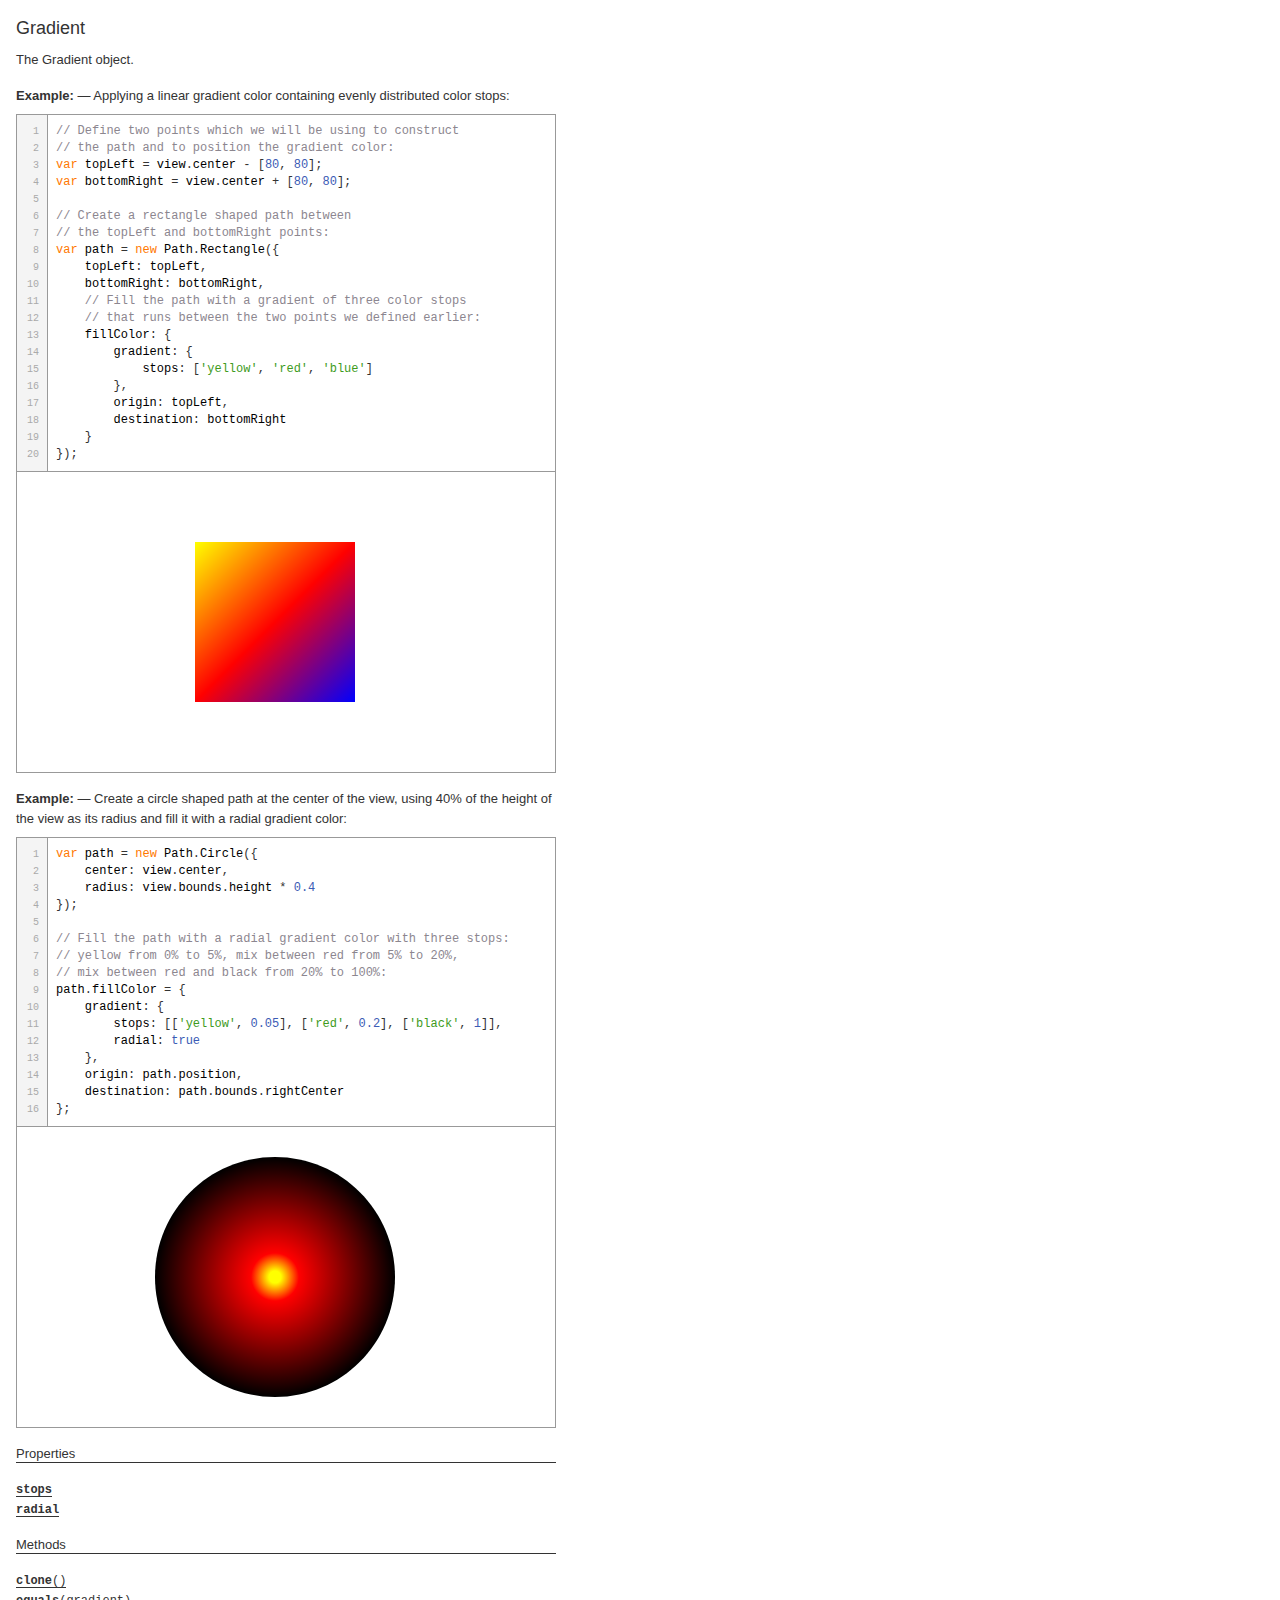
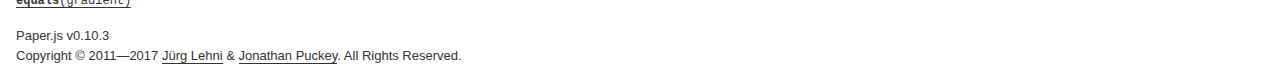
<file: paperjavascript/docs/classes/Gradient.html>
<!DOCTYPE html>
<html>
<head>
<meta charset="UTF-8">
<title>Gradient</title>
<base target="class-frame">
<link href="../assets/css/docs.css" rel="stylesheet" type="text/css">
<script src="../assets/js/paper.js"></script>
<script src="../assets/js/jquery.js"></script>
<script src="../assets/js/codemirror.js"></script>
<script src="../assets/js/docs.js"></script>
</head>
<body>
<article class="reference"> 
<div class="reference-class">
<h1>Gradient</h1>

<p>The Gradient object.</p>
<h4>Example:<span class="description">Applying a linear gradient color containing evenly distributed color stops:</span></h4>

<div class="paperscript split">

<div class="buttons">
<div class="button run">Run</div>
</div>

<script type="text/paperscript" canvas="canvas-0">
// Define two points which we will be using to construct
// the path and to position the gradient color:
var topLeft = view.center - [80, 80];
var bottomRight = view.center + [80, 80];

// Create a rectangle shaped path between
// the topLeft and bottomRight points:
var path = new Path.Rectangle({
    topLeft: topLeft,
    bottomRight: bottomRight,
    // Fill the path with a gradient of three color stops
    // that runs between the two points we defined earlier:
    fillColor: {
        gradient: {
            stops: ['yellow', 'red', 'blue']
        },
        origin: topLeft,
        destination: bottomRight
    }
});
</script>
<div class="canvas"><canvas width="516" height="300" id="canvas-0"></canvas></div>
</div>


<h4>Example:<span class="description">Create a circle shaped path at the center of the view, using 40% of the height of the view as its radius and fill it with a radial gradient color:</span></h4>

<div class="paperscript split">

<div class="buttons">
<div class="button run">Run</div>
</div>

<script type="text/paperscript" canvas="canvas-1">
var path = new Path.Circle({
    center: view.center,
    radius: view.bounds.height * 0.4
});

// Fill the path with a radial gradient color with three stops:
// yellow from 0% to 5%, mix between red from 5% to 20%,
// mix between red and black from 20% to 100%:
path.fillColor = {
    gradient: {
        stops: [['yellow', 0.05], ['red', 0.2], ['black', 1]],
        radial: true
    },
    origin: path.position,
    destination: path.bounds.rightCenter
};
</script>
<div class="canvas"><canvas width="516" height="300" id="canvas-1"></canvas></div>
</div>


</div>





<!-- ================================ properties =========================== -->
	<div class="reference-members">
		<h2>Properties</h2>
		
			
<div id="stops" class="member">
<div class="member-link">
<a name="stops" href="#stops"><tt><b>stops</b></tt></a>
</div>
<div class="member-description hidden">

<div class="member-text">
	<p>The gradient stops on the gradient ramp.</p>
	
	
	
	<ul class="member-list">
		<h4>Type:</h4>
		<li>
			Array of <a href="../classes/GradientStop.html"><tt>GradientStop</tt></a> objects
		</li>
	</ul>
    
	
	
</div>

</div>
</div>
		
			
<div id="radial" class="member">
<div class="member-link">
<a name="radial" href="#radial"><tt><b>radial</b></tt></a>
</div>
<div class="member-description hidden">

<div class="member-text">
	<p>Specifies whether the gradient is radial or linear.</p>
	
	
	
	<ul class="member-list">
		<h4>Type:</h4>
		<li>
			<tt>Boolean</tt>
		</li>
	</ul>
    
	
	
</div>

</div>
</div>
		
	</div>





<!-- ============================== methods ================================ -->
	<div class="reference-members">
		<h2>Methods</h2>
		
	
<div id="clone" class="member">
<div class="member-link">
<a name="clone" href="#clone"><tt><b>clone</b>()</tt></a>
</div>
<div class="member-description hidden">
<div class="member-text">
	
    
	
	
	<ul class="member-list">
		<h4>Returns:</h4>
		
			<li>
<tt><a href="../classes/Gradient.html"><tt>Gradient</tt></a></tt>&nbsp;&mdash;&nbsp;a copy of the gradient
</li>

		
	</ul>



	
	
</div>
</div>
</div>

	
<div id="equals-gradient" class="member">
<div class="member-link">
<a name="equals-gradient" href="#equals-gradient"><tt><b>equals</b>(gradient)</tt></a>
</div>
<div class="member-description hidden">
<div class="member-text">
	<p>Checks whether the gradient is equal to the supplied gradient.</p>
    
	
<ul class="member-list">
	<h4>Parameters:</h4>
	
	<li>
<tt>gradient:</tt> 
<a href="../classes/Gradient.html"><tt>Gradient</tt></a>


</li>
	
</ul>

	
	<ul class="member-list">
		<h4>Returns:</h4>
		
			<li>
<tt><tt>Boolean</tt></tt>&nbsp;&mdash;&nbsp;<tt>true</tt> if they are equal, <tt>false</tt> otherwise
</li>

		
	</ul>



	
	
</div>
</div>
</div>


		
	</div>




<!-- =========================== copyright notice ========================== -->
<p class="footer">
Paper.js v0.10.3<br>
Copyright &#169; 2011—2017 <a href="http://www.lehni.org" target="_blank">J&uuml;rg Lehni</a> &amp; <a href="http://www.jonathanpuckey.com" target="_blank">Jonathan Puckey</a>. All Rights Reserved.</p>
<div class="content-end"></div>


</article>
</body>
</file>
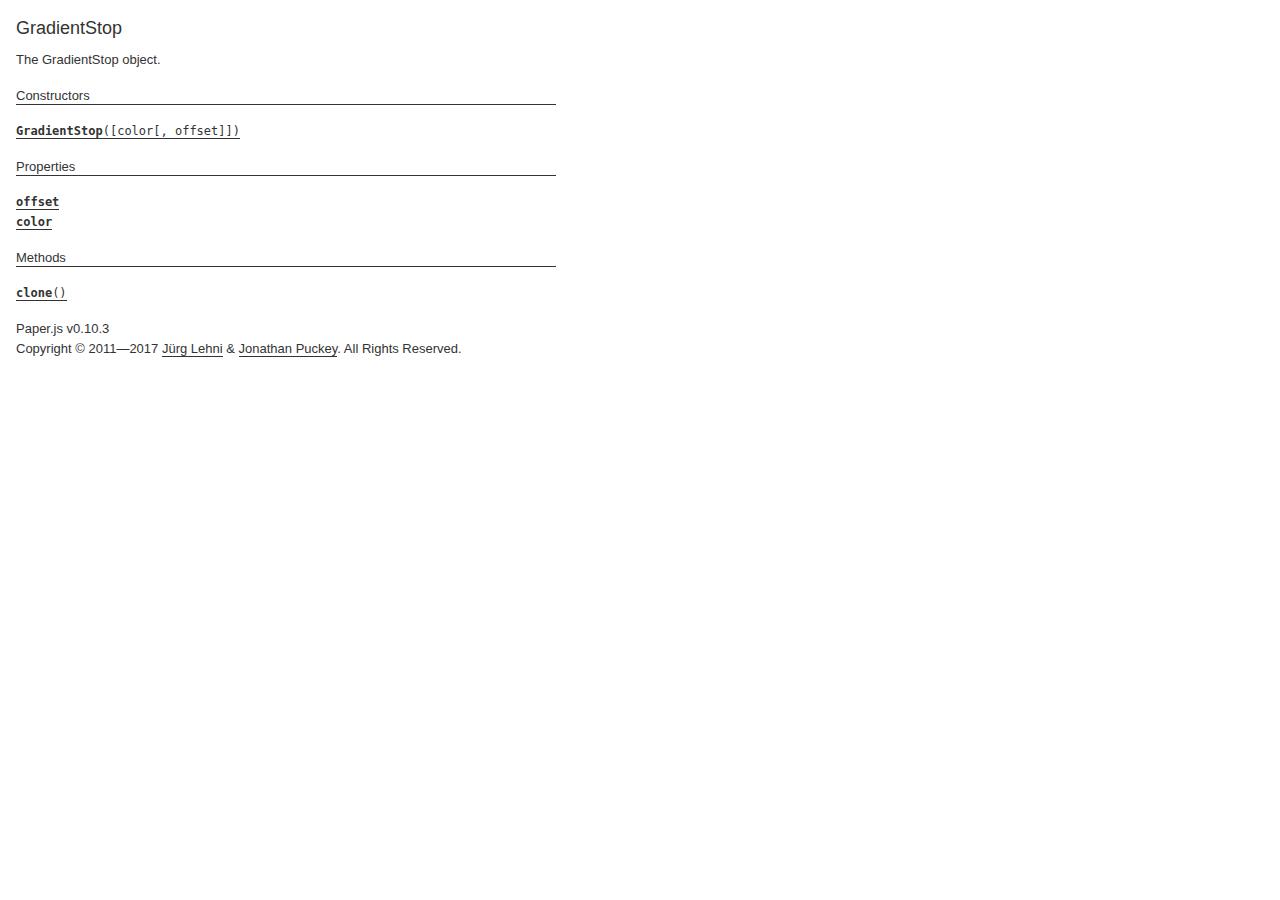
<file: paperjavascript/docs/classes/GradientStop.html>
<!DOCTYPE html>
<html>
<head>
<meta charset="UTF-8">
<title>GradientStop</title>
<base target="class-frame">
<link href="../assets/css/docs.css" rel="stylesheet" type="text/css">
<script src="../assets/js/paper.js"></script>
<script src="../assets/js/jquery.js"></script>
<script src="../assets/js/codemirror.js"></script>
<script src="../assets/js/docs.js"></script>
</head>
<body>
<article class="reference"> 
<div class="reference-class">
<h1>GradientStop</h1>

<p>The GradientStop object.</p>

</div>

<!-- =============================== constructors ========================== -->
<div class="reference-members">
	<h2>Constructors</h2>
	
		
<div id="gradientstop" class="member">
<div class="member-link">
<a name="gradientstop" href="#gradientstop"><tt><b>GradientStop</b>([color[, offset]])</tt></a>
</div>
<div class="member-description hidden">
<div class="member-text">
    <p>Creates a GradientStop object.</p>
    
    
<ul class="member-list">
	<h4>Parameters:</h4>
	
	<li>
<tt>color:</tt> 
<a href="../classes/Color.html"><tt>Color</tt></a>
&mdash;&nbsp;the color of the stop
&mdash;&nbsp;optional, default: <tt>new Color(0, 0, 0)</tt>
</li>
	
	<li>
<tt>offset:</tt> 
<tt>Number</tt>
&mdash;&nbsp;the position of the stop on the gradient ramp as a value between <code>0</code> and <code>1</code>; <code>null</code> or <code>undefined</code> for automatic assignment.
&mdash;&nbsp;optional, default: <tt>null</tt>
</li>
	
</ul>

    
	<ul class="member-list">
		<h4>Returns:</h4>
		
			<li>
<tt><a href="../classes/GradientStop.html"><tt>GradientStop</tt></a></tt>
</li>

		
	</ul>



    
    
</div>
</div>
</div>
	
</div>





<!-- ================================ properties =========================== -->
	<div class="reference-members">
		<h2>Properties</h2>
		
			
<div id="offset" class="member">
<div class="member-link">
<a name="offset" href="#offset"><tt><b>offset</b></tt></a>
</div>
<div class="member-description hidden">

<div class="member-text">
	<p>The ramp-point of the gradient stop as a value between <code>0</code> and <code>1</code>.</p>
	
	
	
	<ul class="member-list">
		<h4>Type:</h4>
		<li>
			<tt>Number</tt>
		</li>
	</ul>
    
	
	<h4>Example:<span class="description">Animating a gradient's ramp points:</span></h4>

<div class="paperscript split">

<div class="buttons">
<div class="button run">Run</div>
</div>

<script type="text/paperscript" canvas="canvas-0">
// Create a circle shaped path at the center of the view,
// using 40% of the height of the view as its radius
// and fill it with a radial gradient color:
var path = new Path.Circle({
    center: view.center,
    radius: view.bounds.height * 0.4
});

path.fillColor = {
    gradient: {
        stops: [['yellow', 0.05], ['red', 0.2], ['black', 1]],
        radial: true
    },
    origin: path.position,
    destination: path.bounds.rightCenter
};

var gradient = path.fillColor.gradient;

// This function is called each frame of the animation:
function onFrame(event) {
    var blackStop = gradient.stops[2];
    // Animate the offset between 0.7 and 0.9:
    blackStop.offset = Math.sin(event.time * 5) * 0.1 + 0.8;

    // Animate the offset between 0.2 and 0.4
    var redStop = gradient.stops[1];
    redStop.offset = Math.sin(event.time * 3) * 0.1 + 0.3;
}
</script>
<div class="canvas"><canvas width="516" height="300" id="canvas-0"></canvas></div>
</div>


</div>

</div>
</div>
		
			
<div id="color" class="member">
<div class="member-link">
<a name="color" href="#color"><tt><b>color</b></tt></a>
</div>
<div class="member-description hidden">

<div class="member-text">
	<p>The color of the gradient stop.</p>
	
	
	
	<ul class="member-list">
		<h4>Type:</h4>
		<li>
			<a href="../classes/Color.html"><tt>Color</tt></a>
		</li>
	</ul>
    
	
	<h4>Example:<span class="description">Animating a gradient's ramp points:</span></h4>

<div class="paperscript split">

<div class="buttons">
<div class="button run">Run</div>
</div>

<script type="text/paperscript" canvas="canvas-1">
// Create a circle shaped path at the center of the view,
// using 40% of the height of the view as its radius
// and fill it with a radial gradient color:
var path = new Path.Circle({
    center: view.center,
    radius: view.bounds.height * 0.4
});

path.fillColor = {
    gradient: {
        stops: [['yellow', 0.05], ['red', 0.2], ['black', 1]],
        radial: true
    },
    origin: path.position,
    destination: path.bounds.rightCenter
};

var redStop = path.fillColor.gradient.stops[1];
var blackStop = path.fillColor.gradient.stops[2];

// This function is called each frame of the animation:
function onFrame(event) {
    // Animate the offset between 0.7 and 0.9:
    blackStop.offset = Math.sin(event.time * 5) * 0.1 + 0.8;

    // Animate the offset between 0.2 and 0.4
    redStop.offset = Math.sin(event.time * 3) * 0.1 + 0.3;
}
</script>
<div class="canvas"><canvas width="516" height="300" id="canvas-1"></canvas></div>
</div>


</div>

</div>
</div>
		
	</div>





<!-- ============================== methods ================================ -->
	<div class="reference-members">
		<h2>Methods</h2>
		
	
<div id="clone" class="member">
<div class="member-link">
<a name="clone" href="#clone"><tt><b>clone</b>()</tt></a>
</div>
<div class="member-description hidden">
<div class="member-text">
	
    
	
	
	<ul class="member-list">
		<h4>Returns:</h4>
		
			<li>
<tt><a href="../classes/GradientStop.html"><tt>GradientStop</tt></a></tt>&nbsp;&mdash;&nbsp;a copy of the gradient-stop
</li>

		
	</ul>



	
	
</div>
</div>
</div>


		
	</div>




<!-- =========================== copyright notice ========================== -->
<p class="footer">
Paper.js v0.10.3<br>
Copyright &#169; 2011—2017 <a href="http://www.lehni.org" target="_blank">J&uuml;rg Lehni</a> &amp; <a href="http://www.jonathanpuckey.com" target="_blank">Jonathan Puckey</a>. All Rights Reserved.</p>
<div class="content-end"></div>


</article>
</body>
</file>
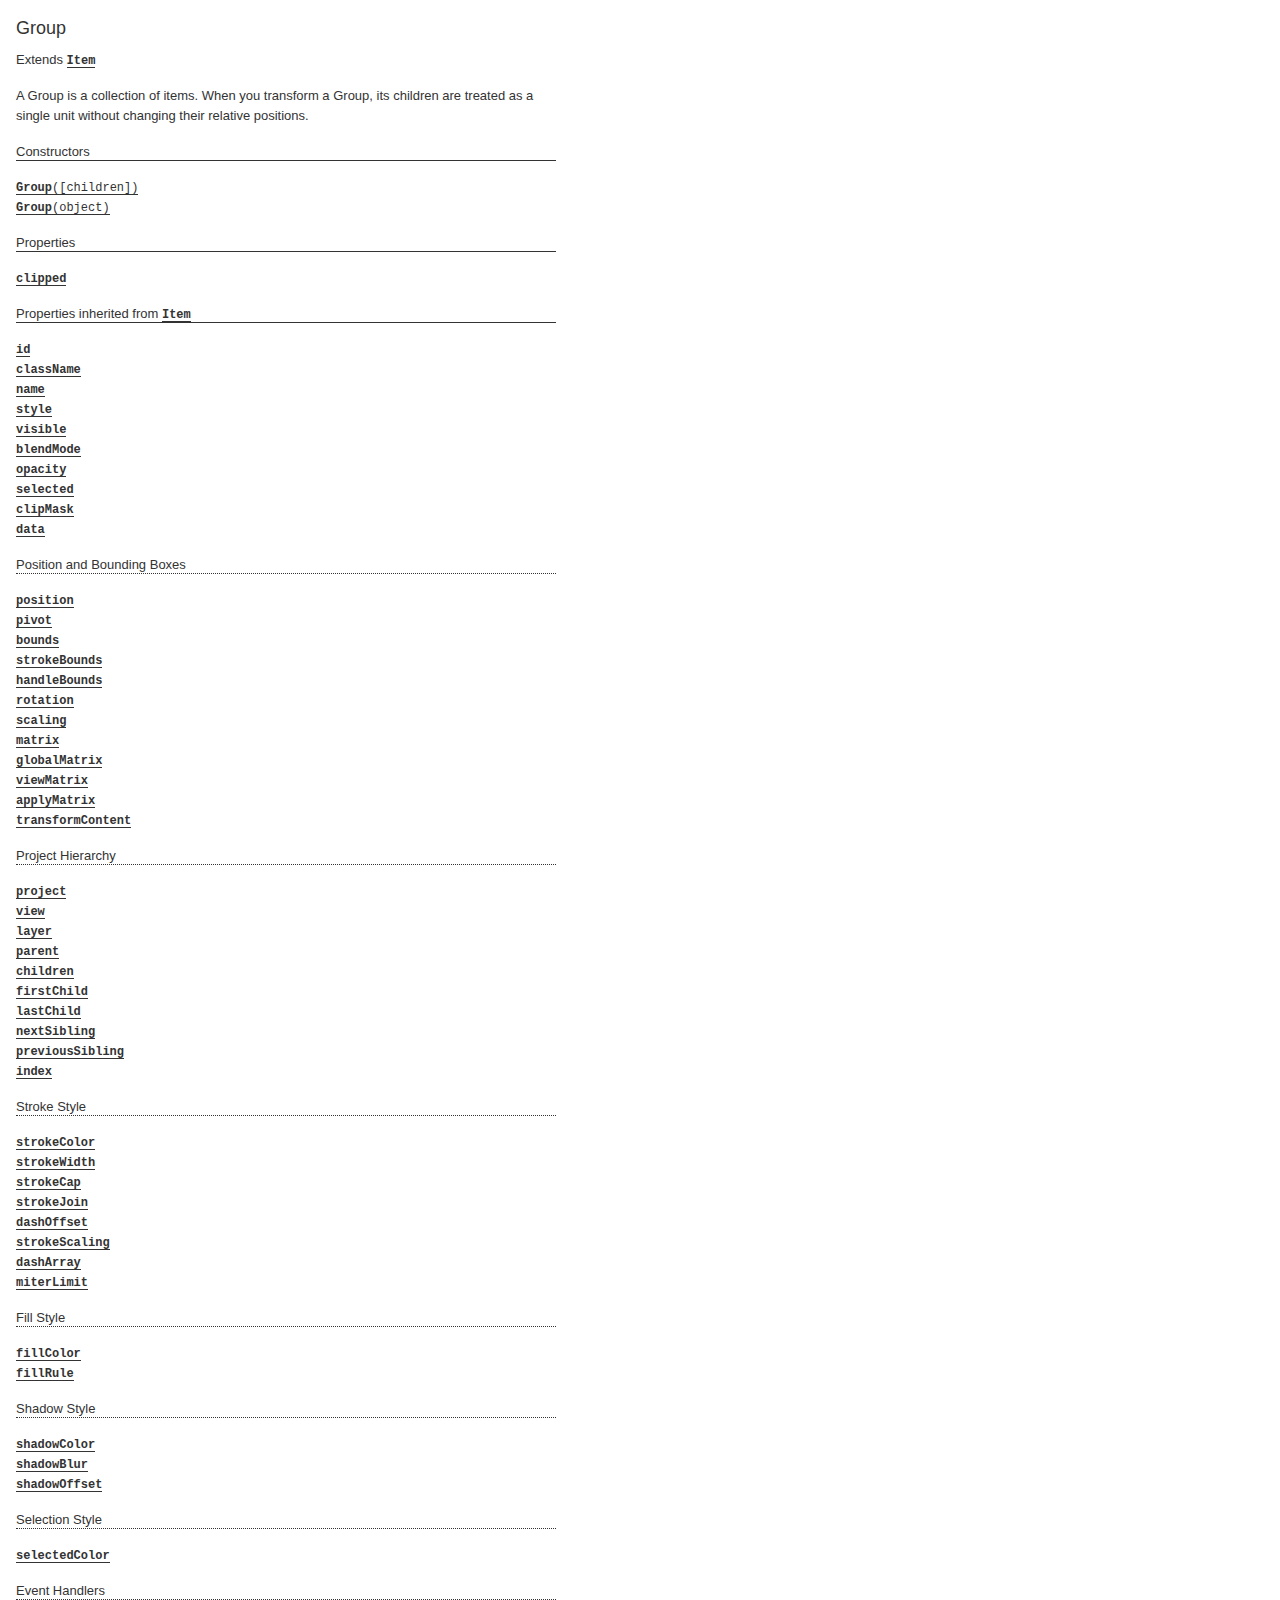
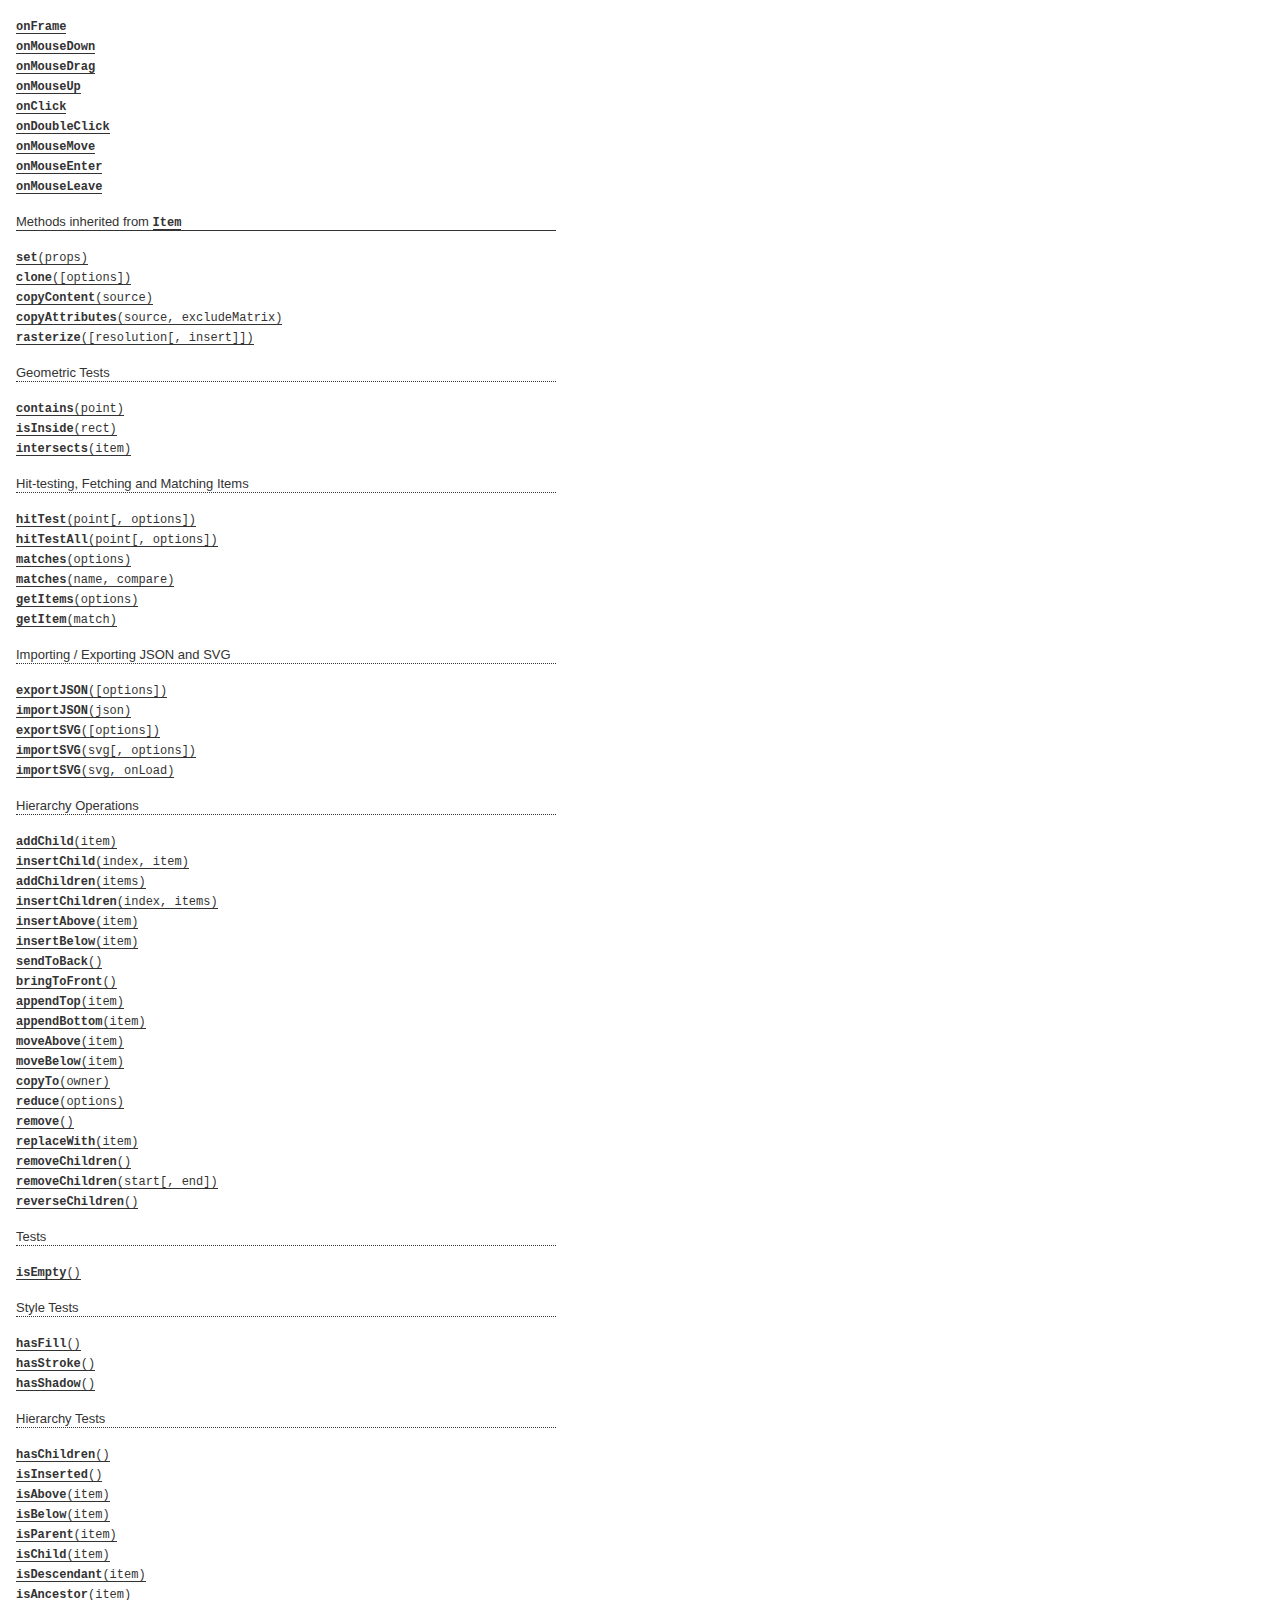
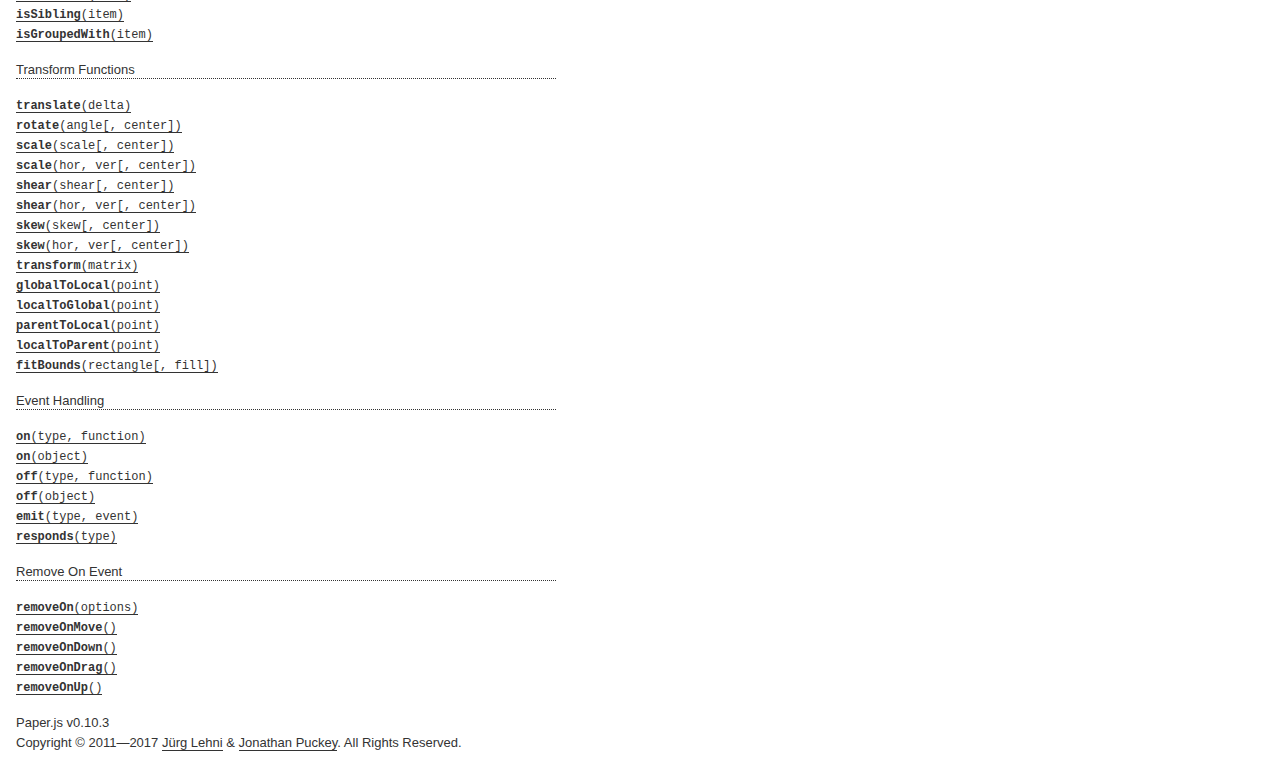
<file: paperjavascript/docs/classes/Group.html>
<!DOCTYPE html>
<html>
<head>
<meta charset="UTF-8">
<title>Group</title>
<base target="class-frame">
<link href="../assets/css/docs.css" rel="stylesheet" type="text/css">
<script src="../assets/js/paper.js"></script>
<script src="../assets/js/jquery.js"></script>
<script src="../assets/js/codemirror.js"></script>
<script src="../assets/js/docs.js"></script>
</head>
<body>
<article class="reference"> 
<div class="reference-class">
<h1>Group</h1>

<p> Extends <b><a href="../classes/Item.html"><tt>Item</tt></a></b></p>

<p>A Group is a collection of items. When you transform a Group, its children are treated as a single unit without changing their relative positions.</p>

</div>

<!-- =============================== constructors ========================== -->
<div class="reference-members">
	<h2>Constructors</h2>
	
		
<div id="group" class="member">
<div class="member-link">
<a name="group" href="#group"><tt><b>Group</b>([children])</tt></a>
</div>
<div class="member-description hidden">
<div class="member-text">
    <p>Creates a new Group item and places it at the top of the active layer.</p>
    
    
<ul class="member-list">
	<h4>Parameters:</h4>
	
	<li>
<tt>children:</tt> 
Array of <a href="../classes/Item.html"><tt>Item</tt></a> objects
&mdash;&nbsp;An array of children that will be added to the newly created group
&mdash;&nbsp;optional
</li>
	
</ul>

    
	<ul class="member-list">
		<h4>Returns:</h4>
		
			<li>
<tt><a href="../classes/Group.html"><tt>Group</tt></a></tt>
</li>

		
	</ul>



    
    <h4>Example:<span class="description">Create a group containing two paths:</span></h4>

<div class="paperscript split">

<div class="buttons">
<div class="button run">Run</div>
</div>

<script type="text/paperscript" canvas="canvas-0">
var path = new Path([100, 100], [100, 200]);
var path2 = new Path([50, 150], [150, 150]);

// Create a group from the two paths:
var group = new Group([path, path2]);

// Set the stroke color of all items in the group:
group.strokeColor = 'black';

// Move the group to the center of the view:
group.position = view.center;
</script>
<div class="canvas"><canvas width="516" height="100" id="canvas-0"></canvas></div>
</div>


<h4>Example:<span class="description">Click in the view to add a path to the group, which in turn is rotated every frame:</span></h4>

<div class="paperscript split">

<div class="buttons">
<div class="button run">Run</div>
</div>

<script type="text/paperscript" canvas="canvas-1">
var group = new Group();

function onMouseDown(event) {
    // Create a new circle shaped path at the position
    // of the mouse:
    var path = new Path.Circle(event.point, 5);
    path.fillColor = 'black';

    // Add the path to the group's children list:
    group.addChild(path);
}

function onFrame(event) {
    // Rotate the group by 1 degree from
    // the centerpoint of the view:
    group.rotate(1, view.center);
}
</script>
<div class="canvas"><canvas width="516" height="320" id="canvas-1"></canvas></div>
</div>


</div>
</div>
</div>
	
		
<div id="group-object" class="member">
<div class="member-link">
<a name="group-object" href="#group-object"><tt><b>Group</b>(object)</tt></a>
</div>
<div class="member-description hidden">
<div class="member-text">
    <p>Creates a new Group item and places it at the top of the active layer.</p>
    
    
<ul class="member-list">
	<h4>Parameters:</h4>
	
	<li>
<tt>object:</tt> 
<tt>Object</tt>
&mdash;&nbsp;an object containing the properties to be set on  the group

</li>
	
</ul>

    
	<ul class="member-list">
		<h4>Returns:</h4>
		
			<li>
<tt><a href="../classes/Group.html"><tt>Group</tt></a></tt>
</li>

		
	</ul>



    
    <h4>Example:</h4>

<div class="paperscript split">

<div class="buttons">
<div class="button run">Run</div>
</div>

<script type="text/paperscript" canvas="canvas-2">
var path = new Path([100, 100], [100, 200]);
var path2 = new Path([50, 150], [150, 150]);

// Create a group from the two paths:
var group = new Group({
    children: [path, path2],
    // Set the stroke color of all items in the group:
    strokeColor: 'black',
    // Move the group to the center of the view:
    position: view.center
});
</script>
<div class="canvas"><canvas width="516" height="100" id="canvas-2"></canvas></div>
</div>


</div>
</div>
</div>
	
</div>





<!-- ================================ properties =========================== -->
	<div class="reference-members">
		<h2>Properties</h2>
		
			
<div id="clipped" class="member">
<div class="member-link">
<a name="clipped" href="#clipped"><tt><b>clipped</b></tt></a>
</div>
<div class="member-description hidden">

<div class="member-text">
	<p>Specifies whether the group item is to be clipped. When setting to <code>true</code>, the first child in the group is automatically defined as the clipping mask.</p>
	
	
	
	<ul class="member-list">
		<h4>Type:</h4>
		<li>
			<tt>Boolean</tt>
		</li>
	</ul>
    
	
	<h4>Example:</h4>

<div class="paperscript split">

<div class="buttons">
<div class="button run">Run</div>
</div>

<script type="text/paperscript" canvas="canvas-3">
var star = new Path.Star({
    center: view.center,
    points: 6,
    radius1: 20,
    radius2: 40,
    fillColor: 'red'
});

var circle = new Path.Circle({
    center: view.center,
    radius: 25,
    strokeColor: 'black'
});

// Create a group of the two items and clip it:
var group = new Group(circle, star);
group.clipped = true;

// Lets animate the circle:
function onFrame(event) {
    var offset = Math.sin(event.count / 30) * 30;
    circle.position.x = view.center.x + offset;
}
</script>
<div class="canvas"><canvas width="516" height="100" id="canvas-3"></canvas></div>
</div>


</div>

</div>
</div>
		
	</div>








<!-- =========================== inherited properties ====================== -->
<div class="reference-members"><h2>Properties inherited from <a href="../classes/Item.html"><tt>Item</tt></a></h2>

	
<div id="id" class="member">
<div class="member-link">
<a name="id" href="#id"><tt><b>id</b></tt></a>
</div>
<div class="member-description hidden">

<div class="member-text">
	<p>The unique id of the item.</p>
	
		<p>Read only.</p>
	
	
	
	<ul class="member-list">
		<h4>Type:</h4>
		<li>
			<tt>Number</tt>
		</li>
	</ul>
    
	
	
</div>

</div>
</div>

	
<div id="classname" class="member">
<div class="member-link">
<a name="classname" href="#classname"><tt><b>className</b></tt></a>
</div>
<div class="member-description hidden">

<div class="member-text">
	<p>The class name of the item as a string.</p>
	
	
		<ul class="member-list">
			<h4>Values:</h4>
			<li><tt>'Group'</tt>, <tt>'Layer'</tt>, <tt>'Path'</tt>, <tt>'CompoundPath'</tt>, <tt>'Shape'</tt>, <tt>'Raster'</tt>, <tt>'SymbolItem'</tt>, <tt>'PointText'</tt></li>
		</ul>
	
	
	<ul class="member-list">
		<h4>Type:</h4>
		<li>
			<tt>String</tt>
		</li>
	</ul>
    
	
	
</div>

</div>
</div>

	
<div id="name" class="member">
<div class="member-link">
<a name="name" href="#name"><tt><b>name</b></tt></a>
</div>
<div class="member-description hidden">

<div class="member-text">
	<p>The name of the item. If the item has a name, it can be accessed by name through its parent&rsquo;s children list.</p>
	
	
	
	<ul class="member-list">
		<h4>Type:</h4>
		<li>
			<tt>String</tt>
		</li>
	</ul>
    
	
	<h4>Example:</h4>

<div class="paperscript split">

<div class="buttons">
<div class="button run">Run</div>
</div>

<script type="text/paperscript" canvas="canvas-4">
var path = new Path.Circle({
    center: [80, 50],
    radius: 35
});
// Set the name of the path:
path.name = 'example';

// Create a group and add path to it as a child:
var group = new Group();
group.addChild(path);

// The path can be accessed by name:
group.children['example'].fillColor = 'red';
</script>
<div class="canvas"><canvas width="516" height="100" id="canvas-4"></canvas></div>
</div>


</div>

</div>
</div>

	
<div id="style" class="member">
<div class="member-link">
<a name="style" href="#style"><tt><b>style</b></tt></a>
</div>
<div class="member-description hidden">

<div class="member-text">
	<p>The path style of the item.</p>
	
	
	
	<ul class="member-list">
		<h4>Type:</h4>
		<li>
			<a href="../classes/Style.html"><tt>Style</tt></a>
		</li>
	</ul>
    
	
	<h4>Example:<span class="description">Applying several styles to an item in one go, by passing an object to its style property:</span></h4>

<div class="paperscript split">

<div class="buttons">
<div class="button run">Run</div>
</div>

<script type="text/paperscript" canvas="canvas-5">
var circle = new Path.Circle({
    center: [80, 50],
    radius: 30
});
circle.style = {
    fillColor: 'blue',
    strokeColor: 'red',
    strokeWidth: 5
};
</script>
<div class="canvas"><canvas width="516" height="100" id="canvas-5"></canvas></div>
</div>


<h4>Example:<span class="description">Copying the style of another item:</span></h4>

<div class="paperscript split">

<div class="buttons">
<div class="button run">Run</div>
</div>

<script type="text/paperscript" canvas="canvas-6">
var path = new Path.Circle({
    center: [50, 50],
    radius: 30,
    fillColor: 'red'
});

var path2 = new Path.Circle({
    center: new Point(180, 50),
    radius: 20
});

// Copy the path style of path:
path2.style = path.style;
</script>
<div class="canvas"><canvas width="516" height="100" id="canvas-6"></canvas></div>
</div>


<h4>Example:<span class="description">Applying the same style object to multiple items:</span></h4>

<div class="paperscript split">

<div class="buttons">
<div class="button run">Run</div>
</div>

<script type="text/paperscript" canvas="canvas-7">
var myStyle = {
    fillColor: 'red',
    strokeColor: 'blue',
    strokeWidth: 4
};

var path = new Path.Circle({
    center: [50, 50],
    radius: 30
});
path.style = myStyle;

var path2 = new Path.Circle({
    center: new Point(150, 50),
    radius: 20
});
path2.style = myStyle;
</script>
<div class="canvas"><canvas width="516" height="100" id="canvas-7"></canvas></div>
</div>


</div>

</div>
</div>

	
<div id="visible" class="member">
<div class="member-link">
<a name="visible" href="#visible"><tt><b>visible</b></tt></a>
</div>
<div class="member-description hidden">

<div class="member-text">
	<p>Specifies whether the item is visible. When set to <code>false</code>, the item won&rsquo;t be drawn.</p>
	
	
	
		<ul class="member-list">
			<h4>Default:</h4>
			<li><tt>true</tt></li>
		</ul>
	
	<ul class="member-list">
		<h4>Type:</h4>
		<li>
			<tt>Boolean</tt>
		</li>
	</ul>
    
	
	<h4>Example:<span class="description">Hiding an item:</span></h4>

<div class="paperscript split">

<div class="buttons">
<div class="button run">Run</div>
</div>

<script type="text/paperscript" canvas="canvas-8">
var path = new Path.Circle({
    center: [50, 50],
    radius: 20,
    fillColor: 'red'
});

// Hide the path:
path.visible = false;
</script>
<div class="canvas"><canvas width="516" height="100" id="canvas-8"></canvas></div>
</div>


</div>

</div>
</div>

	
<div id="blendmode" class="member">
<div class="member-link">
<a name="blendmode" href="#blendmode"><tt><b>blendMode</b></tt></a>
</div>
<div class="member-description hidden">

<div class="member-text">
	<p>The blend mode with which the item is composited onto the canvas. Both the standard canvas compositing modes, as well as the new CSS blend modes are supported. If blend-modes cannot be rendered natively, they are emulated. Be aware that emulation can have an impact on performance.</p>
	
	
		<ul class="member-list">
			<h4>Values:</h4>
			<li><tt>'normal'</tt>, <tt>'multiply'</tt>, <tt>'screen'</tt>, <tt>'overlay'</tt>, <tt>'soft-light'</tt>, <tt>'hard-
    light'</tt>, <tt>'color-dodge'</tt>, <tt>'color-burn'</tt>, <tt>'darken'</tt>, <tt>'lighten'</tt>, <tt>'difference'</tt>, <tt>'exclusion'</tt>, <tt>'hue'</tt>, <tt>'saturation'</tt>, <tt>'luminosity'</tt>, <tt>'color'</tt>, <tt>'add'</tt>, <tt>'subtract'</tt>, <tt>'average'</tt>, <tt>'pin-light'</tt>, <tt>'negation'</tt>, <tt>'source- over'</tt>, <tt>'source-in'</tt>, <tt>'source-out'</tt>, <tt>'source-atop'</tt>, <tt>'destination-over'</tt>, <tt>'destination-in'</tt>, <tt>'destination-out'</tt>, <tt>'destination-atop'</tt>, <tt>'lighter'</tt>, <tt>'darker'</tt>, <tt>'copy'</tt>, <tt>'xor'</tt></li>
		</ul>
	
	
		<ul class="member-list">
			<h4>Default:</h4>
			<li><tt>'normal'</tt></li>
		</ul>
	
	<ul class="member-list">
		<h4>Type:</h4>
		<li>
			<tt>String</tt>
		</li>
	</ul>
    
	
	<h4>Example:<span class="description">Setting an item's blend mode:</span></h4>

<div class="paperscript split">

<div class="buttons">
<div class="button run">Run</div>
</div>

<script type="text/paperscript" canvas="canvas-9">
// Create a white rectangle in the background
// with the same dimensions as the view:
var background = new Path.Rectangle(view.bounds);
background.fillColor = 'white';

var circle = new Path.Circle({
    center: [80, 50],
    radius: 35,
    fillColor: 'red'
});

var circle2 = new Path.Circle({
    center: new Point(120, 50),
    radius: 35,
    fillColor: 'blue'
});

// Set the blend mode of circle2:
circle2.blendMode = 'multiply';
</script>
<div class="canvas"><canvas width="516" height="100" id="canvas-9"></canvas></div>
</div>


</div>

</div>
</div>

	
<div id="opacity" class="member">
<div class="member-link">
<a name="opacity" href="#opacity"><tt><b>opacity</b></tt></a>
</div>
<div class="member-description hidden">

<div class="member-text">
	<p>The opacity of the item as a value between <code>0</code> and <code>1</code>.</p>
	
	
	
		<ul class="member-list">
			<h4>Default:</h4>
			<li><tt>1</tt></li>
		</ul>
	
	<ul class="member-list">
		<h4>Type:</h4>
		<li>
			<tt>Number</tt>
		</li>
	</ul>
    
	
	<h4>Example:<span class="description">Making an item 50% transparent:</span></h4>

<div class="paperscript split">

<div class="buttons">
<div class="button run">Run</div>
</div>

<script type="text/paperscript" canvas="canvas-10">
var circle = new Path.Circle({
    center: [80, 50],
    radius: 35,
    fillColor: 'red'
});

var circle2 = new Path.Circle({
    center: new Point(120, 50),
    radius: 35,
    fillColor: 'blue',
    strokeColor: 'green',
    strokeWidth: 10
});

// Make circle2 50% transparent:
circle2.opacity = 0.5;
</script>
<div class="canvas"><canvas width="516" height="100" id="canvas-10"></canvas></div>
</div>


</div>

</div>
</div>

	
<div id="selected" class="member">
<div class="member-link">
<a name="selected" href="#selected"><tt><b>selected</b></tt></a>
</div>
<div class="member-description hidden">

<div class="member-text">
	<p>Specifies whether the item is selected. This will also return <code>true</code> for <a href="../classes/Group.html"><tt>Group</tt></a> items if they are partially selected, e.g. groups containing selected or partially selected paths.</p>
<p>Paper.js draws the visual outlines of selected items on top of your project. This can be useful for debugging, as it allows you to see the construction of paths, position of path curves, individual segment points and bounding boxes of symbol and raster items.</p>
	
	
	
	<ul class="member-list">
		<h4>Type:</h4>
		<li>
			<tt>Boolean</tt>
		</li>
	</ul>
    
	
	<ul class="member-list">
		<h4>See also:</h4>
		
			<li><tt><a href="../classes/Project.html#selecteditems"><tt>project.selectedItems</tt></a></tt></li>
		
			<li><tt><a href="../classes/Segment.html#selected"><tt>segment.selected</tt></a></tt></li>
		
			<li><tt><a href="../classes/Curve.html#selected"><tt>curve.selected</tt></a></tt></li>
		
			<li><tt><a href="../classes/Point.html#selected"><tt>point.selected</tt></a></tt></li>
		
	</ul>

	<h4>Example:<span class="description">Selecting an item:</span></h4>

<div class="paperscript split">

<div class="buttons">
<div class="button run">Run</div>
</div>

<script type="text/paperscript" canvas="canvas-11">
var path = new Path.Circle({
    center: [80, 50],
    radius: 35
});
path.selected = true; // Select the path
</script>
<div class="canvas"><canvas width="516" height="100" id="canvas-11"></canvas></div>
</div>


</div>

</div>
</div>

	
<div id="clipmask" class="member">
<div class="member-link">
<a name="clipmask" href="#clipmask"><tt><b>clipMask</b></tt></a>
</div>
<div class="member-description hidden">

<div class="member-text">
	<p>Specifies whether the item defines a clip mask. This can only be set on paths, compound paths, and text frame objects, and only if the item is already contained within a clipping group.</p>
	
	
	
	<ul class="member-list">
		<h4>Type:</h4>
		<li>
			<tt>Boolean</tt>
		</li>
	</ul>
    
	
	
</div>

</div>
</div>

	
<div id="data" class="member">
<div class="member-link">
<a name="data" href="#data"><tt><b>data</b></tt></a>
</div>
<div class="member-description hidden">

<div class="member-text">
	<p>A plain javascript object which can be used to store arbitrary data on the item.</p>
	
	
	
	<ul class="member-list">
		<h4>Type:</h4>
		<li>
			<tt>Object</tt>
		</li>
	</ul>
    
	
	<h4>Example:</h4>


<pre><code>var path = new Path();
path.data.remember = 'milk';</code></pre>

<h4>Example:</h4>


<pre><code>var path = new Path();
path.data.malcolm = new Point(20, 30);
console.log(path.data.malcolm.x); // 20</code></pre>

<h4>Example:</h4>


<pre><code>var path = new Path();
path.data = {
    home: 'Omicron Theta',
    found: 2338,
    pets: ['Spot']
};
console.log(path.data.pets.length); // 1</code></pre>

<h4>Example:</h4>


<pre><code>var path = new Path({
    data: {
        home: 'Omicron Theta',
        found: 2338,
        pets: ['Spot']
    }
});
console.log(path.data.pets.length); // 1</code></pre>

</div>

</div>
</div>

	
	<h3>Position and Bounding Boxes</h3>

<div id="position" class="member">
<div class="member-link">
<a name="position" href="#position"><tt><b>position</b></tt></a>
</div>
<div class="member-description hidden">

<div class="member-text">
	<p>The item&rsquo;s position within the parent item&rsquo;s coordinate system. By default, this is the <a href="../classes/Rectangle.html#center"><tt>rectangle.center</tt></a> of the item&rsquo;s <a href="../classes/Item.html#bounds"><tt>bounds</tt></a> rectangle.</p>
	
	
	
	<ul class="member-list">
		<h4>Type:</h4>
		<li>
			<a href="../classes/Point.html"><tt>Point</tt></a>
		</li>
	</ul>
    
	
	<h4>Example:<span class="description">Changing the position of a path:</span></h4>

<div class="paperscript split">

<div class="buttons">
<div class="button run">Run</div>
</div>

<script type="text/paperscript" canvas="canvas-12">
// Create a circle at position { x: 10, y: 10 }
var circle = new Path.Circle({
    center: new Point(10, 10),
    radius: 10,
    fillColor: 'red'
});

// Move the circle to { x: 20, y: 20 }
circle.position = new Point(20, 20);

// Move the circle 100 points to the right and 50 points down
circle.position += new Point(100, 50);
</script>
<div class="canvas"><canvas width="516" height="100" id="canvas-12"></canvas></div>
</div>


<h4>Example:<span class="description">Changing the x coordinate of an item's position:</span></h4>

<div class="paperscript split">

<div class="buttons">
<div class="button run">Run</div>
</div>

<script type="text/paperscript" canvas="canvas-13">
// Create a circle at position { x: 20, y: 20 }
var circle = new Path.Circle({
    center: new Point(20, 20),
    radius: 10,
    fillColor: 'red'
});

// Move the circle 100 points to the right
circle.position.x += 100;
</script>
<div class="canvas"><canvas width="516" height="100" id="canvas-13"></canvas></div>
</div>


</div>

</div>
</div>

	
<div id="pivot" class="member">
<div class="member-link">
<a name="pivot" href="#pivot"><tt><b>pivot</b></tt></a>
</div>
<div class="member-description hidden">

<div class="member-text">
	<p>The item&rsquo;s pivot point specified in the item coordinate system, defining the point around which all transformations are hinging. This is also the reference point for <a href="../classes/Item.html#position"><tt>position</tt></a>. By default, it is set to <code>null</code>, meaning the <a href="../classes/Rectangle.html#center"><tt>rectangle.center</tt></a> of the item&rsquo;s <a href="../classes/Item.html#bounds"><tt>bounds</tt></a> rectangle is used as pivot.</p>
	
	
	
	<ul class="member-list">
		<h4>Type:</h4>
		<li>
			<a href="../classes/Point.html"><tt>Point</tt></a>
		</li>
	</ul>
    
	
	
</div>

</div>
</div>

	
<div id="bounds" class="member">
<div class="member-link">
<a name="bounds" href="#bounds"><tt><b>bounds</b></tt></a>
</div>
<div class="member-description hidden">

<div class="member-text">
	<p>The bounding rectangle of the item excluding stroke width.</p>
	
	
	
	<ul class="member-list">
		<h4>Type:</h4>
		<li>
			<a href="../classes/Rectangle.html"><tt>Rectangle</tt></a>
		</li>
	</ul>
    
	
	
</div>

</div>
</div>

	
<div id="strokebounds" class="member">
<div class="member-link">
<a name="strokebounds" href="#strokebounds"><tt><b>strokeBounds</b></tt></a>
</div>
<div class="member-description hidden">

<div class="member-text">
	<p>The bounding rectangle of the item including stroke width.</p>
	
	
	
	<ul class="member-list">
		<h4>Type:</h4>
		<li>
			<a href="../classes/Rectangle.html"><tt>Rectangle</tt></a>
		</li>
	</ul>
    
	
	
</div>

</div>
</div>

	
<div id="handlebounds" class="member">
<div class="member-link">
<a name="handlebounds" href="#handlebounds"><tt><b>handleBounds</b></tt></a>
</div>
<div class="member-description hidden">

<div class="member-text">
	<p>The bounding rectangle of the item including handles.</p>
	
	
	
	<ul class="member-list">
		<h4>Type:</h4>
		<li>
			<a href="../classes/Rectangle.html"><tt>Rectangle</tt></a>
		</li>
	</ul>
    
	
	
</div>

</div>
</div>

	
<div id="rotation" class="member">
<div class="member-link">
<a name="rotation" href="#rotation"><tt><b>rotation</b></tt></a>
</div>
<div class="member-description hidden">

<div class="member-text">
	<p>The current rotation angle of the item, as described by its <a href="../classes/Item.html#matrix"><tt>matrix</tt></a>. Please note that this only returns meaningful values for items with <a href="../classes/Item.html#applymatrix"><tt>applyMatrix</tt></a> set to <code>false</code>, meaning they do not directly bake transformations into their content.</p>
	
	
	
	<ul class="member-list">
		<h4>Type:</h4>
		<li>
			<tt>Number</tt>
		</li>
	</ul>
    
	
	
</div>

</div>
</div>

	
<div id="scaling" class="member">
<div class="member-link">
<a name="scaling" href="#scaling"><tt><b>scaling</b></tt></a>
</div>
<div class="member-description hidden">

<div class="member-text">
	<p>The current scale factor of the item, as described by its <a href="../classes/Item.html#matrix"><tt>matrix</tt></a>. Please note that this only returns meaningful values for items with <a href="../classes/Item.html#applymatrix"><tt>applyMatrix</tt></a> set to <code>false</code>, meaning they do not directly bake transformations into their content.</p>
	
	
	
	<ul class="member-list">
		<h4>Type:</h4>
		<li>
			<a href="../classes/Point.html"><tt>Point</tt></a>
		</li>
	</ul>
    
	
	
</div>

</div>
</div>

	
<div id="matrix" class="member">
<div class="member-link">
<a name="matrix" href="#matrix"><tt><b>matrix</b></tt></a>
</div>
<div class="member-description hidden">

<div class="member-text">
	<p>The item&rsquo;s transformation matrix, defining position and dimensions in relation to its parent item in which it is contained.</p>
	
	
	
	<ul class="member-list">
		<h4>Type:</h4>
		<li>
			<a href="../classes/Matrix.html"><tt>Matrix</tt></a>
		</li>
	</ul>
    
	
	
</div>

</div>
</div>

	
<div id="globalmatrix" class="member">
<div class="member-link">
<a name="globalmatrix" href="#globalmatrix"><tt><b>globalMatrix</b></tt></a>
</div>
<div class="member-description hidden">

<div class="member-text">
	<p>The item&rsquo;s global transformation matrix in relation to the global project coordinate space. Note that the view&rsquo;s transformations resulting from zooming and panning are not factored in.</p>
	
		<p>Read only.</p>
	
	
	
	<ul class="member-list">
		<h4>Type:</h4>
		<li>
			<a href="../classes/Matrix.html"><tt>Matrix</tt></a>
		</li>
	</ul>
    
	
	
</div>

</div>
</div>

	
<div id="viewmatrix" class="member">
<div class="member-link">
<a name="viewmatrix" href="#viewmatrix"><tt><b>viewMatrix</b></tt></a>
</div>
<div class="member-description hidden">

<div class="member-text">
	<p>The item&rsquo;s global matrix in relation to the view coordinate space. This means that the view&rsquo;s transformations resulting from zooming and panning are factored in.</p>
	
		<p>Read only.</p>
	
	
	
	<ul class="member-list">
		<h4>Type:</h4>
		<li>
			<a href="../classes/Matrix.html"><tt>Matrix</tt></a>
		</li>
	</ul>
    
	
	
</div>

</div>
</div>

	
<div id="applymatrix" class="member">
<div class="member-link">
<a name="applymatrix" href="#applymatrix"><tt><b>applyMatrix</b></tt></a>
</div>
<div class="member-description hidden">

<div class="member-text">
	<p>Controls whether the transformations applied to the item (e.g. through <a href="../classes/Item.html#transform-matrix"><tt>transform(matrix)</tt></a>, <a href="../classes/Item.html#rotate-angle"><tt>rotate(angle)</tt></a>, <a href="../classes/Item.html#scale-scale"><tt>scale(scale)</tt></a>, etc.) are stored in its <a href="../classes/Item.html#matrix"><tt>matrix</tt></a> property, or whether they are directly applied to its contents or children (passed on to the segments in <a href="../classes/Path.html"><tt>Path</tt></a> items, the children of <a href="../classes/Group.html"><tt>Group</tt></a> items, etc.).</p>
	
	
	
	<ul class="member-list">
		<h4>Type:</h4>
		<li>
			<tt>Boolean</tt>
		</li>
	</ul>
    
	
	
</div>

</div>
</div>

	
<div id="transformcontent" class="member">
<div class="member-link">
<a name="transformcontent" href="#transformcontent"><tt><b>transformContent</b></tt></a>
</div>
<div class="member-description hidden">

</div>
</div>

	
	<h3>Project Hierarchy</h3>

<div id="project" class="member">
<div class="member-link">
<a name="project" href="#project"><tt><b>project</b></tt></a>
</div>
<div class="member-description hidden">

<div class="member-text">
	<p>The project that this item belongs to.</p>
	
		<p>Read only.</p>
	
	
	
	<ul class="member-list">
		<h4>Type:</h4>
		<li>
			<a href="../classes/Project.html"><tt>Project</tt></a>
		</li>
	</ul>
    
	
	
</div>

</div>
</div>

	
<div id="view" class="member">
<div class="member-link">
<a name="view" href="#view"><tt><b>view</b></tt></a>
</div>
<div class="member-description hidden">

<div class="member-text">
	<p>The view that this item belongs to.</p>
	
		<p>Read only.</p>
	
	
	
	<ul class="member-list">
		<h4>Type:</h4>
		<li>
			<a href="../classes/View.html"><tt>View</tt></a>
		</li>
	</ul>
    
	
	
</div>

</div>
</div>

	
<div id="layer" class="member">
<div class="member-link">
<a name="layer" href="#layer"><tt><b>layer</b></tt></a>
</div>
<div class="member-description hidden">

<div class="member-text">
	<p>The layer that this item is contained within.</p>
	
		<p>Read only.</p>
	
	
	
	<ul class="member-list">
		<h4>Type:</h4>
		<li>
			<a href="../classes/Layer.html"><tt>Layer</tt></a>
		</li>
	</ul>
    
	
	
</div>

</div>
</div>

	
<div id="parent" class="member">
<div class="member-link">
<a name="parent" href="#parent"><tt><b>parent</b></tt></a>
</div>
<div class="member-description hidden">

<div class="member-text">
	<p>The item that this item is contained within.</p>
	
	
	
	<ul class="member-list">
		<h4>Type:</h4>
		<li>
			<a href="../classes/Item.html"><tt>Item</tt></a>
		</li>
	</ul>
    
	
	<h4>Example:</h4>


<pre><code>var path = new Path();

// New items are placed in the active layer:
console.log(path.parent == project.activeLayer); // true

var group = new Group();
group.addChild(path);

// Now the parent of the path has become the group:
console.log(path.parent == group); // true</code></pre>

<h4>Example:<span class="description">Setting the parent of the item to another item</span></h4>


<pre><code>var path = new Path();

// New items are placed in the active layer:
console.log(path.parent == project.activeLayer); // true

var group = new Group();
path.parent = group;

// Now the parent of the path has become the group:
console.log(path.parent == group); // true

// The path is now contained in the children list of group:
console.log(group.children[0] == path); // true</code></pre>

<h4>Example:<span class="description">Setting the parent of an item in the constructor</span></h4>


<pre><code>var group = new Group();

var path = new Path({
    parent: group
});

// The parent of the path is the group:
console.log(path.parent == group); // true

// The path is contained in the children list of group:
console.log(group.children[0] == path); // true</code></pre>

</div>

</div>
</div>

	
<div id="children" class="member">
<div class="member-link">
<a name="children" href="#children"><tt><b>children</b></tt></a>
</div>
<div class="member-description hidden">

<div class="member-text">
	<p>The children items contained within this item. Items that define a <a href="../classes/Item.html#name"><tt>name</tt></a> can also be accessed by name.</p>
<p><b>Please note:</b> The children array should not be modified directly using array functions. To remove single items from the children list, use <a href="../classes/Item.html#remove"><tt>item.remove</tt></a>(), to remove all items from the children list, use <a href="../classes/Item.html#removechildren"><tt>item.removeChildren</tt></a>(). To add items to the children list, use <a href="../classes/Item.html#addchild-item"><tt>item.addChild(item)</tt></a> or <a href="../classes/Item.html#insertchild-index-item"><tt>item.insertChild(index, item)</tt></a>.</p>
	
	
	
	<ul class="member-list">
		<h4>Type:</h4>
		<li>
			Array of <a href="../classes/Item.html"><tt>Item</tt></a> objects
		</li>
	</ul>
    
	
	<h4>Example:<span class="description">Accessing items in the children array:</span></h4>

<div class="paperscript split">

<div class="buttons">
<div class="button run">Run</div>
</div>

<script type="text/paperscript" canvas="canvas-14">
var path = new Path.Circle({
    center: [80, 50],
    radius: 35
});

// Create a group and move the path into it:
var group = new Group();
group.addChild(path);

// Access the path through the group's children array:
group.children[0].fillColor = 'red';
</script>
<div class="canvas"><canvas width="516" height="100" id="canvas-14"></canvas></div>
</div>


<h4>Example:<span class="description">Accessing children by name:</span></h4>

<div class="paperscript split">

<div class="buttons">
<div class="button run">Run</div>
</div>

<script type="text/paperscript" canvas="canvas-15">
var path = new Path.Circle({
    center: [80, 50],
    radius: 35
});
// Set the name of the path:
path.name = 'example';

// Create a group and move the path into it:
var group = new Group();
group.addChild(path);

// The path can be accessed by name:
group.children['example'].fillColor = 'orange';
</script>
<div class="canvas"><canvas width="516" height="100" id="canvas-15"></canvas></div>
</div>


<h4>Example:<span class="description">Passing an array of items to item.children:</span></h4>

<div class="paperscript split">

<div class="buttons">
<div class="button run">Run</div>
</div>

<script type="text/paperscript" canvas="canvas-16">
var path = new Path.Circle({
    center: [80, 50],
    radius: 35
});

var group = new Group();
group.children = [path];

// The path is the first child of the group:
group.firstChild.fillColor = 'green';
</script>
<div class="canvas"><canvas width="516" height="100" id="canvas-16"></canvas></div>
</div>


</div>

</div>
</div>

	
<div id="firstchild" class="member">
<div class="member-link">
<a name="firstchild" href="#firstchild"><tt><b>firstChild</b></tt></a>
</div>
<div class="member-description hidden">

<div class="member-text">
	<p>The first item contained within this item. This is a shortcut for accessing <code>item.children[0]</code>.</p>
	
		<p>Read only.</p>
	
	
	
	<ul class="member-list">
		<h4>Type:</h4>
		<li>
			<a href="../classes/Item.html"><tt>Item</tt></a>
		</li>
	</ul>
    
	
	
</div>

</div>
</div>

	
<div id="lastchild" class="member">
<div class="member-link">
<a name="lastchild" href="#lastchild"><tt><b>lastChild</b></tt></a>
</div>
<div class="member-description hidden">

<div class="member-text">
	<p>The last item contained within this item.This is a shortcut for accessing <code>item.children[item.children.length - 1]</code>.</p>
	
		<p>Read only.</p>
	
	
	
	<ul class="member-list">
		<h4>Type:</h4>
		<li>
			<a href="../classes/Item.html"><tt>Item</tt></a>
		</li>
	</ul>
    
	
	
</div>

</div>
</div>

	
<div id="nextsibling" class="member">
<div class="member-link">
<a name="nextsibling" href="#nextsibling"><tt><b>nextSibling</b></tt></a>
</div>
<div class="member-description hidden">

<div class="member-text">
	<p>The next item on the same level as this item.</p>
	
		<p>Read only.</p>
	
	
	
	<ul class="member-list">
		<h4>Type:</h4>
		<li>
			<a href="../classes/Item.html"><tt>Item</tt></a>
		</li>
	</ul>
    
	
	
</div>

</div>
</div>

	
<div id="previoussibling" class="member">
<div class="member-link">
<a name="previoussibling" href="#previoussibling"><tt><b>previousSibling</b></tt></a>
</div>
<div class="member-description hidden">

<div class="member-text">
	<p>The previous item on the same level as this item.</p>
	
		<p>Read only.</p>
	
	
	
	<ul class="member-list">
		<h4>Type:</h4>
		<li>
			<a href="../classes/Item.html"><tt>Item</tt></a>
		</li>
	</ul>
    
	
	
</div>

</div>
</div>

	
<div id="index" class="member">
<div class="member-link">
<a name="index" href="#index"><tt><b>index</b></tt></a>
</div>
<div class="member-description hidden">

<div class="member-text">
	<p>The index of this item within the list of its parent&rsquo;s children.</p>
	
		<p>Read only.</p>
	
	
	
	<ul class="member-list">
		<h4>Type:</h4>
		<li>
			<tt>Number</tt>
		</li>
	</ul>
    
	
	
</div>

</div>
</div>

	
	<h3>Stroke Style</h3>

<div id="strokecolor" class="member">
<div class="member-link">
<a name="strokecolor" href="#strokecolor"><tt><b>strokeColor</b></tt></a>
</div>
<div class="member-description hidden">

<div class="member-text">
	<p>The color of the stroke.</p>
	
	
	
	<ul class="member-list">
		<h4>Type:</h4>
		<li>
			<a href="../classes/Color.html"><tt>Color</tt></a>
		</li>
	</ul>
    
	
	<h4>Example:<span class="description">Setting the stroke color of a path:</span></h4>

<div class="paperscript split">

<div class="buttons">
<div class="button run">Run</div>
</div>

<script type="text/paperscript" canvas="canvas-17">
// Create a circle shaped path at { x: 80, y: 50 }
// with a radius of 35:
var circle = new Path.Circle({
    center: [80, 50],
    radius: 35
});

// Set its stroke color to RGB red:
circle.strokeColor = new Color(1, 0, 0);
</script>
<div class="canvas"><canvas width="516" height="100" id="canvas-17"></canvas></div>
</div>


</div>

</div>
</div>

	
<div id="strokewidth" class="member">
<div class="member-link">
<a name="strokewidth" href="#strokewidth"><tt><b>strokeWidth</b></tt></a>
</div>
<div class="member-description hidden">

<div class="member-text">
	<p>The width of the stroke.</p>
	
	
	
	<ul class="member-list">
		<h4>Type:</h4>
		<li>
			<tt>Number</tt>
		</li>
	</ul>
    
	
	<h4>Example:<span class="description">Setting an item's stroke width:</span></h4>

<div class="paperscript split">

<div class="buttons">
<div class="button run">Run</div>
</div>

<script type="text/paperscript" canvas="canvas-18">
// Create a circle shaped path at { x: 80, y: 50 }
// with a radius of 35:
var circle = new Path.Circle({
    center: [80, 50],
    radius: 35,
    strokeColor: 'red'
});

// Set its stroke width to 10:
circle.strokeWidth = 10;
</script>
<div class="canvas"><canvas width="516" height="100" id="canvas-18"></canvas></div>
</div>


</div>

</div>
</div>

	
<div id="strokecap" class="member">
<div class="member-link">
<a name="strokecap" href="#strokecap"><tt><b>strokeCap</b></tt></a>
</div>
<div class="member-description hidden">

<div class="member-text">
	<p>The shape to be used at the beginning and end of open <a href="../classes/Path.html"><tt>Path</tt></a> items, when they have a stroke.</p>
	
	
		<ul class="member-list">
			<h4>Values:</h4>
			<li><tt>'round'</tt>, <tt>'square'</tt>, <tt>'butt'</tt></li>
		</ul>
	
	
		<ul class="member-list">
			<h4>Default:</h4>
			<li><tt>'butt'</tt></li>
		</ul>
	
	<ul class="member-list">
		<h4>Type:</h4>
		<li>
			<tt>String</tt>
		</li>
	</ul>
    
	
	<h4>Example:<span class="description">A look at the different stroke caps:</span></h4>

<div class="paperscript split">

<div class="buttons">
<div class="button run">Run</div>
</div>

<script type="text/paperscript" canvas="canvas-19">
var line = new Path({
    segments: [[80, 50], [420, 50]],
    strokeColor: 'black',
    strokeWidth: 20,
    selected: true
});

// Set the stroke cap of the line to be round:
line.strokeCap = 'round';

// Copy the path and set its stroke cap to be square:
var line2 = line.clone();
line2.position.y += 50;
line2.strokeCap = 'square';

// Make another copy and set its stroke cap to be butt:
var line2 = line.clone();
line2.position.y += 100;
line2.strokeCap = 'butt';
</script>
<div class="canvas"><canvas width="516" height="200" id="canvas-19"></canvas></div>
</div>


</div>

</div>
</div>

	
<div id="strokejoin" class="member">
<div class="member-link">
<a name="strokejoin" href="#strokejoin"><tt><b>strokeJoin</b></tt></a>
</div>
<div class="member-description hidden">

<div class="member-text">
	<p>The shape to be used at the segments and corners of <a href="../classes/Path.html"><tt>Path</tt></a> items when they have a stroke.</p>
	
	
		<ul class="member-list">
			<h4>Values:</h4>
			<li><tt>'miter'</tt>, <tt>'round'</tt>, <tt>'bevel'</tt></li>
		</ul>
	
	
		<ul class="member-list">
			<h4>Default:</h4>
			<li><tt>'miter'</tt></li>
		</ul>
	
	<ul class="member-list">
		<h4>Type:</h4>
		<li>
			<tt>String</tt>
		</li>
	</ul>
    
	
	<h4>Example:<span class="description">A look at the different stroke joins:</span></h4>

<div class="paperscript split">

<div class="buttons">
<div class="button run">Run</div>
</div>

<script type="text/paperscript" canvas="canvas-20">
var path = new Path({
    segments: [[80, 100], [120, 40], [160, 100]],
    strokeColor: 'black',
    strokeWidth: 20,
    // Select the path, in order to see where the stroke is formed:
    selected: true
});

var path2 = path.clone();
path2.position.x += path2.bounds.width * 1.5;
path2.strokeJoin = 'round';

var path3 = path2.clone();
path3.position.x += path3.bounds.width * 1.5;
path3.strokeJoin = 'bevel';
</script>
<div class="canvas"><canvas width="516" height="120" id="canvas-20"></canvas></div>
</div>


</div>

</div>
</div>

	
<div id="dashoffset" class="member">
<div class="member-link">
<a name="dashoffset" href="#dashoffset"><tt><b>dashOffset</b></tt></a>
</div>
<div class="member-description hidden">

<div class="member-text">
	<p>The dash offset of the stroke.</p>
	
	
	
		<ul class="member-list">
			<h4>Default:</h4>
			<li><tt>0</tt></li>
		</ul>
	
	<ul class="member-list">
		<h4>Type:</h4>
		<li>
			<tt>Number</tt>
		</li>
	</ul>
    
	
	
</div>

</div>
</div>

	
<div id="strokescaling" class="member">
<div class="member-link">
<a name="strokescaling" href="#strokescaling"><tt><b>strokeScaling</b></tt></a>
</div>
<div class="member-description hidden">

<div class="member-text">
	<p>Specifies whether the stroke is to be drawn taking the current affine transformation into account (the default behavior), or whether it should appear as a non-scaling stroke.</p>
	
	
	
		<ul class="member-list">
			<h4>Default:</h4>
			<li><tt>true</tt></li>
		</ul>
	
	<ul class="member-list">
		<h4>Type:</h4>
		<li>
			<tt>Boolean</tt>
		</li>
	</ul>
    
	
	
</div>

</div>
</div>

	
<div id="dasharray" class="member">
<div class="member-link">
<a name="dasharray" href="#dasharray"><tt><b>dashArray</b></tt></a>
</div>
<div class="member-description hidden">

<div class="member-text">
	<p>Specifies an array containing the dash and gap lengths of the stroke.</p>
	
	
	
		<ul class="member-list">
			<h4>Default:</h4>
			<li><tt>[]</tt></li>
		</ul>
	
	<ul class="member-list">
		<h4>Type:</h4>
		<li>
			<tt>Array</tt>
		</li>
	</ul>
    
	
	<h4>Example:</h4>

<div class="paperscript split">

<div class="buttons">
<div class="button run">Run</div>
</div>

<script type="text/paperscript" canvas="canvas-21">
var path = new Path.Circle({
    center: [80, 50],
    radius: 40,
    strokeWidth: 2,
    strokeColor: 'black'
});

// Set the dashed stroke to [10pt dash, 4pt gap]:
path.dashArray = [10, 4];
</script>
<div class="canvas"><canvas width="516" height="100" id="canvas-21"></canvas></div>
</div>


</div>

</div>
</div>

	
<div id="miterlimit" class="member">
<div class="member-link">
<a name="miterlimit" href="#miterlimit"><tt><b>miterLimit</b></tt></a>
</div>
<div class="member-description hidden">

<div class="member-text">
	<p>The miter limit of the stroke. When two line segments meet at a sharp angle and miter joins have been specified for <a href="../classes/Item.html#strokejoin"><tt>item.strokeJoin</tt></a>, it is possible for the miter to extend far beyond the <a href="../classes/Item.html#strokewidth"><tt>item.strokeWidth</tt></a> of the path. The miterLimit imposes a limit on the ratio of the miter length to the <a href="../classes/Item.html#strokewidth"><tt>item.strokeWidth</tt></a>.</p>
	
	
	
		<ul class="member-list">
			<h4>Default:</h4>
			<li><tt>10</tt></li>
		</ul>
	
	<ul class="member-list">
		<h4>Type:</h4>
		<li>
			<tt>Number</tt>
		</li>
	</ul>
    
	
	
</div>

</div>
</div>

	
	<h3>Fill Style</h3>

<div id="fillcolor" class="member">
<div class="member-link">
<a name="fillcolor" href="#fillcolor"><tt><b>fillColor</b></tt></a>
</div>
<div class="member-description hidden">

<div class="member-text">
	<p>The fill color of the item.</p>
	
	
	
	<ul class="member-list">
		<h4>Type:</h4>
		<li>
			<a href="../classes/Color.html"><tt>Color</tt></a>
		</li>
	</ul>
    
	
	<h4>Example:<span class="description">Setting the fill color of a path to red:</span></h4>

<div class="paperscript split">

<div class="buttons">
<div class="button run">Run</div>
</div>

<script type="text/paperscript" canvas="canvas-22">
// Create a circle shaped path at { x: 80, y: 50 }
// with a radius of 35:
var circle = new Path.Circle({
    center: [80, 50],
    radius: 35
});

// Set the fill color of the circle to RGB red:
circle.fillColor = new Color(1, 0, 0);
</script>
<div class="canvas"><canvas width="516" height="100" id="canvas-22"></canvas></div>
</div>


</div>

</div>
</div>

	
<div id="fillrule" class="member">
<div class="member-link">
<a name="fillrule" href="#fillrule"><tt><b>fillRule</b></tt></a>
</div>
<div class="member-description hidden">

<div class="member-text">
	<p>The fill-rule with which the shape gets filled. Please note that only modern browsers support fill-rules other than <code>&#39;nonzero&#39;</code>.</p>
	
	
		<ul class="member-list">
			<h4>Values:</h4>
			<li><tt>'nonzero'</tt>, <tt>'evenodd'</tt></li>
		</ul>
	
	
		<ul class="member-list">
			<h4>Default:</h4>
			<li><tt>'nonzero'</tt></li>
		</ul>
	
	<ul class="member-list">
		<h4>Type:</h4>
		<li>
			<tt>String</tt>
		</li>
	</ul>
    
	
	
</div>

</div>
</div>

	
	<h3>Shadow Style</h3>

<div id="shadowcolor" class="member">
<div class="member-link">
<a name="shadowcolor" href="#shadowcolor"><tt><b>shadowColor</b></tt></a>
</div>
<div class="member-description hidden">

<div class="member-text">
	<p>The shadow color.</p>
	
	
	
	<ul class="member-list">
		<h4>Type:</h4>
		<li>
			<a href="../classes/Color.html"><tt>Color</tt></a>
		</li>
	</ul>
    
	
	<h4>Example:<span class="description">Creating a circle with a black shadow:</span></h4>

<div class="paperscript split">

<div class="buttons">
<div class="button run">Run</div>
</div>

<script type="text/paperscript" canvas="canvas-23">
var circle = new Path.Circle({
    center: [80, 50],
    radius: 35,
    fillColor: 'white',
    // Set the shadow color of the circle to RGB black:
    shadowColor: new Color(0, 0, 0),
    // Set the shadow blur radius to 12:
    shadowBlur: 12,
    // Offset the shadow by { x: 5, y: 5 }
    shadowOffset: new Point(5, 5)
});
</script>
<div class="canvas"><canvas width="516" height="100" id="canvas-23"></canvas></div>
</div>


</div>

</div>
</div>

	
<div id="shadowblur" class="member">
<div class="member-link">
<a name="shadowblur" href="#shadowblur"><tt><b>shadowBlur</b></tt></a>
</div>
<div class="member-description hidden">

<div class="member-text">
	<p>The shadow&rsquo;s blur radius.</p>
	
	
	
		<ul class="member-list">
			<h4>Default:</h4>
			<li><tt>0</tt></li>
		</ul>
	
	<ul class="member-list">
		<h4>Type:</h4>
		<li>
			<tt>Number</tt>
		</li>
	</ul>
    
	
	
</div>

</div>
</div>

	
<div id="shadowoffset" class="member">
<div class="member-link">
<a name="shadowoffset" href="#shadowoffset"><tt><b>shadowOffset</b></tt></a>
</div>
<div class="member-description hidden">

<div class="member-text">
	<p>The shadow&rsquo;s offset.</p>
	
	
	
		<ul class="member-list">
			<h4>Default:</h4>
			<li><tt>0</tt></li>
		</ul>
	
	<ul class="member-list">
		<h4>Type:</h4>
		<li>
			<a href="../classes/Point.html"><tt>Point</tt></a>
		</li>
	</ul>
    
	
	
</div>

</div>
</div>

	
	<h3>Selection Style</h3>

<div id="selectedcolor" class="member">
<div class="member-link">
<a name="selectedcolor" href="#selectedcolor"><tt><b>selectedColor</b></tt></a>
</div>
<div class="member-description hidden">

<div class="member-text">
	<p>The color the item is highlighted with when selected. If the item does not specify its own color, the color defined by its layer is used instead.</p>
	
	
	
	<ul class="member-list">
		<h4>Type:</h4>
		<li>
			<a href="../classes/Color.html"><tt>Color</tt></a>
		</li>
	</ul>
    
	
	
</div>

</div>
</div>

	
	<h3>Event Handlers</h3>

<div id="onframe" class="member">
<div class="member-link">
<a name="onframe" href="#onframe"><tt><b>onFrame</b></tt></a>
</div>
<div class="member-description hidden">

<div class="member-text">
	<p>Item level handler function to be called on each frame of an animation. The function receives an event object which contains information about the frame event:</p>
	
	
	
	<ul class="member-list">
		<h4>Type:</h4>
		<li>
			<tt>Function</tt>
		</li>
	</ul>
    <ul class="member-list">
<h4>Options:</h4>
<li><tt>event.count: <tt>Number</tt></tt> &mdash; the number of times the frame event was  fired</li>
<li><tt>event.time: <tt>Number</tt></tt> &mdash; the total amount of time passed since the  first frame event in seconds</li>
<li><tt>event.delta: <tt>Number</tt></tt> &mdash; the time passed in seconds since the last  frame event</li>
</ul>
	
	<ul class="member-list">
		<h4>See also:</h4>
		
			<li><tt><a href="../classes/View.html#onframe"><tt>view.onFrame</tt></a></tt></li>
		
	</ul>

	<h4>Example:<span class="description">Creating an animation:</span></h4>

<div class="paperscript split">

<div class="buttons">
<div class="button run">Run</div>
</div>

<script type="text/paperscript" canvas="canvas-24">
// Create a rectangle shaped path with its top left point at:
// {x: 50, y: 25} and a size of {width: 50, height: 50}
var path = new Path.Rectangle(new Point(50, 25), new Size(50, 50));
path.fillColor = 'black';

path.onFrame = function(event) {
    // Every frame, rotate the path by 3 degrees:
    this.rotate(3);
}
</script>
<div class="canvas"><canvas width="516" height="100" id="canvas-24"></canvas></div>
</div>


</div>

</div>
</div>

	
<div id="onmousedown" class="member">
<div class="member-link">
<a name="onmousedown" href="#onmousedown"><tt><b>onMouseDown</b></tt></a>
</div>
<div class="member-description hidden">

<div class="member-text">
	<p>The function to be called when the mouse button is pushed down on the item. The function receives a <a href="../classes/MouseEvent.html"><tt>MouseEvent</tt></a> object which contains information about the mouse event. Note that such mouse events bubble up the scene graph hierarchy and will reach the view, unless they are stopped with <a href="../classes/Event.html#stoppropagation"><tt>event.stopPropagation</tt></a>() or by returning <code>false</code> from the handler.</p>
	
	
	
	<ul class="member-list">
		<h4>Type:</h4>
		<li>
			<tt>Function</tt>
		</li>
	</ul>
    
	
	<ul class="member-list">
		<h4>See also:</h4>
		
			<li><tt><a href="../classes/View.html#onmousedown"><tt>view.onMouseDown</tt></a></tt></li>
		
	</ul>

	<h4>Example:<span class="description">Press the mouse button down on the circle shaped path, to make it red:</span></h4>

<div class="paperscript split">

<div class="buttons">
<div class="button run">Run</div>
</div>

<script type="text/paperscript" canvas="canvas-25">
// Create a circle shaped path at the center of the view:
var path = new Path.Circle({
    center: view.center,
    radius: 25,
    fillColor: 'black'
});

// When the mouse is pressed on the item,
// set its fill color to red:
path.onMouseDown = function(event) {
    this.fillColor = 'red';
}
</script>
<div class="canvas"><canvas width="516" height="100" id="canvas-25"></canvas></div>
</div>


<h4>Example:<span class="description">Press the mouse on the circle shaped paths to remove them:</span></h4>

<div class="paperscript split">

<div class="buttons">
<div class="button run">Run</div>
</div>

<script type="text/paperscript" canvas="canvas-26">
// Loop 30 times:
for (var i = 0; i < 30; i++) {
    // Create a circle shaped path at a random position
    // in the view:
    var path = new Path.Circle({
        center: Point.random() * view.size,
        radius: 25,
        fillColor: 'black',
        strokeColor: 'white'
    });

    // When the mouse is pressed on the item, remove it:
    path.onMouseDown = function(event) {
        this.remove();
    }
}
</script>
<div class="canvas"><canvas width="516" height="100" id="canvas-26"></canvas></div>
</div>


</div>

</div>
</div>

	
<div id="onmousedrag" class="member">
<div class="member-link">
<a name="onmousedrag" href="#onmousedrag"><tt><b>onMouseDrag</b></tt></a>
</div>
<div class="member-description hidden">

<div class="member-text">
	<p>The function to be called when the mouse position changes while the mouse is being dragged over the item. The function receives a <a href="../classes/MouseEvent.html"><tt>MouseEvent</tt></a> object which contains information about the mouse event. Note that such mouse events bubble up the scene graph hierarchy and will reach the view, unless they are stopped with <a href="../classes/Event.html#stoppropagation"><tt>event.stopPropagation</tt></a>() or by returning <code>false</code> from the handler.</p>
	
	
	
	<ul class="member-list">
		<h4>Type:</h4>
		<li>
			<tt>Function</tt>
		</li>
	</ul>
    
	
	<ul class="member-list">
		<h4>See also:</h4>
		
			<li><tt><a href="../classes/View.html#onmousedrag"><tt>view.onMouseDrag</tt></a></tt></li>
		
	</ul>

	<h4>Example:<span class="description">Press and drag the mouse on the blue circle to move it:</span></h4>

<div class="paperscript split">

<div class="buttons">
<div class="button run">Run</div>
</div>

<script type="text/paperscript" canvas="canvas-27">
// Create a circle shaped path at the center of the view:
var path = new Path.Circle({
    center: view.center,
    radius: 50,
    fillColor: 'blue'
});

// Install a drag event handler that moves the path along.
path.onMouseDrag = function(event) {
    path.position += event.delta;
}
</script>
<div class="canvas"><canvas width="516" height="240" id="canvas-27"></canvas></div>
</div>


</div>

</div>
</div>

	
<div id="onmouseup" class="member">
<div class="member-link">
<a name="onmouseup" href="#onmouseup"><tt><b>onMouseUp</b></tt></a>
</div>
<div class="member-description hidden">

<div class="member-text">
	<p>The function to be called when the mouse button is released over the item. The function receives a <a href="../classes/MouseEvent.html"><tt>MouseEvent</tt></a> object which contains information about the mouse event. Note that such mouse events bubble up the scene graph hierarchy and will reach the view, unless they are stopped with <a href="../classes/Event.html#stoppropagation"><tt>event.stopPropagation</tt></a>() or by returning <code>false</code> from the handler.</p>
	
	
	
	<ul class="member-list">
		<h4>Type:</h4>
		<li>
			<tt>Function</tt>
		</li>
	</ul>
    
	
	<ul class="member-list">
		<h4>See also:</h4>
		
			<li><tt><a href="../classes/View.html#onmouseup"><tt>view.onMouseUp</tt></a></tt></li>
		
	</ul>

	<h4>Example:<span class="description">Release the mouse button over the circle shaped path, to make it red:</span></h4>

<div class="paperscript split">

<div class="buttons">
<div class="button run">Run</div>
</div>

<script type="text/paperscript" canvas="canvas-28">
// Create a circle shaped path at the center of the view:
var path = new Path.Circle({
    center: view.center,
    radius: 25,
    fillColor: 'black'
});

// When the mouse is released over the item,
// set its fill color to red:
path.onMouseUp = function(event) {
    this.fillColor = 'red';
}
</script>
<div class="canvas"><canvas width="516" height="100" id="canvas-28"></canvas></div>
</div>


</div>

</div>
</div>

	
<div id="onclick" class="member">
<div class="member-link">
<a name="onclick" href="#onclick"><tt><b>onClick</b></tt></a>
</div>
<div class="member-description hidden">

<div class="member-text">
	<p>The function to be called when the mouse clicks on the item. The function receives a <a href="../classes/MouseEvent.html"><tt>MouseEvent</tt></a> object which contains information about the mouse event. Note that such mouse events bubble up the scene graph hierarchy and will reach the view, unless they are stopped with <a href="../classes/Event.html#stoppropagation"><tt>event.stopPropagation</tt></a>() or by returning <code>false</code> from the handler.</p>
	
	
	
	<ul class="member-list">
		<h4>Type:</h4>
		<li>
			<tt>Function</tt>
		</li>
	</ul>
    
	
	<ul class="member-list">
		<h4>See also:</h4>
		
			<li><tt><a href="../classes/View.html#onclick"><tt>view.onClick</tt></a></tt></li>
		
	</ul>

	<h4>Example:<span class="description">Click on the circle shaped path, to make it red:</span></h4>

<div class="paperscript split">

<div class="buttons">
<div class="button run">Run</div>
</div>

<script type="text/paperscript" canvas="canvas-29">
// Create a circle shaped path at the center of the view:
var path = new Path.Circle({
    center: view.center,
    radius: 25,
    fillColor: 'black'
});

// When the mouse is clicked on the item,
// set its fill color to red:
path.onClick = function(event) {
    this.fillColor = 'red';
}
</script>
<div class="canvas"><canvas width="516" height="100" id="canvas-29"></canvas></div>
</div>


<h4>Example:<span class="description">Click on the circle shaped paths to remove them:</span></h4>

<div class="paperscript split">

<div class="buttons">
<div class="button run">Run</div>
</div>

<script type="text/paperscript" canvas="canvas-30">
// Loop 30 times:
for (var i = 0; i < 30; i++) {
    // Create a circle shaped path at a random position
    // in the view:
    var path = new Path.Circle({
        center: Point.random() * view.size,
        radius: 25,
        fillColor: 'black',
        strokeColor: 'white'
    });

    // When the mouse clicks on the item, remove it:
    path.onClick = function(event) {
        this.remove();
    }
}
</script>
<div class="canvas"><canvas width="516" height="100" id="canvas-30"></canvas></div>
</div>


</div>

</div>
</div>

	
<div id="ondoubleclick" class="member">
<div class="member-link">
<a name="ondoubleclick" href="#ondoubleclick"><tt><b>onDoubleClick</b></tt></a>
</div>
<div class="member-description hidden">

<div class="member-text">
	<p>The function to be called when the mouse double clicks on the item. The function receives a <a href="../classes/MouseEvent.html"><tt>MouseEvent</tt></a> object which contains information about the mouse event. Note that such mouse events bubble up the scene graph hierarchy and will reach the view, unless they are stopped with <a href="../classes/Event.html#stoppropagation"><tt>event.stopPropagation</tt></a>() or by returning <code>false</code> from the handler.</p>
	
	
	
	<ul class="member-list">
		<h4>Type:</h4>
		<li>
			<tt>Function</tt>
		</li>
	</ul>
    
	
	<ul class="member-list">
		<h4>See also:</h4>
		
			<li><tt><a href="../classes/View.html#ondoubleclick"><tt>view.onDoubleClick</tt></a></tt></li>
		
	</ul>

	<h4>Example:<span class="description">Double click on the circle shaped path, to make it red:</span></h4>

<div class="paperscript split">

<div class="buttons">
<div class="button run">Run</div>
</div>

<script type="text/paperscript" canvas="canvas-31">
// Create a circle shaped path at the center of the view:
var path = new Path.Circle({
    center: view.center,
    radius: 25,
    fillColor: 'black'
});

// When the mouse is double clicked on the item,
// set its fill color to red:
path.onDoubleClick = function(event) {
    this.fillColor = 'red';
}
</script>
<div class="canvas"><canvas width="516" height="100" id="canvas-31"></canvas></div>
</div>


<h4>Example:<span class="description">Double click on the circle shaped paths to remove them:</span></h4>

<div class="paperscript split">

<div class="buttons">
<div class="button run">Run</div>
</div>

<script type="text/paperscript" canvas="canvas-32">
// Loop 30 times:
for (var i = 0; i < 30; i++) {
    // Create a circle shaped path at a random position
    // in the view:
    var path = new Path.Circle({
        center: Point.random() * view.size,
        radius: 25,
        fillColor: 'black',
        strokeColor: 'white'
    });

    // When the mouse is double clicked on the item, remove it:
    path.onDoubleClick = function(event) {
        this.remove();
    }
}
</script>
<div class="canvas"><canvas width="516" height="100" id="canvas-32"></canvas></div>
</div>


</div>

</div>
</div>

	
<div id="onmousemove" class="member">
<div class="member-link">
<a name="onmousemove" href="#onmousemove"><tt><b>onMouseMove</b></tt></a>
</div>
<div class="member-description hidden">

<div class="member-text">
	<p>The function to be called repeatedly while the mouse moves over the item. The function receives a <a href="../classes/MouseEvent.html"><tt>MouseEvent</tt></a> object which contains information about the mouse event. Note that such mouse events bubble up the scene graph hierarchy and will reach the view, unless they are stopped with <a href="../classes/Event.html#stoppropagation"><tt>event.stopPropagation</tt></a>() or by returning <code>false</code> from the handler.</p>
	
	
	
	<ul class="member-list">
		<h4>Type:</h4>
		<li>
			<tt>Function</tt>
		</li>
	</ul>
    
	
	<ul class="member-list">
		<h4>See also:</h4>
		
			<li><tt><a href="../classes/View.html#onmousemove"><tt>view.onMouseMove</tt></a></tt></li>
		
	</ul>

	<h4>Example:<span class="description">Move over the circle shaped path, to change its opacity:</span></h4>

<div class="paperscript split">

<div class="buttons">
<div class="button run">Run</div>
</div>

<script type="text/paperscript" canvas="canvas-33">
// Create a circle shaped path at the center of the view:
    var path = new Path.Circle({
    center: view.center,
    radius: 25,
    fillColor: 'black'
    });

// When the mouse moves on top of the item, set its opacity
// to a random value between 0 and 1:
path.onMouseMove = function(event) {
    this.opacity = Math.random();
}
</script>
<div class="canvas"><canvas width="516" height="100" id="canvas-33"></canvas></div>
</div>


</div>

</div>
</div>

	
<div id="onmouseenter" class="member">
<div class="member-link">
<a name="onmouseenter" href="#onmouseenter"><tt><b>onMouseEnter</b></tt></a>
</div>
<div class="member-description hidden">

<div class="member-text">
	<p>The function to be called when the mouse moves over the item. This function will only be called again, once the mouse moved outside of the item first. The function receives a <a href="../classes/MouseEvent.html"><tt>MouseEvent</tt></a> object which contains information about the mouse event. Note that such mouse events bubble up the scene graph hierarchy and will reach the view, unless they are stopped with <a href="../classes/Event.html#stoppropagation"><tt>event.stopPropagation</tt></a>() or by returning <code>false</code> from the handler.</p>
	
	
	
	<ul class="member-list">
		<h4>Type:</h4>
		<li>
			<tt>Function</tt>
		</li>
	</ul>
    
	
	<ul class="member-list">
		<h4>See also:</h4>
		
			<li><tt><a href="../classes/View.html#onmouseenter"><tt>view.onMouseEnter</tt></a></tt></li>
		
	</ul>

	<h4>Example:<span class="description">When you move the mouse over the item, its fill color is set to red. When you move the mouse outside again, its fill color is set back to black.</span></h4>

<div class="paperscript split">

<div class="buttons">
<div class="button run">Run</div>
</div>

<script type="text/paperscript" canvas="canvas-34">
// Create a circle shaped path at the center of the view:
var path = new Path.Circle({
    center: view.center,
    radius: 25,
    fillColor: 'black'
});

// When the mouse enters the item, set its fill color to red:
path.onMouseEnter = function(event) {
    this.fillColor = 'red';
}

// When the mouse leaves the item, set its fill color to black:
path.onMouseLeave = function(event) {
    this.fillColor = 'black';
}
</script>
<div class="canvas"><canvas width="516" height="100" id="canvas-34"></canvas></div>
</div>


<h4>Example:<span class="description">When you click the mouse, you create new circle shaped items. When you move the mouse over the item, its fill color is set to red. When you move the mouse outside again, its fill color is set back to black.</span></h4>

<div class="paperscript split">

<div class="buttons">
<div class="button run">Run</div>
</div>

<script type="text/paperscript" canvas="canvas-35">
function enter(event) {
    this.fillColor = 'red';
}

function leave(event) {
    this.fillColor = 'black';
}

// When the mouse is pressed:
function onMouseDown(event) {
    // Create a circle shaped path at the position of the mouse:
    var path = new Path.Circle(event.point, 25);
    path.fillColor = 'black';

    // When the mouse enters the item, set its fill color to red:
    path.onMouseEnter = enter;

    // When the mouse leaves the item, set its fill color to black:
    path.onMouseLeave = leave;
}
</script>
<div class="canvas"><canvas width="516" height="100" id="canvas-35"></canvas></div>
</div>


</div>

</div>
</div>

	
<div id="onmouseleave" class="member">
<div class="member-link">
<a name="onmouseleave" href="#onmouseleave"><tt><b>onMouseLeave</b></tt></a>
</div>
<div class="member-description hidden">

<div class="member-text">
	<p>The function to be called when the mouse moves out of the item. The function receives a <a href="../classes/MouseEvent.html"><tt>MouseEvent</tt></a> object which contains information about the mouse event. Note that such mouse events bubble up the scene graph hierarchy and will reach the view, unless they are stopped with <a href="../classes/Event.html#stoppropagation"><tt>event.stopPropagation</tt></a>() or by returning <code>false</code> from the handler.</p>
	
	
	
	<ul class="member-list">
		<h4>Type:</h4>
		<li>
			<tt>Function</tt>
		</li>
	</ul>
    
	
	<ul class="member-list">
		<h4>See also:</h4>
		
			<li><tt><a href="../classes/View.html#onmouseleave"><tt>view.onMouseLeave</tt></a></tt></li>
		
	</ul>

	<h4>Example:<span class="description">Move the mouse over the circle shaped path and then move it out of it again to set its fill color to red:</span></h4>

<div class="paperscript split">

<div class="buttons">
<div class="button run">Run</div>
</div>

<script type="text/paperscript" canvas="canvas-36">
// Create a circle shaped path at the center of the view:
var path = new Path.Circle({
    center: view.center,
    radius: 25,
    fillColor: 'black'
});

// When the mouse leaves the item, set its fill color to red:
path.onMouseLeave = function(event) {
    this.fillColor = 'red';
}
</script>
<div class="canvas"><canvas width="516" height="100" id="canvas-36"></canvas></div>
</div>


</div>

</div>
</div>

</div>


<!-- =========================== inherited methods ========================= -->
<div class="reference-members"><h2>Methods inherited from <a href="../classes/Item.html"><tt>Item</tt></a></h2>

	
<div id="set-props" class="member">
<div class="member-link">
<a name="set-props" href="#set-props"><tt><b>set</b>(props)</tt></a>
</div>
<div class="member-description hidden">
<div class="member-text">
	<p>Sets the properties of the passed object literal on this item to the values defined in the object literal, if the item has property of the given name (or a setter defined for it).</p>
    
	
<ul class="member-list">
	<h4>Parameters:</h4>
	
	<li>
<tt>props:</tt> 
<tt>Object</tt>


</li>
	
</ul>

	
	<ul class="member-list">
		<h4>Returns:</h4>
		
			<li>
<tt><a href="../classes/Item.html"><tt>Item</tt></a></tt>&nbsp;&mdash;&nbsp;the item itself
</li>

		
	</ul>



	
	<h4>Example:<span class="description">Setting properties through an object literal</span></h4>

<div class="paperscript split">

<div class="buttons">
<div class="button run">Run</div>
</div>

<script type="text/paperscript" canvas="canvas-37">
var circle = new Path.Circle({
    center: [80, 50],
    radius: 35
});

circle.set({
    strokeColor: 'red',
    strokeWidth: 10,
    fillColor: 'black',
    selected: true
});
</script>
<div class="canvas"><canvas width="516" height="100" id="canvas-37"></canvas></div>
</div>


</div>
</div>
</div>

	
<div id="clone" class="member">
<div class="member-link">
<a name="clone" href="#clone"><tt><b>clone</b>([options])</tt></a>
</div>
<div class="member-description hidden">
<div class="member-text">
	<p>Clones the item within the same project and places the copy above the item.</p>
    <ul class="member-list">
<h4>Options:</h4>
<li><tt>insert: undefined</tt> &mdash; specifies whether the copy should be  inserted into the scene graph. When set to <code>true</code>, it is inserted  above the original &mdash;&nbsp;default: <tt>true</tt></li>
<li><tt>deep: undefined</tt> &mdash; specifies whether the item&rsquo;s children should also be  cloned &mdash;&nbsp;default: <tt>true</tt></li>
</ul>
	
<ul class="member-list">
	<h4>Parameters:</h4>
	
	<li>
<tt>options:</tt> 
<tt>Object</tt>

&mdash;&nbsp;optional, default: <tt>{ insert: true, deep: true }</tt>
</li>
	
</ul>

	
	<ul class="member-list">
		<h4>Returns:</h4>
		
			<li>
<tt><a href="../classes/Item.html"><tt>Item</tt></a></tt>&nbsp;&mdash;&nbsp;the newly cloned item
</li>

		
	</ul>



	
	<h4>Example:<span class="description">Cloning items:</span></h4>

<div class="paperscript split">

<div class="buttons">
<div class="button run">Run</div>
</div>

<script type="text/paperscript" canvas="canvas-38">
var circle = new Path.Circle({
    center: [50, 50],
    radius: 10,
    fillColor: 'red'
});

// Make 20 copies of the circle:
for (var i = 0; i < 20; i++) {
    var copy = circle.clone();

    // Distribute the copies horizontally, so we can see them:
    copy.position.x += i * copy.bounds.width;
}
</script>
<div class="canvas"><canvas width="516" height="100" id="canvas-38"></canvas></div>
</div>


</div>
</div>
</div>

	
<div id="copycontent-source" class="member">
<div class="member-link">
<a name="copycontent-source" href="#copycontent-source"><tt><b>copyContent</b>(source)</tt></a>
</div>
<div class="member-description hidden">
<div class="member-text">
	<p>Copies the content of the specified item over to this item.</p>
    
	
<ul class="member-list">
	<h4>Parameters:</h4>
	
	<li>
<tt>source:</tt> 
<a href="../classes/Item.html"><tt>Item</tt></a>
&mdash;&nbsp;the item to copy the content from

</li>
	
</ul>

	


	
	
</div>
</div>
</div>

	
<div id="copyattributes-source-excludeMatrix" class="member">
<div class="member-link">
<a name="copyattributes-source-excludeMatrix" href="#copyattributes-source-excludeMatrix"><tt><b>copyAttributes</b>(source, excludeMatrix)</tt></a>
</div>
<div class="member-description hidden">
<div class="member-text">
	<p>Copies all attributes of the specified item over to this item. This includes its style, visibility, matrix, pivot, blend-mode, opacity, selection state, data, name, etc.</p>
    
	
<ul class="member-list">
	<h4>Parameters:</h4>
	
	<li>
<tt>source:</tt> 
<a href="../classes/Item.html"><tt>Item</tt></a>
&mdash;&nbsp;the item to copy the attributes from

</li>
	
	<li>
<tt>excludeMatrix:</tt> 
<tt>Boolean</tt>
&mdash;&nbsp;whether to exclude the transformation matrix when copying all attributes

</li>
	
</ul>

	


	
	
</div>
</div>
</div>

	
<div id="rasterize" class="member">
<div class="member-link">
<a name="rasterize" href="#rasterize"><tt><b>rasterize</b>([resolution[, insert]])</tt></a>
</div>
<div class="member-description hidden">
<div class="member-text">
	<p>Rasterizes the item into a newly created Raster object. The item itself is not removed after rasterization.</p>
    
	
<ul class="member-list">
	<h4>Parameters:</h4>
	
	<li>
<tt>resolution:</tt> 
<tt>Number</tt>
&mdash;&nbsp;the resolution of the raster  in pixels per inch (DPI). If not specified, the value of  <code>view.resolution</code> is used.
&mdash;&nbsp;optional, default: <tt>view.resolution</tt>
</li>
	
	<li>
<tt>insert:</tt> 
<tt>Boolean</tt>
&mdash;&nbsp;specifies whether the raster should be  inserted into the scene graph. When set to <code>true</code>, it is inserted  above the original
&mdash;&nbsp;optional, default: <tt>true</tt>
</li>
	
</ul>

	
	<ul class="member-list">
		<h4>Returns:</h4>
		
			<li>
<tt><a href="../classes/Raster.html"><tt>Raster</tt></a></tt>&nbsp;&mdash;&nbsp;the newly created raster item
</li>

		
	</ul>



	
	<h4>Example:<span class="description">Rasterizing an item:</span></h4>

<div class="paperscript split">

<div class="buttons">
<div class="button run">Run</div>
</div>

<script type="text/paperscript" canvas="canvas-39">
var circle = new Path.Circle({
    center: [50, 50],
    radius: 5,
    fillColor: 'red'
});

// Create a rasterized version of the path:
var raster = circle.rasterize();

// Move it 100pt to the right:
raster.position.x += 100;

// Scale the path and the raster by 300%, so we can compare them:
circle.scale(5);
raster.scale(5);
</script>
<div class="canvas"><canvas width="516" height="100" id="canvas-39"></canvas></div>
</div>


</div>
</div>
</div>

	
<h3>Geometric Tests</h3>

<div id="contains-point" class="member">
<div class="member-link">
<a name="contains-point" href="#contains-point"><tt><b>contains</b>(point)</tt></a>
</div>
<div class="member-description hidden">
<div class="member-text">
	<p>Checks whether the item&rsquo;s geometry contains the given point.</p>
    
	
<ul class="member-list">
	<h4>Parameters:</h4>
	
	<li>
<tt>point:</tt> 
<a href="../classes/Point.html"><tt>Point</tt></a>
&mdash;&nbsp;the point to check for

</li>
	
</ul>

	


	
	<h4>Example:<span class="description">Click within and outside the star below Create a star shaped path:</span></h4>

<div class="paperscript split">

<div class="buttons">
<div class="button run">Run</div>
</div>

<script type="text/paperscript" canvas="canvas-40">
var path = new Path.Star({
    center: [50, 50],
    points: 12,
    radius1: 20,
    radius2: 40,
    fillColor: 'black'
});

// Whenever the user presses the mouse:
function onMouseDown(event) {
    // If the position of the mouse is within the path,
    // set its fill color to red, otherwise set it to
    // black:
    if (path.contains(event.point)) {
        path.fillColor = 'red';
    } else {
        path.fillColor = 'black';
    }
}
</script>
<div class="canvas"><canvas width="516" height="100" id="canvas-40"></canvas></div>
</div>


</div>
</div>
</div>

	
<div id="isinside-rect" class="member">
<div class="member-link">
<a name="isinside-rect" href="#isinside-rect"><tt><b>isInside</b>(rect)</tt></a>
</div>
<div class="member-description hidden">
<div class="member-text">
	
    
	
<ul class="member-list">
	<h4>Parameters:</h4>
	
	<li>
<tt>rect:</tt> 
<a href="../classes/Rectangle.html"><tt>Rectangle</tt></a>
&mdash;&nbsp;the rectangle to check against

</li>
	
</ul>

	
	<ul class="member-list">
		<h4>Returns:</h4>
		
			<li>
<tt><tt>Boolean</tt></tt>
</li>

		
	</ul>



	
	
</div>
</div>
</div>

	
<div id="intersects-item" class="member">
<div class="member-link">
<a name="intersects-item" href="#intersects-item"><tt><b>intersects</b>(item)</tt></a>
</div>
<div class="member-description hidden">
<div class="member-text">
	
    
	
<ul class="member-list">
	<h4>Parameters:</h4>
	
	<li>
<tt>item:</tt> 
<a href="../classes/Item.html"><tt>Item</tt></a>
&mdash;&nbsp;the item to check against

</li>
	
</ul>

	
	<ul class="member-list">
		<h4>Returns:</h4>
		
			<li>
<tt><tt>Boolean</tt></tt>
</li>

		
	</ul>



	
	
</div>
</div>
</div>

	
<h3>Hit-testing, Fetching and Matching Items</h3>

<div id="hittest-point" class="member">
<div class="member-link">
<a name="hittest-point" href="#hittest-point"><tt><b>hitTest</b>(point[, options])</tt></a>
</div>
<div class="member-description hidden">
<div class="member-text">
	<p>Performs a hit-test on the item and its children (if it is a <a href="../classes/Group.html"><tt>Group</tt></a> or <a href="../classes/Layer.html"><tt>Layer</tt></a>) at the location of the specified point, returning the first found hit.</p>
<p>The options object allows you to control the specifics of the hit- test and may contain a combination of the following values:</p>
    <ul class="member-list">
<h4>Options:</h4>
<li><tt>options.tolerance: <tt>Number</tt></tt> &mdash; the tolerance of the hit-test &mdash;&nbsp;default: <tt><a href="../classes/PaperScope.html#settings"><tt>paperScope.settings</tt></a>.hitTolerance</tt></li>
<li><tt>options.class: <tt>Function</tt></tt> &mdash; only hit-test against a specific item  class, or any of its sub-classes, by providing the constructor  function against which an <code>instanceof</code> check is performed:  <tt>Group</tt>, <tt>Layer</tt>, <tt>Path</tt>, <tt>CompoundPath</tt>, <tt>Shape</tt>, <tt>Raster</tt>, <tt>SymbolItem</tt>, <tt>PointText</tt>, &hellip;</li>
<li><tt>options.match: <tt>Function</tt></tt> &mdash; a match function to be called for each  found hit result: Return <code>true</code> to return the result, <code>false</code> to keep  searching</li>
<li><tt>options.fill: <tt>Boolean</tt></tt> &mdash; hit-test the fill of items &mdash;&nbsp;default: <tt>true</tt></li>
<li><tt>options.stroke: <tt>Boolean</tt></tt> &mdash; hit-test the stroke of path  items, taking into account the setting of stroke color and width &mdash;&nbsp;default: <tt>true</tt></li>
<li><tt>options.segments: <tt>Boolean</tt></tt> &mdash; hit-test for <a href="../classes/Segment.html#point"><tt>segment.point</tt></a> of <a href="../classes/Path.html"><tt>Path</tt></a> items &mdash;&nbsp;default: <tt>true</tt></li>
<li><tt>options.curves: <tt>Boolean</tt></tt> &mdash; hit-test the curves of path items,  without taking the stroke color or width into account</li>
<li><tt>options.handles: <tt>Boolean</tt></tt> &mdash; hit-test for the handles (<a href="../classes/Segment.html#handlein"><tt>segment.handleIn</tt></a> / <a href="../classes/Segment.html#handleout"><tt>segment.handleOut</tt></a>) of path segments.</li>
<li><tt>options.ends: <tt>Boolean</tt></tt> &mdash; only hit-test for the first or last  segment points of open path items</li>
<li><tt>options.bounds: <tt>Boolean</tt></tt> &mdash; hit-test the corners and side-centers of  the bounding rectangle of items (<a href="../classes/Item.html#bounds"><tt>item.bounds</tt></a>)</li>
<li><tt>options.center: <tt>Boolean</tt></tt> &mdash; hit-test the <a href="../classes/Rectangle.html#center"><tt>rectangle.center</tt></a> of  the bounding rectangle of items (<a href="../classes/Item.html#bounds"><tt>item.bounds</tt></a>)</li>
<li><tt>options.guides: <tt>Boolean</tt></tt> &mdash; hit-test items that have <tt>Item#guide</tt> set to <code>true</code></li>
<li><tt>options.selected: <tt>Boolean</tt></tt> &mdash; only hit selected items</li>
</ul>
	
<ul class="member-list">
	<h4>Parameters:</h4>
	
	<li>
<tt>point:</tt> 
<a href="../classes/Point.html"><tt>Point</tt></a>
&mdash;&nbsp;the point where the hit-test should be performed

</li>
	
	<li>
<tt>options:</tt> 
<tt>Object</tt>

&mdash;&nbsp;optional, default: <tt>{ fill: true, stroke: true, segments: true,  tolerance: settings.hitTolerance }</tt>
</li>
	
</ul>

	
	<ul class="member-list">
		<h4>Returns:</h4>
		
			<li>
<tt><a href="../classes/HitResult.html"><tt>HitResult</tt></a></tt>&nbsp;&mdash;&nbsp;a hit result object describing what exactly was hit  or <code>null</code> if nothing was hit
</li>

		
	</ul>



	
	
</div>
</div>
</div>

	
<div id="hittestall-point" class="member">
<div class="member-link">
<a name="hittestall-point" href="#hittestall-point"><tt><b>hitTestAll</b>(point[, options])</tt></a>
</div>
<div class="member-description hidden">
<div class="member-text">
	<p>Performs a hit-test on the item and its children (if it is a <a href="../classes/Group.html"><tt>Group</tt></a> or <a href="../classes/Layer.html"><tt>Layer</tt></a>) at the location of the specified point, returning all found hits.</p>
<p>The options object allows you to control the specifics of the hit- test. See <a href="../classes/Item.html#hittest-point"><tt>hitTest(point[, options])</tt></a> for a list of all options.</p>
    
	
<ul class="member-list">
	<h4>Parameters:</h4>
	
	<li>
<tt>point:</tt> 
<a href="../classes/Point.html"><tt>Point</tt></a>
&mdash;&nbsp;the point where the hit-test should be performed

</li>
	
	<li>
<tt>options:</tt> 
<tt>Object</tt>

&mdash;&nbsp;optional, default: <tt>{ fill: true, stroke: true, segments: true,  tolerance: settings.hitTolerance }</tt>
</li>
	
</ul>

	
	<ul class="member-list">
		<h4>Returns:</h4>
		
			<li>
<tt>Array of <a href="../classes/HitResult.html"><tt>HitResult</tt></a> objects</tt>&nbsp;&mdash;&nbsp;hit result objects for all hits, describing what  exactly was hit or <code>null</code> if nothing was hit
</li>

		
	</ul>



	
	<ul class="member-list">
		<h4>See also:</h4>
		
			<li><tt><a href="../classes/Item.html#hittest-point"><tt>hitTest(point[, options])</tt></a>;</tt></li>
		
	</ul>

	
</div>
</div>
</div>

	
<div id="matches-options" class="member">
<div class="member-link">
<a name="matches-options" href="#matches-options"><tt><b>matches</b>(options)</tt></a>
</div>
<div class="member-description hidden">
<div class="member-text">
	<p>Checks whether the item matches the criteria described by the given object, by iterating over all of its properties and matching against their values through <a href="../classes/Item.html#matches-name-compare"><tt>matches(name, compare)</tt></a>.</p>
<p>See <a href="../classes/Project.html#getitems-options"><tt>project.getItems(options)</tt></a> for a selection of illustrated examples.</p>
    
	
<ul class="member-list">
	<h4>Parameters:</h4>
	
	<li>
<tt>options:</tt> 
<tt>Object</tt>⟋<tt>Function</tt>
&mdash;&nbsp;the criteria to match against

</li>
	
</ul>

	
	<ul class="member-list">
		<h4>Returns:</h4>
		
			<li>
<tt><tt>Boolean</tt></tt>&nbsp;&mdash;&nbsp;<tt>true</tt> if the item matches all the criteria, <tt>false</tt> otherwise
</li>

		
	</ul>



	
	<ul class="member-list">
		<h4>See also:</h4>
		
			<li><tt><a href="../classes/Item.html#getitems-options"><tt>getItems(options)</tt></a></tt></li>
		
	</ul>

	
</div>
</div>
</div>

	
<div id="matches-name-compare" class="member">
<div class="member-link">
<a name="matches-name-compare" href="#matches-name-compare"><tt><b>matches</b>(name, compare)</tt></a>
</div>
<div class="member-description hidden">
<div class="member-text">
	<p>Checks whether the item matches the given criteria. Extended matching is possible by providing a compare function or a regular expression. Matching points, colors only work as a comparison of the full object, not partial matching (e.g. only providing the x-coordinate to match all points with that x-value). Partial matching does work for <a href="../classes/Item.html#data"><tt>item.data</tt></a>.</p>
<p>See <a href="../classes/Project.html#getitems-options"><tt>project.getItems(options)</tt></a> for a selection of illustrated examples.</p>
    
	
<ul class="member-list">
	<h4>Parameters:</h4>
	
	<li>
<tt>name:</tt> 
<tt>String</tt>
&mdash;&nbsp;the name of the state to match against

</li>
	
	<li>
<tt>compare:</tt> 
<tt>Object</tt>
&mdash;&nbsp;the value, function or regular expression to compare against

</li>
	
</ul>

	
	<ul class="member-list">
		<h4>Returns:</h4>
		
			<li>
<tt><tt>Boolean</tt></tt>&nbsp;&mdash;&nbsp;<tt>true</tt> if the item matches the state, <tt>false</tt> otherwise
</li>

		
	</ul>



	
	<ul class="member-list">
		<h4>See also:</h4>
		
			<li><tt><a href="../classes/Item.html#getitems-options"><tt>getItems(options)</tt></a></tt></li>
		
	</ul>

	
</div>
</div>
</div>

	
<div id="getitems-options" class="member">
<div class="member-link">
<a name="getitems-options" href="#getitems-options"><tt><b>getItems</b>(options)</tt></a>
</div>
<div class="member-description hidden">
<div class="member-text">
	<p>Fetch the descendants (children or children of children) of this item that match the properties in the specified object. Extended matching is possible by providing a compare function or regular expression. Matching points, colors only work as a comparison of the full object, not partial matching (e.g. only providing the x- coordinate to match all points with that x-value). Partial matching does work for <a href="../classes/Item.html#data"><tt>item.data</tt></a>.</p>
<p>Matching items against a rectangular area is also possible, by setting either <code>options.inside</code> or <code>options.overlapping</code> to a rectangle describing the area in which the items either have to be fully or partly contained.</p>
<p>See <a href="../classes/Project.html#getitems-options"><tt>project.getItems(options)</tt></a> for a selection of illustrated examples.</p>
    <ul class="member-list">
<h4>Options:</h4>
<li><tt>options.recursive: <tt>Boolean</tt></tt> &mdash; whether to loop recursively  through all children, or stop at the current level &mdash;&nbsp;default: <tt>true</tt></li>
<li><tt>options.match: <tt>Function</tt></tt> &mdash; a match function to be called for each  item, allowing the definition of more flexible item checks that are  not bound to properties. If no other match properties are defined,  this function can also be passed instead of the <code>options</code> object</li>
<li><tt>options.class: <tt>Function</tt></tt> &mdash; the constructor function of the item type  to match against</li>
<li><tt>options.inside: <a href="../classes/Rectangle.html"><tt>Rectangle</tt></a></tt> &mdash; the rectangle in which the items need to  be fully contained</li>
<li><tt>options.overlapping: <a href="../classes/Rectangle.html"><tt>Rectangle</tt></a></tt> &mdash; the rectangle with which the items  need to at least partly overlap</li>
</ul>
	
<ul class="member-list">
	<h4>Parameters:</h4>
	
	<li>
<tt>options:</tt> 
<tt>Object</tt>⟋<tt>Function</tt>
&mdash;&nbsp;the criteria to match against

</li>
	
</ul>

	
	<ul class="member-list">
		<h4>Returns:</h4>
		
			<li>
<tt>Array of <a href="../classes/Item.html"><tt>Item</tt></a> objects</tt>&nbsp;&mdash;&nbsp;the list of matching descendant items
</li>

		
	</ul>



	
	<ul class="member-list">
		<h4>See also:</h4>
		
			<li><tt><a href="../classes/Item.html#matches-options"><tt>matches(options)</tt></a></tt></li>
		
	</ul>

	
</div>
</div>
</div>

	
<div id="getitem-match" class="member">
<div class="member-link">
<a name="getitem-match" href="#getitem-match"><tt><b>getItem</b>(match)</tt></a>
</div>
<div class="member-description hidden">
<div class="member-text">
	<p>Fetch the first descendant (child or child of child) of this item that matches the properties in the specified object. Extended matching is possible by providing a compare function or regular expression. Matching points, colors only work as a comparison of the full object, not partial matching (e.g. only providing the x- coordinate to match all points with that x-value). Partial matching does work for <a href="../classes/Item.html#data"><tt>item.data</tt></a>. See <a href="../classes/Project.html#getitems-match"><tt>project.getItems(match)</tt></a> for a selection of illustrated examples.</p>
    
	
<ul class="member-list">
	<h4>Parameters:</h4>
	
	<li>
<tt>match:</tt> 
<tt>Object</tt>⟋<tt>Function</tt>
&mdash;&nbsp;the criteria to match against

</li>
	
</ul>

	
	<ul class="member-list">
		<h4>Returns:</h4>
		
			<li>
<tt><a href="../classes/Item.html"><tt>Item</tt></a></tt>&nbsp;&mdash;&nbsp;the first descendant item matching the given criteria
</li>

		
	</ul>



	
	<ul class="member-list">
		<h4>See also:</h4>
		
			<li><tt><a href="../classes/Item.html#getitems-match"><tt>getItems(match)</tt></a></tt></li>
		
	</ul>

	
</div>
</div>
</div>

	
<h3>Importing / Exporting JSON and SVG</h3>

<div id="exportjson" class="member">
<div class="member-link">
<a name="exportjson" href="#exportjson"><tt><b>exportJSON</b>([options])</tt></a>
</div>
<div class="member-description hidden">
<div class="member-text">
	<p>Exports (serializes) the item with its content and child items to a JSON data string.</p>
    <ul class="member-list">
<h4>Options:</h4>
<li><tt>options.asString: <tt>Boolean</tt></tt> &mdash; whether the JSON is returned as  a <code>Object</code> or a <code>String</code> &mdash;&nbsp;default: <tt>true</tt></li>
<li><tt>options.precision: <tt>Number</tt></tt> &mdash; the amount of fractional digits in  numbers used in JSON data &mdash;&nbsp;default: <tt>5</tt></li>
</ul>
	
<ul class="member-list">
	<h4>Parameters:</h4>
	
	<li>
<tt>options:</tt> 
<tt>Object</tt>
&mdash;&nbsp;the serialization options
&mdash;&nbsp;optional
</li>
	
</ul>

	
	<ul class="member-list">
		<h4>Returns:</h4>
		
			<li>
<tt><tt>String</tt></tt>&nbsp;&mdash;&nbsp;the exported JSON data
</li>

		
	</ul>



	
	
</div>
</div>
</div>

	
<div id="importjson-json" class="member">
<div class="member-link">
<a name="importjson-json" href="#importjson-json"><tt><b>importJSON</b>(json)</tt></a>
</div>
<div class="member-description hidden">
<div class="member-text">
	<p>Imports (deserializes) the stored JSON data into this item. If the data describes an item of the same class or a parent class of the item, the data is imported into the item itself. If not, the imported item is added to this item&rsquo;s <a href="../classes/Item.html#children"><tt>item.children</tt></a> list. Note that not all type of items can have children.</p>
    
	
<ul class="member-list">
	<h4>Parameters:</h4>
	
	<li>
<tt>json:</tt> 
<tt>String</tt>
&mdash;&nbsp;the JSON data to import from

</li>
	
</ul>

	


	
	
</div>
</div>
</div>

	
<div id="exportsvg" class="member">
<div class="member-link">
<a name="exportsvg" href="#exportsvg"><tt><b>exportSVG</b>([options])</tt></a>
</div>
<div class="member-description hidden">
<div class="member-text">
	<p>Exports the item with its content and child items as an SVG DOM.</p>
    <ul class="member-list">
<h4>Options:</h4>
<li><tt>options.asString: <tt>Boolean</tt></tt> &mdash; whether a SVG node or a  <code>String</code> is to be returned &mdash;&nbsp;default: <tt>false</tt></li>
<li><tt>options.precision: <tt>Number</tt></tt> &mdash; the amount of fractional digits in  numbers used in SVG data &mdash;&nbsp;default: <tt>5</tt></li>
<li><tt>options.matchShapes: <tt>Boolean</tt></tt> &mdash; whether path items should  tried to be converted to SVG shape items (rect, circle, ellipse,  line, polyline, polygon), if their geometries match &mdash;&nbsp;default: <tt>false</tt></li>
<li><tt>options.embedImages: <tt>Boolean</tt></tt> &mdash; whether raster images should  be embedded as base64 data inlined in the xlink:href attribute, or  kept as a link to their external URL. &mdash;&nbsp;default: <tt>true</tt></li>
</ul>
	
<ul class="member-list">
	<h4>Parameters:</h4>
	
	<li>
<tt>options:</tt> 
<tt>Object</tt>
&mdash;&nbsp;the export options
&mdash;&nbsp;optional
</li>
	
</ul>

	
	<ul class="member-list">
		<h4>Returns:</h4>
		
			<li>
<tt><tt>SVGElement</tt></tt>&nbsp;&mdash;&nbsp;the item converted to an SVG node
</li>

		
	</ul>



	
	
</div>
</div>
</div>

	
<div id="importsvg-svg" class="member">
<div class="member-link">
<a name="importsvg-svg" href="#importsvg-svg"><tt><b>importSVG</b>(svg[, options])</tt></a>
</div>
<div class="member-description hidden">
<div class="member-text">
	<p>Converts the provided SVG content into Paper.js items and adds them to the this item&rsquo;s children list. Note that the item is not cleared first. You can call <a href="../classes/Item.html#removechildren"><tt>item.removeChildren</tt></a>() to do so.</p>
    <ul class="member-list">
<h4>Options:</h4>
<li><tt>options.expandShapes: <tt>Boolean</tt></tt> &mdash; whether imported shape  items should be expanded to path items &mdash;&nbsp;default: <tt>false</tt></li>
<li><tt>options.onLoad: <tt>Function</tt></tt> &mdash; the callback function to call once the  SVG content is loaded from the given URL receiving two arguments: the  converted <code>item</code> and the original <code>svg</code> data as a string. Only  required when loading from external resources.</li>
<li><tt>options.onError: <tt>Function</tt></tt> &mdash; the callback function to call if an  error occurs during loading. Only required when loading from external  resources.</li>
<li><tt>options.insert: <tt>Boolean</tt></tt> &mdash; whether the imported items should  be added to the item that <code>importSVG()</code> is called on &mdash;&nbsp;default: <tt>true</tt></li>
<li><tt>options.applyMatrix: <tt>Boolean</tt></tt> &mdash; whether the imported items should have their transformation  matrices applied to their contents or not &mdash;&nbsp;default: <tt><a href="../classes/PaperScope.html#settings"><tt>paperScope.settings</tt></a>.applyMatrix</tt></li>
</ul>
	
<ul class="member-list">
	<h4>Parameters:</h4>
	
	<li>
<tt>svg:</tt> 
<tt>SVGElement</tt>⟋<tt>String</tt>
&mdash;&nbsp;the SVG content to import, either as a SVG  DOM node, a string containing SVG content, or a string describing the  URL of the SVG file to fetch.

</li>
	
	<li>
<tt>options:</tt> 
<tt>Object</tt>
&mdash;&nbsp;the import options
&mdash;&nbsp;optional
</li>
	
</ul>

	
	<ul class="member-list">
		<h4>Returns:</h4>
		
			<li>
<tt><a href="../classes/Item.html"><tt>Item</tt></a></tt>&nbsp;&mdash;&nbsp;the newly created Paper.js item containing the converted  SVG content
</li>

		
	</ul>



	
	
</div>
</div>
</div>

	
<div id="importsvg-svg-onLoad" class="member">
<div class="member-link">
<a name="importsvg-svg-onLoad" href="#importsvg-svg-onLoad"><tt><b>importSVG</b>(svg, onLoad)</tt></a>
</div>
<div class="member-description hidden">
<div class="member-text">
	<p>Imports the provided external SVG file, converts it into Paper.js items and adds them to the this item&rsquo;s children list. Note that the item is not cleared first. You can call <a href="../classes/Item.html#removechildren"><tt>item.removeChildren</tt></a>() to do so.</p>
    
	
<ul class="member-list">
	<h4>Parameters:</h4>
	
	<li>
<tt>svg:</tt> 
<tt>SVGElement</tt>⟋<tt>String</tt>
&mdash;&nbsp;the URL of the SVG file to fetch.

</li>
	
	<li>
<tt>onLoad:</tt> 
<tt>Function</tt>
&mdash;&nbsp;the callback function to call once the SVG  content is loaded from the given URL receiving two arguments: the  converted <code>item</code> and the original <code>svg</code> data as a string. Only  required when loading from external files.

</li>
	
</ul>

	
	<ul class="member-list">
		<h4>Returns:</h4>
		
			<li>
<tt><a href="../classes/Item.html"><tt>Item</tt></a></tt>&nbsp;&mdash;&nbsp;the newly created Paper.js item containing the converted  SVG content
</li>

		
	</ul>



	
	
</div>
</div>
</div>

	
<h3>Hierarchy Operations</h3>

<div id="addchild-item" class="member">
<div class="member-link">
<a name="addchild-item" href="#addchild-item"><tt><b>addChild</b>(item)</tt></a>
</div>
<div class="member-description hidden">
<div class="member-text">
	<p>Adds the specified item as a child of this item at the end of the its <a href="../classes/Item.html#children"><tt>children</tt></a> list. You can use this function for groups, compound paths and layers.</p>
    
	
<ul class="member-list">
	<h4>Parameters:</h4>
	
	<li>
<tt>item:</tt> 
<a href="../classes/Item.html"><tt>Item</tt></a>
&mdash;&nbsp;the item to be added as a child

</li>
	
</ul>

	
	<ul class="member-list">
		<h4>Returns:</h4>
		
			<li>
<tt><a href="../classes/Item.html"><tt>Item</tt></a></tt>&nbsp;&mdash;&nbsp;the added item, or <code>null</code> if adding was not possible
</li>

		
	</ul>



	
	
</div>
</div>
</div>

	
<div id="insertchild-index-item" class="member">
<div class="member-link">
<a name="insertchild-index-item" href="#insertchild-index-item"><tt><b>insertChild</b>(index, item)</tt></a>
</div>
<div class="member-description hidden">
<div class="member-text">
	<p>Inserts the specified item as a child of this item at the specified index in its <a href="../classes/Item.html#children"><tt>children</tt></a> list. You can use this function for groups, compound paths and layers.</p>
    
	
<ul class="member-list">
	<h4>Parameters:</h4>
	
	<li>
<tt>index:</tt> 
<tt>Number</tt>
&mdash;&nbsp;the index at which to insert the item

</li>
	
	<li>
<tt>item:</tt> 
<a href="../classes/Item.html"><tt>Item</tt></a>
&mdash;&nbsp;the item to be inserted as a child

</li>
	
</ul>

	
	<ul class="member-list">
		<h4>Returns:</h4>
		
			<li>
<tt><a href="../classes/Item.html"><tt>Item</tt></a></tt>&nbsp;&mdash;&nbsp;the inserted item, or <code>null</code> if inserting was not possible
</li>

		
	</ul>



	
	
</div>
</div>
</div>

	
<div id="addchildren-items" class="member">
<div class="member-link">
<a name="addchildren-items" href="#addchildren-items"><tt><b>addChildren</b>(items)</tt></a>
</div>
<div class="member-description hidden">
<div class="member-text">
	<p>Adds the specified items as children of this item at the end of the its children list. You can use this function for groups, compound paths and layers.</p>
    
	
<ul class="member-list">
	<h4>Parameters:</h4>
	
	<li>
<tt>items:</tt> 
Array of <a href="../classes/Item.html"><tt>Item</tt></a> objects
&mdash;&nbsp;the items to be added as children

</li>
	
</ul>

	
	<ul class="member-list">
		<h4>Returns:</h4>
		
			<li>
<tt>Array of <a href="../classes/Item.html"><tt>Item</tt></a> objects</tt>&nbsp;&mdash;&nbsp;the added items, or <code>null</code> if adding was not possible
</li>

		
	</ul>



	
	
</div>
</div>
</div>

	
<div id="insertchildren-index-items" class="member">
<div class="member-link">
<a name="insertchildren-index-items" href="#insertchildren-index-items"><tt><b>insertChildren</b>(index, items)</tt></a>
</div>
<div class="member-description hidden">
<div class="member-text">
	<p>Inserts the specified items as children of this item at the specified index in its <a href="../classes/Item.html#children"><tt>children</tt></a> list. You can use this function for groups, compound paths and layers.</p>
    
	
<ul class="member-list">
	<h4>Parameters:</h4>
	
	<li>
<tt>index:</tt> 
<tt>Number</tt>


</li>
	
	<li>
<tt>items:</tt> 
Array of <a href="../classes/Item.html"><tt>Item</tt></a> objects
&mdash;&nbsp;the items to be appended as children

</li>
	
</ul>

	
	<ul class="member-list">
		<h4>Returns:</h4>
		
			<li>
<tt>Array of <a href="../classes/Item.html"><tt>Item</tt></a> objects</tt>&nbsp;&mdash;&nbsp;the inserted items, or <code>null</code> if inserted was not  possible
</li>

		
	</ul>



	
	
</div>
</div>
</div>

	
<div id="insertabove-item" class="member">
<div class="member-link">
<a name="insertabove-item" href="#insertabove-item"><tt><b>insertAbove</b>(item)</tt></a>
</div>
<div class="member-description hidden">
<div class="member-text">
	<p>Inserts this item above the specified item.</p>
    
	
<ul class="member-list">
	<h4>Parameters:</h4>
	
	<li>
<tt>item:</tt> 
<a href="../classes/Item.html"><tt>Item</tt></a>
&mdash;&nbsp;the item above which it should be inserted

</li>
	
</ul>

	
	<ul class="member-list">
		<h4>Returns:</h4>
		
			<li>
<tt><a href="../classes/Item.html"><tt>Item</tt></a></tt>&nbsp;&mdash;&nbsp;the inserted item, or <code>null</code> if inserting was not possible
</li>

		
	</ul>



	
	
</div>
</div>
</div>

	
<div id="insertbelow-item" class="member">
<div class="member-link">
<a name="insertbelow-item" href="#insertbelow-item"><tt><b>insertBelow</b>(item)</tt></a>
</div>
<div class="member-description hidden">
<div class="member-text">
	<p>Inserts this item below the specified item.</p>
    
	
<ul class="member-list">
	<h4>Parameters:</h4>
	
	<li>
<tt>item:</tt> 
<a href="../classes/Item.html"><tt>Item</tt></a>
&mdash;&nbsp;the item below which it should be inserted

</li>
	
</ul>

	
	<ul class="member-list">
		<h4>Returns:</h4>
		
			<li>
<tt><a href="../classes/Item.html"><tt>Item</tt></a></tt>&nbsp;&mdash;&nbsp;the inserted item, or <code>null</code> if inserting was not possible
</li>

		
	</ul>



	
	
</div>
</div>
</div>

	
<div id="sendtoback" class="member">
<div class="member-link">
<a name="sendtoback" href="#sendtoback"><tt><b>sendToBack</b>()</tt></a>
</div>
<div class="member-description hidden">
<div class="member-text">
	<p>Sends this item to the back of all other items within the same parent.</p>
    
	
	


	
	
</div>
</div>
</div>

	
<div id="bringtofront" class="member">
<div class="member-link">
<a name="bringtofront" href="#bringtofront"><tt><b>bringToFront</b>()</tt></a>
</div>
<div class="member-description hidden">
<div class="member-text">
	<p>Brings this item to the front of all other items within the same parent.</p>
    
	
	


	
	
</div>
</div>
</div>

	
<div id="appendtop-item" class="member">
<div class="member-link">
<a name="appendtop-item" href="#appendtop-item"><tt><b>appendTop</b>(item)</tt></a>
</div>
<div class="member-description hidden">
<div class="member-text">
	<p>Inserts the specified item as a child of this item by appending it to the list of children and moving it above all other children. You can use this function for groups, compound paths and layers.</p>
    
	
<ul class="member-list">
	<h4>Parameters:</h4>
	
	<li>
<tt>item:</tt> 
<a href="../classes/Item.html"><tt>Item</tt></a>
&mdash;&nbsp;the item to be appended as a child

</li>
	
</ul>

	


	
	
</div>
</div>
</div>

	
<div id="appendbottom-item" class="member">
<div class="member-link">
<a name="appendbottom-item" href="#appendbottom-item"><tt><b>appendBottom</b>(item)</tt></a>
</div>
<div class="member-description hidden">
<div class="member-text">
	<p>Inserts the specified item as a child of this item by appending it to the list of children and moving it below all other children. You can use this function for groups, compound paths and layers.</p>
    
	
<ul class="member-list">
	<h4>Parameters:</h4>
	
	<li>
<tt>item:</tt> 
<a href="../classes/Item.html"><tt>Item</tt></a>
&mdash;&nbsp;the item to be appended as a child

</li>
	
</ul>

	


	
	
</div>
</div>
</div>

	
<div id="moveabove-item" class="member">
<div class="member-link">
<a name="moveabove-item" href="#moveabove-item"><tt><b>moveAbove</b>(item)</tt></a>
</div>
<div class="member-description hidden">
<div class="member-text">
	<p>Moves this item above the specified item.</p>
    
	
<ul class="member-list">
	<h4>Parameters:</h4>
	
	<li>
<tt>item:</tt> 
<a href="../classes/Item.html"><tt>Item</tt></a>
&mdash;&nbsp;the item above which it should be moved

</li>
	
</ul>

	
	<ul class="member-list">
		<h4>Returns:</h4>
		
			<li>
<tt><tt>Boolean</tt></tt>&nbsp;&mdash;&nbsp;<tt>true</tt> if it was moved, <tt>false</tt> otherwise
</li>

		
	</ul>



	
	
</div>
</div>
</div>

	
<div id="movebelow-item" class="member">
<div class="member-link">
<a name="movebelow-item" href="#movebelow-item"><tt><b>moveBelow</b>(item)</tt></a>
</div>
<div class="member-description hidden">
<div class="member-text">
	<p>Moves the item below the specified item.</p>
    
	
<ul class="member-list">
	<h4>Parameters:</h4>
	
	<li>
<tt>item:</tt> 
<a href="../classes/Item.html"><tt>Item</tt></a>
&mdash;&nbsp;the item below which it should be moved

</li>
	
</ul>

	
	<ul class="member-list">
		<h4>Returns:</h4>
		
			<li>
<tt><tt>Boolean</tt></tt>&nbsp;&mdash;&nbsp;<tt>true</tt> if it was moved, <tt>false</tt> otherwise
</li>

		
	</ul>



	
	
</div>
</div>
</div>

	
<div id="copyto-owner" class="member">
<div class="member-link">
<a name="copyto-owner" href="#copyto-owner"><tt><b>copyTo</b>(owner)</tt></a>
</div>
<div class="member-description hidden">
<div class="member-text">
	<p>When passed a project, copies the item to the project, or duplicates it within the same project. When passed an item, copies the item into the specified item.</p>
    
	
<ul class="member-list">
	<h4>Parameters:</h4>
	
	<li>
<tt>owner:</tt> 
<a href="../classes/Project.html"><tt>Project</tt></a>⟋<a href="../classes/Layer.html"><tt>Layer</tt></a>⟋<a href="../classes/Group.html"><tt>Group</tt></a>⟋<a href="../classes/CompoundPath.html"><tt>CompoundPath</tt></a>
&mdash;&nbsp;the item or project to copy the item to

</li>
	
</ul>

	
	<ul class="member-list">
		<h4>Returns:</h4>
		
			<li>
<tt><a href="../classes/Item.html"><tt>Item</tt></a></tt>&nbsp;&mdash;&nbsp;the new copy of the item
</li>

		
	</ul>



	
	
</div>
</div>
</div>

	
<div id="reduce-options" class="member">
<div class="member-link">
<a name="reduce-options" href="#reduce-options"><tt><b>reduce</b>(options)</tt></a>
</div>
<div class="member-description hidden">
<div class="member-text">
	<p>If this is a group, layer or compound-path with only one child-item, the child-item is moved outside and the parent is erased. Otherwise, the item itself is returned unmodified.</p>
    
	
<ul class="member-list">
	<h4>Parameters:</h4>
	
	<li>
<tt>options:</tt> 



</li>
	
</ul>

	
	<ul class="member-list">
		<h4>Returns:</h4>
		
			<li>
<tt><a href="../classes/Item.html"><tt>Item</tt></a></tt>&nbsp;&mdash;&nbsp;the reduced item
</li>

		
	</ul>



	
	
</div>
</div>
</div>

	
<div id="remove" class="member">
<div class="member-link">
<a name="remove" href="#remove"><tt><b>remove</b>()</tt></a>
</div>
<div class="member-description hidden">
<div class="member-text">
	<p>Removes the item and all its children from the project. The item is not destroyed and can be inserted again after removal.</p>
    
	
	
	<ul class="member-list">
		<h4>Returns:</h4>
		
			<li>
<tt><tt>Boolean</tt></tt>&nbsp;&mdash;&nbsp;<tt>true</tt> if the item was removed, <tt>false</tt> otherwise
</li>

		
	</ul>



	
	
</div>
</div>
</div>

	
<div id="replacewith-item" class="member">
<div class="member-link">
<a name="replacewith-item" href="#replacewith-item"><tt><b>replaceWith</b>(item)</tt></a>
</div>
<div class="member-description hidden">
<div class="member-text">
	<p>Replaces this item with the provided new item which will takes its place in the project hierarchy instead.</p>
    
	
<ul class="member-list">
	<h4>Parameters:</h4>
	
	<li>
<tt>item:</tt> 



</li>
	
</ul>

	
	<ul class="member-list">
		<h4>Returns:</h4>
		
			<li>
<tt><tt>Boolean</tt></tt>&nbsp;&mdash;&nbsp;<tt>true</tt> if the item was replaced, <tt>false</tt> otherwise
</li>

		
	</ul>



	
	
</div>
</div>
</div>

	
<div id="removechildren" class="member">
<div class="member-link">
<a name="removechildren" href="#removechildren"><tt><b>removeChildren</b>()</tt></a>
</div>
<div class="member-description hidden">
<div class="member-text">
	<p>Removes all of the item&rsquo;s <a href="../classes/Item.html#children"><tt>children</tt></a> (if any).</p>
    
	
	
	<ul class="member-list">
		<h4>Returns:</h4>
		
			<li>
<tt>Array of <a href="../classes/Item.html"><tt>Item</tt></a> objects</tt>&nbsp;&mdash;&nbsp;an array containing the removed items
</li>

		
	</ul>



	
	
</div>
</div>
</div>

	
<div id="removechildren-start" class="member">
<div class="member-link">
<a name="removechildren-start" href="#removechildren-start"><tt><b>removeChildren</b>(start[, end])</tt></a>
</div>
<div class="member-description hidden">
<div class="member-text">
	<p>Removes the children from the specified <code>start</code> index to and excluding the <code>end</code> index from the parent&rsquo;s <a href="../classes/Item.html#children"><tt>children</tt></a> array.</p>
    
	
<ul class="member-list">
	<h4>Parameters:</h4>
	
	<li>
<tt>start:</tt> 
<tt>Number</tt>
&mdash;&nbsp;the beginning index, inclusive

</li>
	
	<li>
<tt>end:</tt> 
<tt>Number</tt>
&mdash;&nbsp;the ending index, exclusive
&mdash;&nbsp;optional, default: <tt>children.length</tt>
</li>
	
</ul>

	
	<ul class="member-list">
		<h4>Returns:</h4>
		
			<li>
<tt>Array of <a href="../classes/Item.html"><tt>Item</tt></a> objects</tt>&nbsp;&mdash;&nbsp;an array containing the removed items
</li>

		
	</ul>



	
	
</div>
</div>
</div>

	
<div id="reversechildren" class="member">
<div class="member-link">
<a name="reversechildren" href="#reversechildren"><tt><b>reverseChildren</b>()</tt></a>
</div>
<div class="member-description hidden">
<div class="member-text">
	<p>Reverses the order of the item&rsquo;s children</p>
    
	
	


	
	
</div>
</div>
</div>

	
<h3>Tests</h3>

<div id="isempty" class="member">
<div class="member-link">
<a name="isempty" href="#isempty"><tt><b>isEmpty</b>()</tt></a>
</div>
<div class="member-description hidden">
<div class="member-text">
	<p>Specifies whether the item has any content or not. The meaning of what content is differs from type to type. For example, a <a href="../classes/Group.html"><tt>Group</tt></a> with no children, a <a href="../classes/TextItem.html"><tt>TextItem</tt></a> with no text content and a <a href="../classes/Path.html"><tt>Path</tt></a> with no segments all are considered empty.</p>
    
	
	
	<ul class="member-list">
		<h4>Returns:</h4>
		
			<li>
<tt></tt>&nbsp;&mdash;&nbsp;Boolean
</li>

		
	</ul>



	
	
</div>
</div>
</div>

	
<h3>Style Tests</h3>

<div id="hasfill" class="member">
<div class="member-link">
<a name="hasfill" href="#hasfill"><tt><b>hasFill</b>()</tt></a>
</div>
<div class="member-description hidden">
<div class="member-text">
	<p>Checks whether the item has a fill.</p>
    
	
	
	<ul class="member-list">
		<h4>Returns:</h4>
		
			<li>
<tt><tt>Boolean</tt></tt>&nbsp;&mdash;&nbsp;<tt>true</tt> if the item has a fill, <tt>false</tt> otherwise
</li>

		
	</ul>



	
	
</div>
</div>
</div>

	
<div id="hasstroke" class="member">
<div class="member-link">
<a name="hasstroke" href="#hasstroke"><tt><b>hasStroke</b>()</tt></a>
</div>
<div class="member-description hidden">
<div class="member-text">
	<p>Checks whether the item has a stroke.</p>
    
	
	
	<ul class="member-list">
		<h4>Returns:</h4>
		
			<li>
<tt><tt>Boolean</tt></tt>&nbsp;&mdash;&nbsp;<tt>true</tt> if the item has a stroke, <tt>false</tt> otherwise
</li>

		
	</ul>



	
	
</div>
</div>
</div>

	
<div id="hasshadow" class="member">
<div class="member-link">
<a name="hasshadow" href="#hasshadow"><tt><b>hasShadow</b>()</tt></a>
</div>
<div class="member-description hidden">
<div class="member-text">
	<p>Checks whether the item has a shadow.</p>
    
	
	
	<ul class="member-list">
		<h4>Returns:</h4>
		
			<li>
<tt><tt>Boolean</tt></tt>&nbsp;&mdash;&nbsp;<tt>true</tt> if the item has a shadow, <tt>false</tt> otherwise
</li>

		
	</ul>



	
	
</div>
</div>
</div>

	
<h3>Hierarchy Tests</h3>

<div id="haschildren" class="member">
<div class="member-link">
<a name="haschildren" href="#haschildren"><tt><b>hasChildren</b>()</tt></a>
</div>
<div class="member-description hidden">
<div class="member-text">
	<p>Checks if the item contains any children items.</p>
    
	
	
	<ul class="member-list">
		<h4>Returns:</h4>
		
			<li>
<tt><tt>Boolean</tt></tt>&nbsp;&mdash;&nbsp;<tt>true</tt> it has one or more children, <tt>false</tt> otherwise
</li>

		
	</ul>



	
	
</div>
</div>
</div>

	
<div id="isinserted" class="member">
<div class="member-link">
<a name="isinserted" href="#isinserted"><tt><b>isInserted</b>()</tt></a>
</div>
<div class="member-description hidden">
<div class="member-text">
	<p>Checks whether the item and all its parents are inserted into scene graph or not.</p>
    
	
	
	<ul class="member-list">
		<h4>Returns:</h4>
		
			<li>
<tt><tt>Boolean</tt></tt>&nbsp;&mdash;&nbsp;<tt>true</tt> if the item is inserted into the scene graph, <tt>false</tt> otherwise
</li>

		
	</ul>



	
	
</div>
</div>
</div>

	
<div id="isabove-item" class="member">
<div class="member-link">
<a name="isabove-item" href="#isabove-item"><tt><b>isAbove</b>(item)</tt></a>
</div>
<div class="member-description hidden">
<div class="member-text">
	<p>Checks if this item is above the specified item in the stacking order of the project.</p>
    
	
<ul class="member-list">
	<h4>Parameters:</h4>
	
	<li>
<tt>item:</tt> 
<a href="../classes/Item.html"><tt>Item</tt></a>
&mdash;&nbsp;the item to check against

</li>
	
</ul>

	
	<ul class="member-list">
		<h4>Returns:</h4>
		
			<li>
<tt><tt>Boolean</tt></tt>&nbsp;&mdash;&nbsp;<tt>true</tt> if it is above the specified item, <tt>false</tt> otherwise
</li>

		
	</ul>



	
	
</div>
</div>
</div>

	
<div id="isbelow-item" class="member">
<div class="member-link">
<a name="isbelow-item" href="#isbelow-item"><tt><b>isBelow</b>(item)</tt></a>
</div>
<div class="member-description hidden">
<div class="member-text">
	<p>Checks if the item is below the specified item in the stacking order of the project.</p>
    
	
<ul class="member-list">
	<h4>Parameters:</h4>
	
	<li>
<tt>item:</tt> 
<a href="../classes/Item.html"><tt>Item</tt></a>
&mdash;&nbsp;the item to check against

</li>
	
</ul>

	
	<ul class="member-list">
		<h4>Returns:</h4>
		
			<li>
<tt><tt>Boolean</tt></tt>&nbsp;&mdash;&nbsp;<tt>true</tt> if it is below the specified item, <tt>false</tt> otherwise
</li>

		
	</ul>



	
	
</div>
</div>
</div>

	
<div id="isparent-item" class="member">
<div class="member-link">
<a name="isparent-item" href="#isparent-item"><tt><b>isParent</b>(item)</tt></a>
</div>
<div class="member-description hidden">
<div class="member-text">
	<p>Checks whether the specified item is the parent of the item.</p>
    
	
<ul class="member-list">
	<h4>Parameters:</h4>
	
	<li>
<tt>item:</tt> 
<a href="../classes/Item.html"><tt>Item</tt></a>
&mdash;&nbsp;the item to check against

</li>
	
</ul>

	
	<ul class="member-list">
		<h4>Returns:</h4>
		
			<li>
<tt><tt>Boolean</tt></tt>&nbsp;&mdash;&nbsp;<tt>true</tt> if it is the parent of the item, <tt>false</tt> otherwise
</li>

		
	</ul>



	
	
</div>
</div>
</div>

	
<div id="ischild-item" class="member">
<div class="member-link">
<a name="ischild-item" href="#ischild-item"><tt><b>isChild</b>(item)</tt></a>
</div>
<div class="member-description hidden">
<div class="member-text">
	<p>Checks whether the specified item is a child of the item.</p>
    
	
<ul class="member-list">
	<h4>Parameters:</h4>
	
	<li>
<tt>item:</tt> 
<a href="../classes/Item.html"><tt>Item</tt></a>
&mdash;&nbsp;the item to check against

</li>
	
</ul>

	
	<ul class="member-list">
		<h4>Returns:</h4>
		
			<li>
<tt><tt>Boolean</tt></tt>&nbsp;&mdash;&nbsp;<tt>true</tt> it is a child of the item, <tt>false</tt> otherwise
</li>

		
	</ul>



	
	
</div>
</div>
</div>

	
<div id="isdescendant-item" class="member">
<div class="member-link">
<a name="isdescendant-item" href="#isdescendant-item"><tt><b>isDescendant</b>(item)</tt></a>
</div>
<div class="member-description hidden">
<div class="member-text">
	<p>Checks if the item is contained within the specified item.</p>
    
	
<ul class="member-list">
	<h4>Parameters:</h4>
	
	<li>
<tt>item:</tt> 
<a href="../classes/Item.html"><tt>Item</tt></a>
&mdash;&nbsp;the item to check against

</li>
	
</ul>

	
	<ul class="member-list">
		<h4>Returns:</h4>
		
			<li>
<tt><tt>Boolean</tt></tt>&nbsp;&mdash;&nbsp;<tt>true</tt> if it is inside the specified item, <tt>false</tt> otherwise
</li>

		
	</ul>



	
	
</div>
</div>
</div>

	
<div id="isancestor-item" class="member">
<div class="member-link">
<a name="isancestor-item" href="#isancestor-item"><tt><b>isAncestor</b>(item)</tt></a>
</div>
<div class="member-description hidden">
<div class="member-text">
	<p>Checks if the item is an ancestor of the specified item.</p>
    
	
<ul class="member-list">
	<h4>Parameters:</h4>
	
	<li>
<tt>item:</tt> 
<a href="../classes/Item.html"><tt>Item</tt></a>
&mdash;&nbsp;the item to check against

</li>
	
</ul>

	
	<ul class="member-list">
		<h4>Returns:</h4>
		
			<li>
<tt><tt>Boolean</tt></tt>&nbsp;&mdash;&nbsp;<tt>true</tt> if the item is an ancestor of the specified item, <tt>false</tt> otherwise
</li>

		
	</ul>



	
	
</div>
</div>
</div>

	
<div id="issibling-item" class="member">
<div class="member-link">
<a name="issibling-item" href="#issibling-item"><tt><b>isSibling</b>(item)</tt></a>
</div>
<div class="member-description hidden">
<div class="member-text">
	<p>Checks if the item is an a sibling of the specified item.</p>
    
	
<ul class="member-list">
	<h4>Parameters:</h4>
	
	<li>
<tt>item:</tt> 
<a href="../classes/Item.html"><tt>Item</tt></a>
&mdash;&nbsp;the item to check against

</li>
	
</ul>

	
	<ul class="member-list">
		<h4>Returns:</h4>
		
			<li>
<tt><tt>Boolean</tt></tt>&nbsp;&mdash;&nbsp;<tt>true</tt> if the item is aa sibling of the specified item, <tt>false</tt> otherwise
</li>

		
	</ul>



	
	
</div>
</div>
</div>

	
<div id="isgroupedwith-item" class="member">
<div class="member-link">
<a name="isgroupedwith-item" href="#isgroupedwith-item"><tt><b>isGroupedWith</b>(item)</tt></a>
</div>
<div class="member-description hidden">
<div class="member-text">
	<p>Checks whether the item is grouped with the specified item.</p>
    
	
<ul class="member-list">
	<h4>Parameters:</h4>
	
	<li>
<tt>item:</tt> 
<a href="../classes/Item.html"><tt>Item</tt></a>


</li>
	
</ul>

	
	<ul class="member-list">
		<h4>Returns:</h4>
		
			<li>
<tt><tt>Boolean</tt></tt>&nbsp;&mdash;&nbsp;<tt>true</tt> if the items are grouped together, <tt>false</tt> otherwise
</li>

		
	</ul>



	
	
</div>
</div>
</div>

	
<h3>Transform Functions</h3>

<div id="translate-delta" class="member">
<div class="member-link">
<a name="translate-delta" href="#translate-delta"><tt><b>translate</b>(delta)</tt></a>
</div>
<div class="member-description hidden">
<div class="member-text">
	<p>Translates (moves) the item by the given offset views.</p>
    
	
<ul class="member-list">
	<h4>Parameters:</h4>
	
	<li>
<tt>delta:</tt> 
<a href="../classes/Point.html"><tt>Point</tt></a>
&mdash;&nbsp;the offset to translate the item by

</li>
	
</ul>

	


	
	
</div>
</div>
</div>

	
<div id="rotate-angle" class="member">
<div class="member-link">
<a name="rotate-angle" href="#rotate-angle"><tt><b>rotate</b>(angle[, center])</tt></a>
</div>
<div class="member-description hidden">
<div class="member-text">
	<p>Rotates the item by a given angle around the given center point.</p>
<p>Angles are oriented clockwise and measured in degrees.</p>
    
	
<ul class="member-list">
	<h4>Parameters:</h4>
	
	<li>
<tt>angle:</tt> 
<tt>Number</tt>
&mdash;&nbsp;the rotation angle

</li>
	
	<li>
<tt>center:</tt> 
<a href="../classes/Point.html"><tt>Point</tt></a>

&mdash;&nbsp;optional, default: <tt><a href="../classes/Item.html#position"><tt>item.position</tt></a></tt>
</li>
	
</ul>

	


	
	<ul class="member-list">
		<h4>See also:</h4>
		
			<li><tt><a href="../classes/Matrix.html#rotate-angle"><tt>matrix.rotate(angle[, center])</tt></a></tt></li>
		
	</ul>

	<h4>Example:<span class="description">Rotating an item:</span></h4>

<div class="paperscript split">

<div class="buttons">
<div class="button run">Run</div>
</div>

<script type="text/paperscript" canvas="canvas-41">
// Create a rectangle shaped path with its top left
// point at {x: 80, y: 25} and a size of {width: 50, height: 50}:
var path = new Path.Rectangle(new Point(80, 25), new Size(50, 50));
path.fillColor = 'black';

// Rotate the path by 30 degrees:
path.rotate(30);
</script>
<div class="canvas"><canvas width="516" height="100" id="canvas-41"></canvas></div>
</div>


<h4>Example:<span class="description">Rotating an item around a specific point:</span></h4>

<div class="paperscript split">

<div class="buttons">
<div class="button run">Run</div>
</div>

<script type="text/paperscript" canvas="canvas-42">
// Create a rectangle shaped path with its top left
// point at {x: 175, y: 50} and a size of {width: 100, height: 100}:
var topLeft = new Point(175, 50);
var size = new Size(100, 100);
var path = new Path.Rectangle(topLeft, size);
path.fillColor = 'black';

// Draw a circle shaped path in the center of the view,
// to show the rotation point:
var circle = new Path.Circle({
    center: view.center,
    radius: 5,
    fillColor: 'white'
});

// Each frame rotate the path 3 degrees around the center point
// of the view:
function onFrame(event) {
    path.rotate(3, view.center);
}
</script>
<div class="canvas"><canvas width="516" height="200" id="canvas-42"></canvas></div>
</div>


</div>
</div>
</div>

	
<div id="scale-scale" class="member">
<div class="member-link">
<a name="scale-scale" href="#scale-scale"><tt><b>scale</b>(scale[, center])</tt></a>
</div>
<div class="member-description hidden">
<div class="member-text">
	<p>Scales the item by the given value from its center point, or optionally from a supplied point.</p>
    
	
<ul class="member-list">
	<h4>Parameters:</h4>
	
	<li>
<tt>scale:</tt> 
<tt>Number</tt>
&mdash;&nbsp;the scale factor

</li>
	
	<li>
<tt>center:</tt> 
<a href="../classes/Point.html"><tt>Point</tt></a>

&mdash;&nbsp;optional, default: <tt><a href="../classes/Item.html#position"><tt>item.position</tt></a></tt>
</li>
	
</ul>

	


	
	<h4>Example:<span class="description">Scaling an item from its center point:</span></h4>

<div class="paperscript split">

<div class="buttons">
<div class="button run">Run</div>
</div>

<script type="text/paperscript" canvas="canvas-43">
// Create a circle shaped path at { x: 80, y: 50 }
// with a radius of 20:
var circle = new Path.Circle({
    center: [80, 50],
    radius: 20,
    fillColor: 'red'
});

// Scale the path by 150% from its center point
circle.scale(1.5);
</script>
<div class="canvas"><canvas width="516" height="100" id="canvas-43"></canvas></div>
</div>


<h4>Example:<span class="description">Scaling an item from a specific point:</span></h4>

<div class="paperscript split">

<div class="buttons">
<div class="button run">Run</div>
</div>

<script type="text/paperscript" canvas="canvas-44">
// Create a circle shaped path at { x: 80, y: 50 }
// with a radius of 20:
var circle = new Path.Circle({
    center: [80, 50],
    radius: 20,
    fillColor: 'red'
});

// Scale the path 150% from its bottom left corner
circle.scale(1.5, circle.bounds.bottomLeft);
</script>
<div class="canvas"><canvas width="516" height="100" id="canvas-44"></canvas></div>
</div>


</div>
</div>
</div>

	
<div id="scale-hor-ver" class="member">
<div class="member-link">
<a name="scale-hor-ver" href="#scale-hor-ver"><tt><b>scale</b>(hor, ver[, center])</tt></a>
</div>
<div class="member-description hidden">
<div class="member-text">
	<p>Scales the item by the given values from its center point, or optionally from a supplied point.</p>
    
	
<ul class="member-list">
	<h4>Parameters:</h4>
	
	<li>
<tt>hor:</tt> 
<tt>Number</tt>
&mdash;&nbsp;the horizontal scale factor

</li>
	
	<li>
<tt>ver:</tt> 
<tt>Number</tt>
&mdash;&nbsp;the vertical scale factor

</li>
	
	<li>
<tt>center:</tt> 
<a href="../classes/Point.html"><tt>Point</tt></a>

&mdash;&nbsp;optional, default: <tt><a href="../classes/Item.html#position"><tt>item.position</tt></a></tt>
</li>
	
</ul>

	


	
	<h4>Example:<span class="description">Scaling an item horizontally by 300%:</span></h4>

<div class="paperscript split">

<div class="buttons">
<div class="button run">Run</div>
</div>

<script type="text/paperscript" canvas="canvas-45">
// Create a circle shaped path at { x: 100, y: 50 }
// with a radius of 20:
var circle = new Path.Circle({
    center: [100, 50],
    radius: 20,
    fillColor: 'red'
});

// Scale the path horizontally by 300%
circle.scale(3, 1);
</script>
<div class="canvas"><canvas width="516" height="100" id="canvas-45"></canvas></div>
</div>


</div>
</div>
</div>

	
<div id="shear-shear" class="member">
<div class="member-link">
<a name="shear-shear" href="#shear-shear"><tt><b>shear</b>(shear[, center])</tt></a>
</div>
<div class="member-description hidden">
<div class="member-text">
	<p>Shears the item by the given value from its center point, or optionally by a supplied point.</p>
    
	
<ul class="member-list">
	<h4>Parameters:</h4>
	
	<li>
<tt>shear:</tt> 
<a href="../classes/Point.html"><tt>Point</tt></a>
&mdash;&nbsp;the horziontal and vertical shear factors as a point

</li>
	
	<li>
<tt>center:</tt> 
<a href="../classes/Point.html"><tt>Point</tt></a>

&mdash;&nbsp;optional, default: <tt><a href="../classes/Item.html#position"><tt>item.position</tt></a></tt>
</li>
	
</ul>

	


	
	<ul class="member-list">
		<h4>See also:</h4>
		
			<li><tt><a href="../classes/Matrix.html#shear-shear"><tt>matrix.shear(shear[, center])</tt></a></tt></li>
		
	</ul>

	
</div>
</div>
</div>

	
<div id="shear-hor-ver" class="member">
<div class="member-link">
<a name="shear-hor-ver" href="#shear-hor-ver"><tt><b>shear</b>(hor, ver[, center])</tt></a>
</div>
<div class="member-description hidden">
<div class="member-text">
	<p>Shears the item by the given values from its center point, or optionally by a supplied point.</p>
    
	
<ul class="member-list">
	<h4>Parameters:</h4>
	
	<li>
<tt>hor:</tt> 
<tt>Number</tt>
&mdash;&nbsp;the horizontal shear factor

</li>
	
	<li>
<tt>ver:</tt> 
<tt>Number</tt>
&mdash;&nbsp;the vertical shear factor

</li>
	
	<li>
<tt>center:</tt> 
<a href="../classes/Point.html"><tt>Point</tt></a>

&mdash;&nbsp;optional, default: <tt><a href="../classes/Item.html#position"><tt>item.position</tt></a></tt>
</li>
	
</ul>

	


	
	<ul class="member-list">
		<h4>See also:</h4>
		
			<li><tt><a href="../classes/Matrix.html#shear-hor-ver"><tt>matrix.shear(hor, ver[, center])</tt></a></tt></li>
		
	</ul>

	
</div>
</div>
</div>

	
<div id="skew-skew" class="member">
<div class="member-link">
<a name="skew-skew" href="#skew-skew"><tt><b>skew</b>(skew[, center])</tt></a>
</div>
<div class="member-description hidden">
<div class="member-text">
	<p>Skews the item by the given angles from its center point, or optionally by a supplied point.</p>
    
	
<ul class="member-list">
	<h4>Parameters:</h4>
	
	<li>
<tt>skew:</tt> 
<a href="../classes/Point.html"><tt>Point</tt></a>
&mdash;&nbsp;the horziontal and vertical skew angles in degrees

</li>
	
	<li>
<tt>center:</tt> 
<a href="../classes/Point.html"><tt>Point</tt></a>

&mdash;&nbsp;optional, default: <tt><a href="../classes/Item.html#position"><tt>item.position</tt></a></tt>
</li>
	
</ul>

	


	
	<ul class="member-list">
		<h4>See also:</h4>
		
			<li><tt><a href="../classes/Matrix.html#shear-skew"><tt>matrix.shear(skew[, center])</tt></a></tt></li>
		
	</ul>

	
</div>
</div>
</div>

	
<div id="skew-hor-ver" class="member">
<div class="member-link">
<a name="skew-hor-ver" href="#skew-hor-ver"><tt><b>skew</b>(hor, ver[, center])</tt></a>
</div>
<div class="member-description hidden">
<div class="member-text">
	<p>Skews the item by the given angles from its center point, or optionally by a supplied point.</p>
    
	
<ul class="member-list">
	<h4>Parameters:</h4>
	
	<li>
<tt>hor:</tt> 
<tt>Number</tt>
&mdash;&nbsp;the horizontal skew angle in degrees

</li>
	
	<li>
<tt>ver:</tt> 
<tt>Number</tt>
&mdash;&nbsp;the vertical sskew angle in degrees

</li>
	
	<li>
<tt>center:</tt> 
<a href="../classes/Point.html"><tt>Point</tt></a>

&mdash;&nbsp;optional, default: <tt><a href="../classes/Item.html#position"><tt>item.position</tt></a></tt>
</li>
	
</ul>

	


	
	<ul class="member-list">
		<h4>See also:</h4>
		
			<li><tt><a href="../classes/Matrix.html#shear-hor-ver"><tt>matrix.shear(hor, ver[, center])</tt></a></tt></li>
		
	</ul>

	
</div>
</div>
</div>

	
<div id="transform-matrix" class="member">
<div class="member-link">
<a name="transform-matrix" href="#transform-matrix"><tt><b>transform</b>(matrix)</tt></a>
</div>
<div class="member-description hidden">
<div class="member-text">
	<p>Transform the item.</p>
    
	
<ul class="member-list">
	<h4>Parameters:</h4>
	
	<li>
<tt>matrix:</tt> 
<a href="../classes/Matrix.html"><tt>Matrix</tt></a>
&mdash;&nbsp;the matrix by which the item shall be transformed

</li>
	
</ul>

	


	
	
</div>
</div>
</div>

	
<div id="globaltolocal-point" class="member">
<div class="member-link">
<a name="globaltolocal-point" href="#globaltolocal-point"><tt><b>globalToLocal</b>(point)</tt></a>
</div>
<div class="member-description hidden">
<div class="member-text">
	<p>Converts the specified point from global project coordinate space to the item&rsquo;s own local coordinate space.</p>
    
	
<ul class="member-list">
	<h4>Parameters:</h4>
	
	<li>
<tt>point:</tt> 
<a href="../classes/Point.html"><tt>Point</tt></a>
&mdash;&nbsp;the point to be transformed

</li>
	
</ul>

	
	<ul class="member-list">
		<h4>Returns:</h4>
		
			<li>
<tt><a href="../classes/Point.html"><tt>Point</tt></a></tt>&nbsp;&mdash;&nbsp;the transformed point as a new instance
</li>

		
	</ul>



	
	
</div>
</div>
</div>

	
<div id="localtoglobal-point" class="member">
<div class="member-link">
<a name="localtoglobal-point" href="#localtoglobal-point"><tt><b>localToGlobal</b>(point)</tt></a>
</div>
<div class="member-description hidden">
<div class="member-text">
	<p>Converts the specified point from the item&rsquo;s own local coordinate space to the global project coordinate space.</p>
    
	
<ul class="member-list">
	<h4>Parameters:</h4>
	
	<li>
<tt>point:</tt> 
<a href="../classes/Point.html"><tt>Point</tt></a>
&mdash;&nbsp;the point to be transformed

</li>
	
</ul>

	
	<ul class="member-list">
		<h4>Returns:</h4>
		
			<li>
<tt><a href="../classes/Point.html"><tt>Point</tt></a></tt>&nbsp;&mdash;&nbsp;the transformed point as a new instance
</li>

		
	</ul>



	
	
</div>
</div>
</div>

	
<div id="parenttolocal-point" class="member">
<div class="member-link">
<a name="parenttolocal-point" href="#parenttolocal-point"><tt><b>parentToLocal</b>(point)</tt></a>
</div>
<div class="member-description hidden">
<div class="member-text">
	<p>Converts the specified point from the parent&rsquo;s coordinate space to item&rsquo;s own local coordinate space.</p>
    
	
<ul class="member-list">
	<h4>Parameters:</h4>
	
	<li>
<tt>point:</tt> 
<a href="../classes/Point.html"><tt>Point</tt></a>
&mdash;&nbsp;the point to be transformed

</li>
	
</ul>

	
	<ul class="member-list">
		<h4>Returns:</h4>
		
			<li>
<tt><a href="../classes/Point.html"><tt>Point</tt></a></tt>&nbsp;&mdash;&nbsp;the transformed point as a new instance
</li>

		
	</ul>



	
	
</div>
</div>
</div>

	
<div id="localtoparent-point" class="member">
<div class="member-link">
<a name="localtoparent-point" href="#localtoparent-point"><tt><b>localToParent</b>(point)</tt></a>
</div>
<div class="member-description hidden">
<div class="member-text">
	<p>Converts the specified point from the item&rsquo;s own local coordinate space to the parent&rsquo;s coordinate space.</p>
    
	
<ul class="member-list">
	<h4>Parameters:</h4>
	
	<li>
<tt>point:</tt> 
<a href="../classes/Point.html"><tt>Point</tt></a>
&mdash;&nbsp;the point to be transformed

</li>
	
</ul>

	
	<ul class="member-list">
		<h4>Returns:</h4>
		
			<li>
<tt><a href="../classes/Point.html"><tt>Point</tt></a></tt>&nbsp;&mdash;&nbsp;the transformed point as a new instance
</li>

		
	</ul>



	
	
</div>
</div>
</div>

	
<div id="fitbounds-rectangle" class="member">
<div class="member-link">
<a name="fitbounds-rectangle" href="#fitbounds-rectangle"><tt><b>fitBounds</b>(rectangle[, fill])</tt></a>
</div>
<div class="member-description hidden">
<div class="member-text">
	<p>Transform the item so that its <a href="../classes/Item.html#bounds"><tt>bounds</tt></a> fit within the specified rectangle, without changing its aspect ratio.</p>
    
	
<ul class="member-list">
	<h4>Parameters:</h4>
	
	<li>
<tt>rectangle:</tt> 
<a href="../classes/Rectangle.html"><tt>Rectangle</tt></a>


</li>
	
	<li>
<tt>fill:</tt> 
<tt>Boolean</tt>

&mdash;&nbsp;optional, default: <tt>false</tt>
</li>
	
</ul>

	


	
	<h4>Example:<span class="description">Fitting an item to the bounding rectangle of another item's bounding rectangle:</span></h4>

<div class="paperscript split">

<div class="buttons">
<div class="button run">Run</div>
</div>

<script type="text/paperscript" canvas="canvas-46">
// Create a rectangle shaped path with its top left corner
// at {x: 80, y: 25} and a size of {width: 75, height: 50}:
var path = new Path.Rectangle({
    point: [80, 25],
    size: [75, 50],
    fillColor: 'black'
});

// Create a circle shaped path with its center at {x: 80, y: 50}
// and a radius of 30.
var circlePath = new Path.Circle({
    center: [80, 50],
    radius: 30,
    fillColor: 'red'
});

// Fit the circlePath to the bounding rectangle of
// the rectangular path:
circlePath.fitBounds(path.bounds);
</script>
<div class="canvas"><canvas width="516" height="100" id="canvas-46"></canvas></div>
</div>


<h4>Example:<span class="description">Fitting an item to the bounding rectangle of another item's bounding rectangle with the fill parameter set to true:</span></h4>

<div class="paperscript split">

<div class="buttons">
<div class="button run">Run</div>
</div>

<script type="text/paperscript" canvas="canvas-47">
// Create a rectangle shaped path with its top left corner
// at {x: 80, y: 25} and a size of {width: 75, height: 50}:
var path = new Path.Rectangle({
    point: [80, 25],
    size: [75, 50],
    fillColor: 'black'
});

// Create a circle shaped path with its center at {x: 80, y: 50}
// and a radius of 30.
var circlePath = new Path.Circle({
    center: [80, 50],
    radius: 30,
    fillColor: 'red'
});

// Fit the circlePath to the bounding rectangle of
// the rectangular path:
circlePath.fitBounds(path.bounds, true);
</script>
<div class="canvas"><canvas width="516" height="100" id="canvas-47"></canvas></div>
</div>


<h4>Example:<span class="description">Fitting an item to the bounding rectangle of the view</span></h4>

<div class="paperscript split">

<div class="buttons">
<div class="button run">Run</div>
</div>

<script type="text/paperscript" canvas="canvas-48">
var path = new Path.Circle({
    center: [80, 50],
    radius: 30,
    fillColor: 'red'
});

// Fit the path to the bounding rectangle of the view:
path.fitBounds(view.bounds);
</script>
<div class="canvas"><canvas width="516" height="200" id="canvas-48"></canvas></div>
</div>


</div>
</div>
</div>

	
<h3>Event Handling</h3>

<div id="on-type-function" class="member">
<div class="member-link">
<a name="on-type-function" href="#on-type-function"><tt><b>on</b>(type, function)</tt></a>
</div>
<div class="member-description hidden">
<div class="member-text">
	<p>Attaches an event handler to the item.</p>
    
	
<ul class="member-list">
	<h4>Parameters:</h4>
	
	<li>
<tt>type:</tt> 
<tt>String</tt>
&mdash;&nbsp;the type of event: <tt>&lsquo;frame&rsquo;</tt>, <tt>mousedown&rsquo;</tt>, <tt>&lsquo;mouseup&rsquo;</tt>, <tt>&lsquo;mousedrag&rsquo;</tt>, <tt>&lsquo;click&rsquo;</tt>, <tt>&lsquo;doubleclick&rsquo;</tt>, <tt>&lsquo;mousemove&rsquo;</tt>, <tt>&lsquo;mouseenter&rsquo;</tt>, <tt>&lsquo;mouseleave&rsquo;</tt>

</li>
	
	<li>
<tt>function:</tt> 
<tt>Function</tt>
&mdash;&nbsp;the function to be called when the event  occurs, receiving a <a href="../classes/MouseEvent.html"><tt>MouseEvent</tt></a> or <a href="../classes/Event.html"><tt>Event</tt></a> object as its  sole argument

</li>
	
</ul>

	
	<ul class="member-list">
		<h4>Returns:</h4>
		
			<li>
<tt><a href="../classes/Item.html"><tt>Item</tt></a></tt>&nbsp;&mdash;&nbsp;this item itself, so calls can be chained
</li>

		
	</ul>



	
	<h4>Example:<span class="description">Change the fill color of the path to red when the mouse enters its shape and back to black again, when it leaves its shape.</span></h4>

<div class="paperscript split">

<div class="buttons">
<div class="button run">Run</div>
</div>

<script type="text/paperscript" canvas="canvas-49">
// Create a circle shaped path at the center of the view:
var path = new Path.Circle({
    center: view.center,
    radius: 25,
    fillColor: 'black'
});

// When the mouse enters the item, set its fill color to red:
path.on('mouseenter', function() {
    this.fillColor = 'red';
});

// When the mouse leaves the item, set its fill color to black:
path.on('mouseleave', function() {
    this.fillColor = 'black';
});
</script>
<div class="canvas"><canvas width="516" height="100" id="canvas-49"></canvas></div>
</div>


</div>
</div>
</div>

	
<div id="on-object" class="member">
<div class="member-link">
<a name="on-object" href="#on-object"><tt><b>on</b>(object)</tt></a>
</div>
<div class="member-description hidden">
<div class="member-text">
	<p>Attaches one or more event handlers to the item.</p>
    
	
<ul class="member-list">
	<h4>Parameters:</h4>
	
	<li>
<tt>object:</tt> 
<tt>Object</tt>
&mdash;&nbsp;an object containing one or more of the following  properties: <tt>frame</tt>, <tt>mousedown</tt>, <tt>mouseup</tt>, <tt>mousedrag</tt>, <tt>click</tt>, <tt>doubleclick</tt>, <tt>mousemove</tt>, <tt>mouseenter</tt>, <tt>mouseleave</tt>

</li>
	
</ul>

	
	<ul class="member-list">
		<h4>Returns:</h4>
		
			<li>
<tt><a href="../classes/Item.html"><tt>Item</tt></a></tt>&nbsp;&mdash;&nbsp;this item itself, so calls can be chained
</li>

		
	</ul>



	
	<h4>Example:<span class="description">Change the fill color of the path to red when the mouse enters its shape and back to black again, when it leaves its shape.</span></h4>

<div class="paperscript split">

<div class="buttons">
<div class="button run">Run</div>
</div>

<script type="text/paperscript" canvas="canvas-50">
// Create a circle shaped path at the center of the view:
var path = new Path.Circle({
    center: view.center,
    radius: 25
});
path.fillColor = 'black';

// When the mouse enters the item, set its fill color to red:
path.on({
    mouseenter: function(event) {
        this.fillColor = 'red';
    },
    mouseleave: function(event) {
        this.fillColor = 'black';
    }
});
</script>
<div class="canvas"><canvas width="516" height="100" id="canvas-50"></canvas></div>
</div>


<h4>Example:<span class="description">When you click the mouse, you create new circle shaped items. When you move the mouse over the item, its fill color is set to red. When you move the mouse outside again, its fill color is set black.</span></h4>

<div class="paperscript split">

<div class="buttons">
<div class="button run">Run</div>
</div>

<script type="text/paperscript" canvas="canvas-51">
var pathHandlers = {
    mouseenter: function(event) {
        this.fillColor = 'red';
    },
    mouseleave: function(event) {
        this.fillColor = 'black';
    }
}

// When the mouse is pressed:
function onMouseDown(event) {
    // Create a circle shaped path at the position of the mouse:
    var path = new Path.Circle({
        center: event.point,
        radius: 25,
        fillColor: 'black'
    });

    // Attach the handers inside the object literal to the path:
    path.on(pathHandlers);
}
</script>
<div class="canvas"><canvas width="516" height="100" id="canvas-51"></canvas></div>
</div>


</div>
</div>
</div>

	
<div id="off-type-function" class="member">
<div class="member-link">
<a name="off-type-function" href="#off-type-function"><tt><b>off</b>(type, function)</tt></a>
</div>
<div class="member-description hidden">
<div class="member-text">
	<p>Detach an event handler from the item.</p>
    
	
<ul class="member-list">
	<h4>Parameters:</h4>
	
	<li>
<tt>type:</tt> 
<tt>String</tt>
&mdash;&nbsp;the type of event: <tt>&lsquo;frame&rsquo;</tt>, <tt>mousedown&rsquo;</tt>, <tt>&lsquo;mouseup&rsquo;</tt>, <tt>&lsquo;mousedrag&rsquo;</tt>, <tt>&lsquo;click&rsquo;</tt>, <tt>&lsquo;doubleclick&rsquo;</tt>, <tt>&lsquo;mousemove&rsquo;</tt>, <tt>&lsquo;mouseenter&rsquo;</tt>, <tt>&lsquo;mouseleave&rsquo;</tt>

</li>
	
	<li>
<tt>function:</tt> 
<tt>Function</tt>
&mdash;&nbsp;the function to be detached

</li>
	
</ul>

	
	<ul class="member-list">
		<h4>Returns:</h4>
		
			<li>
<tt><a href="../classes/Item.html"><tt>Item</tt></a></tt>&nbsp;&mdash;&nbsp;this item itself, so calls can be chained
</li>

		
	</ul>



	
	
</div>
</div>
</div>

	
<div id="off-object" class="member">
<div class="member-link">
<a name="off-object" href="#off-object"><tt><b>off</b>(object)</tt></a>
</div>
<div class="member-description hidden">
<div class="member-text">
	<p>Detach one or more event handlers to the item.</p>
    
	
<ul class="member-list">
	<h4>Parameters:</h4>
	
	<li>
<tt>object:</tt> 
<tt>Object</tt>
&mdash;&nbsp;an object containing one or more of the following  properties: <tt>frame</tt>, <tt>mousedown</tt>, <tt>mouseup</tt>, <tt>mousedrag</tt>, <tt>click</tt>, <tt>doubleclick</tt>, <tt>mousemove</tt>, <tt>mouseenter</tt>, <tt>mouseleave</tt>

</li>
	
</ul>

	
	<ul class="member-list">
		<h4>Returns:</h4>
		
			<li>
<tt><a href="../classes/Item.html"><tt>Item</tt></a></tt>&nbsp;&mdash;&nbsp;this item itself, so calls can be chained
</li>

		
	</ul>



	
	
</div>
</div>
</div>

	
<div id="emit-type-event" class="member">
<div class="member-link">
<a name="emit-type-event" href="#emit-type-event"><tt><b>emit</b>(type, event)</tt></a>
</div>
<div class="member-description hidden">
<div class="member-text">
	<p>Emit an event on the item.</p>
    
	
<ul class="member-list">
	<h4>Parameters:</h4>
	
	<li>
<tt>type:</tt> 
<tt>String</tt>
&mdash;&nbsp;the type of event: <tt>&lsquo;frame&rsquo;</tt>, <tt>mousedown&rsquo;</tt>, <tt>&lsquo;mouseup&rsquo;</tt>, <tt>&lsquo;mousedrag&rsquo;</tt>, <tt>&lsquo;click&rsquo;</tt>, <tt>&lsquo;doubleclick&rsquo;</tt>, <tt>&lsquo;mousemove&rsquo;</tt>, <tt>&lsquo;mouseenter&rsquo;</tt>, <tt>&lsquo;mouseleave&rsquo;</tt>

</li>
	
	<li>
<tt>event:</tt> 
<tt>Object</tt>
&mdash;&nbsp;an object literal containing properties describing the event

</li>
	
</ul>

	
	<ul class="member-list">
		<h4>Returns:</h4>
		
			<li>
<tt><tt>Boolean</tt></tt>&nbsp;&mdash;&nbsp;<tt>true</tt> if the event had listeners, <tt>false</tt> otherwise
</li>

		
	</ul>



	
	
</div>
</div>
</div>

	
<div id="responds-type" class="member">
<div class="member-link">
<a name="responds-type" href="#responds-type"><tt><b>responds</b>(type)</tt></a>
</div>
<div class="member-description hidden">
<div class="member-text">
	<p>Check if the item has one or more event handlers of the specified type.</p>
    
	
<ul class="member-list">
	<h4>Parameters:</h4>
	
	<li>
<tt>type:</tt> 
<tt>String</tt>
&mdash;&nbsp;the type of event: <tt>&lsquo;frame&rsquo;</tt>, <tt>mousedown&rsquo;</tt>, <tt>&lsquo;mouseup&rsquo;</tt>, <tt>&lsquo;mousedrag&rsquo;</tt>, <tt>&lsquo;click&rsquo;</tt>, <tt>&lsquo;doubleclick&rsquo;</tt>, <tt>&lsquo;mousemove&rsquo;</tt>, <tt>&lsquo;mouseenter&rsquo;</tt>, <tt>&lsquo;mouseleave&rsquo;</tt>

</li>
	
</ul>

	
	<ul class="member-list">
		<h4>Returns:</h4>
		
			<li>
<tt><tt>Boolean</tt></tt>&nbsp;&mdash;&nbsp;<tt>true</tt> if the item has one or more event handlers of the specified type, <tt>false</tt> otherwise
</li>

		
	</ul>



	
	
</div>
</div>
</div>

	
<h3>Remove On Event</h3>

<div id="removeon-options" class="member">
<div class="member-link">
<a name="removeon-options" href="#removeon-options"><tt><b>removeOn</b>(options)</tt></a>
</div>
<div class="member-description hidden">
<div class="member-text">
	<p>Removes the item when the events specified in the passed options object occur.</p>
    <ul class="member-list">
<h4>Options:</h4>
<li><tt>options.move: undefined</tt> &mdash; {Boolean) remove the item when the next <a href="../classes/Tool.html#onmousemove"><tt>tool.onMouseMove</tt></a> event is fired.</li>
<li><tt>options.drag: undefined</tt> &mdash; {Boolena) remove the item when the next <a href="../classes/Tool.html#onmousedrag"><tt>tool.onMouseDrag</tt></a> event is fired.</li>
<li><tt>options.down: undefined</tt> &mdash; {Boolean) remove the item when the next <a href="../classes/Tool.html#onmousedown"><tt>tool.onMouseDown</tt></a> event is fired.</li>
<li><tt>options.up: undefined</tt> &mdash; {Boolean) remove the item when the next <a href="../classes/Tool.html#onmouseup"><tt>tool.onMouseUp</tt></a> event is fired.</li>
</ul>
	
<ul class="member-list">
	<h4>Parameters:</h4>
	
	<li>
<tt>options:</tt> 
<tt>Object</tt>


</li>
	
</ul>

	


	
	<h4>Example:<span class="description">Click and drag below:</span></h4>

<div class="paperscript split">

<div class="buttons">
<div class="button run">Run</div>
</div>

<script type="text/paperscript" canvas="canvas-52">
function onMouseDrag(event) {
    // Create a circle shaped path at the mouse position,
    // with a radius of 10:
    var path = new Path.Circle({
        center: event.point,
        radius: 10,
        fillColor: 'black'
    });

    // Remove the path on the next onMouseDrag or onMouseDown event:
    path.removeOn({
        drag: true,
        down: true
    });
}
</script>
<div class="canvas"><canvas width="516" height="200" id="canvas-52"></canvas></div>
</div>


</div>
</div>
</div>

	
<div id="removeonmove" class="member">
<div class="member-link">
<a name="removeonmove" href="#removeonmove"><tt><b>removeOnMove</b>()</tt></a>
</div>
<div class="member-description hidden">
<div class="member-text">
	<p>Removes the item when the next <a href="../classes/Tool.html#onmousemove"><tt>tool.onMouseMove</tt></a> event is fired.</p>
    
	
	


	
	<h4>Example:<span class="description">Move your mouse below:</span></h4>

<div class="paperscript split">

<div class="buttons">
<div class="button run">Run</div>
</div>

<script type="text/paperscript" canvas="canvas-53">
function onMouseMove(event) {
    // Create a circle shaped path at the mouse position,
    // with a radius of 10:
    var path = new Path.Circle({
        center: event.point,
        radius: 10,
        fillColor: 'black'
    });

    // On the next move event, automatically remove the path:
    path.removeOnMove();
}
</script>
<div class="canvas"><canvas width="516" height="200" id="canvas-53"></canvas></div>
</div>


</div>
</div>
</div>

	
<div id="removeondown" class="member">
<div class="member-link">
<a name="removeondown" href="#removeondown"><tt><b>removeOnDown</b>()</tt></a>
</div>
<div class="member-description hidden">
<div class="member-text">
	<p>Removes the item when the next <a href="../classes/Tool.html#onmousedown"><tt>tool.onMouseDown</tt></a> event is fired.</p>
    
	
	


	
	<h4>Example:<span class="description">Click a few times below:</span></h4>

<div class="paperscript split">

<div class="buttons">
<div class="button run">Run</div>
</div>

<script type="text/paperscript" canvas="canvas-54">
function onMouseDown(event) {
    // Create a circle shaped path at the mouse position,
    // with a radius of 10:
    var path = new Path.Circle({
        center: event.point,
        radius: 10,
        fillColor: 'black'
    });

    // Remove the path, next time the mouse is pressed:
    path.removeOnDown();
}
</script>
<div class="canvas"><canvas width="516" height="200" id="canvas-54"></canvas></div>
</div>


</div>
</div>
</div>

	
<div id="removeondrag" class="member">
<div class="member-link">
<a name="removeondrag" href="#removeondrag"><tt><b>removeOnDrag</b>()</tt></a>
</div>
<div class="member-description hidden">
<div class="member-text">
	<p>Removes the item when the next <a href="../classes/Tool.html#onmousedrag"><tt>tool.onMouseDrag</tt></a> event is fired.</p>
    
	
	


	
	<h4>Example:<span class="description">Click and drag below:</span></h4>

<div class="paperscript split">

<div class="buttons">
<div class="button run">Run</div>
</div>

<script type="text/paperscript" canvas="canvas-55">
function onMouseDrag(event) {
    // Create a circle shaped path at the mouse position,
    // with a radius of 10:
    var path = new Path.Circle({
        center: event.point,
        radius: 10,
        fillColor: 'black'
    });

    // On the next drag event, automatically remove the path:
    path.removeOnDrag();
}
</script>
<div class="canvas"><canvas width="516" height="200" id="canvas-55"></canvas></div>
</div>


</div>
</div>
</div>

	
<div id="removeonup" class="member">
<div class="member-link">
<a name="removeonup" href="#removeonup"><tt><b>removeOnUp</b>()</tt></a>
</div>
<div class="member-description hidden">
<div class="member-text">
	<p>Removes the item when the next <a href="../classes/Tool.html#onmouseup"><tt>tool.onMouseUp</tt></a> event is fired.</p>
    
	
	


	
	<h4>Example:<span class="description">Click a few times below:</span></h4>

<div class="paperscript split">

<div class="buttons">
<div class="button run">Run</div>
</div>

<script type="text/paperscript" canvas="canvas-56">
function onMouseDown(event) {
    // Create a circle shaped path at the mouse position,
    // with a radius of 10:
    var path = new Path.Circle({
        center: event.point,
        radius: 10,
        fillColor: 'black'
    });

    // Remove the path, when the mouse is released:
    path.removeOnUp();
}
</script>
<div class="canvas"><canvas width="516" height="200" id="canvas-56"></canvas></div>
</div>


</div>
</div>
</div>

</div>



<!-- =========================== copyright notice ========================== -->
<p class="footer">
Paper.js v0.10.3<br>
Copyright &#169; 2011—2017 <a href="http://www.lehni.org" target="_blank">J&uuml;rg Lehni</a> &amp; <a href="http://www.jonathanpuckey.com" target="_blank">Jonathan Puckey</a>. All Rights Reserved.</p>
<div class="content-end"></div>


</article>
</body>
</file>
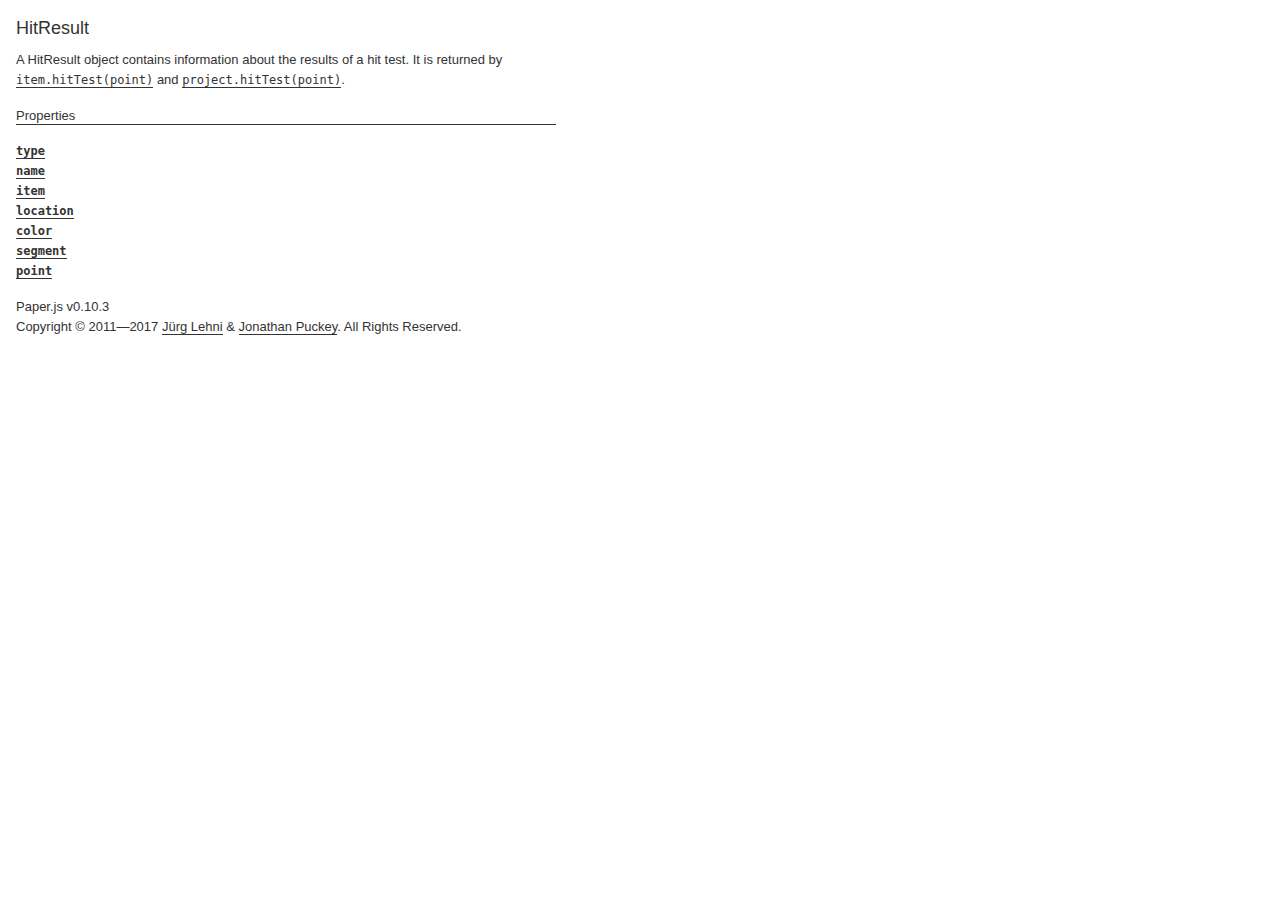
<file: paperjavascript/docs/classes/HitResult.html>
<!DOCTYPE html>
<html>
<head>
<meta charset="UTF-8">
<title>HitResult</title>
<base target="class-frame">
<link href="../assets/css/docs.css" rel="stylesheet" type="text/css">
<script src="../assets/js/paper.js"></script>
<script src="../assets/js/jquery.js"></script>
<script src="../assets/js/codemirror.js"></script>
<script src="../assets/js/docs.js"></script>
</head>
<body>
<article class="reference"> 
<div class="reference-class">
<h1>HitResult</h1>

<p>A HitResult object contains information about the results of a hit test. It is returned by <a href="../classes/Item.html#hittest-point"><tt>item.hitTest(point)</tt></a> and <a href="../classes/Project.html#hittest-point"><tt>project.hitTest(point)</tt></a>.</p>

</div>





<!-- ================================ properties =========================== -->
	<div class="reference-members">
		<h2>Properties</h2>
		
			
<div id="type" class="member">
<div class="member-link">
<a name="type" href="#type"><tt><b>type</b></tt></a>
</div>
<div class="member-description hidden">

<div class="member-text">
	<p>Describes the type of the hit result. For example, if you hit a segment point, the type would be <code>&#39;segment&#39;</code>.</p>
	
	
		<ul class="member-list">
			<h4>Values:</h4>
			<li><tt>'segment'</tt>, <tt>'handle-in'</tt>, <tt>'handle-out'</tt>, <tt>'curve'</tt>, <tt>'stroke'</tt>, <tt>'fill'</tt>, <tt>'bounds'</tt>, <tt>'center'</tt>, <tt>'pixel'</tt></li>
		</ul>
	
	
	<ul class="member-list">
		<h4>Type:</h4>
		<li>
			<tt>String</tt>
		</li>
	</ul>
    
	
	
</div>

</div>
</div>
		
			
<div id="name" class="member">
<div class="member-link">
<a name="name" href="#name"><tt><b>name</b></tt></a>
</div>
<div class="member-description hidden">

<div class="member-text">
	<p>If the HitResult has a <a href="../classes/HitResult.html#type"><tt>hitResult.type</tt></a> of <code>&#39;bounds&#39;</code>, this property describes which corner of the bounding rectangle was hit.</p>
	
	
		<ul class="member-list">
			<h4>Values:</h4>
			<li><tt>'top-left'</tt>, <tt>'top-right'</tt>, <tt>'bottom-left'</tt>, <tt>'bottom-right'</tt>, <tt>'left-center'</tt>, <tt>'top-center'</tt>, <tt>'right-center'</tt>, <tt>'bottom- center'</tt></li>
		</ul>
	
	
	<ul class="member-list">
		<h4>Type:</h4>
		<li>
			<tt>String</tt>
		</li>
	</ul>
    
	
	
</div>

</div>
</div>
		
			
<div id="item" class="member">
<div class="member-link">
<a name="item" href="#item"><tt><b>item</b></tt></a>
</div>
<div class="member-description hidden">

<div class="member-text">
	<p>The item that was hit.</p>
	
	
	
	<ul class="member-list">
		<h4>Type:</h4>
		<li>
			<a href="../classes/Item.html"><tt>Item</tt></a>
		</li>
	</ul>
    
	
	
</div>

</div>
</div>
		
			
<div id="location" class="member">
<div class="member-link">
<a name="location" href="#location"><tt><b>location</b></tt></a>
</div>
<div class="member-description hidden">

<div class="member-text">
	<p>If the HitResult has a type of &lsquo;curve&rsquo; or &lsquo;stroke&rsquo;, this property gives more information about the exact position that was hit on the path.</p>
	
	
	
	<ul class="member-list">
		<h4>Type:</h4>
		<li>
			<a href="../classes/CurveLocation.html"><tt>CurveLocation</tt></a>
		</li>
	</ul>
    
	
	
</div>

</div>
</div>
		
			
<div id="color" class="member">
<div class="member-link">
<a name="color" href="#color"><tt><b>color</b></tt></a>
</div>
<div class="member-description hidden">

<div class="member-text">
	<p>If the HitResult has a type of &lsquo;pixel&rsquo;, this property refers to the color of the pixel on the <a href="../classes/Raster.html"><tt>Raster</tt></a> that was hit.</p>
	
	
	
	<ul class="member-list">
		<h4>Type:</h4>
		<li>
			<a href="../classes/Color.html"><tt>Color</tt></a>
		</li>
	</ul>
    
	
	
</div>

</div>
</div>
		
			
<div id="segment" class="member">
<div class="member-link">
<a name="segment" href="#segment"><tt><b>segment</b></tt></a>
</div>
<div class="member-description hidden">

<div class="member-text">
	<p>If the HitResult has a type of &lsquo;stroke&rsquo;, &lsquo;segment&rsquo;, &lsquo;handle-in&rsquo; or &lsquo;handle-out&rsquo;, this property refers to the segment that was hit or that is closest to the hitResult.location on the curve.</p>
	
	
	
	<ul class="member-list">
		<h4>Type:</h4>
		<li>
			<a href="../classes/Segment.html"><tt>Segment</tt></a>
		</li>
	</ul>
    
	
	
</div>

</div>
</div>
		
			
<div id="point" class="member">
<div class="member-link">
<a name="point" href="#point"><tt><b>point</b></tt></a>
</div>
<div class="member-description hidden">

<div class="member-text">
	<p>Describes the actual coordinates of the segment, handle or bounding box corner that was hit.</p>
	
	
	
	<ul class="member-list">
		<h4>Type:</h4>
		<li>
			<a href="../classes/Point.html"><tt>Point</tt></a>
		</li>
	</ul>
    
	
	
</div>

</div>
</div>
		
	</div>








<!-- =========================== copyright notice ========================== -->
<p class="footer">
Paper.js v0.10.3<br>
Copyright &#169; 2011—2017 <a href="http://www.lehni.org" target="_blank">J&uuml;rg Lehni</a> &amp; <a href="http://www.jonathanpuckey.com" target="_blank">Jonathan Puckey</a>. All Rights Reserved.</p>
<div class="content-end"></div>


</article>
</body>
</file>
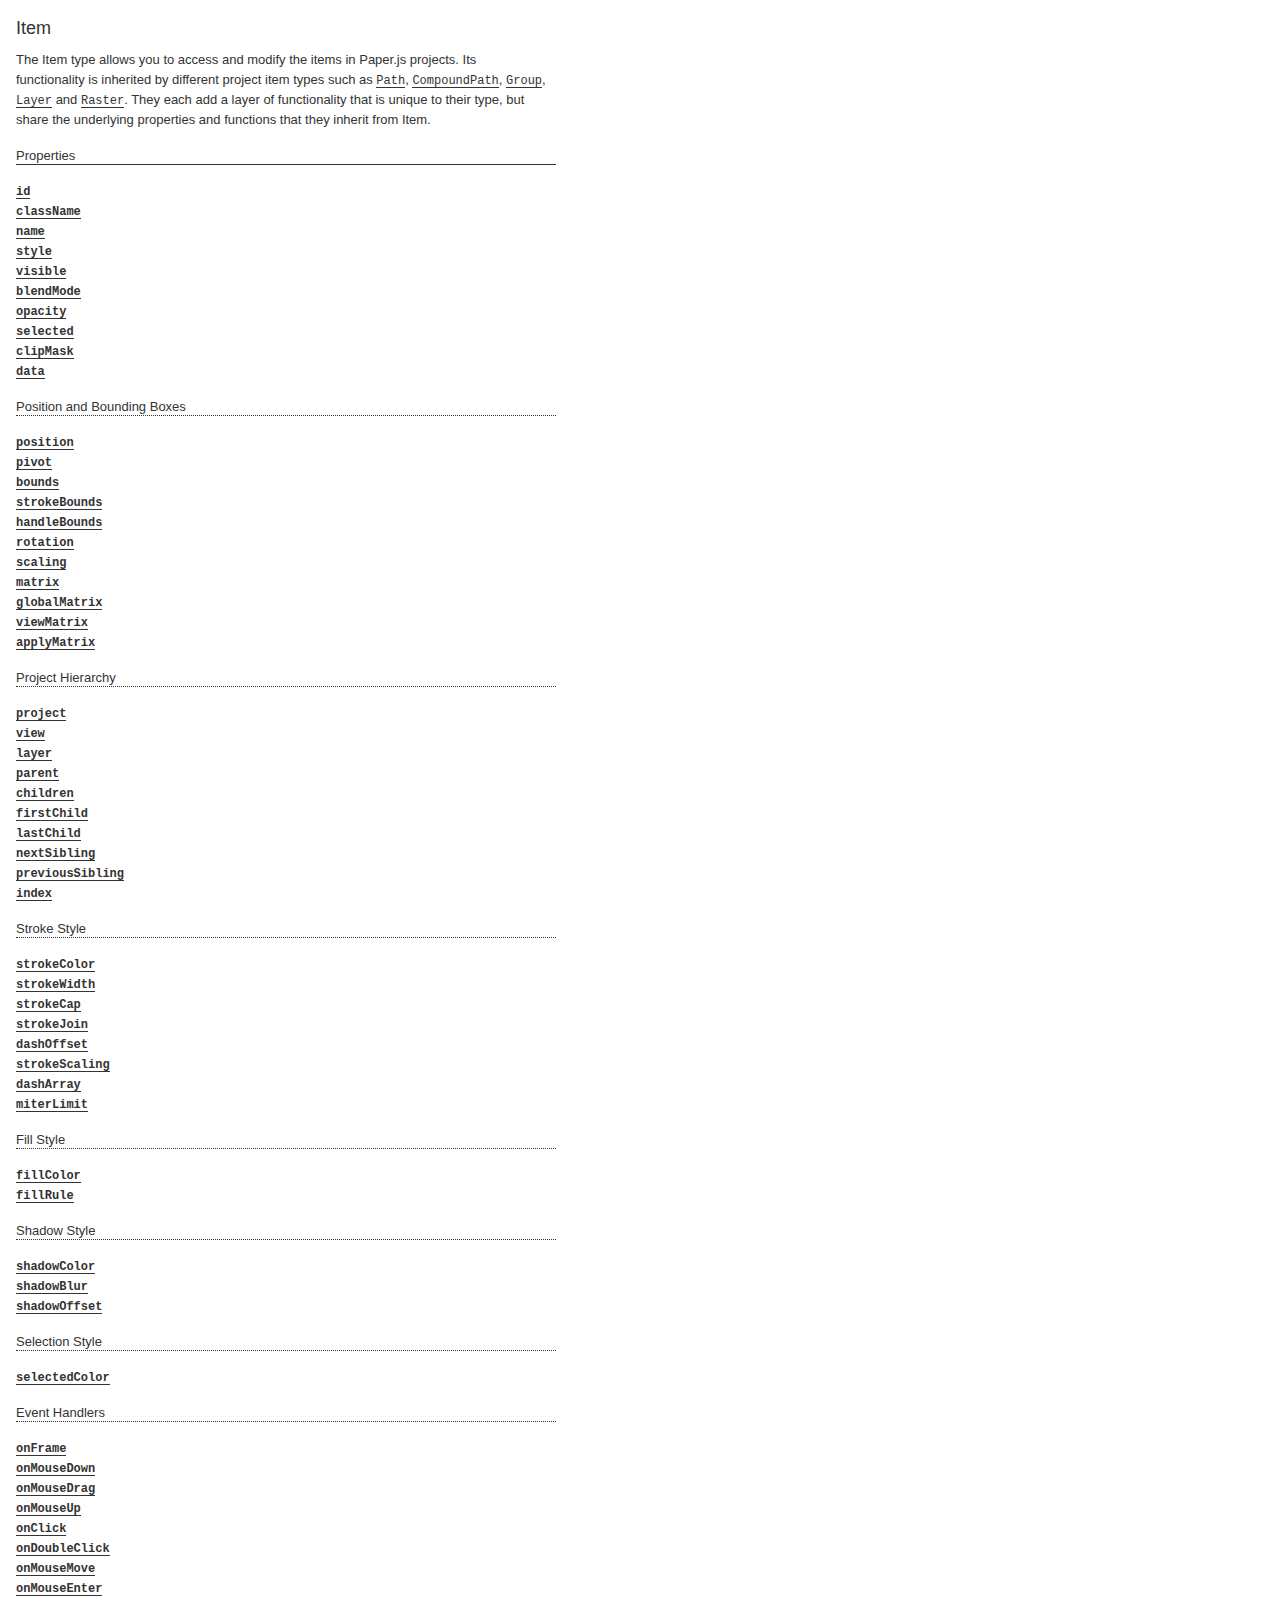
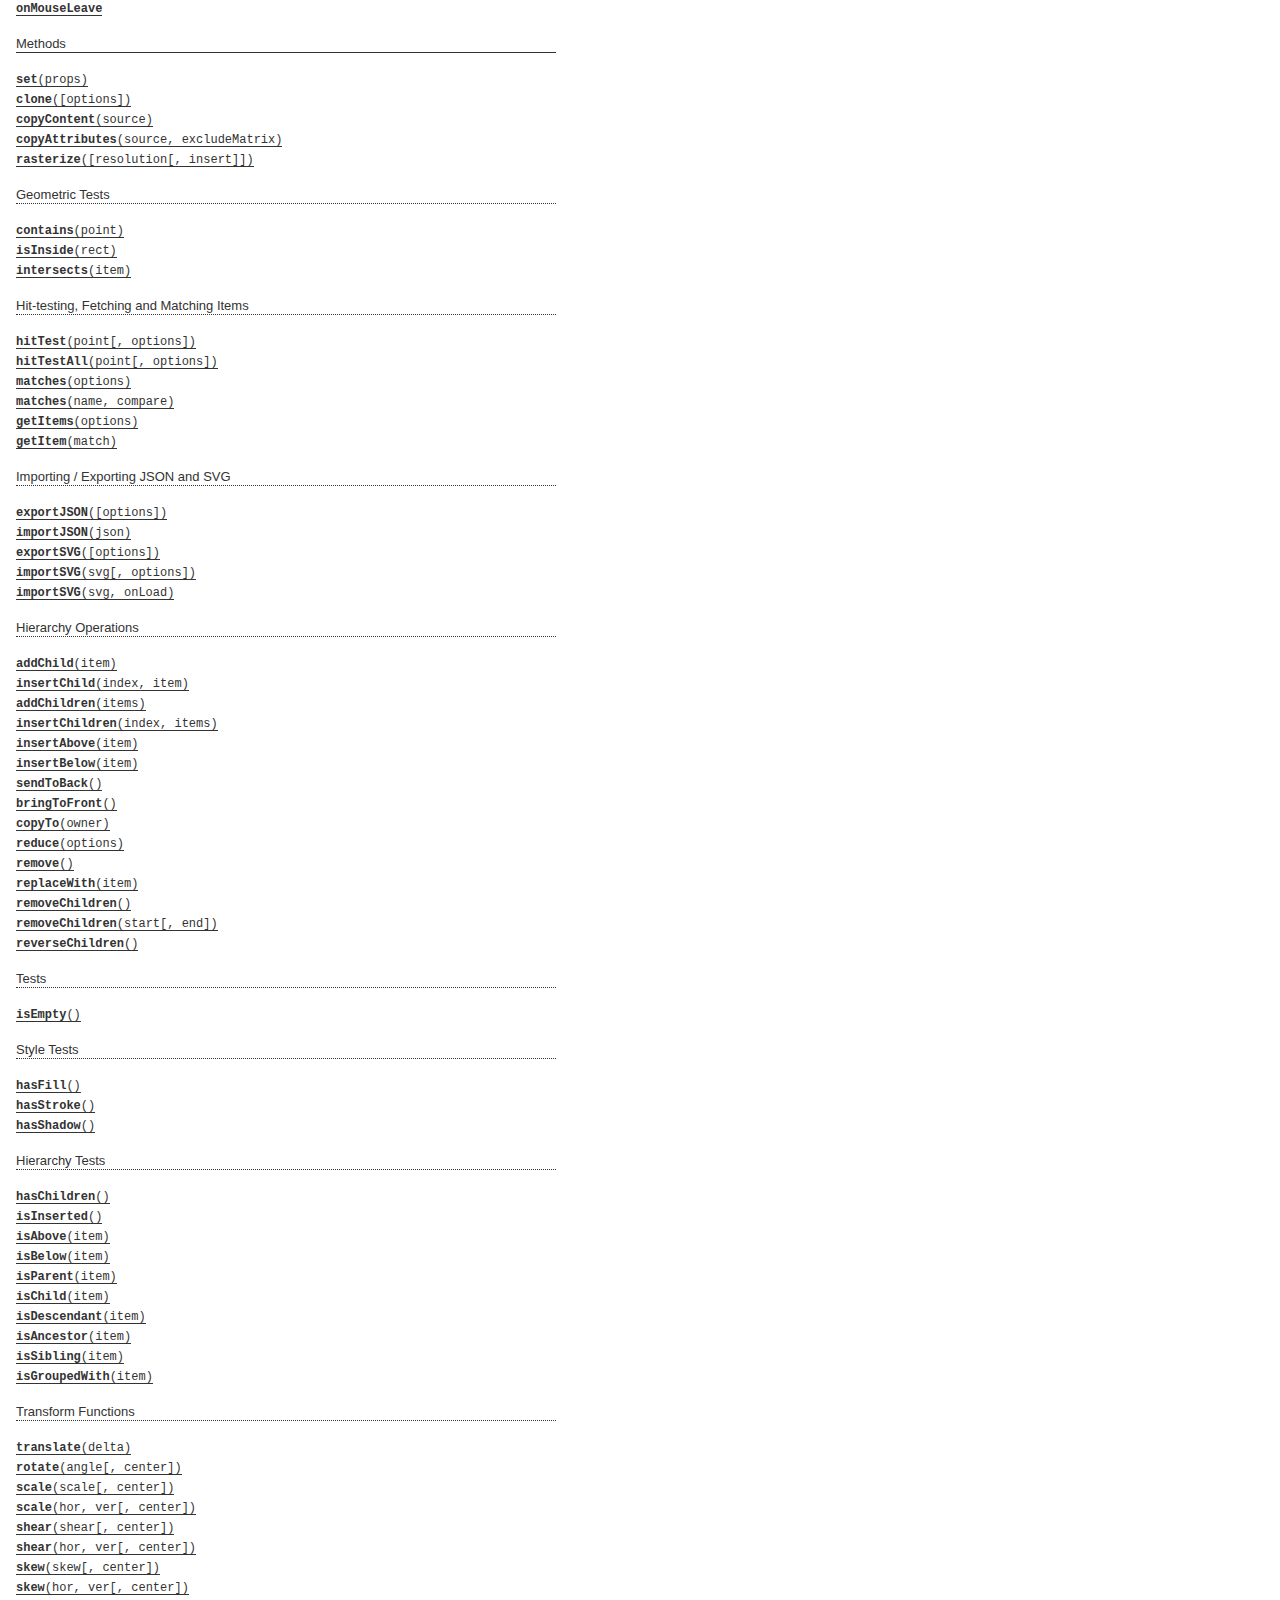
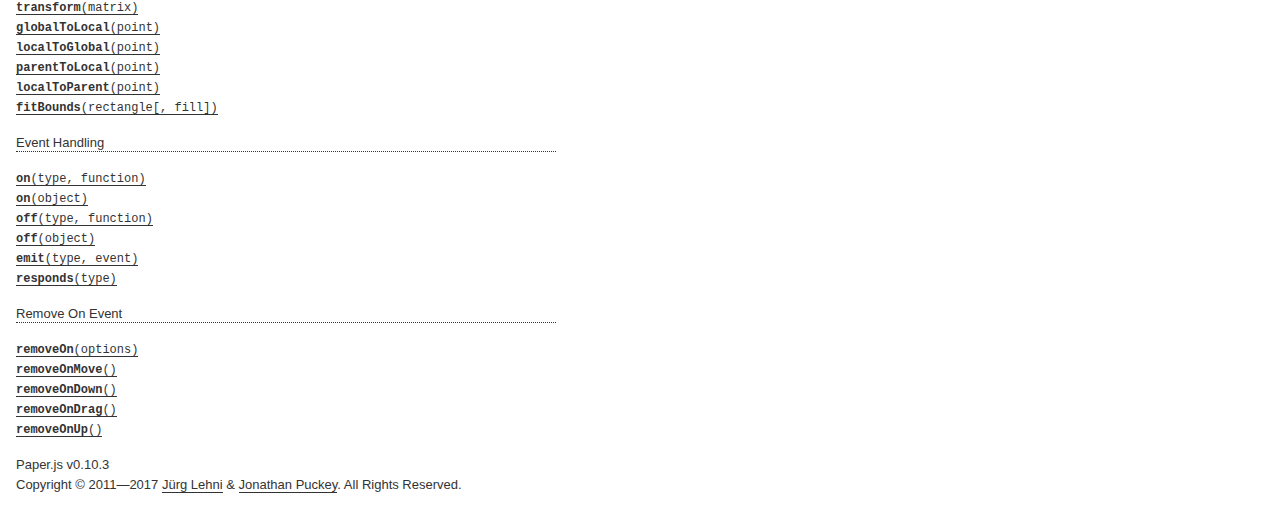
<file: paperjavascript/docs/classes/Item.html>
<!DOCTYPE html>
<html>
<head>
<meta charset="UTF-8">
<title>Item</title>
<base target="class-frame">
<link href="../assets/css/docs.css" rel="stylesheet" type="text/css">
<script src="../assets/js/paper.js"></script>
<script src="../assets/js/jquery.js"></script>
<script src="../assets/js/codemirror.js"></script>
<script src="../assets/js/docs.js"></script>
</head>
<body>
<article class="reference"> 
<div class="reference-class">
<h1>Item</h1>

<p>The Item type allows you to access and modify the items in Paper.js projects. Its functionality is inherited by different project item types such as <a href="../classes/Path.html"><tt>Path</tt></a>, <a href="../classes/CompoundPath.html"><tt>CompoundPath</tt></a>, <a href="../classes/Group.html"><tt>Group</tt></a>, <a href="../classes/Layer.html"><tt>Layer</tt></a> and <a href="../classes/Raster.html"><tt>Raster</tt></a>. They each add a layer of functionality that is unique to their type, but share the underlying properties and functions that they inherit from Item.</p>

</div>





<!-- ================================ properties =========================== -->
	<div class="reference-members">
		<h2>Properties</h2>
		
			
<div id="id" class="member">
<div class="member-link">
<a name="id" href="#id"><tt><b>id</b></tt></a>
</div>
<div class="member-description hidden">

<div class="member-text">
	<p>The unique id of the item.</p>
	
		<p>Read only.</p>
	
	
	
	<ul class="member-list">
		<h4>Type:</h4>
		<li>
			<tt>Number</tt>
		</li>
	</ul>
    
	
	
</div>

</div>
</div>
		
			
<div id="classname" class="member">
<div class="member-link">
<a name="classname" href="#classname"><tt><b>className</b></tt></a>
</div>
<div class="member-description hidden">

<div class="member-text">
	<p>The class name of the item as a string.</p>
	
	
		<ul class="member-list">
			<h4>Values:</h4>
			<li><tt>'Group'</tt>, <tt>'Layer'</tt>, <tt>'Path'</tt>, <tt>'CompoundPath'</tt>, <tt>'Shape'</tt>, <tt>'Raster'</tt>, <tt>'SymbolItem'</tt>, <tt>'PointText'</tt></li>
		</ul>
	
	
	<ul class="member-list">
		<h4>Type:</h4>
		<li>
			<tt>String</tt>
		</li>
	</ul>
    
	
	
</div>

</div>
</div>
		
			
<div id="name" class="member">
<div class="member-link">
<a name="name" href="#name"><tt><b>name</b></tt></a>
</div>
<div class="member-description hidden">

<div class="member-text">
	<p>The name of the item. If the item has a name, it can be accessed by name through its parent&rsquo;s children list.</p>
	
	
	
	<ul class="member-list">
		<h4>Type:</h4>
		<li>
			<tt>String</tt>
		</li>
	</ul>
    
	
	<h4>Example:</h4>

<div class="paperscript split">

<div class="buttons">
<div class="button run">Run</div>
</div>

<script type="text/paperscript" canvas="canvas-0">
var path = new Path.Circle({
    center: [80, 50],
    radius: 35
});
// Set the name of the path:
path.name = 'example';

// Create a group and add path to it as a child:
var group = new Group();
group.addChild(path);

// The path can be accessed by name:
group.children['example'].fillColor = 'red';
</script>
<div class="canvas"><canvas width="516" height="100" id="canvas-0"></canvas></div>
</div>


</div>

</div>
</div>
		
			
<div id="style" class="member">
<div class="member-link">
<a name="style" href="#style"><tt><b>style</b></tt></a>
</div>
<div class="member-description hidden">

<div class="member-text">
	<p>The path style of the item.</p>
	
	
	
	<ul class="member-list">
		<h4>Type:</h4>
		<li>
			<a href="../classes/Style.html"><tt>Style</tt></a>
		</li>
	</ul>
    
	
	<h4>Example:<span class="description">Applying several styles to an item in one go, by passing an object to its style property:</span></h4>

<div class="paperscript split">

<div class="buttons">
<div class="button run">Run</div>
</div>

<script type="text/paperscript" canvas="canvas-1">
var circle = new Path.Circle({
    center: [80, 50],
    radius: 30
});
circle.style = {
    fillColor: 'blue',
    strokeColor: 'red',
    strokeWidth: 5
};
</script>
<div class="canvas"><canvas width="516" height="100" id="canvas-1"></canvas></div>
</div>


<h4>Example:<span class="description">Copying the style of another item:</span></h4>

<div class="paperscript split">

<div class="buttons">
<div class="button run">Run</div>
</div>

<script type="text/paperscript" canvas="canvas-2">
var path = new Path.Circle({
    center: [50, 50],
    radius: 30,
    fillColor: 'red'
});

var path2 = new Path.Circle({
    center: new Point(180, 50),
    radius: 20
});

// Copy the path style of path:
path2.style = path.style;
</script>
<div class="canvas"><canvas width="516" height="100" id="canvas-2"></canvas></div>
</div>


<h4>Example:<span class="description">Applying the same style object to multiple items:</span></h4>

<div class="paperscript split">

<div class="buttons">
<div class="button run">Run</div>
</div>

<script type="text/paperscript" canvas="canvas-3">
var myStyle = {
    fillColor: 'red',
    strokeColor: 'blue',
    strokeWidth: 4
};

var path = new Path.Circle({
    center: [50, 50],
    radius: 30
});
path.style = myStyle;

var path2 = new Path.Circle({
    center: new Point(150, 50),
    radius: 20
});
path2.style = myStyle;
</script>
<div class="canvas"><canvas width="516" height="100" id="canvas-3"></canvas></div>
</div>


</div>

</div>
</div>
		
			
<div id="visible" class="member">
<div class="member-link">
<a name="visible" href="#visible"><tt><b>visible</b></tt></a>
</div>
<div class="member-description hidden">

<div class="member-text">
	<p>Specifies whether the item is visible. When set to <code>false</code>, the item won&rsquo;t be drawn.</p>
	
	
	
		<ul class="member-list">
			<h4>Default:</h4>
			<li><tt>true</tt></li>
		</ul>
	
	<ul class="member-list">
		<h4>Type:</h4>
		<li>
			<tt>Boolean</tt>
		</li>
	</ul>
    
	
	<h4>Example:<span class="description">Hiding an item:</span></h4>

<div class="paperscript split">

<div class="buttons">
<div class="button run">Run</div>
</div>

<script type="text/paperscript" canvas="canvas-4">
var path = new Path.Circle({
    center: [50, 50],
    radius: 20,
    fillColor: 'red'
});

// Hide the path:
path.visible = false;
</script>
<div class="canvas"><canvas width="516" height="100" id="canvas-4"></canvas></div>
</div>


</div>

</div>
</div>
		
			
<div id="blendmode" class="member">
<div class="member-link">
<a name="blendmode" href="#blendmode"><tt><b>blendMode</b></tt></a>
</div>
<div class="member-description hidden">

<div class="member-text">
	<p>The blend mode with which the item is composited onto the canvas. Both the standard canvas compositing modes, as well as the new CSS blend modes are supported. If blend-modes cannot be rendered natively, they are emulated. Be aware that emulation can have an impact on performance.</p>
	
	
		<ul class="member-list">
			<h4>Values:</h4>
			<li><tt>'normal'</tt>, <tt>'multiply'</tt>, <tt>'screen'</tt>, <tt>'overlay'</tt>, <tt>'soft-light'</tt>, <tt>'hard-
    light'</tt>, <tt>'color-dodge'</tt>, <tt>'color-burn'</tt>, <tt>'darken'</tt>, <tt>'lighten'</tt>, <tt>'difference'</tt>, <tt>'exclusion'</tt>, <tt>'hue'</tt>, <tt>'saturation'</tt>, <tt>'luminosity'</tt>, <tt>'color'</tt>, <tt>'add'</tt>, <tt>'subtract'</tt>, <tt>'average'</tt>, <tt>'pin-light'</tt>, <tt>'negation'</tt>, <tt>'source- over'</tt>, <tt>'source-in'</tt>, <tt>'source-out'</tt>, <tt>'source-atop'</tt>, <tt>'destination-over'</tt>, <tt>'destination-in'</tt>, <tt>'destination-out'</tt>, <tt>'destination-atop'</tt>, <tt>'lighter'</tt>, <tt>'darker'</tt>, <tt>'copy'</tt>, <tt>'xor'</tt></li>
		</ul>
	
	
		<ul class="member-list">
			<h4>Default:</h4>
			<li><tt>'normal'</tt></li>
		</ul>
	
	<ul class="member-list">
		<h4>Type:</h4>
		<li>
			<tt>String</tt>
		</li>
	</ul>
    
	
	<h4>Example:<span class="description">Setting an item's blend mode:</span></h4>

<div class="paperscript split">

<div class="buttons">
<div class="button run">Run</div>
</div>

<script type="text/paperscript" canvas="canvas-5">
// Create a white rectangle in the background
// with the same dimensions as the view:
var background = new Path.Rectangle(view.bounds);
background.fillColor = 'white';

var circle = new Path.Circle({
    center: [80, 50],
    radius: 35,
    fillColor: 'red'
});

var circle2 = new Path.Circle({
    center: new Point(120, 50),
    radius: 35,
    fillColor: 'blue'
});

// Set the blend mode of circle2:
circle2.blendMode = 'multiply';
</script>
<div class="canvas"><canvas width="516" height="100" id="canvas-5"></canvas></div>
</div>


</div>

</div>
</div>
		
			
<div id="opacity" class="member">
<div class="member-link">
<a name="opacity" href="#opacity"><tt><b>opacity</b></tt></a>
</div>
<div class="member-description hidden">

<div class="member-text">
	<p>The opacity of the item as a value between <code>0</code> and <code>1</code>.</p>
	
	
	
		<ul class="member-list">
			<h4>Default:</h4>
			<li><tt>1</tt></li>
		</ul>
	
	<ul class="member-list">
		<h4>Type:</h4>
		<li>
			<tt>Number</tt>
		</li>
	</ul>
    
	
	<h4>Example:<span class="description">Making an item 50% transparent:</span></h4>

<div class="paperscript split">

<div class="buttons">
<div class="button run">Run</div>
</div>

<script type="text/paperscript" canvas="canvas-6">
var circle = new Path.Circle({
    center: [80, 50],
    radius: 35,
    fillColor: 'red'
});

var circle2 = new Path.Circle({
    center: new Point(120, 50),
    radius: 35,
    fillColor: 'blue',
    strokeColor: 'green',
    strokeWidth: 10
});

// Make circle2 50% transparent:
circle2.opacity = 0.5;
</script>
<div class="canvas"><canvas width="516" height="100" id="canvas-6"></canvas></div>
</div>


</div>

</div>
</div>
		
			
<div id="selected" class="member">
<div class="member-link">
<a name="selected" href="#selected"><tt><b>selected</b></tt></a>
</div>
<div class="member-description hidden">

<div class="member-text">
	<p>Specifies whether the item is selected. This will also return <code>true</code> for <a href="../classes/Group.html"><tt>Group</tt></a> items if they are partially selected, e.g. groups containing selected or partially selected paths.</p>
<p>Paper.js draws the visual outlines of selected items on top of your project. This can be useful for debugging, as it allows you to see the construction of paths, position of path curves, individual segment points and bounding boxes of symbol and raster items.</p>
	
	
	
	<ul class="member-list">
		<h4>Type:</h4>
		<li>
			<tt>Boolean</tt>
		</li>
	</ul>
    
	
	<ul class="member-list">
		<h4>See also:</h4>
		
			<li><tt><a href="../classes/Project.html#selecteditems"><tt>project.selectedItems</tt></a></tt></li>
		
			<li><tt><a href="../classes/Segment.html#selected"><tt>segment.selected</tt></a></tt></li>
		
			<li><tt><a href="../classes/Curve.html#selected"><tt>curve.selected</tt></a></tt></li>
		
			<li><tt><a href="../classes/Point.html#selected"><tt>point.selected</tt></a></tt></li>
		
	</ul>

	<h4>Example:<span class="description">Selecting an item:</span></h4>

<div class="paperscript split">

<div class="buttons">
<div class="button run">Run</div>
</div>

<script type="text/paperscript" canvas="canvas-7">
var path = new Path.Circle({
    center: [80, 50],
    radius: 35
});
path.selected = true; // Select the path
</script>
<div class="canvas"><canvas width="516" height="100" id="canvas-7"></canvas></div>
</div>


</div>

</div>
</div>
		
			
<div id="clipmask" class="member">
<div class="member-link">
<a name="clipmask" href="#clipmask"><tt><b>clipMask</b></tt></a>
</div>
<div class="member-description hidden">

<div class="member-text">
	<p>Specifies whether the item defines a clip mask. This can only be set on paths, compound paths, and text frame objects, and only if the item is already contained within a clipping group.</p>
	
	
	
	<ul class="member-list">
		<h4>Type:</h4>
		<li>
			<tt>Boolean</tt>
		</li>
	</ul>
    
	
	
</div>

</div>
</div>
		
			
<div id="data" class="member">
<div class="member-link">
<a name="data" href="#data"><tt><b>data</b></tt></a>
</div>
<div class="member-description hidden">

<div class="member-text">
	<p>A plain javascript object which can be used to store arbitrary data on the item.</p>
	
	
	
	<ul class="member-list">
		<h4>Type:</h4>
		<li>
			<tt>Object</tt>
		</li>
	</ul>
    
	
	<h4>Example:</h4>


<pre><code>var path = new Path();
path.data.remember = 'milk';</code></pre>

<h4>Example:</h4>


<pre><code>var path = new Path();
path.data.malcolm = new Point(20, 30);
console.log(path.data.malcolm.x); // 20</code></pre>

<h4>Example:</h4>


<pre><code>var path = new Path();
path.data = {
    home: 'Omicron Theta',
    found: 2338,
    pets: ['Spot']
};
console.log(path.data.pets.length); // 1</code></pre>

<h4>Example:</h4>


<pre><code>var path = new Path({
    data: {
        home: 'Omicron Theta',
        found: 2338,
        pets: ['Spot']
    }
});
console.log(path.data.pets.length); // 1</code></pre>

</div>

</div>
</div>
		
			
	<h3>Position and Bounding Boxes</h3>

<div id="position" class="member">
<div class="member-link">
<a name="position" href="#position"><tt><b>position</b></tt></a>
</div>
<div class="member-description hidden">

<div class="member-text">
	<p>The item&rsquo;s position within the parent item&rsquo;s coordinate system. By default, this is the <a href="../classes/Rectangle.html#center"><tt>rectangle.center</tt></a> of the item&rsquo;s <a href="../classes/Item.html#bounds"><tt>bounds</tt></a> rectangle.</p>
	
	
	
	<ul class="member-list">
		<h4>Type:</h4>
		<li>
			<a href="../classes/Point.html"><tt>Point</tt></a>
		</li>
	</ul>
    
	
	<h4>Example:<span class="description">Changing the position of a path:</span></h4>

<div class="paperscript split">

<div class="buttons">
<div class="button run">Run</div>
</div>

<script type="text/paperscript" canvas="canvas-8">
// Create a circle at position { x: 10, y: 10 }
var circle = new Path.Circle({
    center: new Point(10, 10),
    radius: 10,
    fillColor: 'red'
});

// Move the circle to { x: 20, y: 20 }
circle.position = new Point(20, 20);

// Move the circle 100 points to the right and 50 points down
circle.position += new Point(100, 50);
</script>
<div class="canvas"><canvas width="516" height="100" id="canvas-8"></canvas></div>
</div>


<h4>Example:<span class="description">Changing the x coordinate of an item's position:</span></h4>

<div class="paperscript split">

<div class="buttons">
<div class="button run">Run</div>
</div>

<script type="text/paperscript" canvas="canvas-9">
// Create a circle at position { x: 20, y: 20 }
var circle = new Path.Circle({
    center: new Point(20, 20),
    radius: 10,
    fillColor: 'red'
});

// Move the circle 100 points to the right
circle.position.x += 100;
</script>
<div class="canvas"><canvas width="516" height="100" id="canvas-9"></canvas></div>
</div>


</div>

</div>
</div>
		
			
<div id="pivot" class="member">
<div class="member-link">
<a name="pivot" href="#pivot"><tt><b>pivot</b></tt></a>
</div>
<div class="member-description hidden">

<div class="member-text">
	<p>The item&rsquo;s pivot point specified in the item coordinate system, defining the point around which all transformations are hinging. This is also the reference point for <a href="../classes/Item.html#position"><tt>position</tt></a>. By default, it is set to <code>null</code>, meaning the <a href="../classes/Rectangle.html#center"><tt>rectangle.center</tt></a> of the item&rsquo;s <a href="../classes/Item.html#bounds"><tt>bounds</tt></a> rectangle is used as pivot.</p>
	
	
	
	<ul class="member-list">
		<h4>Type:</h4>
		<li>
			<a href="../classes/Point.html"><tt>Point</tt></a>
		</li>
	</ul>
    
	
	
</div>

</div>
</div>
		
			
<div id="bounds" class="member">
<div class="member-link">
<a name="bounds" href="#bounds"><tt><b>bounds</b></tt></a>
</div>
<div class="member-description hidden">

<div class="member-text">
	<p>The bounding rectangle of the item excluding stroke width.</p>
	
	
	
	<ul class="member-list">
		<h4>Type:</h4>
		<li>
			<a href="../classes/Rectangle.html"><tt>Rectangle</tt></a>
		</li>
	</ul>
    
	
	
</div>

</div>
</div>
		
			
<div id="strokebounds" class="member">
<div class="member-link">
<a name="strokebounds" href="#strokebounds"><tt><b>strokeBounds</b></tt></a>
</div>
<div class="member-description hidden">

<div class="member-text">
	<p>The bounding rectangle of the item including stroke width.</p>
	
	
	
	<ul class="member-list">
		<h4>Type:</h4>
		<li>
			<a href="../classes/Rectangle.html"><tt>Rectangle</tt></a>
		</li>
	</ul>
    
	
	
</div>

</div>
</div>
		
			
<div id="handlebounds" class="member">
<div class="member-link">
<a name="handlebounds" href="#handlebounds"><tt><b>handleBounds</b></tt></a>
</div>
<div class="member-description hidden">

<div class="member-text">
	<p>The bounding rectangle of the item including handles.</p>
	
	
	
	<ul class="member-list">
		<h4>Type:</h4>
		<li>
			<a href="../classes/Rectangle.html"><tt>Rectangle</tt></a>
		</li>
	</ul>
    
	
	
</div>

</div>
</div>
		
			
<div id="rotation" class="member">
<div class="member-link">
<a name="rotation" href="#rotation"><tt><b>rotation</b></tt></a>
</div>
<div class="member-description hidden">

<div class="member-text">
	<p>The current rotation angle of the item, as described by its <a href="../classes/Item.html#matrix"><tt>matrix</tt></a>. Please note that this only returns meaningful values for items with <a href="../classes/Item.html#applymatrix"><tt>applyMatrix</tt></a> set to <code>false</code>, meaning they do not directly bake transformations into their content.</p>
	
	
	
	<ul class="member-list">
		<h4>Type:</h4>
		<li>
			<tt>Number</tt>
		</li>
	</ul>
    
	
	
</div>

</div>
</div>
		
			
<div id="scaling" class="member">
<div class="member-link">
<a name="scaling" href="#scaling"><tt><b>scaling</b></tt></a>
</div>
<div class="member-description hidden">

<div class="member-text">
	<p>The current scale factor of the item, as described by its <a href="../classes/Item.html#matrix"><tt>matrix</tt></a>. Please note that this only returns meaningful values for items with <a href="../classes/Item.html#applymatrix"><tt>applyMatrix</tt></a> set to <code>false</code>, meaning they do not directly bake transformations into their content.</p>
	
	
	
	<ul class="member-list">
		<h4>Type:</h4>
		<li>
			<a href="../classes/Point.html"><tt>Point</tt></a>
		</li>
	</ul>
    
	
	
</div>

</div>
</div>
		
			
<div id="matrix" class="member">
<div class="member-link">
<a name="matrix" href="#matrix"><tt><b>matrix</b></tt></a>
</div>
<div class="member-description hidden">

<div class="member-text">
	<p>The item&rsquo;s transformation matrix, defining position and dimensions in relation to its parent item in which it is contained.</p>
	
	
	
	<ul class="member-list">
		<h4>Type:</h4>
		<li>
			<a href="../classes/Matrix.html"><tt>Matrix</tt></a>
		</li>
	</ul>
    
	
	
</div>

</div>
</div>
		
			
<div id="globalmatrix" class="member">
<div class="member-link">
<a name="globalmatrix" href="#globalmatrix"><tt><b>globalMatrix</b></tt></a>
</div>
<div class="member-description hidden">

<div class="member-text">
	<p>The item&rsquo;s global transformation matrix in relation to the global project coordinate space. Note that the view&rsquo;s transformations resulting from zooming and panning are not factored in.</p>
	
		<p>Read only.</p>
	
	
	
	<ul class="member-list">
		<h4>Type:</h4>
		<li>
			<a href="../classes/Matrix.html"><tt>Matrix</tt></a>
		</li>
	</ul>
    
	
	
</div>

</div>
</div>
		
			
<div id="viewmatrix" class="member">
<div class="member-link">
<a name="viewmatrix" href="#viewmatrix"><tt><b>viewMatrix</b></tt></a>
</div>
<div class="member-description hidden">

<div class="member-text">
	<p>The item&rsquo;s global matrix in relation to the view coordinate space. This means that the view&rsquo;s transformations resulting from zooming and panning are factored in.</p>
	
		<p>Read only.</p>
	
	
	
	<ul class="member-list">
		<h4>Type:</h4>
		<li>
			<a href="../classes/Matrix.html"><tt>Matrix</tt></a>
		</li>
	</ul>
    
	
	
</div>

</div>
</div>
		
			
<div id="applymatrix" class="member">
<div class="member-link">
<a name="applymatrix" href="#applymatrix"><tt><b>applyMatrix</b></tt></a>
</div>
<div class="member-description hidden">

<div class="member-text">
	<p>Controls whether the transformations applied to the item (e.g. through <a href="../classes/Item.html#transform-matrix"><tt>transform(matrix)</tt></a>, <a href="../classes/Item.html#rotate-angle"><tt>rotate(angle)</tt></a>, <a href="../classes/Item.html#scale-scale"><tt>scale(scale)</tt></a>, etc.) are stored in its <a href="../classes/Item.html#matrix"><tt>matrix</tt></a> property, or whether they are directly applied to its contents or children (passed on to the segments in <a href="../classes/Path.html"><tt>Path</tt></a> items, the children of <a href="../classes/Group.html"><tt>Group</tt></a> items, etc.).</p>
	
	
	
	<ul class="member-list">
		<h4>Type:</h4>
		<li>
			<tt>Boolean</tt>
		</li>
	</ul>
    
	
	
</div>

</div>
</div>
		
			
	<h3>Project Hierarchy</h3>

<div id="project" class="member">
<div class="member-link">
<a name="project" href="#project"><tt><b>project</b></tt></a>
</div>
<div class="member-description hidden">

<div class="member-text">
	<p>The project that this item belongs to.</p>
	
		<p>Read only.</p>
	
	
	
	<ul class="member-list">
		<h4>Type:</h4>
		<li>
			<a href="../classes/Project.html"><tt>Project</tt></a>
		</li>
	</ul>
    
	
	
</div>

</div>
</div>
		
			
<div id="view" class="member">
<div class="member-link">
<a name="view" href="#view"><tt><b>view</b></tt></a>
</div>
<div class="member-description hidden">

<div class="member-text">
	<p>The view that this item belongs to.</p>
	
		<p>Read only.</p>
	
	
	
	<ul class="member-list">
		<h4>Type:</h4>
		<li>
			<a href="../classes/View.html"><tt>View</tt></a>
		</li>
	</ul>
    
	
	
</div>

</div>
</div>
		
			
<div id="layer" class="member">
<div class="member-link">
<a name="layer" href="#layer"><tt><b>layer</b></tt></a>
</div>
<div class="member-description hidden">

<div class="member-text">
	<p>The layer that this item is contained within.</p>
	
		<p>Read only.</p>
	
	
	
	<ul class="member-list">
		<h4>Type:</h4>
		<li>
			<a href="../classes/Layer.html"><tt>Layer</tt></a>
		</li>
	</ul>
    
	
	
</div>

</div>
</div>
		
			
<div id="parent" class="member">
<div class="member-link">
<a name="parent" href="#parent"><tt><b>parent</b></tt></a>
</div>
<div class="member-description hidden">

<div class="member-text">
	<p>The item that this item is contained within.</p>
	
	
	
	<ul class="member-list">
		<h4>Type:</h4>
		<li>
			<a href="../classes/Item.html"><tt>Item</tt></a>
		</li>
	</ul>
    
	
	<h4>Example:</h4>


<pre><code>var path = new Path();

// New items are placed in the active layer:
console.log(path.parent == project.activeLayer); // true

var group = new Group();
group.addChild(path);

// Now the parent of the path has become the group:
console.log(path.parent == group); // true</code></pre>

<h4>Example:<span class="description">Setting the parent of the item to another item</span></h4>


<pre><code>var path = new Path();

// New items are placed in the active layer:
console.log(path.parent == project.activeLayer); // true

var group = new Group();
path.parent = group;

// Now the parent of the path has become the group:
console.log(path.parent == group); // true

// The path is now contained in the children list of group:
console.log(group.children[0] == path); // true</code></pre>

<h4>Example:<span class="description">Setting the parent of an item in the constructor</span></h4>


<pre><code>var group = new Group();

var path = new Path({
    parent: group
});

// The parent of the path is the group:
console.log(path.parent == group); // true

// The path is contained in the children list of group:
console.log(group.children[0] == path); // true</code></pre>

</div>

</div>
</div>
		
			
<div id="children" class="member">
<div class="member-link">
<a name="children" href="#children"><tt><b>children</b></tt></a>
</div>
<div class="member-description hidden">

<div class="member-text">
	<p>The children items contained within this item. Items that define a <a href="../classes/Item.html#name"><tt>name</tt></a> can also be accessed by name.</p>
<p><b>Please note:</b> The children array should not be modified directly using array functions. To remove single items from the children list, use <a href="../classes/Item.html#remove"><tt>item.remove</tt></a>(), to remove all items from the children list, use <a href="../classes/Item.html#removechildren"><tt>item.removeChildren</tt></a>(). To add items to the children list, use <a href="../classes/Item.html#addchild-item"><tt>item.addChild(item)</tt></a> or <a href="../classes/Item.html#insertchild-index-item"><tt>item.insertChild(index, item)</tt></a>.</p>
	
	
	
	<ul class="member-list">
		<h4>Type:</h4>
		<li>
			Array of <a href="../classes/Item.html"><tt>Item</tt></a> objects
		</li>
	</ul>
    
	
	<h4>Example:<span class="description">Accessing items in the children array:</span></h4>

<div class="paperscript split">

<div class="buttons">
<div class="button run">Run</div>
</div>

<script type="text/paperscript" canvas="canvas-10">
var path = new Path.Circle({
    center: [80, 50],
    radius: 35
});

// Create a group and move the path into it:
var group = new Group();
group.addChild(path);

// Access the path through the group's children array:
group.children[0].fillColor = 'red';
</script>
<div class="canvas"><canvas width="516" height="100" id="canvas-10"></canvas></div>
</div>


<h4>Example:<span class="description">Accessing children by name:</span></h4>

<div class="paperscript split">

<div class="buttons">
<div class="button run">Run</div>
</div>

<script type="text/paperscript" canvas="canvas-11">
var path = new Path.Circle({
    center: [80, 50],
    radius: 35
});
// Set the name of the path:
path.name = 'example';

// Create a group and move the path into it:
var group = new Group();
group.addChild(path);

// The path can be accessed by name:
group.children['example'].fillColor = 'orange';
</script>
<div class="canvas"><canvas width="516" height="100" id="canvas-11"></canvas></div>
</div>


<h4>Example:<span class="description">Passing an array of items to item.children:</span></h4>

<div class="paperscript split">

<div class="buttons">
<div class="button run">Run</div>
</div>

<script type="text/paperscript" canvas="canvas-12">
var path = new Path.Circle({
    center: [80, 50],
    radius: 35
});

var group = new Group();
group.children = [path];

// The path is the first child of the group:
group.firstChild.fillColor = 'green';
</script>
<div class="canvas"><canvas width="516" height="100" id="canvas-12"></canvas></div>
</div>


</div>

</div>
</div>
		
			
<div id="firstchild" class="member">
<div class="member-link">
<a name="firstchild" href="#firstchild"><tt><b>firstChild</b></tt></a>
</div>
<div class="member-description hidden">

<div class="member-text">
	<p>The first item contained within this item. This is a shortcut for accessing <code>item.children[0]</code>.</p>
	
		<p>Read only.</p>
	
	
	
	<ul class="member-list">
		<h4>Type:</h4>
		<li>
			<a href="../classes/Item.html"><tt>Item</tt></a>
		</li>
	</ul>
    
	
	
</div>

</div>
</div>
		
			
<div id="lastchild" class="member">
<div class="member-link">
<a name="lastchild" href="#lastchild"><tt><b>lastChild</b></tt></a>
</div>
<div class="member-description hidden">

<div class="member-text">
	<p>The last item contained within this item.This is a shortcut for accessing <code>item.children[item.children.length - 1]</code>.</p>
	
		<p>Read only.</p>
	
	
	
	<ul class="member-list">
		<h4>Type:</h4>
		<li>
			<a href="../classes/Item.html"><tt>Item</tt></a>
		</li>
	</ul>
    
	
	
</div>

</div>
</div>
		
			
<div id="nextsibling" class="member">
<div class="member-link">
<a name="nextsibling" href="#nextsibling"><tt><b>nextSibling</b></tt></a>
</div>
<div class="member-description hidden">

<div class="member-text">
	<p>The next item on the same level as this item.</p>
	
		<p>Read only.</p>
	
	
	
	<ul class="member-list">
		<h4>Type:</h4>
		<li>
			<a href="../classes/Item.html"><tt>Item</tt></a>
		</li>
	</ul>
    
	
	
</div>

</div>
</div>
		
			
<div id="previoussibling" class="member">
<div class="member-link">
<a name="previoussibling" href="#previoussibling"><tt><b>previousSibling</b></tt></a>
</div>
<div class="member-description hidden">

<div class="member-text">
	<p>The previous item on the same level as this item.</p>
	
		<p>Read only.</p>
	
	
	
	<ul class="member-list">
		<h4>Type:</h4>
		<li>
			<a href="../classes/Item.html"><tt>Item</tt></a>
		</li>
	</ul>
    
	
	
</div>

</div>
</div>
		
			
<div id="index" class="member">
<div class="member-link">
<a name="index" href="#index"><tt><b>index</b></tt></a>
</div>
<div class="member-description hidden">

<div class="member-text">
	<p>The index of this item within the list of its parent&rsquo;s children.</p>
	
		<p>Read only.</p>
	
	
	
	<ul class="member-list">
		<h4>Type:</h4>
		<li>
			<tt>Number</tt>
		</li>
	</ul>
    
	
	
</div>

</div>
</div>
		
			
	<h3>Stroke Style</h3>

<div id="strokecolor" class="member">
<div class="member-link">
<a name="strokecolor" href="#strokecolor"><tt><b>strokeColor</b></tt></a>
</div>
<div class="member-description hidden">

<div class="member-text">
	<p>The color of the stroke.</p>
	
	
	
	<ul class="member-list">
		<h4>Type:</h4>
		<li>
			<a href="../classes/Color.html"><tt>Color</tt></a>
		</li>
	</ul>
    
	
	<h4>Example:<span class="description">Setting the stroke color of a path:</span></h4>

<div class="paperscript split">

<div class="buttons">
<div class="button run">Run</div>
</div>

<script type="text/paperscript" canvas="canvas-13">
// Create a circle shaped path at { x: 80, y: 50 }
// with a radius of 35:
var circle = new Path.Circle({
    center: [80, 50],
    radius: 35
});

// Set its stroke color to RGB red:
circle.strokeColor = new Color(1, 0, 0);
</script>
<div class="canvas"><canvas width="516" height="100" id="canvas-13"></canvas></div>
</div>


</div>

</div>
</div>
		
			
<div id="strokewidth" class="member">
<div class="member-link">
<a name="strokewidth" href="#strokewidth"><tt><b>strokeWidth</b></tt></a>
</div>
<div class="member-description hidden">

<div class="member-text">
	<p>The width of the stroke.</p>
	
	
	
	<ul class="member-list">
		<h4>Type:</h4>
		<li>
			<tt>Number</tt>
		</li>
	</ul>
    
	
	<h4>Example:<span class="description">Setting an item's stroke width:</span></h4>

<div class="paperscript split">

<div class="buttons">
<div class="button run">Run</div>
</div>

<script type="text/paperscript" canvas="canvas-14">
// Create a circle shaped path at { x: 80, y: 50 }
// with a radius of 35:
var circle = new Path.Circle({
    center: [80, 50],
    radius: 35,
    strokeColor: 'red'
});

// Set its stroke width to 10:
circle.strokeWidth = 10;
</script>
<div class="canvas"><canvas width="516" height="100" id="canvas-14"></canvas></div>
</div>


</div>

</div>
</div>
		
			
<div id="strokecap" class="member">
<div class="member-link">
<a name="strokecap" href="#strokecap"><tt><b>strokeCap</b></tt></a>
</div>
<div class="member-description hidden">

<div class="member-text">
	<p>The shape to be used at the beginning and end of open <a href="../classes/Path.html"><tt>Path</tt></a> items, when they have a stroke.</p>
	
	
		<ul class="member-list">
			<h4>Values:</h4>
			<li><tt>'round'</tt>, <tt>'square'</tt>, <tt>'butt'</tt></li>
		</ul>
	
	
		<ul class="member-list">
			<h4>Default:</h4>
			<li><tt>'butt'</tt></li>
		</ul>
	
	<ul class="member-list">
		<h4>Type:</h4>
		<li>
			<tt>String</tt>
		</li>
	</ul>
    
	
	<h4>Example:<span class="description">A look at the different stroke caps:</span></h4>

<div class="paperscript split">

<div class="buttons">
<div class="button run">Run</div>
</div>

<script type="text/paperscript" canvas="canvas-15">
var line = new Path({
    segments: [[80, 50], [420, 50]],
    strokeColor: 'black',
    strokeWidth: 20,
    selected: true
});

// Set the stroke cap of the line to be round:
line.strokeCap = 'round';

// Copy the path and set its stroke cap to be square:
var line2 = line.clone();
line2.position.y += 50;
line2.strokeCap = 'square';

// Make another copy and set its stroke cap to be butt:
var line2 = line.clone();
line2.position.y += 100;
line2.strokeCap = 'butt';
</script>
<div class="canvas"><canvas width="516" height="200" id="canvas-15"></canvas></div>
</div>


</div>

</div>
</div>
		
			
<div id="strokejoin" class="member">
<div class="member-link">
<a name="strokejoin" href="#strokejoin"><tt><b>strokeJoin</b></tt></a>
</div>
<div class="member-description hidden">

<div class="member-text">
	<p>The shape to be used at the segments and corners of <a href="../classes/Path.html"><tt>Path</tt></a> items when they have a stroke.</p>
	
	
		<ul class="member-list">
			<h4>Values:</h4>
			<li><tt>'miter'</tt>, <tt>'round'</tt>, <tt>'bevel'</tt></li>
		</ul>
	
	
		<ul class="member-list">
			<h4>Default:</h4>
			<li><tt>'miter'</tt></li>
		</ul>
	
	<ul class="member-list">
		<h4>Type:</h4>
		<li>
			<tt>String</tt>
		</li>
	</ul>
    
	
	<h4>Example:<span class="description">A look at the different stroke joins:</span></h4>

<div class="paperscript split">

<div class="buttons">
<div class="button run">Run</div>
</div>

<script type="text/paperscript" canvas="canvas-16">
var path = new Path({
    segments: [[80, 100], [120, 40], [160, 100]],
    strokeColor: 'black',
    strokeWidth: 20,
    // Select the path, in order to see where the stroke is formed:
    selected: true
});

var path2 = path.clone();
path2.position.x += path2.bounds.width * 1.5;
path2.strokeJoin = 'round';

var path3 = path2.clone();
path3.position.x += path3.bounds.width * 1.5;
path3.strokeJoin = 'bevel';
</script>
<div class="canvas"><canvas width="516" height="120" id="canvas-16"></canvas></div>
</div>


</div>

</div>
</div>
		
			
<div id="dashoffset" class="member">
<div class="member-link">
<a name="dashoffset" href="#dashoffset"><tt><b>dashOffset</b></tt></a>
</div>
<div class="member-description hidden">

<div class="member-text">
	<p>The dash offset of the stroke.</p>
	
	
	
		<ul class="member-list">
			<h4>Default:</h4>
			<li><tt>0</tt></li>
		</ul>
	
	<ul class="member-list">
		<h4>Type:</h4>
		<li>
			<tt>Number</tt>
		</li>
	</ul>
    
	
	
</div>

</div>
</div>
		
			
<div id="strokescaling" class="member">
<div class="member-link">
<a name="strokescaling" href="#strokescaling"><tt><b>strokeScaling</b></tt></a>
</div>
<div class="member-description hidden">

<div class="member-text">
	<p>Specifies whether the stroke is to be drawn taking the current affine transformation into account (the default behavior), or whether it should appear as a non-scaling stroke.</p>
	
	
	
		<ul class="member-list">
			<h4>Default:</h4>
			<li><tt>true</tt></li>
		</ul>
	
	<ul class="member-list">
		<h4>Type:</h4>
		<li>
			<tt>Boolean</tt>
		</li>
	</ul>
    
	
	
</div>

</div>
</div>
		
			
<div id="dasharray" class="member">
<div class="member-link">
<a name="dasharray" href="#dasharray"><tt><b>dashArray</b></tt></a>
</div>
<div class="member-description hidden">

<div class="member-text">
	<p>Specifies an array containing the dash and gap lengths of the stroke.</p>
	
	
	
		<ul class="member-list">
			<h4>Default:</h4>
			<li><tt>[]</tt></li>
		</ul>
	
	<ul class="member-list">
		<h4>Type:</h4>
		<li>
			<tt>Array</tt>
		</li>
	</ul>
    
	
	<h4>Example:</h4>

<div class="paperscript split">

<div class="buttons">
<div class="button run">Run</div>
</div>

<script type="text/paperscript" canvas="canvas-17">
var path = new Path.Circle({
    center: [80, 50],
    radius: 40,
    strokeWidth: 2,
    strokeColor: 'black'
});

// Set the dashed stroke to [10pt dash, 4pt gap]:
path.dashArray = [10, 4];
</script>
<div class="canvas"><canvas width="516" height="100" id="canvas-17"></canvas></div>
</div>


</div>

</div>
</div>
		
			
<div id="miterlimit" class="member">
<div class="member-link">
<a name="miterlimit" href="#miterlimit"><tt><b>miterLimit</b></tt></a>
</div>
<div class="member-description hidden">

<div class="member-text">
	<p>The miter limit of the stroke. When two line segments meet at a sharp angle and miter joins have been specified for <a href="../classes/Item.html#strokejoin"><tt>item.strokeJoin</tt></a>, it is possible for the miter to extend far beyond the <a href="../classes/Item.html#strokewidth"><tt>item.strokeWidth</tt></a> of the path. The miterLimit imposes a limit on the ratio of the miter length to the <a href="../classes/Item.html#strokewidth"><tt>item.strokeWidth</tt></a>.</p>
	
	
	
		<ul class="member-list">
			<h4>Default:</h4>
			<li><tt>10</tt></li>
		</ul>
	
	<ul class="member-list">
		<h4>Type:</h4>
		<li>
			<tt>Number</tt>
		</li>
	</ul>
    
	
	
</div>

</div>
</div>
		
			
	<h3>Fill Style</h3>

<div id="fillcolor" class="member">
<div class="member-link">
<a name="fillcolor" href="#fillcolor"><tt><b>fillColor</b></tt></a>
</div>
<div class="member-description hidden">

<div class="member-text">
	<p>The fill color of the item.</p>
	
	
	
	<ul class="member-list">
		<h4>Type:</h4>
		<li>
			<a href="../classes/Color.html"><tt>Color</tt></a>
		</li>
	</ul>
    
	
	<h4>Example:<span class="description">Setting the fill color of a path to red:</span></h4>

<div class="paperscript split">

<div class="buttons">
<div class="button run">Run</div>
</div>

<script type="text/paperscript" canvas="canvas-18">
// Create a circle shaped path at { x: 80, y: 50 }
// with a radius of 35:
var circle = new Path.Circle({
    center: [80, 50],
    radius: 35
});

// Set the fill color of the circle to RGB red:
circle.fillColor = new Color(1, 0, 0);
</script>
<div class="canvas"><canvas width="516" height="100" id="canvas-18"></canvas></div>
</div>


</div>

</div>
</div>
		
			
<div id="fillrule" class="member">
<div class="member-link">
<a name="fillrule" href="#fillrule"><tt><b>fillRule</b></tt></a>
</div>
<div class="member-description hidden">

<div class="member-text">
	<p>The fill-rule with which the shape gets filled. Please note that only modern browsers support fill-rules other than <code>&#39;nonzero&#39;</code>.</p>
	
	
		<ul class="member-list">
			<h4>Values:</h4>
			<li><tt>'nonzero'</tt>, <tt>'evenodd'</tt></li>
		</ul>
	
	
		<ul class="member-list">
			<h4>Default:</h4>
			<li><tt>'nonzero'</tt></li>
		</ul>
	
	<ul class="member-list">
		<h4>Type:</h4>
		<li>
			<tt>String</tt>
		</li>
	</ul>
    
	
	
</div>

</div>
</div>
		
			
	<h3>Shadow Style</h3>

<div id="shadowcolor" class="member">
<div class="member-link">
<a name="shadowcolor" href="#shadowcolor"><tt><b>shadowColor</b></tt></a>
</div>
<div class="member-description hidden">

<div class="member-text">
	<p>The shadow color.</p>
	
	
	
	<ul class="member-list">
		<h4>Type:</h4>
		<li>
			<a href="../classes/Color.html"><tt>Color</tt></a>
		</li>
	</ul>
    
	
	<h4>Example:<span class="description">Creating a circle with a black shadow:</span></h4>

<div class="paperscript split">

<div class="buttons">
<div class="button run">Run</div>
</div>

<script type="text/paperscript" canvas="canvas-19">
var circle = new Path.Circle({
    center: [80, 50],
    radius: 35,
    fillColor: 'white',
    // Set the shadow color of the circle to RGB black:
    shadowColor: new Color(0, 0, 0),
    // Set the shadow blur radius to 12:
    shadowBlur: 12,
    // Offset the shadow by { x: 5, y: 5 }
    shadowOffset: new Point(5, 5)
});
</script>
<div class="canvas"><canvas width="516" height="100" id="canvas-19"></canvas></div>
</div>


</div>

</div>
</div>
		
			
<div id="shadowblur" class="member">
<div class="member-link">
<a name="shadowblur" href="#shadowblur"><tt><b>shadowBlur</b></tt></a>
</div>
<div class="member-description hidden">

<div class="member-text">
	<p>The shadow&rsquo;s blur radius.</p>
	
	
	
		<ul class="member-list">
			<h4>Default:</h4>
			<li><tt>0</tt></li>
		</ul>
	
	<ul class="member-list">
		<h4>Type:</h4>
		<li>
			<tt>Number</tt>
		</li>
	</ul>
    
	
	
</div>

</div>
</div>
		
			
<div id="shadowoffset" class="member">
<div class="member-link">
<a name="shadowoffset" href="#shadowoffset"><tt><b>shadowOffset</b></tt></a>
</div>
<div class="member-description hidden">

<div class="member-text">
	<p>The shadow&rsquo;s offset.</p>
	
	
	
		<ul class="member-list">
			<h4>Default:</h4>
			<li><tt>0</tt></li>
		</ul>
	
	<ul class="member-list">
		<h4>Type:</h4>
		<li>
			<a href="../classes/Point.html"><tt>Point</tt></a>
		</li>
	</ul>
    
	
	
</div>

</div>
</div>
		
			
	<h3>Selection Style</h3>

<div id="selectedcolor" class="member">
<div class="member-link">
<a name="selectedcolor" href="#selectedcolor"><tt><b>selectedColor</b></tt></a>
</div>
<div class="member-description hidden">

<div class="member-text">
	<p>The color the item is highlighted with when selected. If the item does not specify its own color, the color defined by its layer is used instead.</p>
	
	
	
	<ul class="member-list">
		<h4>Type:</h4>
		<li>
			<a href="../classes/Color.html"><tt>Color</tt></a>
		</li>
	</ul>
    
	
	
</div>

</div>
</div>
		
			
	<h3>Event Handlers</h3>

<div id="onframe" class="member">
<div class="member-link">
<a name="onframe" href="#onframe"><tt><b>onFrame</b></tt></a>
</div>
<div class="member-description hidden">

<div class="member-text">
	<p>Item level handler function to be called on each frame of an animation. The function receives an event object which contains information about the frame event:</p>
	
	
	
	<ul class="member-list">
		<h4>Type:</h4>
		<li>
			<tt>Function</tt>
		</li>
	</ul>
    <ul class="member-list">
<h4>Options:</h4>
<li><tt>event.count: <tt>Number</tt></tt> &mdash; the number of times the frame event was  fired</li>
<li><tt>event.time: <tt>Number</tt></tt> &mdash; the total amount of time passed since the  first frame event in seconds</li>
<li><tt>event.delta: <tt>Number</tt></tt> &mdash; the time passed in seconds since the last  frame event</li>
</ul>
	
	<ul class="member-list">
		<h4>See also:</h4>
		
			<li><tt><a href="../classes/View.html#onframe"><tt>view.onFrame</tt></a></tt></li>
		
	</ul>

	<h4>Example:<span class="description">Creating an animation:</span></h4>

<div class="paperscript split">

<div class="buttons">
<div class="button run">Run</div>
</div>

<script type="text/paperscript" canvas="canvas-20">
// Create a rectangle shaped path with its top left point at:
// {x: 50, y: 25} and a size of {width: 50, height: 50}
var path = new Path.Rectangle(new Point(50, 25), new Size(50, 50));
path.fillColor = 'black';

path.onFrame = function(event) {
    // Every frame, rotate the path by 3 degrees:
    this.rotate(3);
}
</script>
<div class="canvas"><canvas width="516" height="100" id="canvas-20"></canvas></div>
</div>


</div>

</div>
</div>
		
			
<div id="onmousedown" class="member">
<div class="member-link">
<a name="onmousedown" href="#onmousedown"><tt><b>onMouseDown</b></tt></a>
</div>
<div class="member-description hidden">

<div class="member-text">
	<p>The function to be called when the mouse button is pushed down on the item. The function receives a <a href="../classes/MouseEvent.html"><tt>MouseEvent</tt></a> object which contains information about the mouse event. Note that such mouse events bubble up the scene graph hierarchy and will reach the view, unless they are stopped with <a href="../classes/Event.html#stoppropagation"><tt>event.stopPropagation</tt></a>() or by returning <code>false</code> from the handler.</p>
	
	
	
	<ul class="member-list">
		<h4>Type:</h4>
		<li>
			<tt>Function</tt>
		</li>
	</ul>
    
	
	<ul class="member-list">
		<h4>See also:</h4>
		
			<li><tt><a href="../classes/View.html#onmousedown"><tt>view.onMouseDown</tt></a></tt></li>
		
	</ul>

	<h4>Example:<span class="description">Press the mouse button down on the circle shaped path, to make it red:</span></h4>

<div class="paperscript split">

<div class="buttons">
<div class="button run">Run</div>
</div>

<script type="text/paperscript" canvas="canvas-21">
// Create a circle shaped path at the center of the view:
var path = new Path.Circle({
    center: view.center,
    radius: 25,
    fillColor: 'black'
});

// When the mouse is pressed on the item,
// set its fill color to red:
path.onMouseDown = function(event) {
    this.fillColor = 'red';
}
</script>
<div class="canvas"><canvas width="516" height="100" id="canvas-21"></canvas></div>
</div>


<h4>Example:<span class="description">Press the mouse on the circle shaped paths to remove them:</span></h4>

<div class="paperscript split">

<div class="buttons">
<div class="button run">Run</div>
</div>

<script type="text/paperscript" canvas="canvas-22">
// Loop 30 times:
for (var i = 0; i < 30; i++) {
    // Create a circle shaped path at a random position
    // in the view:
    var path = new Path.Circle({
        center: Point.random() * view.size,
        radius: 25,
        fillColor: 'black',
        strokeColor: 'white'
    });

    // When the mouse is pressed on the item, remove it:
    path.onMouseDown = function(event) {
        this.remove();
    }
}
</script>
<div class="canvas"><canvas width="516" height="100" id="canvas-22"></canvas></div>
</div>


</div>

</div>
</div>
		
			
<div id="onmousedrag" class="member">
<div class="member-link">
<a name="onmousedrag" href="#onmousedrag"><tt><b>onMouseDrag</b></tt></a>
</div>
<div class="member-description hidden">

<div class="member-text">
	<p>The function to be called when the mouse position changes while the mouse is being dragged over the item. The function receives a <a href="../classes/MouseEvent.html"><tt>MouseEvent</tt></a> object which contains information about the mouse event. Note that such mouse events bubble up the scene graph hierarchy and will reach the view, unless they are stopped with <a href="../classes/Event.html#stoppropagation"><tt>event.stopPropagation</tt></a>() or by returning <code>false</code> from the handler.</p>
	
	
	
	<ul class="member-list">
		<h4>Type:</h4>
		<li>
			<tt>Function</tt>
		</li>
	</ul>
    
	
	<ul class="member-list">
		<h4>See also:</h4>
		
			<li><tt><a href="../classes/View.html#onmousedrag"><tt>view.onMouseDrag</tt></a></tt></li>
		
	</ul>

	<h4>Example:<span class="description">Press and drag the mouse on the blue circle to move it:</span></h4>

<div class="paperscript split">

<div class="buttons">
<div class="button run">Run</div>
</div>

<script type="text/paperscript" canvas="canvas-23">
// Create a circle shaped path at the center of the view:
var path = new Path.Circle({
    center: view.center,
    radius: 50,
    fillColor: 'blue'
});

// Install a drag event handler that moves the path along.
path.onMouseDrag = function(event) {
    path.position += event.delta;
}
</script>
<div class="canvas"><canvas width="516" height="240" id="canvas-23"></canvas></div>
</div>


</div>

</div>
</div>
		
			
<div id="onmouseup" class="member">
<div class="member-link">
<a name="onmouseup" href="#onmouseup"><tt><b>onMouseUp</b></tt></a>
</div>
<div class="member-description hidden">

<div class="member-text">
	<p>The function to be called when the mouse button is released over the item. The function receives a <a href="../classes/MouseEvent.html"><tt>MouseEvent</tt></a> object which contains information about the mouse event. Note that such mouse events bubble up the scene graph hierarchy and will reach the view, unless they are stopped with <a href="../classes/Event.html#stoppropagation"><tt>event.stopPropagation</tt></a>() or by returning <code>false</code> from the handler.</p>
	
	
	
	<ul class="member-list">
		<h4>Type:</h4>
		<li>
			<tt>Function</tt>
		</li>
	</ul>
    
	
	<ul class="member-list">
		<h4>See also:</h4>
		
			<li><tt><a href="../classes/View.html#onmouseup"><tt>view.onMouseUp</tt></a></tt></li>
		
	</ul>

	<h4>Example:<span class="description">Release the mouse button over the circle shaped path, to make it red:</span></h4>

<div class="paperscript split">

<div class="buttons">
<div class="button run">Run</div>
</div>

<script type="text/paperscript" canvas="canvas-24">
// Create a circle shaped path at the center of the view:
var path = new Path.Circle({
    center: view.center,
    radius: 25,
    fillColor: 'black'
});

// When the mouse is released over the item,
// set its fill color to red:
path.onMouseUp = function(event) {
    this.fillColor = 'red';
}
</script>
<div class="canvas"><canvas width="516" height="100" id="canvas-24"></canvas></div>
</div>


</div>

</div>
</div>
		
			
<div id="onclick" class="member">
<div class="member-link">
<a name="onclick" href="#onclick"><tt><b>onClick</b></tt></a>
</div>
<div class="member-description hidden">

<div class="member-text">
	<p>The function to be called when the mouse clicks on the item. The function receives a <a href="../classes/MouseEvent.html"><tt>MouseEvent</tt></a> object which contains information about the mouse event. Note that such mouse events bubble up the scene graph hierarchy and will reach the view, unless they are stopped with <a href="../classes/Event.html#stoppropagation"><tt>event.stopPropagation</tt></a>() or by returning <code>false</code> from the handler.</p>
	
	
	
	<ul class="member-list">
		<h4>Type:</h4>
		<li>
			<tt>Function</tt>
		</li>
	</ul>
    
	
	<ul class="member-list">
		<h4>See also:</h4>
		
			<li><tt><a href="../classes/View.html#onclick"><tt>view.onClick</tt></a></tt></li>
		
	</ul>

	<h4>Example:<span class="description">Click on the circle shaped path, to make it red:</span></h4>

<div class="paperscript split">

<div class="buttons">
<div class="button run">Run</div>
</div>

<script type="text/paperscript" canvas="canvas-25">
// Create a circle shaped path at the center of the view:
var path = new Path.Circle({
    center: view.center,
    radius: 25,
    fillColor: 'black'
});

// When the mouse is clicked on the item,
// set its fill color to red:
path.onClick = function(event) {
    this.fillColor = 'red';
}
</script>
<div class="canvas"><canvas width="516" height="100" id="canvas-25"></canvas></div>
</div>


<h4>Example:<span class="description">Click on the circle shaped paths to remove them:</span></h4>

<div class="paperscript split">

<div class="buttons">
<div class="button run">Run</div>
</div>

<script type="text/paperscript" canvas="canvas-26">
// Loop 30 times:
for (var i = 0; i < 30; i++) {
    // Create a circle shaped path at a random position
    // in the view:
    var path = new Path.Circle({
        center: Point.random() * view.size,
        radius: 25,
        fillColor: 'black',
        strokeColor: 'white'
    });

    // When the mouse clicks on the item, remove it:
    path.onClick = function(event) {
        this.remove();
    }
}
</script>
<div class="canvas"><canvas width="516" height="100" id="canvas-26"></canvas></div>
</div>


</div>

</div>
</div>
		
			
<div id="ondoubleclick" class="member">
<div class="member-link">
<a name="ondoubleclick" href="#ondoubleclick"><tt><b>onDoubleClick</b></tt></a>
</div>
<div class="member-description hidden">

<div class="member-text">
	<p>The function to be called when the mouse double clicks on the item. The function receives a <a href="../classes/MouseEvent.html"><tt>MouseEvent</tt></a> object which contains information about the mouse event. Note that such mouse events bubble up the scene graph hierarchy and will reach the view, unless they are stopped with <a href="../classes/Event.html#stoppropagation"><tt>event.stopPropagation</tt></a>() or by returning <code>false</code> from the handler.</p>
	
	
	
	<ul class="member-list">
		<h4>Type:</h4>
		<li>
			<tt>Function</tt>
		</li>
	</ul>
    
	
	<ul class="member-list">
		<h4>See also:</h4>
		
			<li><tt><a href="../classes/View.html#ondoubleclick"><tt>view.onDoubleClick</tt></a></tt></li>
		
	</ul>

	<h4>Example:<span class="description">Double click on the circle shaped path, to make it red:</span></h4>

<div class="paperscript split">

<div class="buttons">
<div class="button run">Run</div>
</div>

<script type="text/paperscript" canvas="canvas-27">
// Create a circle shaped path at the center of the view:
var path = new Path.Circle({
    center: view.center,
    radius: 25,
    fillColor: 'black'
});

// When the mouse is double clicked on the item,
// set its fill color to red:
path.onDoubleClick = function(event) {
    this.fillColor = 'red';
}
</script>
<div class="canvas"><canvas width="516" height="100" id="canvas-27"></canvas></div>
</div>


<h4>Example:<span class="description">Double click on the circle shaped paths to remove them:</span></h4>

<div class="paperscript split">

<div class="buttons">
<div class="button run">Run</div>
</div>

<script type="text/paperscript" canvas="canvas-28">
// Loop 30 times:
for (var i = 0; i < 30; i++) {
    // Create a circle shaped path at a random position
    // in the view:
    var path = new Path.Circle({
        center: Point.random() * view.size,
        radius: 25,
        fillColor: 'black',
        strokeColor: 'white'
    });

    // When the mouse is double clicked on the item, remove it:
    path.onDoubleClick = function(event) {
        this.remove();
    }
}
</script>
<div class="canvas"><canvas width="516" height="100" id="canvas-28"></canvas></div>
</div>


</div>

</div>
</div>
		
			
<div id="onmousemove" class="member">
<div class="member-link">
<a name="onmousemove" href="#onmousemove"><tt><b>onMouseMove</b></tt></a>
</div>
<div class="member-description hidden">

<div class="member-text">
	<p>The function to be called repeatedly while the mouse moves over the item. The function receives a <a href="../classes/MouseEvent.html"><tt>MouseEvent</tt></a> object which contains information about the mouse event. Note that such mouse events bubble up the scene graph hierarchy and will reach the view, unless they are stopped with <a href="../classes/Event.html#stoppropagation"><tt>event.stopPropagation</tt></a>() or by returning <code>false</code> from the handler.</p>
	
	
	
	<ul class="member-list">
		<h4>Type:</h4>
		<li>
			<tt>Function</tt>
		</li>
	</ul>
    
	
	<ul class="member-list">
		<h4>See also:</h4>
		
			<li><tt><a href="../classes/View.html#onmousemove"><tt>view.onMouseMove</tt></a></tt></li>
		
	</ul>

	<h4>Example:<span class="description">Move over the circle shaped path, to change its opacity:</span></h4>

<div class="paperscript split">

<div class="buttons">
<div class="button run">Run</div>
</div>

<script type="text/paperscript" canvas="canvas-29">
// Create a circle shaped path at the center of the view:
    var path = new Path.Circle({
    center: view.center,
    radius: 25,
    fillColor: 'black'
    });

// When the mouse moves on top of the item, set its opacity
// to a random value between 0 and 1:
path.onMouseMove = function(event) {
    this.opacity = Math.random();
}
</script>
<div class="canvas"><canvas width="516" height="100" id="canvas-29"></canvas></div>
</div>


</div>

</div>
</div>
		
			
<div id="onmouseenter" class="member">
<div class="member-link">
<a name="onmouseenter" href="#onmouseenter"><tt><b>onMouseEnter</b></tt></a>
</div>
<div class="member-description hidden">

<div class="member-text">
	<p>The function to be called when the mouse moves over the item. This function will only be called again, once the mouse moved outside of the item first. The function receives a <a href="../classes/MouseEvent.html"><tt>MouseEvent</tt></a> object which contains information about the mouse event. Note that such mouse events bubble up the scene graph hierarchy and will reach the view, unless they are stopped with <a href="../classes/Event.html#stoppropagation"><tt>event.stopPropagation</tt></a>() or by returning <code>false</code> from the handler.</p>
	
	
	
	<ul class="member-list">
		<h4>Type:</h4>
		<li>
			<tt>Function</tt>
		</li>
	</ul>
    
	
	<ul class="member-list">
		<h4>See also:</h4>
		
			<li><tt><a href="../classes/View.html#onmouseenter"><tt>view.onMouseEnter</tt></a></tt></li>
		
	</ul>

	<h4>Example:<span class="description">When you move the mouse over the item, its fill color is set to red. When you move the mouse outside again, its fill color is set back to black.</span></h4>

<div class="paperscript split">

<div class="buttons">
<div class="button run">Run</div>
</div>

<script type="text/paperscript" canvas="canvas-30">
// Create a circle shaped path at the center of the view:
var path = new Path.Circle({
    center: view.center,
    radius: 25,
    fillColor: 'black'
});

// When the mouse enters the item, set its fill color to red:
path.onMouseEnter = function(event) {
    this.fillColor = 'red';
}

// When the mouse leaves the item, set its fill color to black:
path.onMouseLeave = function(event) {
    this.fillColor = 'black';
}
</script>
<div class="canvas"><canvas width="516" height="100" id="canvas-30"></canvas></div>
</div>


<h4>Example:<span class="description">When you click the mouse, you create new circle shaped items. When you move the mouse over the item, its fill color is set to red. When you move the mouse outside again, its fill color is set back to black.</span></h4>

<div class="paperscript split">

<div class="buttons">
<div class="button run">Run</div>
</div>

<script type="text/paperscript" canvas="canvas-31">
function enter(event) {
    this.fillColor = 'red';
}

function leave(event) {
    this.fillColor = 'black';
}

// When the mouse is pressed:
function onMouseDown(event) {
    // Create a circle shaped path at the position of the mouse:
    var path = new Path.Circle(event.point, 25);
    path.fillColor = 'black';

    // When the mouse enters the item, set its fill color to red:
    path.onMouseEnter = enter;

    // When the mouse leaves the item, set its fill color to black:
    path.onMouseLeave = leave;
}
</script>
<div class="canvas"><canvas width="516" height="100" id="canvas-31"></canvas></div>
</div>


</div>

</div>
</div>
		
			
<div id="onmouseleave" class="member">
<div class="member-link">
<a name="onmouseleave" href="#onmouseleave"><tt><b>onMouseLeave</b></tt></a>
</div>
<div class="member-description hidden">

<div class="member-text">
	<p>The function to be called when the mouse moves out of the item. The function receives a <a href="../classes/MouseEvent.html"><tt>MouseEvent</tt></a> object which contains information about the mouse event. Note that such mouse events bubble up the scene graph hierarchy and will reach the view, unless they are stopped with <a href="../classes/Event.html#stoppropagation"><tt>event.stopPropagation</tt></a>() or by returning <code>false</code> from the handler.</p>
	
	
	
	<ul class="member-list">
		<h4>Type:</h4>
		<li>
			<tt>Function</tt>
		</li>
	</ul>
    
	
	<ul class="member-list">
		<h4>See also:</h4>
		
			<li><tt><a href="../classes/View.html#onmouseleave"><tt>view.onMouseLeave</tt></a></tt></li>
		
	</ul>

	<h4>Example:<span class="description">Move the mouse over the circle shaped path and then move it out of it again to set its fill color to red:</span></h4>

<div class="paperscript split">

<div class="buttons">
<div class="button run">Run</div>
</div>

<script type="text/paperscript" canvas="canvas-32">
// Create a circle shaped path at the center of the view:
var path = new Path.Circle({
    center: view.center,
    radius: 25,
    fillColor: 'black'
});

// When the mouse leaves the item, set its fill color to red:
path.onMouseLeave = function(event) {
    this.fillColor = 'red';
}
</script>
<div class="canvas"><canvas width="516" height="100" id="canvas-32"></canvas></div>
</div>


</div>

</div>
</div>
		
	</div>





<!-- ============================== methods ================================ -->
	<div class="reference-members">
		<h2>Methods</h2>
		
	
<div id="set-props" class="member">
<div class="member-link">
<a name="set-props" href="#set-props"><tt><b>set</b>(props)</tt></a>
</div>
<div class="member-description hidden">
<div class="member-text">
	<p>Sets the properties of the passed object literal on this item to the values defined in the object literal, if the item has property of the given name (or a setter defined for it).</p>
    
	
<ul class="member-list">
	<h4>Parameters:</h4>
	
	<li>
<tt>props:</tt> 
<tt>Object</tt>


</li>
	
</ul>

	
	<ul class="member-list">
		<h4>Returns:</h4>
		
			<li>
<tt><a href="../classes/Item.html"><tt>Item</tt></a></tt>&nbsp;&mdash;&nbsp;the item itself
</li>

		
	</ul>



	
	<h4>Example:<span class="description">Setting properties through an object literal</span></h4>

<div class="paperscript split">

<div class="buttons">
<div class="button run">Run</div>
</div>

<script type="text/paperscript" canvas="canvas-33">
var circle = new Path.Circle({
    center: [80, 50],
    radius: 35
});

circle.set({
    strokeColor: 'red',
    strokeWidth: 10,
    fillColor: 'black',
    selected: true
});
</script>
<div class="canvas"><canvas width="516" height="100" id="canvas-33"></canvas></div>
</div>


</div>
</div>
</div>

	
<div id="clone" class="member">
<div class="member-link">
<a name="clone" href="#clone"><tt><b>clone</b>([options])</tt></a>
</div>
<div class="member-description hidden">
<div class="member-text">
	<p>Clones the item within the same project and places the copy above the item.</p>
    <ul class="member-list">
<h4>Options:</h4>
<li><tt>insert: undefined</tt> &mdash; specifies whether the copy should be  inserted into the scene graph. When set to <code>true</code>, it is inserted  above the original &mdash;&nbsp;default: <tt>true</tt></li>
<li><tt>deep: undefined</tt> &mdash; specifies whether the item&rsquo;s children should also be  cloned &mdash;&nbsp;default: <tt>true</tt></li>
</ul>
	
<ul class="member-list">
	<h4>Parameters:</h4>
	
	<li>
<tt>options:</tt> 
<tt>Object</tt>

&mdash;&nbsp;optional, default: <tt>{ insert: true, deep: true }</tt>
</li>
	
</ul>

	
	<ul class="member-list">
		<h4>Returns:</h4>
		
			<li>
<tt><a href="../classes/Item.html"><tt>Item</tt></a></tt>&nbsp;&mdash;&nbsp;the newly cloned item
</li>

		
	</ul>



	
	<h4>Example:<span class="description">Cloning items:</span></h4>

<div class="paperscript split">

<div class="buttons">
<div class="button run">Run</div>
</div>

<script type="text/paperscript" canvas="canvas-34">
var circle = new Path.Circle({
    center: [50, 50],
    radius: 10,
    fillColor: 'red'
});

// Make 20 copies of the circle:
for (var i = 0; i < 20; i++) {
    var copy = circle.clone();

    // Distribute the copies horizontally, so we can see them:
    copy.position.x += i * copy.bounds.width;
}
</script>
<div class="canvas"><canvas width="516" height="100" id="canvas-34"></canvas></div>
</div>


</div>
</div>
</div>

	
<div id="copycontent-source" class="member">
<div class="member-link">
<a name="copycontent-source" href="#copycontent-source"><tt><b>copyContent</b>(source)</tt></a>
</div>
<div class="member-description hidden">
<div class="member-text">
	<p>Copies the content of the specified item over to this item.</p>
    
	
<ul class="member-list">
	<h4>Parameters:</h4>
	
	<li>
<tt>source:</tt> 
<a href="../classes/Item.html"><tt>Item</tt></a>
&mdash;&nbsp;the item to copy the content from

</li>
	
</ul>

	


	
	
</div>
</div>
</div>

	
<div id="copyattributes-source-excludeMatrix" class="member">
<div class="member-link">
<a name="copyattributes-source-excludeMatrix" href="#copyattributes-source-excludeMatrix"><tt><b>copyAttributes</b>(source, excludeMatrix)</tt></a>
</div>
<div class="member-description hidden">
<div class="member-text">
	<p>Copies all attributes of the specified item over to this item. This includes its style, visibility, matrix, pivot, blend-mode, opacity, selection state, data, name, etc.</p>
    
	
<ul class="member-list">
	<h4>Parameters:</h4>
	
	<li>
<tt>source:</tt> 
<a href="../classes/Item.html"><tt>Item</tt></a>
&mdash;&nbsp;the item to copy the attributes from

</li>
	
	<li>
<tt>excludeMatrix:</tt> 
<tt>Boolean</tt>
&mdash;&nbsp;whether to exclude the transformation matrix when copying all attributes

</li>
	
</ul>

	


	
	
</div>
</div>
</div>

	
<div id="rasterize" class="member">
<div class="member-link">
<a name="rasterize" href="#rasterize"><tt><b>rasterize</b>([resolution[, insert]])</tt></a>
</div>
<div class="member-description hidden">
<div class="member-text">
	<p>Rasterizes the item into a newly created Raster object. The item itself is not removed after rasterization.</p>
    
	
<ul class="member-list">
	<h4>Parameters:</h4>
	
	<li>
<tt>resolution:</tt> 
<tt>Number</tt>
&mdash;&nbsp;the resolution of the raster  in pixels per inch (DPI). If not specified, the value of  <code>view.resolution</code> is used.
&mdash;&nbsp;optional, default: <tt>view.resolution</tt>
</li>
	
	<li>
<tt>insert:</tt> 
<tt>Boolean</tt>
&mdash;&nbsp;specifies whether the raster should be  inserted into the scene graph. When set to <code>true</code>, it is inserted  above the original
&mdash;&nbsp;optional, default: <tt>true</tt>
</li>
	
</ul>

	
	<ul class="member-list">
		<h4>Returns:</h4>
		
			<li>
<tt><a href="../classes/Raster.html"><tt>Raster</tt></a></tt>&nbsp;&mdash;&nbsp;the newly created raster item
</li>

		
	</ul>



	
	<h4>Example:<span class="description">Rasterizing an item:</span></h4>

<div class="paperscript split">

<div class="buttons">
<div class="button run">Run</div>
</div>

<script type="text/paperscript" canvas="canvas-35">
var circle = new Path.Circle({
    center: [50, 50],
    radius: 5,
    fillColor: 'red'
});

// Create a rasterized version of the path:
var raster = circle.rasterize();

// Move it 100pt to the right:
raster.position.x += 100;

// Scale the path and the raster by 300%, so we can compare them:
circle.scale(5);
raster.scale(5);
</script>
<div class="canvas"><canvas width="516" height="100" id="canvas-35"></canvas></div>
</div>


</div>
</div>
</div>

	
<h3>Geometric Tests</h3>

<div id="contains-point" class="member">
<div class="member-link">
<a name="contains-point" href="#contains-point"><tt><b>contains</b>(point)</tt></a>
</div>
<div class="member-description hidden">
<div class="member-text">
	<p>Checks whether the item&rsquo;s geometry contains the given point.</p>
    
	
<ul class="member-list">
	<h4>Parameters:</h4>
	
	<li>
<tt>point:</tt> 
<a href="../classes/Point.html"><tt>Point</tt></a>
&mdash;&nbsp;the point to check for

</li>
	
</ul>

	


	
	<h4>Example:<span class="description">Click within and outside the star below Create a star shaped path:</span></h4>

<div class="paperscript split">

<div class="buttons">
<div class="button run">Run</div>
</div>

<script type="text/paperscript" canvas="canvas-36">
var path = new Path.Star({
    center: [50, 50],
    points: 12,
    radius1: 20,
    radius2: 40,
    fillColor: 'black'
});

// Whenever the user presses the mouse:
function onMouseDown(event) {
    // If the position of the mouse is within the path,
    // set its fill color to red, otherwise set it to
    // black:
    if (path.contains(event.point)) {
        path.fillColor = 'red';
    } else {
        path.fillColor = 'black';
    }
}
</script>
<div class="canvas"><canvas width="516" height="100" id="canvas-36"></canvas></div>
</div>


</div>
</div>
</div>

	
<div id="isinside-rect" class="member">
<div class="member-link">
<a name="isinside-rect" href="#isinside-rect"><tt><b>isInside</b>(rect)</tt></a>
</div>
<div class="member-description hidden">
<div class="member-text">
	
    
	
<ul class="member-list">
	<h4>Parameters:</h4>
	
	<li>
<tt>rect:</tt> 
<a href="../classes/Rectangle.html"><tt>Rectangle</tt></a>
&mdash;&nbsp;the rectangle to check against

</li>
	
</ul>

	
	<ul class="member-list">
		<h4>Returns:</h4>
		
			<li>
<tt><tt>Boolean</tt></tt>
</li>

		
	</ul>



	
	
</div>
</div>
</div>

	
<div id="intersects-item" class="member">
<div class="member-link">
<a name="intersects-item" href="#intersects-item"><tt><b>intersects</b>(item)</tt></a>
</div>
<div class="member-description hidden">
<div class="member-text">
	
    
	
<ul class="member-list">
	<h4>Parameters:</h4>
	
	<li>
<tt>item:</tt> 
<a href="../classes/Item.html"><tt>Item</tt></a>
&mdash;&nbsp;the item to check against

</li>
	
</ul>

	
	<ul class="member-list">
		<h4>Returns:</h4>
		
			<li>
<tt><tt>Boolean</tt></tt>
</li>

		
	</ul>



	
	
</div>
</div>
</div>

	
<h3>Hit-testing, Fetching and Matching Items</h3>

<div id="hittest-point" class="member">
<div class="member-link">
<a name="hittest-point" href="#hittest-point"><tt><b>hitTest</b>(point[, options])</tt></a>
</div>
<div class="member-description hidden">
<div class="member-text">
	<p>Performs a hit-test on the item and its children (if it is a <a href="../classes/Group.html"><tt>Group</tt></a> or <a href="../classes/Layer.html"><tt>Layer</tt></a>) at the location of the specified point, returning the first found hit.</p>
<p>The options object allows you to control the specifics of the hit- test and may contain a combination of the following values:</p>
    <ul class="member-list">
<h4>Options:</h4>
<li><tt>options.tolerance: <tt>Number</tt></tt> &mdash; the tolerance of the hit-test &mdash;&nbsp;default: <tt><a href="../classes/PaperScope.html#settings"><tt>paperScope.settings</tt></a>.hitTolerance</tt></li>
<li><tt>options.class: <tt>Function</tt></tt> &mdash; only hit-test against a specific item  class, or any of its sub-classes, by providing the constructor  function against which an <code>instanceof</code> check is performed:  <tt>Group</tt>, <tt>Layer</tt>, <tt>Path</tt>, <tt>CompoundPath</tt>, <tt>Shape</tt>, <tt>Raster</tt>, <tt>SymbolItem</tt>, <tt>PointText</tt>, &hellip;</li>
<li><tt>options.match: <tt>Function</tt></tt> &mdash; a match function to be called for each  found hit result: Return <code>true</code> to return the result, <code>false</code> to keep  searching</li>
<li><tt>options.fill: <tt>Boolean</tt></tt> &mdash; hit-test the fill of items &mdash;&nbsp;default: <tt>true</tt></li>
<li><tt>options.stroke: <tt>Boolean</tt></tt> &mdash; hit-test the stroke of path  items, taking into account the setting of stroke color and width &mdash;&nbsp;default: <tt>true</tt></li>
<li><tt>options.segments: <tt>Boolean</tt></tt> &mdash; hit-test for <a href="../classes/Segment.html#point"><tt>segment.point</tt></a> of <a href="../classes/Path.html"><tt>Path</tt></a> items &mdash;&nbsp;default: <tt>true</tt></li>
<li><tt>options.curves: <tt>Boolean</tt></tt> &mdash; hit-test the curves of path items,  without taking the stroke color or width into account</li>
<li><tt>options.handles: <tt>Boolean</tt></tt> &mdash; hit-test for the handles (<a href="../classes/Segment.html#handlein"><tt>segment.handleIn</tt></a> / <a href="../classes/Segment.html#handleout"><tt>segment.handleOut</tt></a>) of path segments.</li>
<li><tt>options.ends: <tt>Boolean</tt></tt> &mdash; only hit-test for the first or last  segment points of open path items</li>
<li><tt>options.bounds: <tt>Boolean</tt></tt> &mdash; hit-test the corners and side-centers of  the bounding rectangle of items (<a href="../classes/Item.html#bounds"><tt>item.bounds</tt></a>)</li>
<li><tt>options.center: <tt>Boolean</tt></tt> &mdash; hit-test the <a href="../classes/Rectangle.html#center"><tt>rectangle.center</tt></a> of  the bounding rectangle of items (<a href="../classes/Item.html#bounds"><tt>item.bounds</tt></a>)</li>
<li><tt>options.guides: <tt>Boolean</tt></tt> &mdash; hit-test items that have <tt>Item#guide</tt> set to <code>true</code></li>
<li><tt>options.selected: <tt>Boolean</tt></tt> &mdash; only hit selected items</li>
</ul>
	
<ul class="member-list">
	<h4>Parameters:</h4>
	
	<li>
<tt>point:</tt> 
<a href="../classes/Point.html"><tt>Point</tt></a>
&mdash;&nbsp;the point where the hit-test should be performed

</li>
	
	<li>
<tt>options:</tt> 
<tt>Object</tt>

&mdash;&nbsp;optional, default: <tt>{ fill: true, stroke: true, segments: true,  tolerance: settings.hitTolerance }</tt>
</li>
	
</ul>

	
	<ul class="member-list">
		<h4>Returns:</h4>
		
			<li>
<tt><a href="../classes/HitResult.html"><tt>HitResult</tt></a></tt>&nbsp;&mdash;&nbsp;a hit result object describing what exactly was hit  or <code>null</code> if nothing was hit
</li>

		
	</ul>



	
	
</div>
</div>
</div>

	
<div id="hittestall-point" class="member">
<div class="member-link">
<a name="hittestall-point" href="#hittestall-point"><tt><b>hitTestAll</b>(point[, options])</tt></a>
</div>
<div class="member-description hidden">
<div class="member-text">
	<p>Performs a hit-test on the item and its children (if it is a <a href="../classes/Group.html"><tt>Group</tt></a> or <a href="../classes/Layer.html"><tt>Layer</tt></a>) at the location of the specified point, returning all found hits.</p>
<p>The options object allows you to control the specifics of the hit- test. See <a href="../classes/Item.html#hittest-point"><tt>hitTest(point[, options])</tt></a> for a list of all options.</p>
    
	
<ul class="member-list">
	<h4>Parameters:</h4>
	
	<li>
<tt>point:</tt> 
<a href="../classes/Point.html"><tt>Point</tt></a>
&mdash;&nbsp;the point where the hit-test should be performed

</li>
	
	<li>
<tt>options:</tt> 
<tt>Object</tt>

&mdash;&nbsp;optional, default: <tt>{ fill: true, stroke: true, segments: true,  tolerance: settings.hitTolerance }</tt>
</li>
	
</ul>

	
	<ul class="member-list">
		<h4>Returns:</h4>
		
			<li>
<tt>Array of <a href="../classes/HitResult.html"><tt>HitResult</tt></a> objects</tt>&nbsp;&mdash;&nbsp;hit result objects for all hits, describing what  exactly was hit or <code>null</code> if nothing was hit
</li>

		
	</ul>



	
	<ul class="member-list">
		<h4>See also:</h4>
		
			<li><tt><a href="../classes/Item.html#hittest-point"><tt>hitTest(point[, options])</tt></a>;</tt></li>
		
	</ul>

	
</div>
</div>
</div>

	
<div id="matches-options" class="member">
<div class="member-link">
<a name="matches-options" href="#matches-options"><tt><b>matches</b>(options)</tt></a>
</div>
<div class="member-description hidden">
<div class="member-text">
	<p>Checks whether the item matches the criteria described by the given object, by iterating over all of its properties and matching against their values through <a href="../classes/Item.html#matches-name-compare"><tt>matches(name, compare)</tt></a>.</p>
<p>See <a href="../classes/Project.html#getitems-options"><tt>project.getItems(options)</tt></a> for a selection of illustrated examples.</p>
    
	
<ul class="member-list">
	<h4>Parameters:</h4>
	
	<li>
<tt>options:</tt> 
<tt>Object</tt>⟋<tt>Function</tt>
&mdash;&nbsp;the criteria to match against

</li>
	
</ul>

	
	<ul class="member-list">
		<h4>Returns:</h4>
		
			<li>
<tt><tt>Boolean</tt></tt>&nbsp;&mdash;&nbsp;<tt>true</tt> if the item matches all the criteria, <tt>false</tt> otherwise
</li>

		
	</ul>



	
	<ul class="member-list">
		<h4>See also:</h4>
		
			<li><tt><a href="../classes/Item.html#getitems-options"><tt>getItems(options)</tt></a></tt></li>
		
	</ul>

	
</div>
</div>
</div>

	
<div id="matches-name-compare" class="member">
<div class="member-link">
<a name="matches-name-compare" href="#matches-name-compare"><tt><b>matches</b>(name, compare)</tt></a>
</div>
<div class="member-description hidden">
<div class="member-text">
	<p>Checks whether the item matches the given criteria. Extended matching is possible by providing a compare function or a regular expression. Matching points, colors only work as a comparison of the full object, not partial matching (e.g. only providing the x-coordinate to match all points with that x-value). Partial matching does work for <a href="../classes/Item.html#data"><tt>item.data</tt></a>.</p>
<p>See <a href="../classes/Project.html#getitems-options"><tt>project.getItems(options)</tt></a> for a selection of illustrated examples.</p>
    
	
<ul class="member-list">
	<h4>Parameters:</h4>
	
	<li>
<tt>name:</tt> 
<tt>String</tt>
&mdash;&nbsp;the name of the state to match against

</li>
	
	<li>
<tt>compare:</tt> 
<tt>Object</tt>
&mdash;&nbsp;the value, function or regular expression to compare against

</li>
	
</ul>

	
	<ul class="member-list">
		<h4>Returns:</h4>
		
			<li>
<tt><tt>Boolean</tt></tt>&nbsp;&mdash;&nbsp;<tt>true</tt> if the item matches the state, <tt>false</tt> otherwise
</li>

		
	</ul>



	
	<ul class="member-list">
		<h4>See also:</h4>
		
			<li><tt><a href="../classes/Item.html#getitems-options"><tt>getItems(options)</tt></a></tt></li>
		
	</ul>

	
</div>
</div>
</div>

	
<div id="getitems-options" class="member">
<div class="member-link">
<a name="getitems-options" href="#getitems-options"><tt><b>getItems</b>(options)</tt></a>
</div>
<div class="member-description hidden">
<div class="member-text">
	<p>Fetch the descendants (children or children of children) of this item that match the properties in the specified object. Extended matching is possible by providing a compare function or regular expression. Matching points, colors only work as a comparison of the full object, not partial matching (e.g. only providing the x- coordinate to match all points with that x-value). Partial matching does work for <a href="../classes/Item.html#data"><tt>item.data</tt></a>.</p>
<p>Matching items against a rectangular area is also possible, by setting either <code>options.inside</code> or <code>options.overlapping</code> to a rectangle describing the area in which the items either have to be fully or partly contained.</p>
<p>See <a href="../classes/Project.html#getitems-options"><tt>project.getItems(options)</tt></a> for a selection of illustrated examples.</p>
    <ul class="member-list">
<h4>Options:</h4>
<li><tt>options.recursive: <tt>Boolean</tt></tt> &mdash; whether to loop recursively  through all children, or stop at the current level &mdash;&nbsp;default: <tt>true</tt></li>
<li><tt>options.match: <tt>Function</tt></tt> &mdash; a match function to be called for each  item, allowing the definition of more flexible item checks that are  not bound to properties. If no other match properties are defined,  this function can also be passed instead of the <code>options</code> object</li>
<li><tt>options.class: <tt>Function</tt></tt> &mdash; the constructor function of the item type  to match against</li>
<li><tt>options.inside: <a href="../classes/Rectangle.html"><tt>Rectangle</tt></a></tt> &mdash; the rectangle in which the items need to  be fully contained</li>
<li><tt>options.overlapping: <a href="../classes/Rectangle.html"><tt>Rectangle</tt></a></tt> &mdash; the rectangle with which the items  need to at least partly overlap</li>
</ul>
	
<ul class="member-list">
	<h4>Parameters:</h4>
	
	<li>
<tt>options:</tt> 
<tt>Object</tt>⟋<tt>Function</tt>
&mdash;&nbsp;the criteria to match against

</li>
	
</ul>

	
	<ul class="member-list">
		<h4>Returns:</h4>
		
			<li>
<tt>Array of <a href="../classes/Item.html"><tt>Item</tt></a> objects</tt>&nbsp;&mdash;&nbsp;the list of matching descendant items
</li>

		
	</ul>



	
	<ul class="member-list">
		<h4>See also:</h4>
		
			<li><tt><a href="../classes/Item.html#matches-options"><tt>matches(options)</tt></a></tt></li>
		
	</ul>

	
</div>
</div>
</div>

	
<div id="getitem-match" class="member">
<div class="member-link">
<a name="getitem-match" href="#getitem-match"><tt><b>getItem</b>(match)</tt></a>
</div>
<div class="member-description hidden">
<div class="member-text">
	<p>Fetch the first descendant (child or child of child) of this item that matches the properties in the specified object. Extended matching is possible by providing a compare function or regular expression. Matching points, colors only work as a comparison of the full object, not partial matching (e.g. only providing the x- coordinate to match all points with that x-value). Partial matching does work for <a href="../classes/Item.html#data"><tt>item.data</tt></a>. See <a href="../classes/Project.html#getitems-match"><tt>project.getItems(match)</tt></a> for a selection of illustrated examples.</p>
    
	
<ul class="member-list">
	<h4>Parameters:</h4>
	
	<li>
<tt>match:</tt> 
<tt>Object</tt>⟋<tt>Function</tt>
&mdash;&nbsp;the criteria to match against

</li>
	
</ul>

	
	<ul class="member-list">
		<h4>Returns:</h4>
		
			<li>
<tt><a href="../classes/Item.html"><tt>Item</tt></a></tt>&nbsp;&mdash;&nbsp;the first descendant item matching the given criteria
</li>

		
	</ul>



	
	<ul class="member-list">
		<h4>See also:</h4>
		
			<li><tt><a href="../classes/Item.html#getitems-match"><tt>getItems(match)</tt></a></tt></li>
		
	</ul>

	
</div>
</div>
</div>

	
<h3>Importing / Exporting JSON and SVG</h3>

<div id="exportjson" class="member">
<div class="member-link">
<a name="exportjson" href="#exportjson"><tt><b>exportJSON</b>([options])</tt></a>
</div>
<div class="member-description hidden">
<div class="member-text">
	<p>Exports (serializes) the item with its content and child items to a JSON data string.</p>
    <ul class="member-list">
<h4>Options:</h4>
<li><tt>options.asString: <tt>Boolean</tt></tt> &mdash; whether the JSON is returned as  a <code>Object</code> or a <code>String</code> &mdash;&nbsp;default: <tt>true</tt></li>
<li><tt>options.precision: <tt>Number</tt></tt> &mdash; the amount of fractional digits in  numbers used in JSON data &mdash;&nbsp;default: <tt>5</tt></li>
</ul>
	
<ul class="member-list">
	<h4>Parameters:</h4>
	
	<li>
<tt>options:</tt> 
<tt>Object</tt>
&mdash;&nbsp;the serialization options
&mdash;&nbsp;optional
</li>
	
</ul>

	
	<ul class="member-list">
		<h4>Returns:</h4>
		
			<li>
<tt><tt>String</tt></tt>&nbsp;&mdash;&nbsp;the exported JSON data
</li>

		
	</ul>



	
	
</div>
</div>
</div>

	
<div id="importjson-json" class="member">
<div class="member-link">
<a name="importjson-json" href="#importjson-json"><tt><b>importJSON</b>(json)</tt></a>
</div>
<div class="member-description hidden">
<div class="member-text">
	<p>Imports (deserializes) the stored JSON data into this item. If the data describes an item of the same class or a parent class of the item, the data is imported into the item itself. If not, the imported item is added to this item&rsquo;s <a href="../classes/Item.html#children"><tt>item.children</tt></a> list. Note that not all type of items can have children.</p>
    
	
<ul class="member-list">
	<h4>Parameters:</h4>
	
	<li>
<tt>json:</tt> 
<tt>String</tt>
&mdash;&nbsp;the JSON data to import from

</li>
	
</ul>

	


	
	
</div>
</div>
</div>

	
<div id="exportsvg" class="member">
<div class="member-link">
<a name="exportsvg" href="#exportsvg"><tt><b>exportSVG</b>([options])</tt></a>
</div>
<div class="member-description hidden">
<div class="member-text">
	<p>Exports the item with its content and child items as an SVG DOM.</p>
    <ul class="member-list">
<h4>Options:</h4>
<li><tt>options.asString: <tt>Boolean</tt></tt> &mdash; whether a SVG node or a  <code>String</code> is to be returned &mdash;&nbsp;default: <tt>false</tt></li>
<li><tt>options.precision: <tt>Number</tt></tt> &mdash; the amount of fractional digits in  numbers used in SVG data &mdash;&nbsp;default: <tt>5</tt></li>
<li><tt>options.matchShapes: <tt>Boolean</tt></tt> &mdash; whether path items should  tried to be converted to SVG shape items (rect, circle, ellipse,  line, polyline, polygon), if their geometries match &mdash;&nbsp;default: <tt>false</tt></li>
<li><tt>options.embedImages: <tt>Boolean</tt></tt> &mdash; whether raster images should  be embedded as base64 data inlined in the xlink:href attribute, or  kept as a link to their external URL. &mdash;&nbsp;default: <tt>true</tt></li>
</ul>
	
<ul class="member-list">
	<h4>Parameters:</h4>
	
	<li>
<tt>options:</tt> 
<tt>Object</tt>
&mdash;&nbsp;the export options
&mdash;&nbsp;optional
</li>
	
</ul>

	
	<ul class="member-list">
		<h4>Returns:</h4>
		
			<li>
<tt><tt>SVGElement</tt></tt>&nbsp;&mdash;&nbsp;the item converted to an SVG node
</li>

		
	</ul>



	
	
</div>
</div>
</div>

	
<div id="importsvg-svg" class="member">
<div class="member-link">
<a name="importsvg-svg" href="#importsvg-svg"><tt><b>importSVG</b>(svg[, options])</tt></a>
</div>
<div class="member-description hidden">
<div class="member-text">
	<p>Converts the provided SVG content into Paper.js items and adds them to the this item&rsquo;s children list. Note that the item is not cleared first. You can call <a href="../classes/Item.html#removechildren"><tt>item.removeChildren</tt></a>() to do so.</p>
    <ul class="member-list">
<h4>Options:</h4>
<li><tt>options.expandShapes: <tt>Boolean</tt></tt> &mdash; whether imported shape  items should be expanded to path items &mdash;&nbsp;default: <tt>false</tt></li>
<li><tt>options.onLoad: <tt>Function</tt></tt> &mdash; the callback function to call once the  SVG content is loaded from the given URL receiving two arguments: the  converted <code>item</code> and the original <code>svg</code> data as a string. Only  required when loading from external resources.</li>
<li><tt>options.onError: <tt>Function</tt></tt> &mdash; the callback function to call if an  error occurs during loading. Only required when loading from external  resources.</li>
<li><tt>options.insert: <tt>Boolean</tt></tt> &mdash; whether the imported items should  be added to the item that <code>importSVG()</code> is called on &mdash;&nbsp;default: <tt>true</tt></li>
<li><tt>options.applyMatrix: <tt>Boolean</tt></tt> &mdash; whether the imported items should have their transformation  matrices applied to their contents or not &mdash;&nbsp;default: <tt><a href="../classes/PaperScope.html#settings"><tt>paperScope.settings</tt></a>.applyMatrix</tt></li>
</ul>
	
<ul class="member-list">
	<h4>Parameters:</h4>
	
	<li>
<tt>svg:</tt> 
<tt>SVGElement</tt>⟋<tt>String</tt>
&mdash;&nbsp;the SVG content to import, either as a SVG  DOM node, a string containing SVG content, or a string describing the  URL of the SVG file to fetch.

</li>
	
	<li>
<tt>options:</tt> 
<tt>Object</tt>
&mdash;&nbsp;the import options
&mdash;&nbsp;optional
</li>
	
</ul>

	
	<ul class="member-list">
		<h4>Returns:</h4>
		
			<li>
<tt><a href="../classes/Item.html"><tt>Item</tt></a></tt>&nbsp;&mdash;&nbsp;the newly created Paper.js item containing the converted  SVG content
</li>

		
	</ul>



	
	
</div>
</div>
</div>

	
<div id="importsvg-svg-onLoad" class="member">
<div class="member-link">
<a name="importsvg-svg-onLoad" href="#importsvg-svg-onLoad"><tt><b>importSVG</b>(svg, onLoad)</tt></a>
</div>
<div class="member-description hidden">
<div class="member-text">
	<p>Imports the provided external SVG file, converts it into Paper.js items and adds them to the this item&rsquo;s children list. Note that the item is not cleared first. You can call <a href="../classes/Item.html#removechildren"><tt>item.removeChildren</tt></a>() to do so.</p>
    
	
<ul class="member-list">
	<h4>Parameters:</h4>
	
	<li>
<tt>svg:</tt> 
<tt>SVGElement</tt>⟋<tt>String</tt>
&mdash;&nbsp;the URL of the SVG file to fetch.

</li>
	
	<li>
<tt>onLoad:</tt> 
<tt>Function</tt>
&mdash;&nbsp;the callback function to call once the SVG  content is loaded from the given URL receiving two arguments: the  converted <code>item</code> and the original <code>svg</code> data as a string. Only  required when loading from external files.

</li>
	
</ul>

	
	<ul class="member-list">
		<h4>Returns:</h4>
		
			<li>
<tt><a href="../classes/Item.html"><tt>Item</tt></a></tt>&nbsp;&mdash;&nbsp;the newly created Paper.js item containing the converted  SVG content
</li>

		
	</ul>



	
	
</div>
</div>
</div>

	
<h3>Hierarchy Operations</h3>

<div id="addchild-item" class="member">
<div class="member-link">
<a name="addchild-item" href="#addchild-item"><tt><b>addChild</b>(item)</tt></a>
</div>
<div class="member-description hidden">
<div class="member-text">
	<p>Adds the specified item as a child of this item at the end of the its <a href="../classes/Item.html#children"><tt>children</tt></a> list. You can use this function for groups, compound paths and layers.</p>
    
	
<ul class="member-list">
	<h4>Parameters:</h4>
	
	<li>
<tt>item:</tt> 
<a href="../classes/Item.html"><tt>Item</tt></a>
&mdash;&nbsp;the item to be added as a child

</li>
	
</ul>

	
	<ul class="member-list">
		<h4>Returns:</h4>
		
			<li>
<tt><a href="../classes/Item.html"><tt>Item</tt></a></tt>&nbsp;&mdash;&nbsp;the added item, or <code>null</code> if adding was not possible
</li>

		
	</ul>



	
	
</div>
</div>
</div>

	
<div id="insertchild-index-item" class="member">
<div class="member-link">
<a name="insertchild-index-item" href="#insertchild-index-item"><tt><b>insertChild</b>(index, item)</tt></a>
</div>
<div class="member-description hidden">
<div class="member-text">
	<p>Inserts the specified item as a child of this item at the specified index in its <a href="../classes/Item.html#children"><tt>children</tt></a> list. You can use this function for groups, compound paths and layers.</p>
    
	
<ul class="member-list">
	<h4>Parameters:</h4>
	
	<li>
<tt>index:</tt> 
<tt>Number</tt>
&mdash;&nbsp;the index at which to insert the item

</li>
	
	<li>
<tt>item:</tt> 
<a href="../classes/Item.html"><tt>Item</tt></a>
&mdash;&nbsp;the item to be inserted as a child

</li>
	
</ul>

	
	<ul class="member-list">
		<h4>Returns:</h4>
		
			<li>
<tt><a href="../classes/Item.html"><tt>Item</tt></a></tt>&nbsp;&mdash;&nbsp;the inserted item, or <code>null</code> if inserting was not possible
</li>

		
	</ul>



	
	
</div>
</div>
</div>

	
<div id="addchildren-items" class="member">
<div class="member-link">
<a name="addchildren-items" href="#addchildren-items"><tt><b>addChildren</b>(items)</tt></a>
</div>
<div class="member-description hidden">
<div class="member-text">
	<p>Adds the specified items as children of this item at the end of the its children list. You can use this function for groups, compound paths and layers.</p>
    
	
<ul class="member-list">
	<h4>Parameters:</h4>
	
	<li>
<tt>items:</tt> 
Array of <a href="../classes/Item.html"><tt>Item</tt></a> objects
&mdash;&nbsp;the items to be added as children

</li>
	
</ul>

	
	<ul class="member-list">
		<h4>Returns:</h4>
		
			<li>
<tt>Array of <a href="../classes/Item.html"><tt>Item</tt></a> objects</tt>&nbsp;&mdash;&nbsp;the added items, or <code>null</code> if adding was not possible
</li>

		
	</ul>



	
	
</div>
</div>
</div>

	
<div id="insertchildren-index-items" class="member">
<div class="member-link">
<a name="insertchildren-index-items" href="#insertchildren-index-items"><tt><b>insertChildren</b>(index, items)</tt></a>
</div>
<div class="member-description hidden">
<div class="member-text">
	<p>Inserts the specified items as children of this item at the specified index in its <a href="../classes/Item.html#children"><tt>children</tt></a> list. You can use this function for groups, compound paths and layers.</p>
    
	
<ul class="member-list">
	<h4>Parameters:</h4>
	
	<li>
<tt>index:</tt> 
<tt>Number</tt>


</li>
	
	<li>
<tt>items:</tt> 
Array of <a href="../classes/Item.html"><tt>Item</tt></a> objects
&mdash;&nbsp;the items to be appended as children

</li>
	
</ul>

	
	<ul class="member-list">
		<h4>Returns:</h4>
		
			<li>
<tt>Array of <a href="../classes/Item.html"><tt>Item</tt></a> objects</tt>&nbsp;&mdash;&nbsp;the inserted items, or <code>null</code> if inserted was not  possible
</li>

		
	</ul>



	
	
</div>
</div>
</div>

	
<div id="insertabove-item" class="member">
<div class="member-link">
<a name="insertabove-item" href="#insertabove-item"><tt><b>insertAbove</b>(item)</tt></a>
</div>
<div class="member-description hidden">
<div class="member-text">
	<p>Inserts this item above the specified item.</p>
    
	
<ul class="member-list">
	<h4>Parameters:</h4>
	
	<li>
<tt>item:</tt> 
<a href="../classes/Item.html"><tt>Item</tt></a>
&mdash;&nbsp;the item above which it should be inserted

</li>
	
</ul>

	
	<ul class="member-list">
		<h4>Returns:</h4>
		
			<li>
<tt><a href="../classes/Item.html"><tt>Item</tt></a></tt>&nbsp;&mdash;&nbsp;the inserted item, or <code>null</code> if inserting was not possible
</li>

		
	</ul>



	
	
</div>
</div>
</div>

	
<div id="insertbelow-item" class="member">
<div class="member-link">
<a name="insertbelow-item" href="#insertbelow-item"><tt><b>insertBelow</b>(item)</tt></a>
</div>
<div class="member-description hidden">
<div class="member-text">
	<p>Inserts this item below the specified item.</p>
    
	
<ul class="member-list">
	<h4>Parameters:</h4>
	
	<li>
<tt>item:</tt> 
<a href="../classes/Item.html"><tt>Item</tt></a>
&mdash;&nbsp;the item below which it should be inserted

</li>
	
</ul>

	
	<ul class="member-list">
		<h4>Returns:</h4>
		
			<li>
<tt><a href="../classes/Item.html"><tt>Item</tt></a></tt>&nbsp;&mdash;&nbsp;the inserted item, or <code>null</code> if inserting was not possible
</li>

		
	</ul>



	
	
</div>
</div>
</div>

	
<div id="sendtoback" class="member">
<div class="member-link">
<a name="sendtoback" href="#sendtoback"><tt><b>sendToBack</b>()</tt></a>
</div>
<div class="member-description hidden">
<div class="member-text">
	<p>Sends this item to the back of all other items within the same parent.</p>
    
	
	


	
	
</div>
</div>
</div>

	
<div id="bringtofront" class="member">
<div class="member-link">
<a name="bringtofront" href="#bringtofront"><tt><b>bringToFront</b>()</tt></a>
</div>
<div class="member-description hidden">
<div class="member-text">
	<p>Brings this item to the front of all other items within the same parent.</p>
    
	
	


	
	
</div>
</div>
</div>

	
<div id="copyto-owner" class="member">
<div class="member-link">
<a name="copyto-owner" href="#copyto-owner"><tt><b>copyTo</b>(owner)</tt></a>
</div>
<div class="member-description hidden">
<div class="member-text">
	<p>When passed a project, copies the item to the project, or duplicates it within the same project. When passed an item, copies the item into the specified item.</p>
    
	
<ul class="member-list">
	<h4>Parameters:</h4>
	
	<li>
<tt>owner:</tt> 
<a href="../classes/Project.html"><tt>Project</tt></a>⟋<a href="../classes/Layer.html"><tt>Layer</tt></a>⟋<a href="../classes/Group.html"><tt>Group</tt></a>⟋<a href="../classes/CompoundPath.html"><tt>CompoundPath</tt></a>
&mdash;&nbsp;the item or project to copy the item to

</li>
	
</ul>

	
	<ul class="member-list">
		<h4>Returns:</h4>
		
			<li>
<tt><a href="../classes/Item.html"><tt>Item</tt></a></tt>&nbsp;&mdash;&nbsp;the new copy of the item
</li>

		
	</ul>



	
	
</div>
</div>
</div>

	
<div id="reduce-options" class="member">
<div class="member-link">
<a name="reduce-options" href="#reduce-options"><tt><b>reduce</b>(options)</tt></a>
</div>
<div class="member-description hidden">
<div class="member-text">
	<p>If this is a group, layer or compound-path with only one child-item, the child-item is moved outside and the parent is erased. Otherwise, the item itself is returned unmodified.</p>
    
	
<ul class="member-list">
	<h4>Parameters:</h4>
	
	<li>
<tt>options:</tt> 



</li>
	
</ul>

	
	<ul class="member-list">
		<h4>Returns:</h4>
		
			<li>
<tt><a href="../classes/Item.html"><tt>Item</tt></a></tt>&nbsp;&mdash;&nbsp;the reduced item
</li>

		
	</ul>



	
	
</div>
</div>
</div>

	
<div id="remove" class="member">
<div class="member-link">
<a name="remove" href="#remove"><tt><b>remove</b>()</tt></a>
</div>
<div class="member-description hidden">
<div class="member-text">
	<p>Removes the item and all its children from the project. The item is not destroyed and can be inserted again after removal.</p>
    
	
	
	<ul class="member-list">
		<h4>Returns:</h4>
		
			<li>
<tt><tt>Boolean</tt></tt>&nbsp;&mdash;&nbsp;<tt>true</tt> if the item was removed, <tt>false</tt> otherwise
</li>

		
	</ul>



	
	
</div>
</div>
</div>

	
<div id="replacewith-item" class="member">
<div class="member-link">
<a name="replacewith-item" href="#replacewith-item"><tt><b>replaceWith</b>(item)</tt></a>
</div>
<div class="member-description hidden">
<div class="member-text">
	<p>Replaces this item with the provided new item which will takes its place in the project hierarchy instead.</p>
    
	
<ul class="member-list">
	<h4>Parameters:</h4>
	
	<li>
<tt>item:</tt> 



</li>
	
</ul>

	
	<ul class="member-list">
		<h4>Returns:</h4>
		
			<li>
<tt><tt>Boolean</tt></tt>&nbsp;&mdash;&nbsp;<tt>true</tt> if the item was replaced, <tt>false</tt> otherwise
</li>

		
	</ul>



	
	
</div>
</div>
</div>

	
<div id="removechildren" class="member">
<div class="member-link">
<a name="removechildren" href="#removechildren"><tt><b>removeChildren</b>()</tt></a>
</div>
<div class="member-description hidden">
<div class="member-text">
	<p>Removes all of the item&rsquo;s <a href="../classes/Item.html#children"><tt>children</tt></a> (if any).</p>
    
	
	
	<ul class="member-list">
		<h4>Returns:</h4>
		
			<li>
<tt>Array of <a href="../classes/Item.html"><tt>Item</tt></a> objects</tt>&nbsp;&mdash;&nbsp;an array containing the removed items
</li>

		
	</ul>



	
	
</div>
</div>
</div>

	
<div id="removechildren-start" class="member">
<div class="member-link">
<a name="removechildren-start" href="#removechildren-start"><tt><b>removeChildren</b>(start[, end])</tt></a>
</div>
<div class="member-description hidden">
<div class="member-text">
	<p>Removes the children from the specified <code>start</code> index to and excluding the <code>end</code> index from the parent&rsquo;s <a href="../classes/Item.html#children"><tt>children</tt></a> array.</p>
    
	
<ul class="member-list">
	<h4>Parameters:</h4>
	
	<li>
<tt>start:</tt> 
<tt>Number</tt>
&mdash;&nbsp;the beginning index, inclusive

</li>
	
	<li>
<tt>end:</tt> 
<tt>Number</tt>
&mdash;&nbsp;the ending index, exclusive
&mdash;&nbsp;optional, default: <tt>children.length</tt>
</li>
	
</ul>

	
	<ul class="member-list">
		<h4>Returns:</h4>
		
			<li>
<tt>Array of <a href="../classes/Item.html"><tt>Item</tt></a> objects</tt>&nbsp;&mdash;&nbsp;an array containing the removed items
</li>

		
	</ul>



	
	
</div>
</div>
</div>

	
<div id="reversechildren" class="member">
<div class="member-link">
<a name="reversechildren" href="#reversechildren"><tt><b>reverseChildren</b>()</tt></a>
</div>
<div class="member-description hidden">
<div class="member-text">
	<p>Reverses the order of the item&rsquo;s children</p>
    
	
	


	
	
</div>
</div>
</div>

	
<h3>Tests</h3>

<div id="isempty" class="member">
<div class="member-link">
<a name="isempty" href="#isempty"><tt><b>isEmpty</b>()</tt></a>
</div>
<div class="member-description hidden">
<div class="member-text">
	<p>Specifies whether the item has any content or not. The meaning of what content is differs from type to type. For example, a <a href="../classes/Group.html"><tt>Group</tt></a> with no children, a <a href="../classes/TextItem.html"><tt>TextItem</tt></a> with no text content and a <a href="../classes/Path.html"><tt>Path</tt></a> with no segments all are considered empty.</p>
    
	
	
	<ul class="member-list">
		<h4>Returns:</h4>
		
			<li>
<tt></tt>&nbsp;&mdash;&nbsp;Boolean
</li>

		
	</ul>



	
	
</div>
</div>
</div>

	
<h3>Style Tests</h3>

<div id="hasfill" class="member">
<div class="member-link">
<a name="hasfill" href="#hasfill"><tt><b>hasFill</b>()</tt></a>
</div>
<div class="member-description hidden">
<div class="member-text">
	<p>Checks whether the item has a fill.</p>
    
	
	
	<ul class="member-list">
		<h4>Returns:</h4>
		
			<li>
<tt><tt>Boolean</tt></tt>&nbsp;&mdash;&nbsp;<tt>true</tt> if the item has a fill, <tt>false</tt> otherwise
</li>

		
	</ul>



	
	
</div>
</div>
</div>

	
<div id="hasstroke" class="member">
<div class="member-link">
<a name="hasstroke" href="#hasstroke"><tt><b>hasStroke</b>()</tt></a>
</div>
<div class="member-description hidden">
<div class="member-text">
	<p>Checks whether the item has a stroke.</p>
    
	
	
	<ul class="member-list">
		<h4>Returns:</h4>
		
			<li>
<tt><tt>Boolean</tt></tt>&nbsp;&mdash;&nbsp;<tt>true</tt> if the item has a stroke, <tt>false</tt> otherwise
</li>

		
	</ul>



	
	
</div>
</div>
</div>

	
<div id="hasshadow" class="member">
<div class="member-link">
<a name="hasshadow" href="#hasshadow"><tt><b>hasShadow</b>()</tt></a>
</div>
<div class="member-description hidden">
<div class="member-text">
	<p>Checks whether the item has a shadow.</p>
    
	
	
	<ul class="member-list">
		<h4>Returns:</h4>
		
			<li>
<tt><tt>Boolean</tt></tt>&nbsp;&mdash;&nbsp;<tt>true</tt> if the item has a shadow, <tt>false</tt> otherwise
</li>

		
	</ul>



	
	
</div>
</div>
</div>

	
<h3>Hierarchy Tests</h3>

<div id="haschildren" class="member">
<div class="member-link">
<a name="haschildren" href="#haschildren"><tt><b>hasChildren</b>()</tt></a>
</div>
<div class="member-description hidden">
<div class="member-text">
	<p>Checks if the item contains any children items.</p>
    
	
	
	<ul class="member-list">
		<h4>Returns:</h4>
		
			<li>
<tt><tt>Boolean</tt></tt>&nbsp;&mdash;&nbsp;<tt>true</tt> it has one or more children, <tt>false</tt> otherwise
</li>

		
	</ul>



	
	
</div>
</div>
</div>

	
<div id="isinserted" class="member">
<div class="member-link">
<a name="isinserted" href="#isinserted"><tt><b>isInserted</b>()</tt></a>
</div>
<div class="member-description hidden">
<div class="member-text">
	<p>Checks whether the item and all its parents are inserted into scene graph or not.</p>
    
	
	
	<ul class="member-list">
		<h4>Returns:</h4>
		
			<li>
<tt><tt>Boolean</tt></tt>&nbsp;&mdash;&nbsp;<tt>true</tt> if the item is inserted into the scene graph, <tt>false</tt> otherwise
</li>

		
	</ul>



	
	
</div>
</div>
</div>

	
<div id="isabove-item" class="member">
<div class="member-link">
<a name="isabove-item" href="#isabove-item"><tt><b>isAbove</b>(item)</tt></a>
</div>
<div class="member-description hidden">
<div class="member-text">
	<p>Checks if this item is above the specified item in the stacking order of the project.</p>
    
	
<ul class="member-list">
	<h4>Parameters:</h4>
	
	<li>
<tt>item:</tt> 
<a href="../classes/Item.html"><tt>Item</tt></a>
&mdash;&nbsp;the item to check against

</li>
	
</ul>

	
	<ul class="member-list">
		<h4>Returns:</h4>
		
			<li>
<tt><tt>Boolean</tt></tt>&nbsp;&mdash;&nbsp;<tt>true</tt> if it is above the specified item, <tt>false</tt> otherwise
</li>

		
	</ul>



	
	
</div>
</div>
</div>

	
<div id="isbelow-item" class="member">
<div class="member-link">
<a name="isbelow-item" href="#isbelow-item"><tt><b>isBelow</b>(item)</tt></a>
</div>
<div class="member-description hidden">
<div class="member-text">
	<p>Checks if the item is below the specified item in the stacking order of the project.</p>
    
	
<ul class="member-list">
	<h4>Parameters:</h4>
	
	<li>
<tt>item:</tt> 
<a href="../classes/Item.html"><tt>Item</tt></a>
&mdash;&nbsp;the item to check against

</li>
	
</ul>

	
	<ul class="member-list">
		<h4>Returns:</h4>
		
			<li>
<tt><tt>Boolean</tt></tt>&nbsp;&mdash;&nbsp;<tt>true</tt> if it is below the specified item, <tt>false</tt> otherwise
</li>

		
	</ul>



	
	
</div>
</div>
</div>

	
<div id="isparent-item" class="member">
<div class="member-link">
<a name="isparent-item" href="#isparent-item"><tt><b>isParent</b>(item)</tt></a>
</div>
<div class="member-description hidden">
<div class="member-text">
	<p>Checks whether the specified item is the parent of the item.</p>
    
	
<ul class="member-list">
	<h4>Parameters:</h4>
	
	<li>
<tt>item:</tt> 
<a href="../classes/Item.html"><tt>Item</tt></a>
&mdash;&nbsp;the item to check against

</li>
	
</ul>

	
	<ul class="member-list">
		<h4>Returns:</h4>
		
			<li>
<tt><tt>Boolean</tt></tt>&nbsp;&mdash;&nbsp;<tt>true</tt> if it is the parent of the item, <tt>false</tt> otherwise
</li>

		
	</ul>



	
	
</div>
</div>
</div>

	
<div id="ischild-item" class="member">
<div class="member-link">
<a name="ischild-item" href="#ischild-item"><tt><b>isChild</b>(item)</tt></a>
</div>
<div class="member-description hidden">
<div class="member-text">
	<p>Checks whether the specified item is a child of the item.</p>
    
	
<ul class="member-list">
	<h4>Parameters:</h4>
	
	<li>
<tt>item:</tt> 
<a href="../classes/Item.html"><tt>Item</tt></a>
&mdash;&nbsp;the item to check against

</li>
	
</ul>

	
	<ul class="member-list">
		<h4>Returns:</h4>
		
			<li>
<tt><tt>Boolean</tt></tt>&nbsp;&mdash;&nbsp;<tt>true</tt> it is a child of the item, <tt>false</tt> otherwise
</li>

		
	</ul>



	
	
</div>
</div>
</div>

	
<div id="isdescendant-item" class="member">
<div class="member-link">
<a name="isdescendant-item" href="#isdescendant-item"><tt><b>isDescendant</b>(item)</tt></a>
</div>
<div class="member-description hidden">
<div class="member-text">
	<p>Checks if the item is contained within the specified item.</p>
    
	
<ul class="member-list">
	<h4>Parameters:</h4>
	
	<li>
<tt>item:</tt> 
<a href="../classes/Item.html"><tt>Item</tt></a>
&mdash;&nbsp;the item to check against

</li>
	
</ul>

	
	<ul class="member-list">
		<h4>Returns:</h4>
		
			<li>
<tt><tt>Boolean</tt></tt>&nbsp;&mdash;&nbsp;<tt>true</tt> if it is inside the specified item, <tt>false</tt> otherwise
</li>

		
	</ul>



	
	
</div>
</div>
</div>

	
<div id="isancestor-item" class="member">
<div class="member-link">
<a name="isancestor-item" href="#isancestor-item"><tt><b>isAncestor</b>(item)</tt></a>
</div>
<div class="member-description hidden">
<div class="member-text">
	<p>Checks if the item is an ancestor of the specified item.</p>
    
	
<ul class="member-list">
	<h4>Parameters:</h4>
	
	<li>
<tt>item:</tt> 
<a href="../classes/Item.html"><tt>Item</tt></a>
&mdash;&nbsp;the item to check against

</li>
	
</ul>

	
	<ul class="member-list">
		<h4>Returns:</h4>
		
			<li>
<tt><tt>Boolean</tt></tt>&nbsp;&mdash;&nbsp;<tt>true</tt> if the item is an ancestor of the specified item, <tt>false</tt> otherwise
</li>

		
	</ul>



	
	
</div>
</div>
</div>

	
<div id="issibling-item" class="member">
<div class="member-link">
<a name="issibling-item" href="#issibling-item"><tt><b>isSibling</b>(item)</tt></a>
</div>
<div class="member-description hidden">
<div class="member-text">
	<p>Checks if the item is an a sibling of the specified item.</p>
    
	
<ul class="member-list">
	<h4>Parameters:</h4>
	
	<li>
<tt>item:</tt> 
<a href="../classes/Item.html"><tt>Item</tt></a>
&mdash;&nbsp;the item to check against

</li>
	
</ul>

	
	<ul class="member-list">
		<h4>Returns:</h4>
		
			<li>
<tt><tt>Boolean</tt></tt>&nbsp;&mdash;&nbsp;<tt>true</tt> if the item is aa sibling of the specified item, <tt>false</tt> otherwise
</li>

		
	</ul>



	
	
</div>
</div>
</div>

	
<div id="isgroupedwith-item" class="member">
<div class="member-link">
<a name="isgroupedwith-item" href="#isgroupedwith-item"><tt><b>isGroupedWith</b>(item)</tt></a>
</div>
<div class="member-description hidden">
<div class="member-text">
	<p>Checks whether the item is grouped with the specified item.</p>
    
	
<ul class="member-list">
	<h4>Parameters:</h4>
	
	<li>
<tt>item:</tt> 
<a href="../classes/Item.html"><tt>Item</tt></a>


</li>
	
</ul>

	
	<ul class="member-list">
		<h4>Returns:</h4>
		
			<li>
<tt><tt>Boolean</tt></tt>&nbsp;&mdash;&nbsp;<tt>true</tt> if the items are grouped together, <tt>false</tt> otherwise
</li>

		
	</ul>



	
	
</div>
</div>
</div>

	
<h3>Transform Functions</h3>

<div id="translate-delta" class="member">
<div class="member-link">
<a name="translate-delta" href="#translate-delta"><tt><b>translate</b>(delta)</tt></a>
</div>
<div class="member-description hidden">
<div class="member-text">
	<p>Translates (moves) the item by the given offset views.</p>
    
	
<ul class="member-list">
	<h4>Parameters:</h4>
	
	<li>
<tt>delta:</tt> 
<a href="../classes/Point.html"><tt>Point</tt></a>
&mdash;&nbsp;the offset to translate the item by

</li>
	
</ul>

	


	
	
</div>
</div>
</div>

	
<div id="rotate-angle" class="member">
<div class="member-link">
<a name="rotate-angle" href="#rotate-angle"><tt><b>rotate</b>(angle[, center])</tt></a>
</div>
<div class="member-description hidden">
<div class="member-text">
	<p>Rotates the item by a given angle around the given center point.</p>
<p>Angles are oriented clockwise and measured in degrees.</p>
    
	
<ul class="member-list">
	<h4>Parameters:</h4>
	
	<li>
<tt>angle:</tt> 
<tt>Number</tt>
&mdash;&nbsp;the rotation angle

</li>
	
	<li>
<tt>center:</tt> 
<a href="../classes/Point.html"><tt>Point</tt></a>

&mdash;&nbsp;optional, default: <tt><a href="../classes/Item.html#position"><tt>item.position</tt></a></tt>
</li>
	
</ul>

	


	
	<ul class="member-list">
		<h4>See also:</h4>
		
			<li><tt><a href="../classes/Matrix.html#rotate-angle"><tt>matrix.rotate(angle[, center])</tt></a></tt></li>
		
	</ul>

	<h4>Example:<span class="description">Rotating an item:</span></h4>

<div class="paperscript split">

<div class="buttons">
<div class="button run">Run</div>
</div>

<script type="text/paperscript" canvas="canvas-37">
// Create a rectangle shaped path with its top left
// point at {x: 80, y: 25} and a size of {width: 50, height: 50}:
var path = new Path.Rectangle(new Point(80, 25), new Size(50, 50));
path.fillColor = 'black';

// Rotate the path by 30 degrees:
path.rotate(30);
</script>
<div class="canvas"><canvas width="516" height="100" id="canvas-37"></canvas></div>
</div>


<h4>Example:<span class="description">Rotating an item around a specific point:</span></h4>

<div class="paperscript split">

<div class="buttons">
<div class="button run">Run</div>
</div>

<script type="text/paperscript" canvas="canvas-38">
// Create a rectangle shaped path with its top left
// point at {x: 175, y: 50} and a size of {width: 100, height: 100}:
var topLeft = new Point(175, 50);
var size = new Size(100, 100);
var path = new Path.Rectangle(topLeft, size);
path.fillColor = 'black';

// Draw a circle shaped path in the center of the view,
// to show the rotation point:
var circle = new Path.Circle({
    center: view.center,
    radius: 5,
    fillColor: 'white'
});

// Each frame rotate the path 3 degrees around the center point
// of the view:
function onFrame(event) {
    path.rotate(3, view.center);
}
</script>
<div class="canvas"><canvas width="516" height="200" id="canvas-38"></canvas></div>
</div>


</div>
</div>
</div>

	
<div id="scale-scale" class="member">
<div class="member-link">
<a name="scale-scale" href="#scale-scale"><tt><b>scale</b>(scale[, center])</tt></a>
</div>
<div class="member-description hidden">
<div class="member-text">
	<p>Scales the item by the given value from its center point, or optionally from a supplied point.</p>
    
	
<ul class="member-list">
	<h4>Parameters:</h4>
	
	<li>
<tt>scale:</tt> 
<tt>Number</tt>
&mdash;&nbsp;the scale factor

</li>
	
	<li>
<tt>center:</tt> 
<a href="../classes/Point.html"><tt>Point</tt></a>

&mdash;&nbsp;optional, default: <tt><a href="../classes/Item.html#position"><tt>item.position</tt></a></tt>
</li>
	
</ul>

	


	
	<h4>Example:<span class="description">Scaling an item from its center point:</span></h4>

<div class="paperscript split">

<div class="buttons">
<div class="button run">Run</div>
</div>

<script type="text/paperscript" canvas="canvas-39">
// Create a circle shaped path at { x: 80, y: 50 }
// with a radius of 20:
var circle = new Path.Circle({
    center: [80, 50],
    radius: 20,
    fillColor: 'red'
});

// Scale the path by 150% from its center point
circle.scale(1.5);
</script>
<div class="canvas"><canvas width="516" height="100" id="canvas-39"></canvas></div>
</div>


<h4>Example:<span class="description">Scaling an item from a specific point:</span></h4>

<div class="paperscript split">

<div class="buttons">
<div class="button run">Run</div>
</div>

<script type="text/paperscript" canvas="canvas-40">
// Create a circle shaped path at { x: 80, y: 50 }
// with a radius of 20:
var circle = new Path.Circle({
    center: [80, 50],
    radius: 20,
    fillColor: 'red'
});

// Scale the path 150% from its bottom left corner
circle.scale(1.5, circle.bounds.bottomLeft);
</script>
<div class="canvas"><canvas width="516" height="100" id="canvas-40"></canvas></div>
</div>


</div>
</div>
</div>

	
<div id="scale-hor-ver" class="member">
<div class="member-link">
<a name="scale-hor-ver" href="#scale-hor-ver"><tt><b>scale</b>(hor, ver[, center])</tt></a>
</div>
<div class="member-description hidden">
<div class="member-text">
	<p>Scales the item by the given values from its center point, or optionally from a supplied point.</p>
    
	
<ul class="member-list">
	<h4>Parameters:</h4>
	
	<li>
<tt>hor:</tt> 
<tt>Number</tt>
&mdash;&nbsp;the horizontal scale factor

</li>
	
	<li>
<tt>ver:</tt> 
<tt>Number</tt>
&mdash;&nbsp;the vertical scale factor

</li>
	
	<li>
<tt>center:</tt> 
<a href="../classes/Point.html"><tt>Point</tt></a>

&mdash;&nbsp;optional, default: <tt><a href="../classes/Item.html#position"><tt>item.position</tt></a></tt>
</li>
	
</ul>

	


	
	<h4>Example:<span class="description">Scaling an item horizontally by 300%:</span></h4>

<div class="paperscript split">

<div class="buttons">
<div class="button run">Run</div>
</div>

<script type="text/paperscript" canvas="canvas-41">
// Create a circle shaped path at { x: 100, y: 50 }
// with a radius of 20:
var circle = new Path.Circle({
    center: [100, 50],
    radius: 20,
    fillColor: 'red'
});

// Scale the path horizontally by 300%
circle.scale(3, 1);
</script>
<div class="canvas"><canvas width="516" height="100" id="canvas-41"></canvas></div>
</div>


</div>
</div>
</div>

	
<div id="shear-shear" class="member">
<div class="member-link">
<a name="shear-shear" href="#shear-shear"><tt><b>shear</b>(shear[, center])</tt></a>
</div>
<div class="member-description hidden">
<div class="member-text">
	<p>Shears the item by the given value from its center point, or optionally by a supplied point.</p>
    
	
<ul class="member-list">
	<h4>Parameters:</h4>
	
	<li>
<tt>shear:</tt> 
<a href="../classes/Point.html"><tt>Point</tt></a>
&mdash;&nbsp;the horziontal and vertical shear factors as a point

</li>
	
	<li>
<tt>center:</tt> 
<a href="../classes/Point.html"><tt>Point</tt></a>

&mdash;&nbsp;optional, default: <tt><a href="../classes/Item.html#position"><tt>item.position</tt></a></tt>
</li>
	
</ul>

	


	
	<ul class="member-list">
		<h4>See also:</h4>
		
			<li><tt><a href="../classes/Matrix.html#shear-shear"><tt>matrix.shear(shear[, center])</tt></a></tt></li>
		
	</ul>

	
</div>
</div>
</div>

	
<div id="shear-hor-ver" class="member">
<div class="member-link">
<a name="shear-hor-ver" href="#shear-hor-ver"><tt><b>shear</b>(hor, ver[, center])</tt></a>
</div>
<div class="member-description hidden">
<div class="member-text">
	<p>Shears the item by the given values from its center point, or optionally by a supplied point.</p>
    
	
<ul class="member-list">
	<h4>Parameters:</h4>
	
	<li>
<tt>hor:</tt> 
<tt>Number</tt>
&mdash;&nbsp;the horizontal shear factor

</li>
	
	<li>
<tt>ver:</tt> 
<tt>Number</tt>
&mdash;&nbsp;the vertical shear factor

</li>
	
	<li>
<tt>center:</tt> 
<a href="../classes/Point.html"><tt>Point</tt></a>

&mdash;&nbsp;optional, default: <tt><a href="../classes/Item.html#position"><tt>item.position</tt></a></tt>
</li>
	
</ul>

	


	
	<ul class="member-list">
		<h4>See also:</h4>
		
			<li><tt><a href="../classes/Matrix.html#shear-hor-ver"><tt>matrix.shear(hor, ver[, center])</tt></a></tt></li>
		
	</ul>

	
</div>
</div>
</div>

	
<div id="skew-skew" class="member">
<div class="member-link">
<a name="skew-skew" href="#skew-skew"><tt><b>skew</b>(skew[, center])</tt></a>
</div>
<div class="member-description hidden">
<div class="member-text">
	<p>Skews the item by the given angles from its center point, or optionally by a supplied point.</p>
    
	
<ul class="member-list">
	<h4>Parameters:</h4>
	
	<li>
<tt>skew:</tt> 
<a href="../classes/Point.html"><tt>Point</tt></a>
&mdash;&nbsp;the horziontal and vertical skew angles in degrees

</li>
	
	<li>
<tt>center:</tt> 
<a href="../classes/Point.html"><tt>Point</tt></a>

&mdash;&nbsp;optional, default: <tt><a href="../classes/Item.html#position"><tt>item.position</tt></a></tt>
</li>
	
</ul>

	


	
	<ul class="member-list">
		<h4>See also:</h4>
		
			<li><tt><a href="../classes/Matrix.html#shear-skew"><tt>matrix.shear(skew[, center])</tt></a></tt></li>
		
	</ul>

	
</div>
</div>
</div>

	
<div id="skew-hor-ver" class="member">
<div class="member-link">
<a name="skew-hor-ver" href="#skew-hor-ver"><tt><b>skew</b>(hor, ver[, center])</tt></a>
</div>
<div class="member-description hidden">
<div class="member-text">
	<p>Skews the item by the given angles from its center point, or optionally by a supplied point.</p>
    
	
<ul class="member-list">
	<h4>Parameters:</h4>
	
	<li>
<tt>hor:</tt> 
<tt>Number</tt>
&mdash;&nbsp;the horizontal skew angle in degrees

</li>
	
	<li>
<tt>ver:</tt> 
<tt>Number</tt>
&mdash;&nbsp;the vertical sskew angle in degrees

</li>
	
	<li>
<tt>center:</tt> 
<a href="../classes/Point.html"><tt>Point</tt></a>

&mdash;&nbsp;optional, default: <tt><a href="../classes/Item.html#position"><tt>item.position</tt></a></tt>
</li>
	
</ul>

	


	
	<ul class="member-list">
		<h4>See also:</h4>
		
			<li><tt><a href="../classes/Matrix.html#shear-hor-ver"><tt>matrix.shear(hor, ver[, center])</tt></a></tt></li>
		
	</ul>

	
</div>
</div>
</div>

	
<div id="transform-matrix" class="member">
<div class="member-link">
<a name="transform-matrix" href="#transform-matrix"><tt><b>transform</b>(matrix)</tt></a>
</div>
<div class="member-description hidden">
<div class="member-text">
	<p>Transform the item.</p>
    
	
<ul class="member-list">
	<h4>Parameters:</h4>
	
	<li>
<tt>matrix:</tt> 
<a href="../classes/Matrix.html"><tt>Matrix</tt></a>
&mdash;&nbsp;the matrix by which the item shall be transformed

</li>
	
</ul>

	


	
	
</div>
</div>
</div>

	
<div id="globaltolocal-point" class="member">
<div class="member-link">
<a name="globaltolocal-point" href="#globaltolocal-point"><tt><b>globalToLocal</b>(point)</tt></a>
</div>
<div class="member-description hidden">
<div class="member-text">
	<p>Converts the specified point from global project coordinate space to the item&rsquo;s own local coordinate space.</p>
    
	
<ul class="member-list">
	<h4>Parameters:</h4>
	
	<li>
<tt>point:</tt> 
<a href="../classes/Point.html"><tt>Point</tt></a>
&mdash;&nbsp;the point to be transformed

</li>
	
</ul>

	
	<ul class="member-list">
		<h4>Returns:</h4>
		
			<li>
<tt><a href="../classes/Point.html"><tt>Point</tt></a></tt>&nbsp;&mdash;&nbsp;the transformed point as a new instance
</li>

		
	</ul>



	
	
</div>
</div>
</div>

	
<div id="localtoglobal-point" class="member">
<div class="member-link">
<a name="localtoglobal-point" href="#localtoglobal-point"><tt><b>localToGlobal</b>(point)</tt></a>
</div>
<div class="member-description hidden">
<div class="member-text">
	<p>Converts the specified point from the item&rsquo;s own local coordinate space to the global project coordinate space.</p>
    
	
<ul class="member-list">
	<h4>Parameters:</h4>
	
	<li>
<tt>point:</tt> 
<a href="../classes/Point.html"><tt>Point</tt></a>
&mdash;&nbsp;the point to be transformed

</li>
	
</ul>

	
	<ul class="member-list">
		<h4>Returns:</h4>
		
			<li>
<tt><a href="../classes/Point.html"><tt>Point</tt></a></tt>&nbsp;&mdash;&nbsp;the transformed point as a new instance
</li>

		
	</ul>



	
	
</div>
</div>
</div>

	
<div id="parenttolocal-point" class="member">
<div class="member-link">
<a name="parenttolocal-point" href="#parenttolocal-point"><tt><b>parentToLocal</b>(point)</tt></a>
</div>
<div class="member-description hidden">
<div class="member-text">
	<p>Converts the specified point from the parent&rsquo;s coordinate space to item&rsquo;s own local coordinate space.</p>
    
	
<ul class="member-list">
	<h4>Parameters:</h4>
	
	<li>
<tt>point:</tt> 
<a href="../classes/Point.html"><tt>Point</tt></a>
&mdash;&nbsp;the point to be transformed

</li>
	
</ul>

	
	<ul class="member-list">
		<h4>Returns:</h4>
		
			<li>
<tt><a href="../classes/Point.html"><tt>Point</tt></a></tt>&nbsp;&mdash;&nbsp;the transformed point as a new instance
</li>

		
	</ul>



	
	
</div>
</div>
</div>

	
<div id="localtoparent-point" class="member">
<div class="member-link">
<a name="localtoparent-point" href="#localtoparent-point"><tt><b>localToParent</b>(point)</tt></a>
</div>
<div class="member-description hidden">
<div class="member-text">
	<p>Converts the specified point from the item&rsquo;s own local coordinate space to the parent&rsquo;s coordinate space.</p>
    
	
<ul class="member-list">
	<h4>Parameters:</h4>
	
	<li>
<tt>point:</tt> 
<a href="../classes/Point.html"><tt>Point</tt></a>
&mdash;&nbsp;the point to be transformed

</li>
	
</ul>

	
	<ul class="member-list">
		<h4>Returns:</h4>
		
			<li>
<tt><a href="../classes/Point.html"><tt>Point</tt></a></tt>&nbsp;&mdash;&nbsp;the transformed point as a new instance
</li>

		
	</ul>



	
	
</div>
</div>
</div>

	
<div id="fitbounds-rectangle" class="member">
<div class="member-link">
<a name="fitbounds-rectangle" href="#fitbounds-rectangle"><tt><b>fitBounds</b>(rectangle[, fill])</tt></a>
</div>
<div class="member-description hidden">
<div class="member-text">
	<p>Transform the item so that its <a href="../classes/Item.html#bounds"><tt>bounds</tt></a> fit within the specified rectangle, without changing its aspect ratio.</p>
    
	
<ul class="member-list">
	<h4>Parameters:</h4>
	
	<li>
<tt>rectangle:</tt> 
<a href="../classes/Rectangle.html"><tt>Rectangle</tt></a>


</li>
	
	<li>
<tt>fill:</tt> 
<tt>Boolean</tt>

&mdash;&nbsp;optional, default: <tt>false</tt>
</li>
	
</ul>

	


	
	<h4>Example:<span class="description">Fitting an item to the bounding rectangle of another item's bounding rectangle:</span></h4>

<div class="paperscript split">

<div class="buttons">
<div class="button run">Run</div>
</div>

<script type="text/paperscript" canvas="canvas-42">
// Create a rectangle shaped path with its top left corner
// at {x: 80, y: 25} and a size of {width: 75, height: 50}:
var path = new Path.Rectangle({
    point: [80, 25],
    size: [75, 50],
    fillColor: 'black'
});

// Create a circle shaped path with its center at {x: 80, y: 50}
// and a radius of 30.
var circlePath = new Path.Circle({
    center: [80, 50],
    radius: 30,
    fillColor: 'red'
});

// Fit the circlePath to the bounding rectangle of
// the rectangular path:
circlePath.fitBounds(path.bounds);
</script>
<div class="canvas"><canvas width="516" height="100" id="canvas-42"></canvas></div>
</div>


<h4>Example:<span class="description">Fitting an item to the bounding rectangle of another item's bounding rectangle with the fill parameter set to true:</span></h4>

<div class="paperscript split">

<div class="buttons">
<div class="button run">Run</div>
</div>

<script type="text/paperscript" canvas="canvas-43">
// Create a rectangle shaped path with its top left corner
// at {x: 80, y: 25} and a size of {width: 75, height: 50}:
var path = new Path.Rectangle({
    point: [80, 25],
    size: [75, 50],
    fillColor: 'black'
});

// Create a circle shaped path with its center at {x: 80, y: 50}
// and a radius of 30.
var circlePath = new Path.Circle({
    center: [80, 50],
    radius: 30,
    fillColor: 'red'
});

// Fit the circlePath to the bounding rectangle of
// the rectangular path:
circlePath.fitBounds(path.bounds, true);
</script>
<div class="canvas"><canvas width="516" height="100" id="canvas-43"></canvas></div>
</div>


<h4>Example:<span class="description">Fitting an item to the bounding rectangle of the view</span></h4>

<div class="paperscript split">

<div class="buttons">
<div class="button run">Run</div>
</div>

<script type="text/paperscript" canvas="canvas-44">
var path = new Path.Circle({
    center: [80, 50],
    radius: 30,
    fillColor: 'red'
});

// Fit the path to the bounding rectangle of the view:
path.fitBounds(view.bounds);
</script>
<div class="canvas"><canvas width="516" height="200" id="canvas-44"></canvas></div>
</div>


</div>
</div>
</div>

	
<h3>Event Handling</h3>

<div id="on-type-function" class="member">
<div class="member-link">
<a name="on-type-function" href="#on-type-function"><tt><b>on</b>(type, function)</tt></a>
</div>
<div class="member-description hidden">
<div class="member-text">
	<p>Attaches an event handler to the item.</p>
    
	
<ul class="member-list">
	<h4>Parameters:</h4>
	
	<li>
<tt>type:</tt> 
<tt>String</tt>
&mdash;&nbsp;the type of event: <tt>&lsquo;frame&rsquo;</tt>, <tt>mousedown&rsquo;</tt>, <tt>&lsquo;mouseup&rsquo;</tt>, <tt>&lsquo;mousedrag&rsquo;</tt>, <tt>&lsquo;click&rsquo;</tt>, <tt>&lsquo;doubleclick&rsquo;</tt>, <tt>&lsquo;mousemove&rsquo;</tt>, <tt>&lsquo;mouseenter&rsquo;</tt>, <tt>&lsquo;mouseleave&rsquo;</tt>

</li>
	
	<li>
<tt>function:</tt> 
<tt>Function</tt>
&mdash;&nbsp;the function to be called when the event  occurs, receiving a <a href="../classes/MouseEvent.html"><tt>MouseEvent</tt></a> or <a href="../classes/Event.html"><tt>Event</tt></a> object as its  sole argument

</li>
	
</ul>

	
	<ul class="member-list">
		<h4>Returns:</h4>
		
			<li>
<tt><a href="../classes/Item.html"><tt>Item</tt></a></tt>&nbsp;&mdash;&nbsp;this item itself, so calls can be chained
</li>

		
	</ul>



	
	<h4>Example:<span class="description">Change the fill color of the path to red when the mouse enters its shape and back to black again, when it leaves its shape.</span></h4>

<div class="paperscript split">

<div class="buttons">
<div class="button run">Run</div>
</div>

<script type="text/paperscript" canvas="canvas-45">
// Create a circle shaped path at the center of the view:
var path = new Path.Circle({
    center: view.center,
    radius: 25,
    fillColor: 'black'
});

// When the mouse enters the item, set its fill color to red:
path.on('mouseenter', function() {
    this.fillColor = 'red';
});

// When the mouse leaves the item, set its fill color to black:
path.on('mouseleave', function() {
    this.fillColor = 'black';
});
</script>
<div class="canvas"><canvas width="516" height="100" id="canvas-45"></canvas></div>
</div>


</div>
</div>
</div>

	
<div id="on-object" class="member">
<div class="member-link">
<a name="on-object" href="#on-object"><tt><b>on</b>(object)</tt></a>
</div>
<div class="member-description hidden">
<div class="member-text">
	<p>Attaches one or more event handlers to the item.</p>
    
	
<ul class="member-list">
	<h4>Parameters:</h4>
	
	<li>
<tt>object:</tt> 
<tt>Object</tt>
&mdash;&nbsp;an object containing one or more of the following  properties: <tt>frame</tt>, <tt>mousedown</tt>, <tt>mouseup</tt>, <tt>mousedrag</tt>, <tt>click</tt>, <tt>doubleclick</tt>, <tt>mousemove</tt>, <tt>mouseenter</tt>, <tt>mouseleave</tt>

</li>
	
</ul>

	
	<ul class="member-list">
		<h4>Returns:</h4>
		
			<li>
<tt><a href="../classes/Item.html"><tt>Item</tt></a></tt>&nbsp;&mdash;&nbsp;this item itself, so calls can be chained
</li>

		
	</ul>



	
	<h4>Example:<span class="description">Change the fill color of the path to red when the mouse enters its shape and back to black again, when it leaves its shape.</span></h4>

<div class="paperscript split">

<div class="buttons">
<div class="button run">Run</div>
</div>

<script type="text/paperscript" canvas="canvas-46">
// Create a circle shaped path at the center of the view:
var path = new Path.Circle({
    center: view.center,
    radius: 25
});
path.fillColor = 'black';

// When the mouse enters the item, set its fill color to red:
path.on({
    mouseenter: function(event) {
        this.fillColor = 'red';
    },
    mouseleave: function(event) {
        this.fillColor = 'black';
    }
});
</script>
<div class="canvas"><canvas width="516" height="100" id="canvas-46"></canvas></div>
</div>


<h4>Example:<span class="description">When you click the mouse, you create new circle shaped items. When you move the mouse over the item, its fill color is set to red. When you move the mouse outside again, its fill color is set black.</span></h4>

<div class="paperscript split">

<div class="buttons">
<div class="button run">Run</div>
</div>

<script type="text/paperscript" canvas="canvas-47">
var pathHandlers = {
    mouseenter: function(event) {
        this.fillColor = 'red';
    },
    mouseleave: function(event) {
        this.fillColor = 'black';
    }
}

// When the mouse is pressed:
function onMouseDown(event) {
    // Create a circle shaped path at the position of the mouse:
    var path = new Path.Circle({
        center: event.point,
        radius: 25,
        fillColor: 'black'
    });

    // Attach the handers inside the object literal to the path:
    path.on(pathHandlers);
}
</script>
<div class="canvas"><canvas width="516" height="100" id="canvas-47"></canvas></div>
</div>


</div>
</div>
</div>

	
<div id="off-type-function" class="member">
<div class="member-link">
<a name="off-type-function" href="#off-type-function"><tt><b>off</b>(type, function)</tt></a>
</div>
<div class="member-description hidden">
<div class="member-text">
	<p>Detach an event handler from the item.</p>
    
	
<ul class="member-list">
	<h4>Parameters:</h4>
	
	<li>
<tt>type:</tt> 
<tt>String</tt>
&mdash;&nbsp;the type of event: <tt>&lsquo;frame&rsquo;</tt>, <tt>mousedown&rsquo;</tt>, <tt>&lsquo;mouseup&rsquo;</tt>, <tt>&lsquo;mousedrag&rsquo;</tt>, <tt>&lsquo;click&rsquo;</tt>, <tt>&lsquo;doubleclick&rsquo;</tt>, <tt>&lsquo;mousemove&rsquo;</tt>, <tt>&lsquo;mouseenter&rsquo;</tt>, <tt>&lsquo;mouseleave&rsquo;</tt>

</li>
	
	<li>
<tt>function:</tt> 
<tt>Function</tt>
&mdash;&nbsp;the function to be detached

</li>
	
</ul>

	
	<ul class="member-list">
		<h4>Returns:</h4>
		
			<li>
<tt><a href="../classes/Item.html"><tt>Item</tt></a></tt>&nbsp;&mdash;&nbsp;this item itself, so calls can be chained
</li>

		
	</ul>



	
	
</div>
</div>
</div>

	
<div id="off-object" class="member">
<div class="member-link">
<a name="off-object" href="#off-object"><tt><b>off</b>(object)</tt></a>
</div>
<div class="member-description hidden">
<div class="member-text">
	<p>Detach one or more event handlers to the item.</p>
    
	
<ul class="member-list">
	<h4>Parameters:</h4>
	
	<li>
<tt>object:</tt> 
<tt>Object</tt>
&mdash;&nbsp;an object containing one or more of the following  properties: <tt>frame</tt>, <tt>mousedown</tt>, <tt>mouseup</tt>, <tt>mousedrag</tt>, <tt>click</tt>, <tt>doubleclick</tt>, <tt>mousemove</tt>, <tt>mouseenter</tt>, <tt>mouseleave</tt>

</li>
	
</ul>

	
	<ul class="member-list">
		<h4>Returns:</h4>
		
			<li>
<tt><a href="../classes/Item.html"><tt>Item</tt></a></tt>&nbsp;&mdash;&nbsp;this item itself, so calls can be chained
</li>

		
	</ul>



	
	
</div>
</div>
</div>

	
<div id="emit-type-event" class="member">
<div class="member-link">
<a name="emit-type-event" href="#emit-type-event"><tt><b>emit</b>(type, event)</tt></a>
</div>
<div class="member-description hidden">
<div class="member-text">
	<p>Emit an event on the item.</p>
    
	
<ul class="member-list">
	<h4>Parameters:</h4>
	
	<li>
<tt>type:</tt> 
<tt>String</tt>
&mdash;&nbsp;the type of event: <tt>&lsquo;frame&rsquo;</tt>, <tt>mousedown&rsquo;</tt>, <tt>&lsquo;mouseup&rsquo;</tt>, <tt>&lsquo;mousedrag&rsquo;</tt>, <tt>&lsquo;click&rsquo;</tt>, <tt>&lsquo;doubleclick&rsquo;</tt>, <tt>&lsquo;mousemove&rsquo;</tt>, <tt>&lsquo;mouseenter&rsquo;</tt>, <tt>&lsquo;mouseleave&rsquo;</tt>

</li>
	
	<li>
<tt>event:</tt> 
<tt>Object</tt>
&mdash;&nbsp;an object literal containing properties describing the event

</li>
	
</ul>

	
	<ul class="member-list">
		<h4>Returns:</h4>
		
			<li>
<tt><tt>Boolean</tt></tt>&nbsp;&mdash;&nbsp;<tt>true</tt> if the event had listeners, <tt>false</tt> otherwise
</li>

		
	</ul>



	
	
</div>
</div>
</div>

	
<div id="responds-type" class="member">
<div class="member-link">
<a name="responds-type" href="#responds-type"><tt><b>responds</b>(type)</tt></a>
</div>
<div class="member-description hidden">
<div class="member-text">
	<p>Check if the item has one or more event handlers of the specified type.</p>
    
	
<ul class="member-list">
	<h4>Parameters:</h4>
	
	<li>
<tt>type:</tt> 
<tt>String</tt>
&mdash;&nbsp;the type of event: <tt>&lsquo;frame&rsquo;</tt>, <tt>mousedown&rsquo;</tt>, <tt>&lsquo;mouseup&rsquo;</tt>, <tt>&lsquo;mousedrag&rsquo;</tt>, <tt>&lsquo;click&rsquo;</tt>, <tt>&lsquo;doubleclick&rsquo;</tt>, <tt>&lsquo;mousemove&rsquo;</tt>, <tt>&lsquo;mouseenter&rsquo;</tt>, <tt>&lsquo;mouseleave&rsquo;</tt>

</li>
	
</ul>

	
	<ul class="member-list">
		<h4>Returns:</h4>
		
			<li>
<tt><tt>Boolean</tt></tt>&nbsp;&mdash;&nbsp;<tt>true</tt> if the item has one or more event handlers of the specified type, <tt>false</tt> otherwise
</li>

		
	</ul>



	
	
</div>
</div>
</div>

	
<h3>Remove On Event</h3>

<div id="removeon-options" class="member">
<div class="member-link">
<a name="removeon-options" href="#removeon-options"><tt><b>removeOn</b>(options)</tt></a>
</div>
<div class="member-description hidden">
<div class="member-text">
	<p>Removes the item when the events specified in the passed options object occur.</p>
    <ul class="member-list">
<h4>Options:</h4>
<li><tt>options.move: undefined</tt> &mdash; {Boolean) remove the item when the next <a href="../classes/Tool.html#onmousemove"><tt>tool.onMouseMove</tt></a> event is fired.</li>
<li><tt>options.drag: undefined</tt> &mdash; {Boolena) remove the item when the next <a href="../classes/Tool.html#onmousedrag"><tt>tool.onMouseDrag</tt></a> event is fired.</li>
<li><tt>options.down: undefined</tt> &mdash; {Boolean) remove the item when the next <a href="../classes/Tool.html#onmousedown"><tt>tool.onMouseDown</tt></a> event is fired.</li>
<li><tt>options.up: undefined</tt> &mdash; {Boolean) remove the item when the next <a href="../classes/Tool.html#onmouseup"><tt>tool.onMouseUp</tt></a> event is fired.</li>
</ul>
	
<ul class="member-list">
	<h4>Parameters:</h4>
	
	<li>
<tt>options:</tt> 
<tt>Object</tt>


</li>
	
</ul>

	


	
	<h4>Example:<span class="description">Click and drag below:</span></h4>

<div class="paperscript split">

<div class="buttons">
<div class="button run">Run</div>
</div>

<script type="text/paperscript" canvas="canvas-48">
function onMouseDrag(event) {
    // Create a circle shaped path at the mouse position,
    // with a radius of 10:
    var path = new Path.Circle({
        center: event.point,
        radius: 10,
        fillColor: 'black'
    });

    // Remove the path on the next onMouseDrag or onMouseDown event:
    path.removeOn({
        drag: true,
        down: true
    });
}
</script>
<div class="canvas"><canvas width="516" height="200" id="canvas-48"></canvas></div>
</div>


</div>
</div>
</div>

	
<div id="removeonmove" class="member">
<div class="member-link">
<a name="removeonmove" href="#removeonmove"><tt><b>removeOnMove</b>()</tt></a>
</div>
<div class="member-description hidden">
<div class="member-text">
	<p>Removes the item when the next <a href="../classes/Tool.html#onmousemove"><tt>tool.onMouseMove</tt></a> event is fired.</p>
    
	
	


	
	<h4>Example:<span class="description">Move your mouse below:</span></h4>

<div class="paperscript split">

<div class="buttons">
<div class="button run">Run</div>
</div>

<script type="text/paperscript" canvas="canvas-49">
function onMouseMove(event) {
    // Create a circle shaped path at the mouse position,
    // with a radius of 10:
    var path = new Path.Circle({
        center: event.point,
        radius: 10,
        fillColor: 'black'
    });

    // On the next move event, automatically remove the path:
    path.removeOnMove();
}
</script>
<div class="canvas"><canvas width="516" height="200" id="canvas-49"></canvas></div>
</div>


</div>
</div>
</div>

	
<div id="removeondown" class="member">
<div class="member-link">
<a name="removeondown" href="#removeondown"><tt><b>removeOnDown</b>()</tt></a>
</div>
<div class="member-description hidden">
<div class="member-text">
	<p>Removes the item when the next <a href="../classes/Tool.html#onmousedown"><tt>tool.onMouseDown</tt></a> event is fired.</p>
    
	
	


	
	<h4>Example:<span class="description">Click a few times below:</span></h4>

<div class="paperscript split">

<div class="buttons">
<div class="button run">Run</div>
</div>

<script type="text/paperscript" canvas="canvas-50">
function onMouseDown(event) {
    // Create a circle shaped path at the mouse position,
    // with a radius of 10:
    var path = new Path.Circle({
        center: event.point,
        radius: 10,
        fillColor: 'black'
    });

    // Remove the path, next time the mouse is pressed:
    path.removeOnDown();
}
</script>
<div class="canvas"><canvas width="516" height="200" id="canvas-50"></canvas></div>
</div>


</div>
</div>
</div>

	
<div id="removeondrag" class="member">
<div class="member-link">
<a name="removeondrag" href="#removeondrag"><tt><b>removeOnDrag</b>()</tt></a>
</div>
<div class="member-description hidden">
<div class="member-text">
	<p>Removes the item when the next <a href="../classes/Tool.html#onmousedrag"><tt>tool.onMouseDrag</tt></a> event is fired.</p>
    
	
	


	
	<h4>Example:<span class="description">Click and drag below:</span></h4>

<div class="paperscript split">

<div class="buttons">
<div class="button run">Run</div>
</div>

<script type="text/paperscript" canvas="canvas-51">
function onMouseDrag(event) {
    // Create a circle shaped path at the mouse position,
    // with a radius of 10:
    var path = new Path.Circle({
        center: event.point,
        radius: 10,
        fillColor: 'black'
    });

    // On the next drag event, automatically remove the path:
    path.removeOnDrag();
}
</script>
<div class="canvas"><canvas width="516" height="200" id="canvas-51"></canvas></div>
</div>


</div>
</div>
</div>

	
<div id="removeonup" class="member">
<div class="member-link">
<a name="removeonup" href="#removeonup"><tt><b>removeOnUp</b>()</tt></a>
</div>
<div class="member-description hidden">
<div class="member-text">
	<p>Removes the item when the next <a href="../classes/Tool.html#onmouseup"><tt>tool.onMouseUp</tt></a> event is fired.</p>
    
	
	


	
	<h4>Example:<span class="description">Click a few times below:</span></h4>

<div class="paperscript split">

<div class="buttons">
<div class="button run">Run</div>
</div>

<script type="text/paperscript" canvas="canvas-52">
function onMouseDown(event) {
    // Create a circle shaped path at the mouse position,
    // with a radius of 10:
    var path = new Path.Circle({
        center: event.point,
        radius: 10,
        fillColor: 'black'
    });

    // Remove the path, when the mouse is released:
    path.removeOnUp();
}
</script>
<div class="canvas"><canvas width="516" height="200" id="canvas-52"></canvas></div>
</div>


</div>
</div>
</div>


		
	</div>




<!-- =========================== copyright notice ========================== -->
<p class="footer">
Paper.js v0.10.3<br>
Copyright &#169; 2011—2017 <a href="http://www.lehni.org" target="_blank">J&uuml;rg Lehni</a> &amp; <a href="http://www.jonathanpuckey.com" target="_blank">Jonathan Puckey</a>. All Rights Reserved.</p>
<div class="content-end"></div>


</article>
</body>
</file>
<file: stylesheets/stylesheet.css>
html,
body {
    margin: 0;
    overflow: hidden;
    height: 100%;
}

/* Scale canvas with resize attribute to full size */
#mycanvas {
    width: 100%;
    height: 100%;
}
</file>
<file: paperjavascript/docs/assets/css/docs.css>
@charset "UTF-8";
form,
img,
ul,
ol,
table,
td,
article,
figure,
figcaption {
  margin: 0;
  padding: 0;
  border: 0; }

a {
  outline: none;
  border: 0; }

ul,
ol {
  list-style: none outside none; }

table {
  border-spacing: 0; }

td {
  vertical-align: top; }

html {
  -webkit-text-size-adjust: none; }

/* Content Styles */
article {
  /* Text Content */ }
  article,
  article a {
    color: #333333; }
  article a {
    border-bottom: 1px solid; }
  article a:hover,
  article a:hover em {
    background: #e5e5e5; }
  article em {
    font-style: normal;
    background: #efefef; }
  article p,
  article ul,
  article ol {
    margin: 0 8px 16px 0; }
    article p.small,
    article ul.small,
    article ol.small {
      margin-bottom: 8px; }
  article figure,
  article .CodeMirror,
  article .paperscript {
    margin-bottom: 16px; }
  article ul,
  article ol {
    padding: 0;
    list-style: none outside none; }
  article ul ul,
  article ul ol,
  article ol ul,
  article ol ol {
    margin-bottom: 0; }
  article ul > li {
    margin-left: 1em;
    position: relative; }
    article ul > li:before {
      content: '–';
      position: absolute;
      left: -1em; }
  article ol {
    counter-reset: item; }
  article ol > li {
    margin-left: 1.5em;
    position: relative; }
    article ol > li:before {
      position: absolute;
      left: -1.5em;
      content: counter(item,upper-latin) ") ";
      counter-increment: item; }

section {
  clear: both;
  margin: 0 0 16px;
  padding: 0; }

.column {
  width: 260px;
  float: left; }
  .column + .column {
    margin-left: 16px; }

.row {
  clear: both; }

.donation {
  padding-bottom: 16px; }
  .donation input,
  .donation select {
    margin-right: 0.35em; }

.reference h1,
.reference h2,
.reference h3,
.reference h4 {
  font-size: 13px;
  font-weight: normal;
  margin: 0; }
.reference h1,
.reference h2,
.reference h3 {
  height: 18px;
  border-bottom: 1px solid;
  margin-bottom: 16px; }
.reference h2 a {
  font-weight: bold; }
.reference h3 {
  margin-top: 16px;
  border-bottom-style: dotted; }
.reference h4 {
  font-weight: bold; }
  .reference h4 .description {
    font-weight: normal; }
    .reference h4 .description:before {
      content: ' — '; }
  .reference h4 + ul, .reference h4 + pre, .reference h4 + .paperscript {
    margin-top: 8px;
    margin-bottom: 16px; }
.reference a tt {
  line-height: 17px; }
.reference ul,
.reference p {
  margin-bottom: 16px; }
.reference hr {
  border: none;
  border-bottom: 1px dotted; }
.reference .reference-list ul,
.reference .reference-inherited ul {
  margin-left: 16px; }
.reference .reference-inherited ul li {
  text-indent: -30px;
  padding-left: 30px; }
.reference ul.reference-classes {
  padding-bottom: 4px; }
  .reference ul.reference-classes li {
    margin: 0;
    text-indent: 0; }
  .reference ul.reference-classes ul {
    margin: 0 0 10px 10px; }
  .reference ul.reference-classes h2,
  .reference ul.reference-classes h3,
  .reference ul.reference-classes hr {
    margin: 10px 0 10px 0; }
  .reference ul.reference-classes .first h2 {
    margin-top: 0; }
  * html .reference ul.reference-classes img {
    margin-top: 5px; }
.reference ul.member-list li {
  margin-left: 2em;
  margin-bottom: 8px;
  text-indent: -2em; }
  .reference ul.member-list li:before {
    display: none; }
.reference .reference-members {
  margin-bottom: 16px; }
.reference .member-group-text {
  margin-bottom: 16px; }
.reference .member-description {
  border: 1px solid #999;
  border-top: 0;
  margin: 16px 0 16px 0; }
.reference .member-header {
  border-top: 1px solid #999;
  padding: 10px;
  *zoom: 1; }
  .reference .member-header .member-link {
    float: left; }
  .reference .member-header .member-close {
    float: right; }
  .reference .member-header:before, .reference .member-header:after {
    content: " ";
    display: table; }
  .reference .member-header:after {
    clear: both; }
.reference .member-text {
  border-top: 1px dashed #999;
  padding: 10px 10px 0 10px;
  margin-bottom: -6px; }
  .reference .member-text ul ul,
  .reference .member-text ul ol,
  .reference .member-text ol ul,
  .reference .member-text ol ol,
  .reference .member-text ul p,
  .reference .member-text ol p {
    margin-bottom: 8px; }
.reference .member-link {
  text-indent: -30px;
  padding-left: 30px; }

body,
select,
input,
textarea {
  font-family: "Lucida Grande", Geneva, Verdana, Arial, sans-serif; }

tt,
pre,
.CodeMirror {
  font-family: Menlo, Consolas, "Vera Mono", monospace;
  font-size: 12px;
  line-height: 17px; }

body {
  background: #fff;
  margin: 16px;
  font-size: 13px;
  line-height: 20px;
  color: #333333;
  max-width: 540px; }

select,
input,
textarea {
  font-size: 11px;
  margin: 0;
  color: #000; }

a {
  color: #333333;
  text-decoration: none;
  border-bottom: 1px solid #333333; }
  a:hover {
    background: #e5e5e5; }

img {
  border: 0; }

p {
  margin: 0 0 16px 0; }

ul,
ol {
  padding: 0;
  margin: 0 0 16px 0;
  list-style: none; }

.clear {
  clear: both; }

.hidden {
  display: none; }

.reference-index,
.reference-index a {
  color: #009dec;
  border-bottom: 0px; }
.reference-index a:hover {
  background: #e3f4fc; }
.reference-index h2,
.reference-index h3,
.reference-index hr {
  border-color: #009dec; }

.reference h1 {
  font-size: 18px;
  font-weight: normal;
  line-height: 24px;
  border: none; }
  .reference h1 .version {
    font-size: 10px;
    line-height: 16px;
    vertical-align: top;
    margin-left: 0.35em; }

.footer {
  margin-top: 16px; }

.CodeMirror pre {
  margin: 0;
  padding: 0;
  background: transparent; }
.paperscript .CodeMirror {
  height: 100%; }

.CodeMirror-scroll {
  min-height: 100%;
  overflow: auto; }

.CodeMirror-gutter {
  position: absolute;
  left: 0;
  top: 0;
  min-width: 30px;
  height: 100%;
  background-color: #f4f4f4;
  border-right: 1px solid #999; }

.CodeMirror-gutter-text {
  color: #aaa;
  text-align: right;
  padding: 2px 8px 2px 8px; }
  .CodeMirror-gutter-text pre {
    font-size: 10px; }

.CodeMirror-lines {
  background: #ffffff;
  padding: 2px 0 2px 8px; }
  .CodeMirror-lines pre.highlight {
    background-color: #edf5fc; }

.CodeMirror-cursor {
  z-index: 10;
  position: absolute;
  visibility: hidden;
  border-left: 1px solid #7c7c7c !important;
  height: 17px; }

.CodeMirror-selected {
  background: #ccc !important;
  color: HighlightText !important;
  padding: 2px 0 2px 0; }

.CodeMirror-focused .CodeMirror-cursor {
  visibility: visible; }
.CodeMirror-focused .CodeMirror-selected {
  background: Highlight !important; }

.CodeMirror-matchingbracket {
  background: #e3fc8d !important; }

.CodeMirror-nonmatchingbracket {
  color: #d62a28 !important; }

/* JavaScript & HTML Modes */
span.cm-keyword {
  color: #ff7800; }
span.cm-atom, span.cm-number {
  color: #3b5bb5; }
span.cm-def, span.cm-variable-2, span.cm-variable-3 {
  color: #3a4a64; }
span.cm-variable {
  color: #000; }
span.cm-property {
  color: #000; }
span.cm-operator {
  color: #000; }
span.cm-comment {
  color: #8c868f; }
span.cm-string {
  color: #409b1c; }
span.cm-meta {
  color: #555; }
span.cm-error {
  color: #f30; }
span.cm-qualifier {
  color: #555; }
span.cm-builtin {
  color: #30a; }
span.cm-bracket {
  color: #cc7; }
span.cm-tag {
  font-weight: bold;
  color: #3b5bb5; }
span.cm-attribute {
  font-style: italic;
  color: #3b5bb5; }

.paperscript {
  position: relative; }
  .paperscript .buttons {
    position: absolute;
    right: 0;
    z-index: 1; }
  .paperscript .button,
  .paperscript .explain {
    float: right;
    display: none;
    font-size: 12px;
    line-height: 16px;
    padding: 2px 6px;
    border-radius: 4px;
    -moz-border-radius: 4px;
    -webkit-border-radius: 4px;
    margin: 8px 8px 0 0; }
  .paperscript .button {
    background: #eee; }
  .paperscript .explain {
    background: #e3f4fc; }
  .paperscript .explain, .paperscript:hover .button {
    display: inline-block; }
  .paperscript .button:hover {
    background: #ddd;
    cursor: pointer; }
  .paperscript .tools {
    display: inline; }
  .paperscript .source {
    overflow: auto;
    border: 1px solid #999; }
  .paperscript .CodeMirror {
    margin: 0 !important; }
  .paperscript .CodeMirror-gutter-text,
  .paperscript .CodeMirror-lines {
    padding-top: 8px;
    padding-bottom: 8px; }
  .paperscript .canvas {
    line-height: 0; }
  .paperscript .canvas.border canvas {
    border: 1px solid #999; }
  .paperscript.split .canvas {
    border: 1px solid #999;
    border-top: 0; }
</file>
